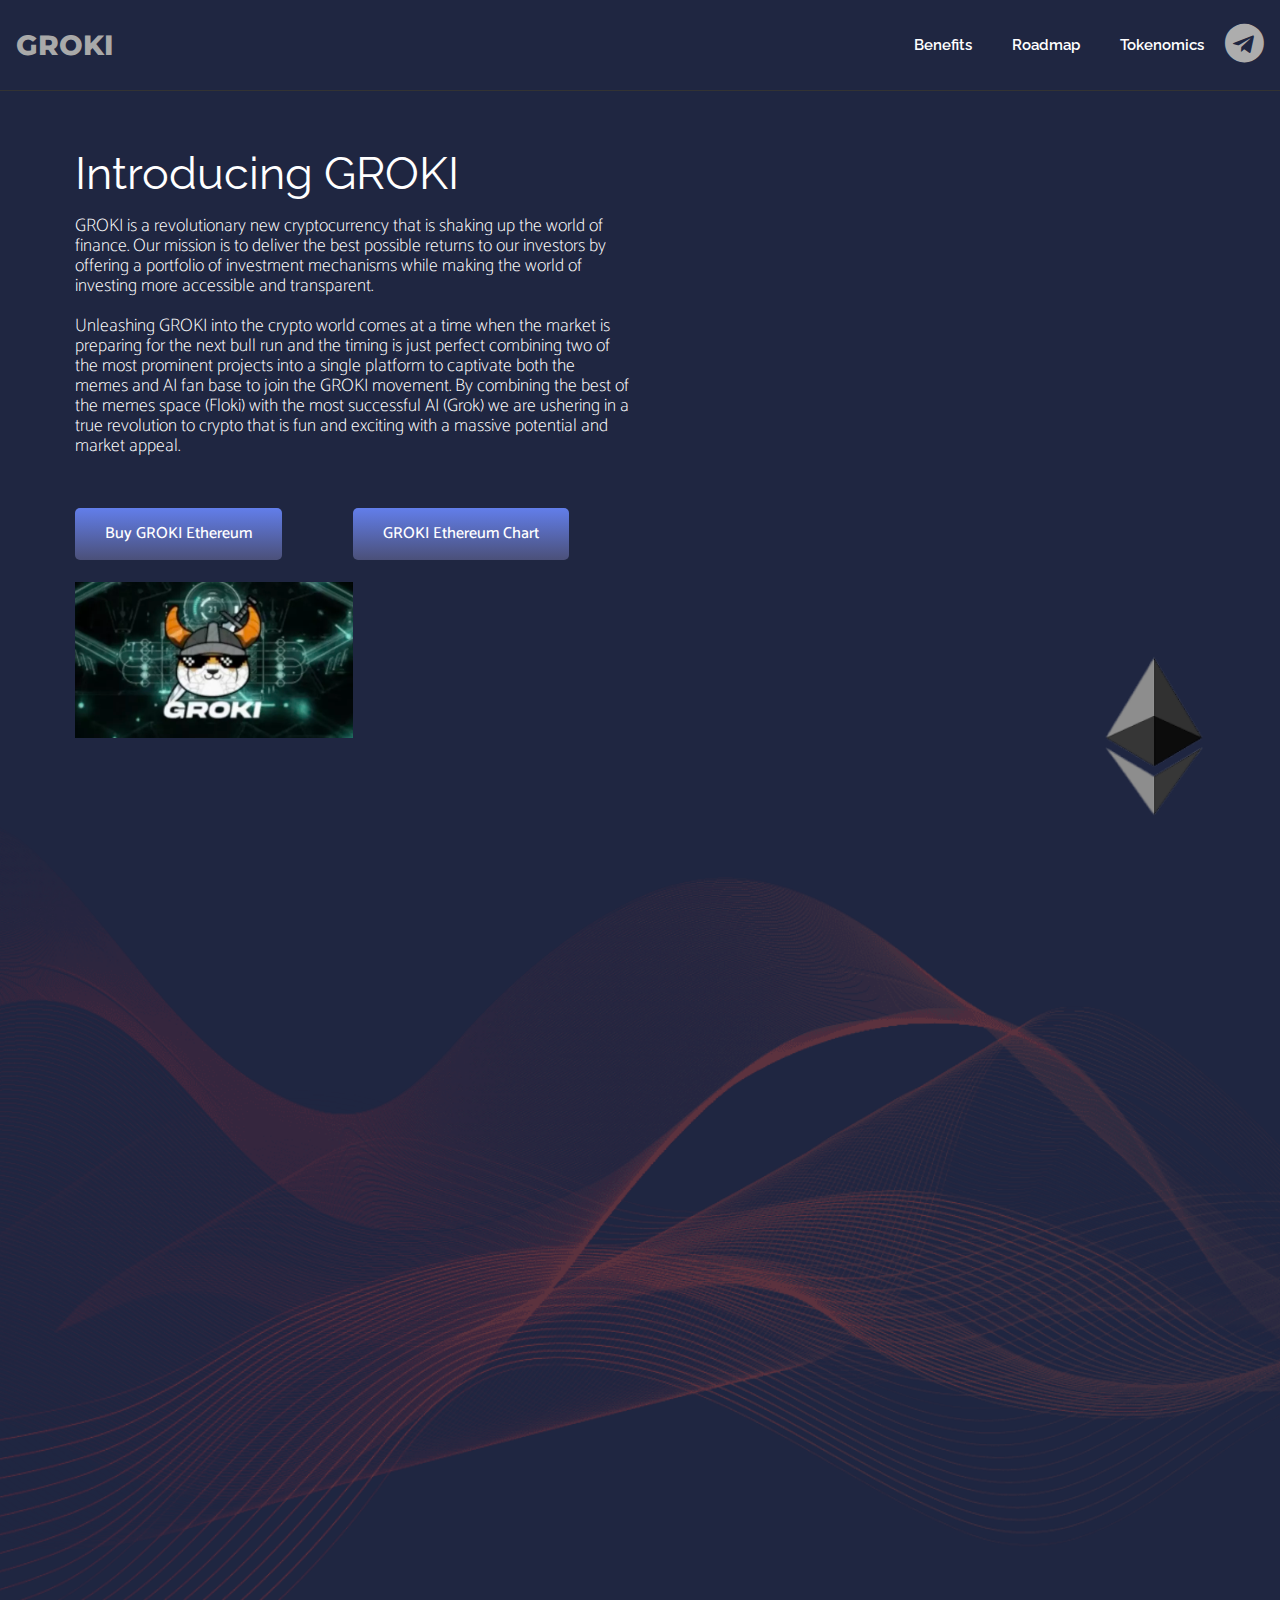
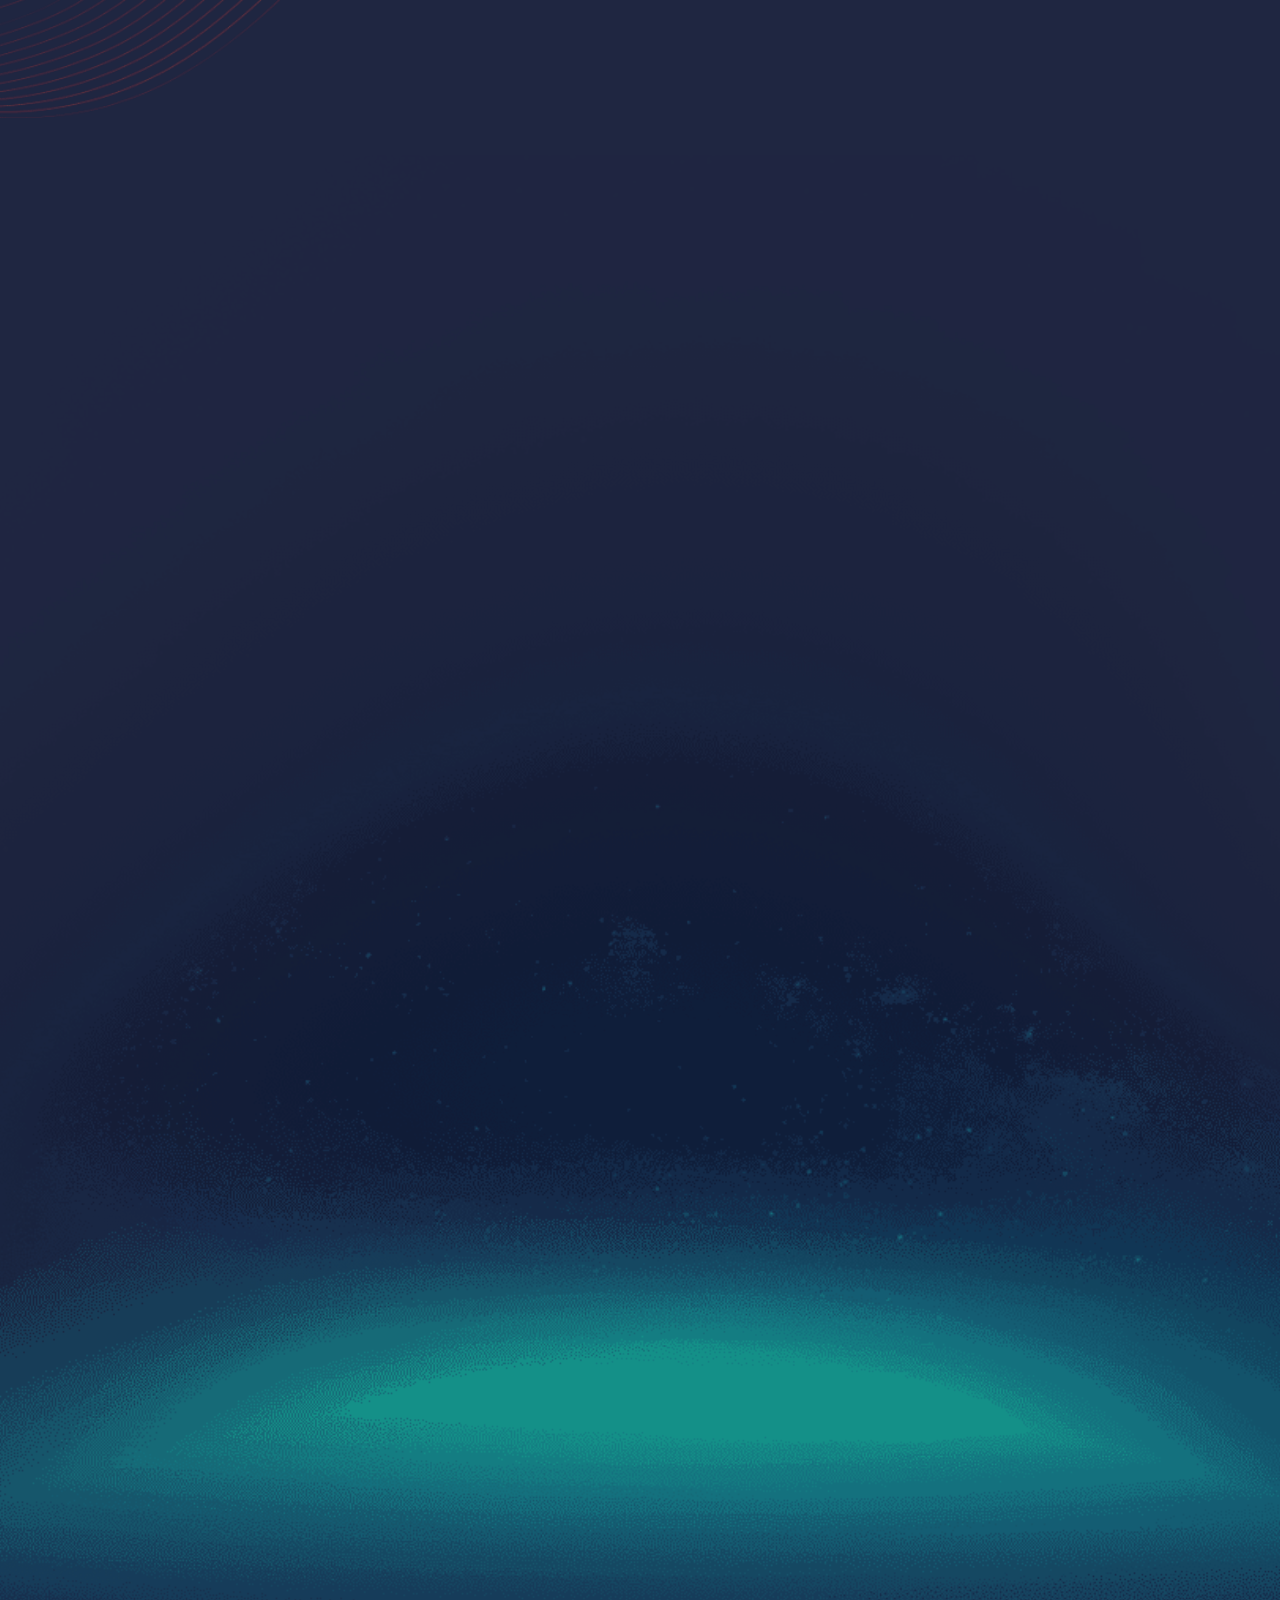
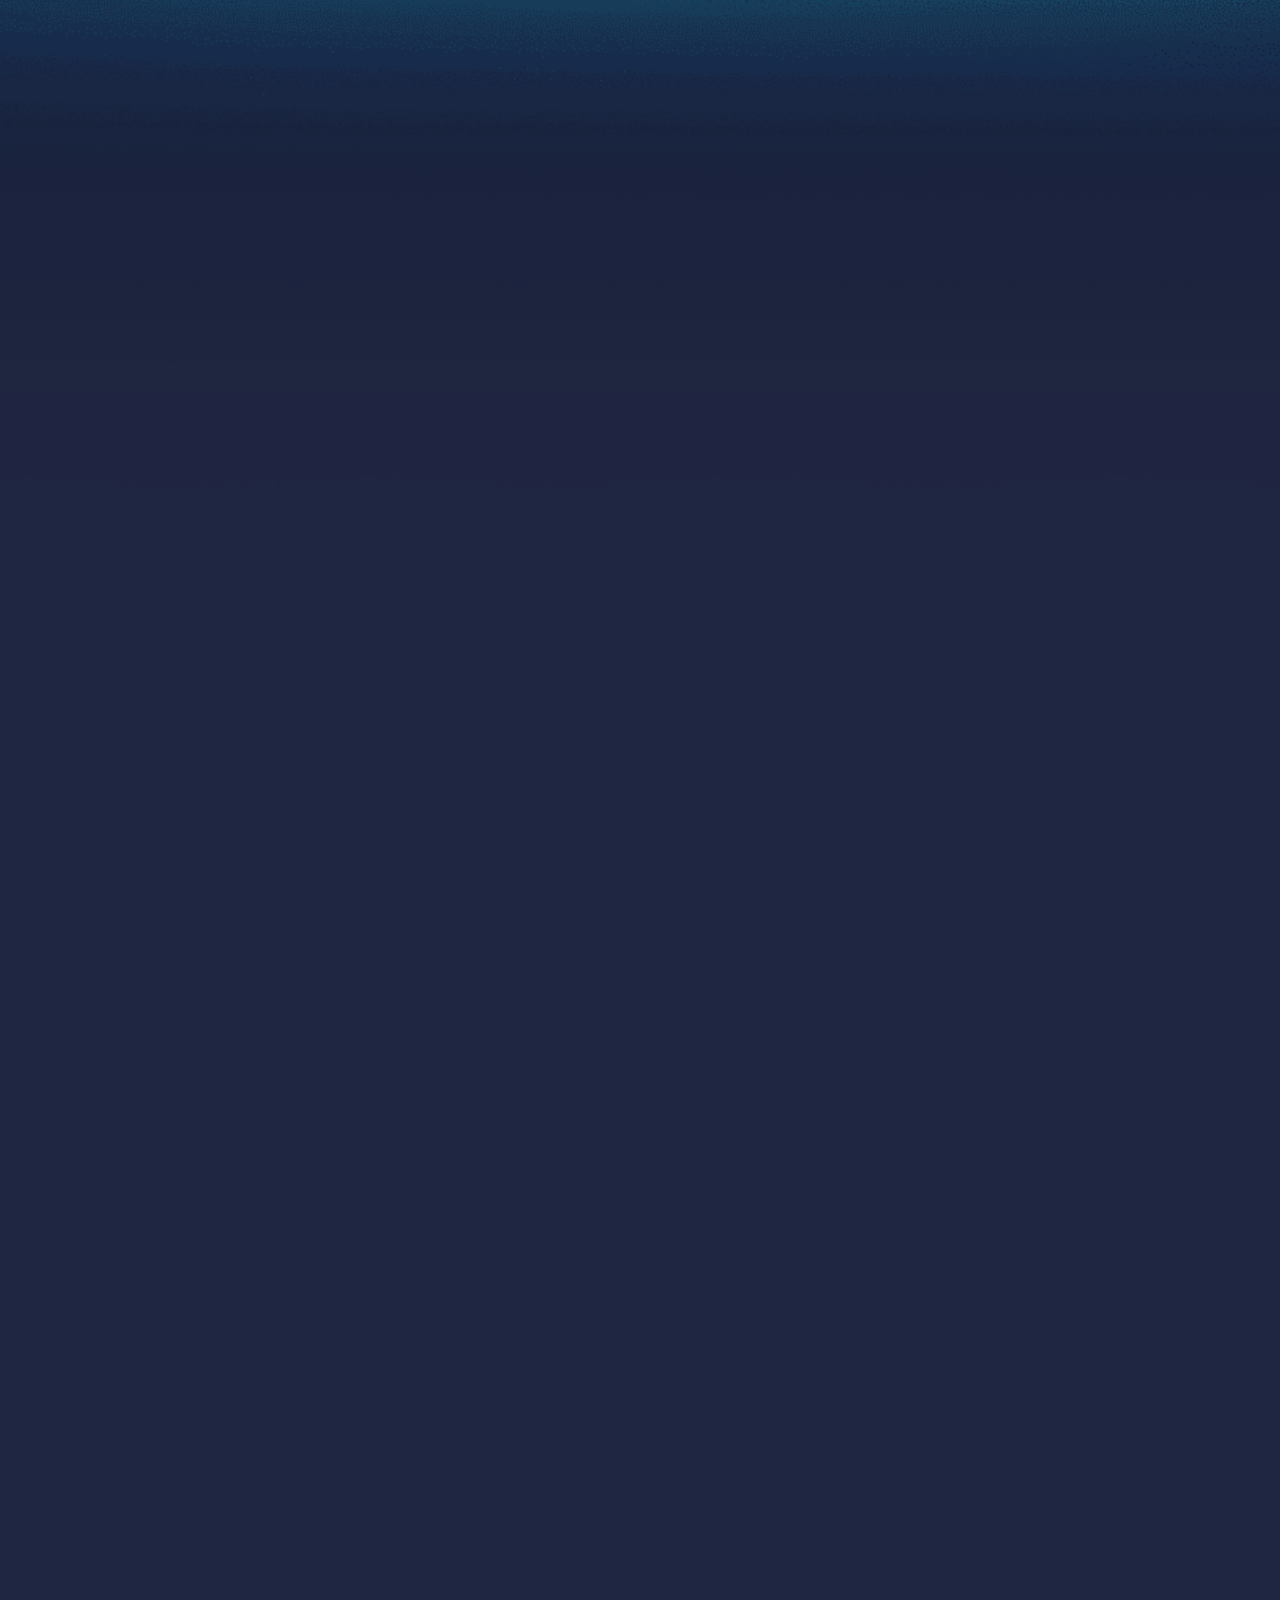
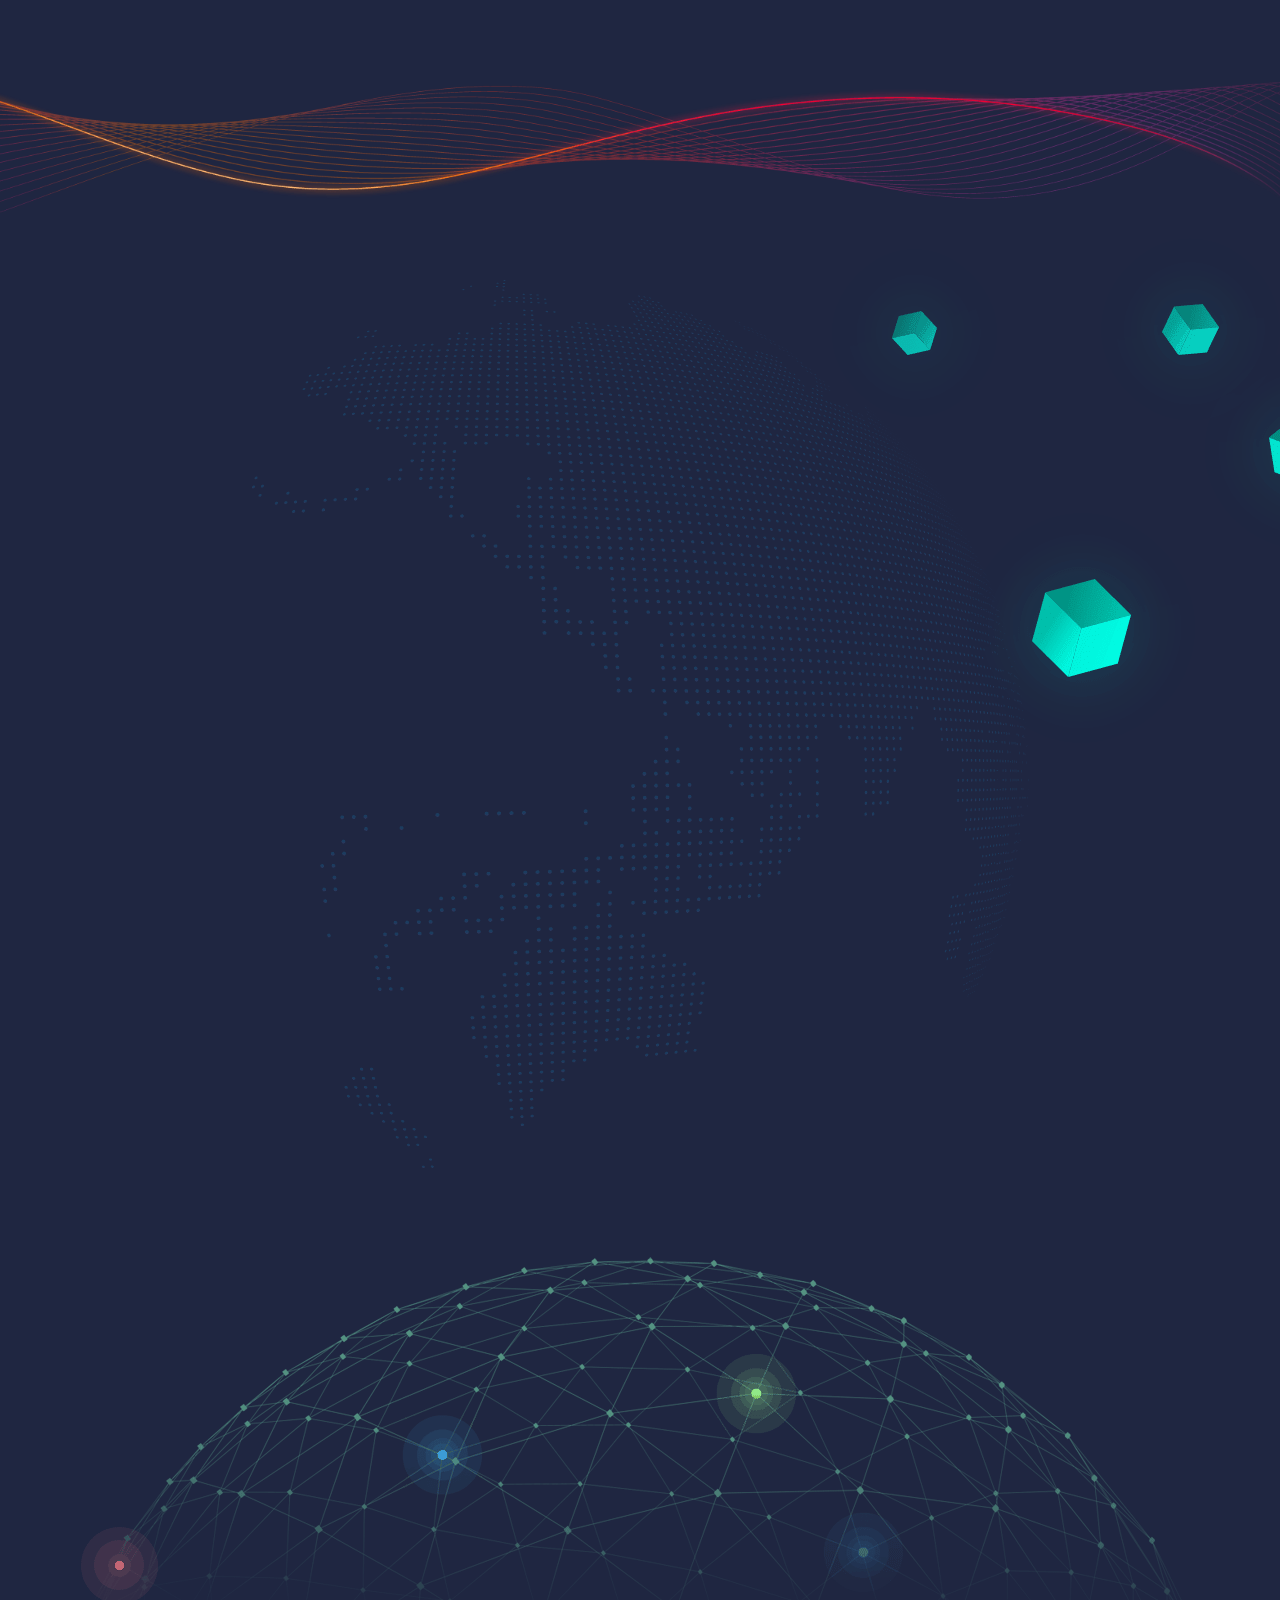
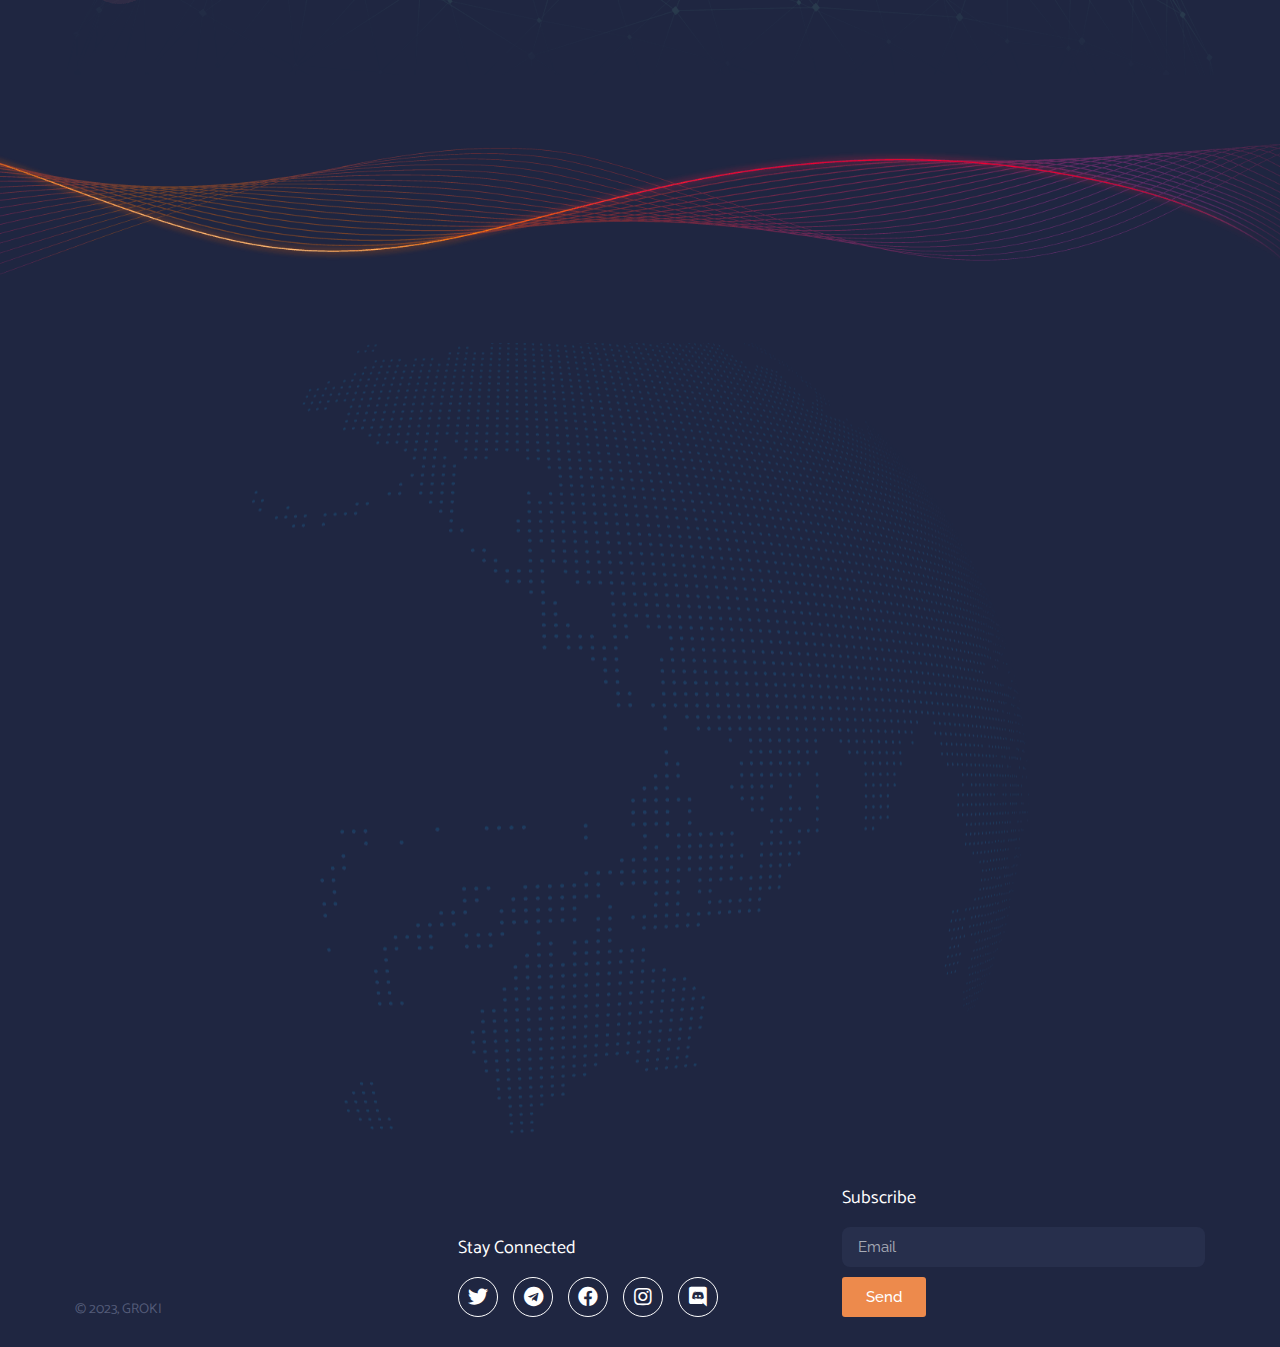
<file: groki.lol/index.html>
<!doctype html>
<html dir="ltr" lang="en-US" prefix="og: https://ogp.me/ns#">

<!-- groki.lol/  -->
<!-- Added by HTTrack --><meta http-equiv="content-type" content="text/html;charset=UTF-8" /><!-- /Added by HTTrack -->
<head>
	<meta charset="UTF-8">
	<meta name="viewport" content="width=device-width, initial-scale=1">
	<link rel="profile" href="https://gmpg.org/xfn/11">
	<title>GROKI - Experience the power of crypto investing with GROKI</title>

		<!-- All in One SEO 4.5.1.1 - aioseo.com -->
		<meta name="description" content="GROKI is one of the most exciting and incredibly bullish ERC20 crypto projects to disrupt the meme and AI industries by leveraging the fame of Floki and Grok to build an even stronger community. " />
		<meta name="robots" content="max-image-preview:large" />
		<link rel="canonical" href="index.html" />
		<meta name="generator" content="All in One SEO (AIOSEO) 4.5.1.1" />
		<meta property="og:locale" content="en_US" />
		<meta property="og:site_name" content="GROKI - an AI driven Ethereum Project" />
		<meta property="og:type" content="article" />
		<meta property="og:title" content="GROKI - Experience the power of AI with GROKI" />
		<meta property="og:description" content="GROKI offers a unique opportunity to experience state of the art AI" />
		<meta property="og:url" content="index.html" />
		<meta property="og:image" content="wp-content/uploads/2023/02/cropped-rsw_1160h_1160.webp" />
		<meta property="og:image:secure_url" content="wp-content/uploads/2023/02/cropped-rsw_1160h_1160.webp" />
		<meta property="article:published_time" content="2023-02-08T04:50:00+00:00" />
		<meta property="article:modified_time" content="2023-09-25T03:19:39+00:00" />
		<meta name="twitter:card" content="summary_large_image" />
		<meta name="twitter:title" content="GROKI - Experience the power of AI" />
		<meta name="twitter:description" content="GROKI Official Twitter." />
		<meta name="twitter:image" content="wp-content/uploads/2023/02/cropped-rsw_1160h_1160.webp" />
		<script type="application/ld+json" class="aioseo-schema">
			{"@context":"https:\/\/schema.org","@graph":[{"@type":"BreadcrumbList","@id":"https:\/\/groki.lol\/#breadcrumblist","itemListElement":[{"@type":"ListItem","@id":"https:\/\/groki.lol\/#listItem","position":1,"name":"Home"}]},{"@type":"Organization","@id":"https:\/\/groki.lol\/#organization","name":"7g","url":"https:\/\/groki.lol\/","logo":{"@type":"ImageObject","url":"https:\/\/groki.lol\/wp-content\/uploads\/2023\/02\/cropped-rsw_1160h_1160.webp","@id":"https:\/\/groki.lol\/#organizationLogo","width":1160,"height":1160},"image":{"@id":"https:\/\/groki.lol\/#organizationLogo"}},{"@type":"WebPage","@id":"https:\/\/groki.lol\/#webpage","url":"https:\/\/groki.lol\/","name":"GROKI - Experience the power of crypto investing with GROKI","description":"GROKI offers a unique opportunity to experience state of the art AI","inLanguage":"en-US","isPartOf":{"@id":"https:\/\/groki.lol\/#website"},"breadcrumb":{"@id":"https:\/\/groki.lol\/#breadcrumblist"},"image":{"@type":"ImageObject","url":"https:\/\/groki.lol\/wp-content\/uploads\/2023\/02\/cropped-cropped-rsw_1160h_1160.webp","@id":"https:\/\/groki.lol\/#mainImage","width":512,"height":512},"primaryImageOfPage":{"@id":"https:\/\/groki.lol\/#mainImage"},"datePublished":"2023-02-08T04:50:00+00:00","dateModified":"2023-09-25T03:19:39+00:00"},{"@type":"WebSite","@id":"https:\/\/groki.lol\/#website","url":"https:\/\/groki.lol\/","name":"Avax GROKI","description":"Future of crypto investing","inLanguage":"en-US","publisher":{"@id":"https:\/\/groki.lol\/#organization"},"potentialAction":{"@type":"SearchAction","target":{"@type":"EntryPoint","urlTemplate":"https:\/\/groki.lol\/?s={search_term_string}"},"query-input":"required name=search_term_string"}}]}
		</script>
		<!-- All in One SEO -->

<link rel="alternate" type="application/rss+xml" title="GROKI &raquo; Feed" href="feed/index.html" />
<link rel="alternate" type="application/rss+xml" title="GROKI &raquo; Comments Feed" href="comments/feed/index.html" />
		<!-- This site uses the Google Analytics by MonsterInsights plugin v8.22.0 - Using Analytics tracking - https://www.monsterinsights.com/ -->
		<!-- Note: MonsterInsights is not currently configured on this site. The site owner needs to authenticate with Google Analytics in the MonsterInsights settings panel. -->
					<!-- No tracking code set -->
				<!-- / Google Analytics by MonsterInsights -->
		<script>
window._wpemojiSettings = {"baseUrl":"https:\/\/s.w.org\/images\/core\/emoji\/14.0.0\/72x72\/","ext":".png","svgUrl":"https:\/\/s.w.org\/images\/core\/emoji\/14.0.0\/svg\/","svgExt":".svg","source":{"concatemoji":"https:\/\/groki.lol\/wp-includes\/js\/wp-emoji-release.min.js?ver=6.3.2"}};
/*! This file is auto-generated */
!function(i,n){var o,s,e;function c(e){try{var t={supportTests:e,timestamp:(new Date).valueOf()};sessionStorage.setItem(o,JSON.stringify(t))}catch(e){}}function p(e,t,n){e.clearRect(0,0,e.canvas.width,e.canvas.height),e.fillText(t,0,0);var t=new Uint32Array(e.getImageData(0,0,e.canvas.width,e.canvas.height).data),r=(e.clearRect(0,0,e.canvas.width,e.canvas.height),e.fillText(n,0,0),new Uint32Array(e.getImageData(0,0,e.canvas.width,e.canvas.height).data));return t.every(function(e,t){return e===r[t]})}function u(e,t,n){switch(t){case"flag":return n(e,"\ud83c\udff3\ufe0f\u200d\u26a7\ufe0f","\ud83c\udff3\ufe0f\u200b\u26a7\ufe0f")?!1:!n(e,"\ud83c\uddfa\ud83c\uddf3","\ud83c\uddfa\u200b\ud83c\uddf3")&&!n(e,"\ud83c\udff4\udb40\udc67\udb40\udc62\udb40\udc65\udb40\udc6e\udb40\udc67\udb40\udc7f","\ud83c\udff4\u200b\udb40\udc67\u200b\udb40\udc62\u200b\udb40\udc65\u200b\udb40\udc6e\u200b\udb40\udc67\u200b\udb40\udc7f");case"emoji":return!n(e,"\ud83e\udef1\ud83c\udffb\u200d\ud83e\udef2\ud83c\udfff","\ud83e\udef1\ud83c\udffb\u200b\ud83e\udef2\ud83c\udfff")}return!1}function f(e,t,n){var r="undefined"!=typeof WorkerGlobalScope&&self instanceof WorkerGlobalScope?new OffscreenCanvas(300,150):i.createElement("canvas"),a=r.getContext("2d",{willReadFrequently:!0}),o=(a.textBaseline="top",a.font="600 32px Arial",{});return e.forEach(function(e){o[e]=t(a,e,n)}),o}function t(e){var t=i.createElement("script");t.src=e,t.defer=!0,i.head.appendChild(t)}"undefined"!=typeof Promise&&(o="wpEmojiSettingsSupports",s=["flag","emoji"],n.supports={everything:!0,everythingExceptFlag:!0},e=new Promise(function(e){i.addEventListener("DOMContentLoaded",e,{once:!0})}),new Promise(function(t){var n=function(){try{var e=JSON.parse(sessionStorage.getItem(o));if("object"==typeof e&&"number"==typeof e.timestamp&&(new Date).valueOf()<e.timestamp+604800&&"object"==typeof e.supportTests)return e.supportTests}catch(e){}return null}();if(!n){if("undefined"!=typeof Worker&&"undefined"!=typeof OffscreenCanvas&&"undefined"!=typeof URL&&URL.createObjectURL&&"undefined"!=typeof Blob)try{var e="postMessage("+f.toString()+"("+[JSON.stringify(s),u.toString(),p.toString()].join(",")+"));",r=new Blob([e],{type:"text/javascript"}),a=new Worker(URL.createObjectURL(r),{name:"wpTestEmojiSupports"});return void(a.onmessage=function(e){c(n=e.data),a.terminate(),t(n)})}catch(e){}c(n=f(s,u,p))}t(n)}).then(function(e){for(var t in e)n.supports[t]=e[t],n.supports.everything=n.supports.everything&&n.supports[t],"flag"!==t&&(n.supports.everythingExceptFlag=n.supports.everythingExceptFlag&&n.supports[t]);n.supports.everythingExceptFlag=n.supports.everythingExceptFlag&&!n.supports.flag,n.DOMReady=!1,n.readyCallback=function(){n.DOMReady=!0}}).then(function(){return e}).then(function(){var e;n.supports.everything||(n.readyCallback(),(e=n.source||{}).concatemoji?t(e.concatemoji):e.wpemoji&&e.twemoji&&(t(e.twemoji),t(e.wpemoji)))}))}((window,document),window._wpemojiSettings);
</script>
<style>
img.wp-smiley,
img.emoji {
	display: inline !important;
	border: none !important;
	box-shadow: none !important;
	height: 1em !important;
	width: 1em !important;
	margin: 0 0.07em !important;
	vertical-align: -0.1em !important;
	background: none !important;
	padding: 0 !important;
}
</style>
	<style id='classic-theme-styles-inline-css'>
/*! This file is auto-generated */
.wp-block-button__link{color:#fff;background-color:#32373c;border-radius:9999px;box-shadow:none;text-decoration:none;padding:calc(.667em + 2px) calc(1.333em + 2px);font-size:1.125em}.wp-block-file__button{background:#32373c;color:#fff;text-decoration:none}
</style>
<style id='global-styles-inline-css'>
body{--wp--preset--color--black: #000000;--wp--preset--color--cyan-bluish-gray: #abb8c3;--wp--preset--color--white: #ffffff;--wp--preset--color--pale-pink: #f78da7;--wp--preset--color--vivid-red: #cf2e2e;--wp--preset--color--luminous-vivid-orange: #ff6900;--wp--preset--color--luminous-vivid-amber: #fcb900;--wp--preset--color--light-green-cyan: #7bdcb5;--wp--preset--color--vivid-green-cyan: #00d084;--wp--preset--color--pale-cyan-blue: #8ed1fc;--wp--preset--color--vivid-cyan-blue: #0693e3;--wp--preset--color--vivid-purple: #9b51e0;--wp--preset--gradient--vivid-cyan-blue-to-vivid-purple: linear-gradient(135deg,rgba(6,147,227,1) 0%,rgb(155,81,224) 100%);--wp--preset--gradient--light-green-cyan-to-vivid-green-cyan: linear-gradient(135deg,rgb(122,220,180) 0%,rgb(0,208,130) 100%);--wp--preset--gradient--luminous-vivid-amber-to-luminous-vivid-orange: linear-gradient(135deg,rgba(252,185,0,1) 0%,rgba(255,105,0,1) 100%);--wp--preset--gradient--luminous-vivid-orange-to-vivid-red: linear-gradient(135deg,rgba(255,105,0,1) 0%,rgb(207,46,46) 100%);--wp--preset--gradient--very-light-gray-to-cyan-bluish-gray: linear-gradient(135deg,rgb(238,238,238) 0%,rgb(169,184,195) 100%);--wp--preset--gradient--cool-to-warm-spectrum: linear-gradient(135deg,rgb(74,234,220) 0%,rgb(151,120,209) 20%,rgb(207,42,186) 40%,rgb(238,44,130) 60%,rgb(251,105,98) 80%,rgb(254,248,76) 100%);--wp--preset--gradient--blush-light-purple: linear-gradient(135deg,rgb(255,206,236) 0%,rgb(152,150,240) 100%);--wp--preset--gradient--blush-bordeaux: linear-gradient(135deg,rgb(254,205,165) 0%,rgb(254,45,45) 50%,rgb(107,0,62) 100%);--wp--preset--gradient--luminous-dusk: linear-gradient(135deg,rgb(255,203,112) 0%,rgb(199,81,192) 50%,rgb(65,88,208) 100%);--wp--preset--gradient--pale-ocean: linear-gradient(135deg,rgb(255,245,203) 0%,rgb(182,227,212) 50%,rgb(51,167,181) 100%);--wp--preset--gradient--electric-grass: linear-gradient(135deg,rgb(202,248,128) 0%,rgb(113,206,126) 100%);--wp--preset--gradient--midnight: linear-gradient(135deg,rgb(2,3,129) 0%,rgb(40,116,252) 100%);--wp--preset--font-size--small: 13px;--wp--preset--font-size--medium: 20px;--wp--preset--font-size--large: 36px;--wp--preset--font-size--x-large: 42px;--wp--preset--spacing--20: 0.44rem;--wp--preset--spacing--30: 0.67rem;--wp--preset--spacing--40: 1rem;--wp--preset--spacing--50: 1.5rem;--wp--preset--spacing--60: 2.25rem;--wp--preset--spacing--70: 3.38rem;--wp--preset--spacing--80: 5.06rem;--wp--preset--shadow--natural: 6px 6px 9px rgba(0, 0, 0, 0.2);--wp--preset--shadow--deep: 12px 12px 50px rgba(0, 0, 0, 0.4);--wp--preset--shadow--sharp: 6px 6px 0px rgba(0, 0, 0, 0.2);--wp--preset--shadow--outlined: 6px 6px 0px -3px rgba(255, 255, 255, 1), 6px 6px rgba(0, 0, 0, 1);--wp--preset--shadow--crisp: 6px 6px 0px rgba(0, 0, 0, 1);}:where(.is-layout-flex){gap: 0.5em;}:where(.is-layout-grid){gap: 0.5em;}body .is-layout-flow > .alignleft{float: left;margin-inline-start: 0;margin-inline-end: 2em;}body .is-layout-flow > .alignright{float: right;margin-inline-start: 2em;margin-inline-end: 0;}body .is-layout-flow > .aligncenter{margin-left: auto !important;margin-right: auto !important;}body .is-layout-constrained > .alignleft{float: left;margin-inline-start: 0;margin-inline-end: 2em;}body .is-layout-constrained > .alignright{float: right;margin-inline-start: 2em;margin-inline-end: 0;}body .is-layout-constrained > .aligncenter{margin-left: auto !important;margin-right: auto !important;}body .is-layout-constrained > :where(:not(.alignleft):not(.alignright):not(.alignfull)){max-width: var(--wp--style--global--content-size);margin-left: auto !important;margin-right: auto !important;}body .is-layout-constrained > .alignwide{max-width: var(--wp--style--global--wide-size);}body .is-layout-flex{display: flex;}body .is-layout-flex{flex-wrap: wrap;align-items: center;}body .is-layout-flex > *{margin: 0;}body .is-layout-grid{display: grid;}body .is-layout-grid > *{margin: 0;}:where(.wp-block-columns.is-layout-flex){gap: 2em;}:where(.wp-block-columns.is-layout-grid){gap: 2em;}:where(.wp-block-post-template.is-layout-flex){gap: 1.25em;}:where(.wp-block-post-template.is-layout-grid){gap: 1.25em;}.has-black-color{color: var(--wp--preset--color--black) !important;}.has-cyan-bluish-gray-color{color: var(--wp--preset--color--cyan-bluish-gray) !important;}.has-white-color{color: var(--wp--preset--color--white) !important;}.has-pale-pink-color{color: var(--wp--preset--color--pale-pink) !important;}.has-vivid-red-color{color: var(--wp--preset--color--vivid-red) !important;}.has-luminous-vivid-orange-color{color: var(--wp--preset--color--luminous-vivid-orange) !important;}.has-luminous-vivid-amber-color{color: var(--wp--preset--color--luminous-vivid-amber) !important;}.has-light-green-cyan-color{color: var(--wp--preset--color--light-green-cyan) !important;}.has-vivid-green-cyan-color{color: var(--wp--preset--color--vivid-green-cyan) !important;}.has-pale-cyan-blue-color{color: var(--wp--preset--color--pale-cyan-blue) !important;}.has-vivid-cyan-blue-color{color: var(--wp--preset--color--vivid-cyan-blue) !important;}.has-vivid-purple-color{color: var(--wp--preset--color--vivid-purple) !important;}.has-black-background-color{background-color: var(--wp--preset--color--black) !important;}.has-cyan-bluish-gray-background-color{background-color: var(--wp--preset--color--cyan-bluish-gray) !important;}.has-white-background-color{background-color: var(--wp--preset--color--white) !important;}.has-pale-pink-background-color{background-color: var(--wp--preset--color--pale-pink) !important;}.has-vivid-red-background-color{background-color: var(--wp--preset--color--vivid-red) !important;}.has-luminous-vivid-orange-background-color{background-color: var(--wp--preset--color--luminous-vivid-orange) !important;}.has-luminous-vivid-amber-background-color{background-color: var(--wp--preset--color--luminous-vivid-amber) !important;}.has-light-green-cyan-background-color{background-color: var(--wp--preset--color--light-green-cyan) !important;}.has-vivid-green-cyan-background-color{background-color: var(--wp--preset--color--vivid-green-cyan) !important;}.has-pale-cyan-blue-background-color{background-color: var(--wp--preset--color--pale-cyan-blue) !important;}.has-vivid-cyan-blue-background-color{background-color: var(--wp--preset--color--vivid-cyan-blue) !important;}.has-vivid-purple-background-color{background-color: var(--wp--preset--color--vivid-purple) !important;}.has-black-border-color{border-color: var(--wp--preset--color--black) !important;}.has-cyan-bluish-gray-border-color{border-color: var(--wp--preset--color--cyan-bluish-gray) !important;}.has-white-border-color{border-color: var(--wp--preset--color--white) !important;}.has-pale-pink-border-color{border-color: var(--wp--preset--color--pale-pink) !important;}.has-vivid-red-border-color{border-color: var(--wp--preset--color--vivid-red) !important;}.has-luminous-vivid-orange-border-color{border-color: var(--wp--preset--color--luminous-vivid-orange) !important;}.has-luminous-vivid-amber-border-color{border-color: var(--wp--preset--color--luminous-vivid-amber) !important;}.has-light-green-cyan-border-color{border-color: var(--wp--preset--color--light-green-cyan) !important;}.has-vivid-green-cyan-border-color{border-color: var(--wp--preset--color--vivid-green-cyan) !important;}.has-pale-cyan-blue-border-color{border-color: var(--wp--preset--color--pale-cyan-blue) !important;}.has-vivid-cyan-blue-border-color{border-color: var(--wp--preset--color--vivid-cyan-blue) !important;}.has-vivid-purple-border-color{border-color: var(--wp--preset--color--vivid-purple) !important;}.has-vivid-cyan-blue-to-vivid-purple-gradient-background{background: var(--wp--preset--gradient--vivid-cyan-blue-to-vivid-purple) !important;}.has-light-green-cyan-to-vivid-green-cyan-gradient-background{background: var(--wp--preset--gradient--light-green-cyan-to-vivid-green-cyan) !important;}.has-luminous-vivid-amber-to-luminous-vivid-orange-gradient-background{background: var(--wp--preset--gradient--luminous-vivid-amber-to-luminous-vivid-orange) !important;}.has-luminous-vivid-orange-to-vivid-red-gradient-background{background: var(--wp--preset--gradient--luminous-vivid-orange-to-vivid-red) !important;}.has-very-light-gray-to-cyan-bluish-gray-gradient-background{background: var(--wp--preset--gradient--very-light-gray-to-cyan-bluish-gray) !important;}.has-cool-to-warm-spectrum-gradient-background{background: var(--wp--preset--gradient--cool-to-warm-spectrum) !important;}.has-blush-light-purple-gradient-background{background: var(--wp--preset--gradient--blush-light-purple) !important;}.has-blush-bordeaux-gradient-background{background: var(--wp--preset--gradient--blush-bordeaux) !important;}.has-luminous-dusk-gradient-background{background: var(--wp--preset--gradient--luminous-dusk) !important;}.has-pale-ocean-gradient-background{background: var(--wp--preset--gradient--pale-ocean) !important;}.has-electric-grass-gradient-background{background: var(--wp--preset--gradient--electric-grass) !important;}.has-midnight-gradient-background{background: var(--wp--preset--gradient--midnight) !important;}.has-small-font-size{font-size: var(--wp--preset--font-size--small) !important;}.has-medium-font-size{font-size: var(--wp--preset--font-size--medium) !important;}.has-large-font-size{font-size: var(--wp--preset--font-size--large) !important;}.has-x-large-font-size{font-size: var(--wp--preset--font-size--x-large) !important;}
.wp-block-navigation a:where(:not(.wp-element-button)){color: inherit;}
:where(.wp-block-post-template.is-layout-flex){gap: 1.25em;}:where(.wp-block-post-template.is-layout-grid){gap: 1.25em;}
:where(.wp-block-columns.is-layout-flex){gap: 2em;}:where(.wp-block-columns.is-layout-grid){gap: 2em;}
.wp-block-pullquote{font-size: 1.5em;line-height: 1.6;}
</style>
<link rel='stylesheet' id='three-preview-css' href='wp-content/plugins/3r-elementor-timeline-widget/assets/css/stylee35d.css?ver=6.3.2' media='all' />
<link rel='stylesheet' id='hello-elementor-css' href='wp-content/themes/hello-elementor/style.min5b0a.css?ver=2.9.0' media='all' />
<link rel='stylesheet' id='hello-elementor-theme-style-css' href='wp-content/themes/hello-elementor/theme.min5b0a.css?ver=2.9.0' media='all' />
<link rel='stylesheet' id='elementor-frontend-css' href='wp-content/plugins/elementor/assets/css/frontend-lite.minb3be.css?ver=3.18.0' media='all' />
<link rel='stylesheet' id='elementor-post-5-css' href='wp-content/uploads/elementor/css/post-5e1f1.css?ver=1701709519' media='all' />
<link rel='stylesheet' id='elementor-icons-css' href='wp-content/plugins/elementor/assets/lib/eicons/css/elementor-icons.min7bb8.css?ver=5.25.0' media='all' />
<link rel='stylesheet' id='swiper-css' href='wp-content/plugins/elementor/assets/lib/swiper/css/swiper.min48f5.css?ver=5.3.6' media='all' />
<link rel='stylesheet' id='elementor-pro-css' href='wp-content/plugins/elementor-pro/assets/css/frontend-lite.min5d63.css?ver=3.17.1' media='all' />
<link rel='stylesheet' id='elementor-global-css' href='wp-content/uploads/elementor/css/globale1f1.css?ver=1701709519' media='all' />
<link rel='stylesheet' id='elementor-post-891-css' href='wp-content/uploads/elementor/css/post-8912807.css?ver=1701709520' media='all' />
<link rel='stylesheet' id='elementor-post-1365-css' href='wp-content/uploads/elementor/css/post-13652807.css?ver=1701709520' media='all' />
<link rel='stylesheet' id='elementor-post-1387-css' href='wp-content/uploads/elementor/css/post-13872807.css?ver=1701709520' media='all' />
<link rel='stylesheet' id='google-fonts-1-css' href='https://fonts.googleapis.com/css?family=Roboto%3A100%2C100italic%2C200%2C200italic%2C300%2C300italic%2C400%2C400italic%2C500%2C500italic%2C600%2C600italic%2C700%2C700italic%2C800%2C800italic%2C900%2C900italic%7CRoboto+Slab%3A100%2C100italic%2C200%2C200italic%2C300%2C300italic%2C400%2C400italic%2C500%2C500italic%2C600%2C600italic%2C700%2C700italic%2C800%2C800italic%2C900%2C900italic%7CRaleway%3A100%2C100italic%2C200%2C200italic%2C300%2C300italic%2C400%2C400italic%2C500%2C500italic%2C600%2C600italic%2C700%2C700italic%2C800%2C800italic%2C900%2C900italic%7CCatamaran%3A100%2C100italic%2C200%2C200italic%2C300%2C300italic%2C400%2C400italic%2C500%2C500italic%2C600%2C600italic%2C700%2C700italic%2C800%2C800italic%2C900%2C900italic%7CMontserrat%3A100%2C100italic%2C200%2C200italic%2C300%2C300italic%2C400%2C400italic%2C500%2C500italic%2C600%2C600italic%2C700%2C700italic%2C800%2C800italic%2C900%2C900italic&amp;display=auto&amp;ver=6.3.2' media='all' />
<link rel='stylesheet' id='elementor-icons-shared-0-css' href='wp-content/plugins/elementor/assets/lib/font-awesome/css/fontawesome.min52d5.css?ver=5.15.3' media='all' />
<link rel='stylesheet' id='elementor-icons-fa-solid-css' href='wp-content/plugins/elementor/assets/lib/font-awesome/css/solid.min52d5.css?ver=5.15.3' media='all' />
<link rel='stylesheet' id='elementor-icons-fa-brands-css' href='wp-content/plugins/elementor/assets/lib/font-awesome/css/brands.min52d5.css?ver=5.15.3' media='all' />
<link rel="preconnect" href="https://fonts.gstatic.com/" crossorigin><script src='wp-includes/js/jquery/jquery.min3088.js?ver=3.7.0' id='jquery-core-js'></script>
<script src='wp-includes/js/jquery/jquery-migrate.min5589.js?ver=3.4.1' id='jquery-migrate-js'></script>
<link rel="https://api.w.org/" href="wp-json/index.html" /><link rel="alternate" type="application/json" href="wp-json/wp/v2/pages/891.json" /><link rel="EditURI" type="application/rsd+xml" title="RSD" href="xmlrpc0db0.html?rsd" />
<meta name="generator" content="WordPress 6.3.2" />
<link rel='shortlink' href='index.html' />
<link rel="alternate" type="application/json+oembed" href="wp-json/oembed/1.0/embedb6d7.json?url=https%3A%2F%2Fgroki.lol%2F" />
<link rel="alternate" type="text/xml+oembed" href="wp-json/oembed/1.0/embedc7ac?url=https%3A%2F%2Fgroki.lol%2F&amp;format=xml" />
<!-- HFCM by 99 Robots - Snippet # 3: google tag head -->
<!-- Google Tag Manager --><script>(function(w,d,s,l,i){w[l]=w[l]||[];w[l].push({'gtm.start':
new Date().getTime(),event:'gtm.js'});var f=d.getElementsByTagName(s)[0],
j=d.createElement(s),dl=l!='dataLayer'?'&l='+l:'';j.async=true;j.src=
'https://www.googletagmanager.com/gtm.js?id='+i+dl;f.parentNode.insertBefore(j,f);
})(window,document,'script','dataLayer','GTM-K5BGNV9');</script><!-- End Google Tag Manager -->
<!-- /end HFCM by 99 Robots -->
<meta name="generator" content="Elementor 3.18.0; features: e_dom_optimization, e_optimized_assets_loading, e_optimized_css_loading, additional_custom_breakpoints, block_editor_assets_optimize, e_image_loading_optimization; settings: css_print_method-external, google_font-enabled, font_display-auto">
<link rel="icon" href="wp-content/uploads/2023/02/cropped-cropped-rsw_1160h_1160-32x32.webp" sizes="32x32" />
<link rel="icon" href="wp-content/uploads/2023/02/cropped-cropped-rsw_1160h_1160-192x192.webp" sizes="192x192" />
<link rel="apple-touch-icon" href="wp-content/uploads/2023/02/cropped-cropped-rsw_1160h_1160-180x180.webp" />
<meta name="msapplication-TileImage" content="wp-content/uploads/2023/02/cropped-cropped-rsw_1160h_1160-270x270.webp" />
<style id="wpforms-css-vars-root">
				:root {
					--wpforms-field-border-radius: 3px;
--wpforms-field-background-color: #ffffff;
--wpforms-field-border-color: rgba( 0, 0, 0, 0.25 );
--wpforms-field-text-color: rgba( 0, 0, 0, 0.7 );
--wpforms-label-color: rgba( 0, 0, 0, 0.85 );
--wpforms-label-sublabel-color: rgba( 0, 0, 0, 0.55 );
--wpforms-label-error-color: #d63637;
--wpforms-button-border-radius: 3px;
--wpforms-button-background-color: #066aab;
--wpforms-button-text-color: #ffffff;
--wpforms-field-size-input-height: 43px;
--wpforms-field-size-input-spacing: 15px;
--wpforms-field-size-font-size: 16px;
--wpforms-field-size-line-height: 19px;
--wpforms-field-size-padding-h: 14px;
--wpforms-field-size-checkbox-size: 16px;
--wpforms-field-size-sublabel-spacing: 5px;
--wpforms-field-size-icon-size: 1;
--wpforms-label-size-font-size: 16px;
--wpforms-label-size-line-height: 19px;
--wpforms-label-size-sublabel-font-size: 14px;
--wpforms-label-size-sublabel-line-height: 17px;
--wpforms-button-size-font-size: 17px;
--wpforms-button-size-height: 41px;
--wpforms-button-size-padding-h: 15px;
--wpforms-button-size-margin-top: 10px;

				}
			</style></head>
<body class="home page-template-default page page-id-891 wp-custom-logo elementor-default elementor-kit-5 elementor-page elementor-page-891">


<a class="skip-link screen-reader-text" href="#content">Skip to content</a>

		<div data-elementor-type="header" data-elementor-id="1365" class="elementor elementor-1365 elementor-location-header" data-elementor-post-type="elementor_library">
								<section class="elementor-section elementor-top-section elementor-element elementor-element-4721dfb elementor-section-boxed elementor-section-height-default elementor-section-height-default" data-id="4721dfb" data-element_type="section" data-settings="{&quot;background_background&quot;:&quot;classic&quot;,&quot;sticky&quot;:&quot;top&quot;,&quot;sticky_on&quot;:[&quot;desktop&quot;,&quot;tablet&quot;,&quot;mobile&quot;],&quot;sticky_offset&quot;:0,&quot;sticky_effects_offset&quot;:0}">
						<div class="elementor-container elementor-column-gap-default">
					<div class="elementor-column elementor-col-50 elementor-top-column elementor-element elementor-element-4ae8548" data-id="4ae8548" data-element_type="column">
			<div class="elementor-widget-wrap elementor-element-populated">
								<div class="elementor-element elementor-element-6d9dd4c elementor-widget elementor-widget-heading" data-id="6d9dd4c" data-element_type="widget" data-widget_type="heading.default">
				<div class="elementor-widget-container">
			<style>/*! elementor - v3.18.0 - 04-12-2023 */
.elementor-heading-title{padding:0;margin:0;line-height:1}.elementor-widget-heading .elementor-heading-title[class*=elementor-size-]>a{color:inherit;font-size:inherit;line-height:inherit}.elementor-widget-heading .elementor-heading-title.elementor-size-small{font-size:15px}.elementor-widget-heading .elementor-heading-title.elementor-size-medium{font-size:19px}.elementor-widget-heading .elementor-heading-title.elementor-size-large{font-size:29px}.elementor-widget-heading .elementor-heading-title.elementor-size-xl{font-size:39px}.elementor-widget-heading .elementor-heading-title.elementor-size-xxl{font-size:59px}</style><h2 class="elementor-heading-title elementor-size-default"><a href="index.html">GROKI<BR></a></h2>		</div>
				</div>
					</div>
		</div>
				<div class="elementor-column elementor-col-50 elementor-top-column elementor-element elementor-element-d1019f8" data-id="d1019f8" data-element_type="column">
			<div class="elementor-widget-wrap elementor-element-populated">
								<div class="elementor-element elementor-element-c9c0141 elementor-nav-menu__align-right elementor-nav-menu--stretch elementor-nav-menu__text-align-center elementor-widget__width-auto elementor-nav-menu--dropdown-tablet elementor-nav-menu--toggle elementor-nav-menu--burger elementor-widget elementor-widget-nav-menu" data-id="c9c0141" data-element_type="widget" data-settings="{&quot;full_width&quot;:&quot;stretch&quot;,&quot;layout&quot;:&quot;horizontal&quot;,&quot;submenu_icon&quot;:{&quot;value&quot;:&quot;&lt;i class=\&quot;fas fa-caret-down\&quot;&gt;&lt;\/i&gt;&quot;,&quot;library&quot;:&quot;fa-solid&quot;},&quot;toggle&quot;:&quot;burger&quot;}" data-widget_type="nav-menu.default">
				<div class="elementor-widget-container">
			<link rel="stylesheet" href="wp-content/plugins/elementor-pro/assets/css/widget-nav-menu.min.css">			<nav class="elementor-nav-menu--main elementor-nav-menu__container elementor-nav-menu--layout-horizontal e--pointer-underline e--animation-fade">
				<ul id="menu-1-c9c0141" class="elementor-nav-menu"><li class="menu-item menu-item-type-custom menu-item-object-custom menu-item-1357"><a href="#benefit" class="elementor-item elementor-item-anchor">Benefits</a></li>
<li class="menu-item menu-item-type-custom menu-item-object-custom menu-item-1358"><a href="#roadmap" class="elementor-item elementor-item-anchor">Roadmap</a></li>
<li class="menu-item menu-item-type-custom menu-item-object-custom menu-item-1359"><a href="#tokenomics" class="elementor-item elementor-item-anchor">Tokenomics</a></li>

</ul>			</nav>
					<div class="elementor-menu-toggle" role="button" tabindex="0" aria-label="Menu Toggle" aria-expanded="false">
			<i aria-hidden="true" role="presentation" class="elementor-menu-toggle__icon--open eicon-menu-bar"></i><i aria-hidden="true" role="presentation" class="elementor-menu-toggle__icon--close eicon-close"></i>			<span class="elementor-screen-only">Menu</span>
		</div>
					<nav class="elementor-nav-menu--dropdown elementor-nav-menu__container" aria-hidden="true">
				<ul id="menu-2-c9c0141" class="elementor-nav-menu"><li class="menu-item menu-item-type-custom menu-item-object-custom menu-item-1357"><a href="#benefit" class="elementor-item elementor-item-anchor" tabindex="-1">Benefits</a></li>
<li class="menu-item menu-item-type-custom menu-item-object-custom menu-item-1358"><a href="#roadmap" class="elementor-item elementor-item-anchor" tabindex="-1">Roadmap</a></li>
<li class="menu-item menu-item-type-custom menu-item-object-custom menu-item-1359"><a href="#tokenomics" class="elementor-item elementor-item-anchor" tabindex="-1">Tokenomics</a></li>
<li class="menu-item menu-item-type-custom menu-item-object-custom menu-item-1360"><a href="whitepaper.pdf" class="elementor-item" tabindex="-1">Whitepaper</a></li>
</ul>			</nav>
				</div>
				</div>
				<div class="elementor-element elementor-element-eb51896 elementor-widget__width-auto elementor-view-default elementor-widget elementor-widget-icon" data-id="eb51896" data-element_type="widget" data-widget_type="icon.default">
				<div class="elementor-widget-container">
					<div class="elementor-icon-wrapper">
			<a class="elementor-icon" href="https://t.me/grokitoken" target="_blank">
			<i aria-hidden="true" class="fab fa-telegram"></i>			</a>
		</div>
				</div>
				</div>
					</div>
		</div>
							</div>
		</section>
						</div>
		
<main id="content" class="site-main post-891 page type-page status-publish has-post-thumbnail hentry">

	
	<div class="page-content">
		<!-- HFCM by 99 Robots - Snippet # 2: Google Tag body -->
<!-- Google Tag Manager (noscript) --><noscript><iframe src="https://www.googletagmanager.com/ns.html?id=GTM-K5BGNV9"
height="0" width="0" style="display:none;visibility:hidden"></iframe></noscript><!-- End Google Tag Manager (noscript) -->
<!-- /end HFCM by 99 Robots -->
		<div data-elementor-type="wp-page" data-elementor-id="891" class="elementor elementor-891" data-elementor-post-type="page">
									<section class="elementor-section elementor-top-section elementor-element elementor-element-963850d elementor-section-boxed elementor-section-height-default elementor-section-height-default" data-id="963850d" data-element_type="section">
						<div class="elementor-container elementor-column-gap-default">
					<div class="elementor-column elementor-col-50 elementor-top-column elementor-element elementor-element-8748672" data-id="8748672" data-element_type="column">
			<div class="elementor-widget-wrap elementor-element-populated">
								<div class="elementor-element elementor-element-18eb13e animated-slow elementor-invisible elementor-widget elementor-widget-heading" data-id="18eb13e" data-element_type="widget" data-settings="{&quot;_animation&quot;:&quot;fadeInUp&quot;}" data-widget_type="heading.default">
				<div class="elementor-widget-container">
			<h2 class="elementor-heading-title elementor-size-default"><b>Introducing GROKI</b></h2>		</div>
				</div>
				<div class="elementor-element elementor-element-bc9100d animated-slow elementor-invisible elementor-widget elementor-widget-heading" data-id="bc9100d" data-element_type="widget" data-settings="{&quot;_animation&quot;:&quot;fadeInUp&quot;}" data-widget_type="heading.default">
				<div class="elementor-widget-container">
			<h2 class="elementor-heading-title elementor-size-default">GROKI is a revolutionary new cryptocurrency that is shaking up the world of finance. Our mission is to deliver the best possible returns to our investors by offering a portfolio of investment mechanisms while making the world of investing more accessible and transparent. <br><br>Unleashing GROKI into the crypto world comes at a time when the market is preparing for the next bull run and the timing is just perfect combining two of the most prominent projects into a single platform to captivate both the memes and AI fan base to join the GROKI movement. By combining the best of the memes space (Floki) with the most successful AI (Grok) we are ushering in a true revolution to crypto that is fun and exciting with a massive potential and market appeal. 
			</h2>		</div>
				</div>
				<section class="elementor-section elementor-inner-section elementor-element elementor-element-80637bf elementor-section-boxed elementor-section-height-default elementor-section-height-default elementor-invisible" data-id="80637bf" data-element_type="section" data-settings="{&quot;animation&quot;:&quot;fadeInUp&quot;}">
						<div class="elementor-container elementor-column-gap-default">
					<div class="elementor-column elementor-col-50 elementor-inner-column elementor-element elementor-element-411e728" data-id="411e728" data-element_type="column">
			<div class="elementor-widget-wrap elementor-element-populated">
								<div class="elementor-element elementor-element-05e0601 elementor-widget__width-inherit animated-slow elementor-invisible elementor-widget elementor-widget-button" data-id="05e0601" data-element_type="widget" data-settings="{&quot;_animation&quot;:&quot;fadeIn&quot;}" data-widget_type="button.default">
				<div class="elementor-widget-container">
					<div class="elementor-button-wrapper">
			<a class="elementor-button elementor-button-link elementor-size-sm" href="https://app.uniswap.org/#/swap?" target="_blank">
						<span class="elementor-button-content-wrapper">
						<span class="elementor-button-text">Buy GROKI Ethereum</span>
		</span>
					</a>
		</div>
				</div>
				</div>
					</div>
		</div>
				<div class="elementor-column elementor-col-50 elementor-inner-column elementor-element elementor-element-6bd735f" data-id="6bd735f" data-element_type="column">
			<div class="elementor-widget-wrap elementor-element-populated">
								<div class="elementor-element elementor-element-3146c6a elementor-widget__width-inherit animated-slow elementor-invisible elementor-widget elementor-widget-button" data-id="3146c6a" data-element_type="widget" data-settings="{&quot;_animation&quot;:&quot;fadeIn&quot;}" data-widget_type="button.default">
				<div class="elementor-widget-container">
					<div class="elementor-button-wrapper">
			<a class="elementor-button elementor-button-link elementor-size-sm" href="https://www.dextools.io/app/en/ether/pair-explorer/" target="_blank">
						<span class="elementor-button-content-wrapper">
						<span class="elementor-button-text">GROKI Ethereum Chart</span>
		</span>
					</a>
		</div>
				</div>
				</div>
					</div>
		</div>
							</div>
		</section>
		<br>
		<br>
		<br>
		<br>
				<div class="elementor-column elementor-col-50 elementor-top-column elementor-element elementor-element-02887ee" data-id="02887ee" data-element_type="column">
			<div class="elementor-widget-wrap elementor-element-populated">
								<div class="elementor-element elementor-element-a579262 elementor-widget elementor-widget-video" data-id="a579262" data-element_type="widget" data-settings="{&quot;video_type&quot;:&quot;hosted&quot;,&quot;show_image_overlay&quot;:&quot;yes&quot;,&quot;image_overlay&quot;:{&quot;url&quot;:&quot;https:\/\/groki.lol\/wp-content\/uploads\/2023\/02\/cropped-rsw_1160h_1160.webp&quot;,&quot;id&quot;:1131,&quot;size&quot;:&quot;&quot;,&quot;alt&quot;:&quot;&quot;,&quot;source&quot;:&quot;library&quot;},&quot;controls&quot;:&quot;yes&quot;}" data-widget_type="video.default">
				<div class="elementor-widget-container">
			<style>/*! elementor - v3.18.0 - 04-12-2023 */
		
.elementor-widget-video .elementor-widget-container{overflow:hidden;transform:translateZ(0)}.elementor-widget-video .elementor-wrapper{aspect-ratio:var(--video-aspect-ratio)}.elementor-widget-video .elementor-wrapper iframe,.elementor-widget-video .elementor-wrapper video{height:100%;width:100%;display:flex;border:none;background-color:#000}@supports not (aspect-ratio:1/1){.elementor-widget-video .elementor-wrapper{position:relative;overflow:hidden;height:0;padding-bottom:calc(100% / var(--video-aspect-ratio))}.elementor-widget-video .elementor-wrapper iframe,.elementor-widget-video .elementor-wrapper video{position:absolute;top:0;right:0;bottom:0;left:0}}.elementor-widget-video .elementor-open-inline .elementor-custom-embed-image-overlay{position:absolute;top:0;right:0;bottom:0;left:0;background-size:cover;background-position:50%}.elementor-widget-video .elementor-custom-embed-image-overlay{cursor:pointer;text-align:center}.elementor-widget-video .elementor-custom-embed-image-overlay:hover .elementor-custom-embed-play i{opacity:1}.elementor-widget-video .elementor-custom-embed-image-overlay img{display:block;width:100%;aspect-ratio:var(--video-aspect-ratio);-o-object-fit:cover;object-fit:cover;-o-object-position:center center;object-position:center center}@supports not (aspect-ratio:1/1){.elementor-widget-video .elementor-custom-embed-image-overlay{position:relative;overflow:hidden;height:0;padding-bottom:calc(100% / var(--video-aspect-ratio))}.elementor-widget-video .elementor-custom-embed-image-overlay img{position:absolute;top:0;right:0;bottom:0;left:0}}.elementor-widget-video .e-hosted-video .elementor-video{-o-object-fit:cover;object-fit:cover}.e-con-inner>.elementor-widget-video,.e-con>.elementor-widget-video{width:var(--container-widget-width);--flex-grow:var(--container-widget-flex-grow)}</style>		<div class="e-hosted-video elementor-wrapper elementor-open-inline">
					<video class="elementor-video" src="wp-content/uploads/2023/09/GROKI.mp4" controls="" preload="metadata" controlsList="nodownload" poster="wp-content/uploads/2023/02/cropped-cropped-rsw_1160h_1160.webp"></video>
						<div class="elementor-custom-embed-image-overlay" style="background-image: url(wp-content/uploads/2023/02/cropped-rsw_1160h_1160.webp);">
														
						</div>
									</div>
					</div>
				</div>
				</div>
					</div>
		</div>
							</div>
		</section>
				<section class="elementor-section elementor-top-section elementor-element elementor-element-46889b3 elementor-hidden-desktop elementor-section-boxed elementor-section-height-default elementor-section-height-default" data-id="46889b3" data-element_type="section">
						<div class="elementor-container elementor-column-gap-default">
					<div class="elementor-column elementor-col-50 elementor-top-column elementor-element elementor-element-7ea6403" data-id="7ea6403" data-element_type="column">
			<div class="elementor-widget-wrap elementor-element-populated">
								<div class="elementor-element elementor-element-3aebb3a elementor-widget elementor-widget-image" data-id="3aebb3a" data-element_type="widget" data-settings="{&quot;_animation_mobile&quot;:&quot;fadeInUp&quot;}" data-widget_type="image.default">
				<div class="elementor-widget-container">
			<style>/*! elementor - v3.18.0 - 04-12-2023 */
.elementor-widget-image{text-align:center}.elementor-widget-image a{display:inline-block}.elementor-widget-image a img[src$=".svg"]{width:48px}.elementor-widget-image img{vertical-align:middle;display:inline-block}</style>															</div>
				</div>
					</div>
		</div>
				<div class="elementor-column elementor-col-50 elementor-top-column elementor-element elementor-element-090d406" data-id="090d406" data-element_type="column">
			<div class="elementor-widget-wrap elementor-element-populated">
								<div class="elementor-element elementor-element-b7613dc elementor-widget elementor-widget-image" data-id="b7613dc" data-element_type="widget" data-settings="{&quot;_animation_mobile&quot;:&quot;fadeInUp&quot;}" data-widget_type="image.default">
				<div class="elementor-widget-container">
															<img decoding="async" src="wp-content/uploads/elementor/thumbs/download-removebg-preview-e1677073005502-q2jdgmv08qngy16ed9xgv9wlbv1ahsgskp1kdeek8w.png" title="" alt="" loading="lazy" />															</div>
				</div>
					</div>
		</div>
							</div>
		</section>
				<section class="elementor-section elementor-top-section elementor-element elementor-element-43d1d46 elementor-section-boxed elementor-section-height-default elementor-section-height-default" data-id="43d1d46" data-element_type="section">
						<div class="elementor-container elementor-column-gap-default">
					<div class="elementor-column elementor-col-100 elementor-top-column elementor-element elementor-element-efaf23f" data-id="efaf23f" data-element_type="column">
			<div class="elementor-widget-wrap elementor-element-populated">
								<div class="elementor-element elementor-element-b23d0f9 elementor-widget__width-auto elementor-absolute elementor-hidden-tablet elementor-hidden-mobile animated-slow elementor-invisible elementor-widget elementor-widget-image" data-id="b23d0f9" data-element_type="widget" data-settings="{&quot;_position&quot;:&quot;absolute&quot;,&quot;_animation&quot;:&quot;fadeInUp&quot;}" data-widget_type="image.default">
				<div class="elementor-widget-container">
																												</div>
				</div>
				<div class="elementor-element elementor-element-4b92605 elementor-widget__width-auto elementor-absolute elementor-hidden-tablet elementor-hidden-mobile animated-slow elementor-invisible elementor-widget elementor-widget-image" data-id="4b92605" data-element_type="widget" data-settings="{&quot;_position&quot;:&quot;absolute&quot;,&quot;_animation&quot;:&quot;fadeInUp&quot;}" data-widget_type="image.default">
				<div class="elementor-widget-container">
															<img decoding="async" src="wp-content/uploads/elementor/thumbs/download-removebg-preview-e1677073005502-q2jdgmv08qo6irurada1j5p3t63jl5frtjwuwlk934.png" title="" alt="" loading="lazy" />															</div>
				</div>
					</div>
		</div>
							</div>
		</section>
				<section class="elementor-section elementor-top-section elementor-element elementor-element-354690c elementor-section-height-full elementor-section-boxed elementor-section-height-default elementor-section-items-middle" data-id="354690c" data-element_type="section" data-settings="{&quot;background_background&quot;:&quot;classic&quot;}">
						<div class="elementor-container elementor-column-gap-default">
					<div class="elementor-column elementor-col-100 elementor-top-column elementor-element elementor-element-e81fff0" data-id="e81fff0" data-element_type="column">
			<div class="elementor-widget-wrap elementor-element-populated">
								<section class="elementor-section elementor-inner-section elementor-element elementor-element-e2203e7 elementor-section-full_width animated-slow elementor-section-height-default elementor-section-height-default elementor-invisible" data-id="e2203e7" data-element_type="section" data-settings="{&quot;animation&quot;:&quot;fadeInUp&quot;}">
						<div class="elementor-container elementor-column-gap-default">
					<div class="elementor-column elementor-col-50 elementor-inner-column elementor-element elementor-element-dae3626" data-id="dae3626" data-element_type="column">
			<div class="elementor-widget-wrap elementor-element-populated">
								<div class="elementor-element elementor-element-189e62d elementor-view-stacked elementor-shape-circle elementor-widget elementor-widget-icon" data-id="189e62d" data-element_type="widget" data-widget_type="icon.default">
				<div class="elementor-widget-container">
					<div class="elementor-icon-wrapper">
			<div class="elementor-icon">
			<i aria-hidden="true" class="fas fa-play"></i>			</div>
		</div>
				</div>
				</div>
					</div>
		</div>
				<div class="elementor-column elementor-col-50 elementor-inner-column elementor-element elementor-element-23f9a8c" data-id="23f9a8c" data-element_type="column" data-settings="{&quot;background_background&quot;:&quot;classic&quot;}">
			<div class="elementor-widget-wrap elementor-element-populated">
								<div class="elementor-element elementor-element-12a78a7 elementor-widget__width-inherit elementor-widget elementor-widget-heading" data-id="12a78a7" data-element_type="widget" data-widget_type="heading.default">
				<div class="elementor-widget-container">
			<h2 class="elementor-heading-title elementor-size-default">DECENTRALIZED ECONOMY
</h2>		</div>
				</div>
				<div class="elementor-element elementor-element-98c85d3 elementor-widget elementor-widget-heading" data-id="98c85d3" data-element_type="widget" data-widget_type="heading.default">
				<div class="elementor-widget-container">
			<h2 class="elementor-heading-title elementor-size-default">Vision - Invest in the Future of Defi
</h2>		</div>
				</div>
				<div class="elementor-element elementor-element-ffa9660 elementor-widget elementor-widget-heading" data-id="ffa9660" data-element_type="widget" data-widget_type="heading.default">
				<div class="elementor-widget-container">
			<h2 class="elementor-heading-title elementor-size-default"> 
				Our goal is to build a robust GROKI community that is safe, resilient, exciting, and fun with a sustainable ecosystem economy through endless utility offerings that are not only incredibly bullish but designed to bridge the gap between crypto and the real-world economy pushing the crypto boundary towards worldwide adoption. 
				
</h2>		</div>
				</div>
				<div class="elementor-element elementor-element-53ffe24 elementor-widget elementor-widget-heading" data-id="53ffe24" data-element_type="widget" data-widget_type="heading.default">
				<div class="elementor-widget-container">
			<h2 class="elementor-heading-title elementor-size-default">Join the GROKI Community
</h2>		</div>
				</div>
				<div class="elementor-element elementor-element-85ebb26 elementor-widget elementor-widget-heading" data-id="85ebb26" data-element_type="widget" data-widget_type="heading.default">
				<div class="elementor-widget-container">
			<h2 class="elementor-heading-title elementor-size-default">At GROKI, we are more than just a cryptocurrency - we are a community. Our team is dedicated to creating a safe, secure, and transparent platform for our investors. And with our
community-focused approach, we are always looking for ways to give back to our supporters.
So if you're ready to join the future of investing, now is the time to invest in GROKI. Whether you're looking for short-term gains or long-term wealth, GROKI has the potential to deliver the results you're looking for. So why wait? Start your journey with GROKI today!
</h2>		</div>
				</div>
					</div>
		</div>
							</div>
		</section>
					</div>
		</div>
							</div>
		</section>
				<section class="elementor-section elementor-top-section elementor-element elementor-element-d5820c2 elementor-section-boxed elementor-section-height-default elementor-section-height-default" data-id="d5820c2" data-element_type="section" data-settings="{&quot;background_background&quot;:&quot;classic&quot;}">
						<div class="elementor-container elementor-column-gap-default">
					<div class="elementor-column elementor-col-100 elementor-top-column elementor-element elementor-element-7f27c50" data-id="7f27c50" data-element_type="column">
			<div class="elementor-widget-wrap elementor-element-populated">
								<section class="elementor-section elementor-inner-section elementor-element elementor-element-6354979 elementor-section-full_width elementor-section-height-default elementor-section-height-default" data-id="6354979" data-element_type="section">
						<div class="elementor-container elementor-column-gap-default">
					<div class="elementor-column elementor-col-50 elementor-inner-column elementor-element elementor-element-3e1c90a" data-id="3e1c90a" data-element_type="column" data-settings="{&quot;background_background&quot;:&quot;classic&quot;}">
			<div class="elementor-widget-wrap elementor-element-populated">
								<div class="elementor-element elementor-element-0e434a6 elementor-widget__width-inherit animated-slow elementor-invisible elementor-widget elementor-widget-heading" data-id="0e434a6" data-element_type="widget" data-settings="{&quot;_animation&quot;:&quot;fadeInUp&quot;}" data-widget_type="heading.default">
				<div class="elementor-widget-container">
			<h2 class="elementor-heading-title elementor-size-default"></h2>		</div>
				</div>
				<div class="elementor-element elementor-element-3bae221 animated-slow elementor-invisible elementor-widget elementor-widget-heading" data-id="3bae221" data-element_type="widget" data-settings="{&quot;_animation&quot;:&quot;fadeInUp&quot;}" data-widget_type="heading.default">
				<div class="elementor-widget-container">
			<h2 class="elementor-heading-title elementor-size-default"><b>Why invest</b><br> in Groki

</h2>		</div>
				</div>
				<div class="elementor-element elementor-element-21c68a2 animated-slow elementor-invisible elementor-widget elementor-widget-heading" data-id="21c68a2" data-element_type="widget" data-settings="{&quot;_animation&quot;:&quot;fadeInUp&quot;}" data-widget_type="heading.default">
				<div class="elementor-widget-container">
			<h2 class="elementor-heading-title elementor-size-default">Crypto tokens are digital assets that are built on blockchain technology, providing a secure and transparent platform for value transfer. As the world of finance and technology continues to evolve, investing in crypto tokens is becoming an increasingly popular option for people looking to diversify their portfolios and secure their financial future.
</h2>		</div>
				</div>
					</div>
		</div>
				<div class="elementor-column elementor-col-50 elementor-inner-column elementor-element elementor-element-6d7f10e" data-id="6d7f10e" data-element_type="column">
			<div class="elementor-widget-wrap elementor-element-populated">
								<div class="elementor-element elementor-element-287d517 animated-slow elementor-invisible elementor-widget elementor-widget-image" data-id="287d517" data-element_type="widget" data-settings="{&quot;_animation&quot;:&quot;zoomIn&quot;}" data-widget_type="image.default">
				<div class="elementor-widget-container">
															<img fetchpriority="high" decoding="async" width="558" height="504" src="wp-content/uploads/2023/02/about-img.png" class="attachment-large size-large wp-image-956" alt="" srcset="wp-content/uploads/2023/02/about-img.png 558w, wp-content/uploads/2023/02/about-img-300x271.png 300w" sizes="(max-width: 558px) 100vw, 558px" />															</div>
				</div>
				<div class="elementor-element elementor-element-e6d1354 elementor-widget elementor-widget-menu-anchor" data-id="e6d1354" data-element_type="widget" data-widget_type="menu-anchor.default">
				<div class="elementor-widget-container">
			<style>/*! elementor - v3.18.0 - 04-12-2023 */
body.elementor-page .elementor-widget-menu-anchor{margin-bottom:0}</style>		<div id="benefit" class="elementor-menu-anchor"></div>
				</div>
				</div>
					</div>
		</div>
							</div>
		</section>
				<section class="elementor-section elementor-inner-section elementor-element elementor-element-6b91dd2 elementor-section-full_width elementor-section-height-default elementor-section-height-default" data-id="6b91dd2" data-element_type="section">
						<div class="elementor-container elementor-column-gap-default">
					<div class="elementor-column elementor-col-100 elementor-inner-column elementor-element elementor-element-edcfb9a" data-id="edcfb9a" data-element_type="column" data-settings="{&quot;background_background&quot;:&quot;classic&quot;}">
			<div class="elementor-widget-wrap elementor-element-populated">
								<div class="elementor-element elementor-element-d140215 elementor-widget__width-inherit animated-slow elementor-invisible elementor-widget elementor-widget-heading" data-id="d140215" data-element_type="widget" data-settings="{&quot;_animation&quot;:&quot;fadeInUp&quot;}" data-widget_type="heading.default">
				<div class="elementor-widget-container">
			<h2 class="elementor-heading-title elementor-size-default">BENEFITS
</h2>		</div>
				</div>
				<div class="elementor-element elementor-element-280d5ff animated-slow elementor-invisible elementor-widget elementor-widget-heading" data-id="280d5ff" data-element_type="widget" data-settings="{&quot;_animation&quot;:&quot;fadeInUp&quot;}" data-widget_type="heading.default">
				<div class="elementor-widget-container">
			<h2 class="elementor-heading-title elementor-size-default"><b>Benefits of Investing in AI
</b>
</h2>		</div>
				</div>
				<section class="elementor-section elementor-inner-section elementor-element elementor-element-66fcd05 elementor-section-full_width elementor-section-height-default elementor-section-height-default" data-id="66fcd05" data-element_type="section">
						<div class="elementor-container elementor-column-gap-default">
					<div class="elementor-column elementor-col-20 elementor-inner-column elementor-element elementor-element-c07f4e7 bsh1 animated-slow elementor-invisible" data-id="c07f4e7" data-element_type="column" data-settings="{&quot;background_background&quot;:&quot;classic&quot;,&quot;background_motion_fx_motion_fx_mouse&quot;:&quot;yes&quot;,&quot;background_motion_fx_mouseTrack_effect&quot;:&quot;yes&quot;,&quot;animation&quot;:&quot;fadeInUp&quot;,&quot;animation_delay&quot;:200,&quot;background_motion_fx_mouseTrack_speed&quot;:{&quot;unit&quot;:&quot;px&quot;,&quot;size&quot;:1,&quot;sizes&quot;:[]}}">
			<div class="elementor-widget-wrap elementor-element-populated">
								<div class="elementor-element elementor-element-2610330 elementor-view-default elementor-position-top elementor-mobile-position-top elementor-widget elementor-widget-icon-box" data-id="2610330" data-element_type="widget" data-widget_type="icon-box.default">
				<div class="elementor-widget-container">
			<link rel="stylesheet" href="wp-content/plugins/elementor/assets/css/widget-icon-box.min.css">		<div class="elementor-icon-box-wrapper">
						<div class="elementor-icon-box-icon">
				<span  class="elementor-icon elementor-animation-">
				<svg xmlns="http://www.w3.org/2000/svg" xmlns:xlink="http://www.w3.org/1999/xlink" width="62" height="68" viewBox="0 0 62 68"><defs><path id="9xz1a" d="M384.62 2769.03c0 .8-.3 1.54-.8 2.1a3.12 3.12 0 0 1-1.3 5.04v2.3h-2.1v-2.1h-2.12v2.1h-2.1v-2.1h-2.11v-10.49h2.1v-2.1h2.11v2.1h2.11v-2.1h2.1v2.3a3.14 3.14 0 0 1 2.11 2.95zm-2.1 4.2c0-.59-.47-1.06-1.06-1.06h-5.26v2.1h5.26c.59 0 1.06-.47 1.06-1.05zm0-4.2c0-.58-.47-1.05-1.06-1.05h-5.26v2.1h5.26c.59 0 1.06-.47 1.06-1.05zm-12.65 2.1c0 2.16.77 4.29 2.15 5.96l-1.63 1.33a11.52 11.52 0 0 1 8.97-18.83c2.66 0 5.27.93 7.33 2.6l-1.34 1.63a9.47 9.47 0 0 0-15.48 7.3zm18.46-7.3a11.52 11.52 0 0 1 2.62 7.3 11.57 11.57 0 0 1-18.93 8.92l1.34-1.62a9.47 9.47 0 0 0 15.48-7.3c0-2.17-.76-4.3-2.14-5.97zm-37.42-12.62c0 .8-.3 1.54-.8 2.1a3.13 3.13 0 0 1-1.3 5.04v2.29h-2.11v-2.1h-2.11v2.1h-2.1v-2.1h-2.12v-10.48h2.11v-2.1h2.1v2.1h2.12v-2.1h2.1v2.3a3.14 3.14 0 0 1 2.11 2.95zm-2.1 4.19c0-.58-.48-1.05-1.06-1.05h-5.27v2.1h5.27c.58 0 1.05-.47 1.05-1.05zm0-4.2c0-.57-.48-1.04-1.06-1.04h-5.27v2.1h5.27c.58 0 1.05-.48 1.05-1.05zm2.83-5.2a9.47 9.47 0 0 0-15.48 7.3c0 2.17.76 4.3 2.14 5.97l-1.63 1.33a11.52 11.52 0 0 1 8.97-18.83c2.67 0 5.27.93 7.34 2.6zm2.97 0a11.52 11.52 0 0 1-8.97 18.83c-2.66 0-5.27-.92-7.33-2.6l1.33-1.62a9.47 9.47 0 0 0 15.48-7.3c0-2.18-.76-4.3-2.14-5.98zm8.94-4.23h2.11V2790h-6.32v-48.23h2.1v2.1h2.11zm0 4.2h-2.1v41.93h2.1zm28.45-9.91v2.56l-2.34-.02c-.14-.03-12.7-2.9-21.9-3.1v4.17h-10.53v-4.18c-9.19.22-21.76 3.08-21.89 3.1l-.23.03H333v-2.56l.35-.32c.4-.34 9.52-8.23 23.88-8.61v-2.14h10.54v2.14c14.36.38 23.49 8.27 23.88 8.61zm-34.77-6.84a39 39 0 0 0-21.15 7.07c3.42-.74 13.33-2.72 21.15-2.89zm8.43-2.13h-6.32v10.49h6.32zm23.26 9.2a39.1 39.1 0 0 0-21.15-7.07v4.18c7.81.17 17.72 2.15 21.15 2.89zm-16.94 11.77h2.1v2.1h-2.1zm0 4.2h2.1v2.09h-2.1zm2.1-2.1h2.12v2.1h-2.11zm-4.2 0h2.1v2.1h-2.1zm-18.97 18.87h2.1v2.1h-2.1zm0 4.2h2.1v2.09h-2.1zm2.1-2.1h2.11v2.1h-2.1zm-4.2 0h2.1v2.1h-2.1zm-13.7-6.3h2.1v2.1h-2.1zm0 4.2h2.1v2.1h-2.1zm2.1-2.1h2.11v2.1h-2.1zm-4.21 0h2.1v2.1H333zm53.73 16.77h2.1v2.1h-2.1zm0 4.2h2.1v2.1h-2.1zm2.1-2.1h2.12v2.1h-2.11zm-4.2 0h2.1v2.1h-2.1zm-6.33-46.13h2.11v2.1h-2.1zm0 4.2h2.11v2.1h-2.1zm2.11-2.1h2.1v2.1h-2.1zm-4.21 0h2.1v2.1h-2.1zm11.59 10.48h2.1v2.1h-2.1zm0 4.2h2.1v2.1h-2.1zm2.1-2.1H392v2.1h-2.1zm-4.21 0h2.1v2.1h-2.1z"></path></defs><g><g transform="translate(-331 -2723)"><use fill="#fff" xlink:href="#9xz1a"></use></g></g></svg>				</span>
			</div>
						<div class="elementor-icon-box-content">
				<h3 class="elementor-icon-box-title">
					<span  >
						State of the Art Security					</span>
				</h3>
							</div>
		</div>
				</div>
				</div>
					</div>
		</div>
				<div class="elementor-column elementor-col-20 elementor-inner-column elementor-element elementor-element-52c9a56 bsh2 animated-slow elementor-invisible" data-id="52c9a56" data-element_type="column" data-settings="{&quot;background_background&quot;:&quot;gradient&quot;,&quot;animation&quot;:&quot;fadeInUp&quot;,&quot;animation_delay&quot;:300}">
			<div class="elementor-widget-wrap elementor-element-populated">
								<div class="elementor-element elementor-element-909649c elementor-view-default elementor-position-top elementor-mobile-position-top elementor-widget elementor-widget-icon-box" data-id="909649c" data-element_type="widget" data-widget_type="icon-box.default">
				<div class="elementor-widget-container">
					<div class="elementor-icon-box-wrapper">
						<div class="elementor-icon-box-icon">
				<span  class="elementor-icon elementor-animation-">
				<svg xmlns="http://www.w3.org/2000/svg" xmlns:xlink="http://www.w3.org/1999/xlink" width="65" height="65" viewBox="0 0 65 65"><defs><path id="mfgua" d="M606 2761h-13v12.51c0 3.14-.97 6.16-2.8 8.72l-2.2 3.09v5.68h-2v-6.32l2.58-3.61a12.93 12.93 0 0 0 2.42-7.56V2760a2 2 0 0 0-4 0v5.88a6.1 6.1 0 0 1-6.12 6.12H579v-2h1.88a4.1 4.1 0 0 0 3.58-2.13l-2-2a4.97 4.97 0 0 1-1.46-3.53V2760h.03a4.99 4.99 0 0 1-2.03-4v-8.65c-.21.23-.4.48-.56.76l-2.6 4.78a15.05 15.05 0 0 0-1.84 7.19v13.3c0 2.28.4 4.52 1.21 6.66l1.79 4.78v6.18h-2v-5.82l-1.66-4.44a20.94 20.94 0 0 1-1.34-7.37v-13.3c0-2.83.72-5.64 2.08-8.13l2.6-4.79a6.07 6.07 0 0 1 2.32-2.34V2734a5 5 0 0 1 5-5h5v27a4 4 0 0 1 3.86 3H606zm-21 0h-1c-.34 0-.68-.04-1-.1v1.44c0 .8.32 1.56.88 2.12l1.12 1.12zm2-30h-3a3 3 0 0 0-3 3v22a3 3 0 0 0 3 3h1.14a4 4 0 0 1 1.86-2.45zm47 3v22a5 5 0 0 1-5 5v-2a3 3 0 0 0 3-3v-22a3 3 0 0 0-3-3h-1v27h-2v-27h-35v-2h38a5 5 0 0 1 5 5zm-51 7h2v8h-2zm49.82 23.14a3.94 3.94 0 0 1 1.18 2.82v12.72c0 2.4-.94 4.67-2.64 6.37l-3.36 3.36v1.59h-2v-2.42l3.95-3.95a6.95 6.95 0 0 0 2.05-4.95v-12.72a1.95 1.95 0 0 0-1.99-1.96 2.04 2.04 0 0 0-2.01 2.03v5.97h-2v-10a2 2 0 0 0-4 0v10h-2v-12a2 2 0 0 0-4 0v12h-2v-24a2 2 0 0 0-4 0v24h-2v-8h-.07a3.94 3.94 0 0 0-3.93 3.93v10.76c0 1.87.73 3.62 2.05 4.94l3.95 3.95v2.42h-2v-1.59l-3.37-3.37a8.93 8.93 0 0 1-2.63-6.35v-10.76a5.94 5.94 0 0 1 5.93-5.93h.07v-14a4 4 0 0 1 8 0v8.55a3.96 3.96 0 0 1 5.76 2.13A4 4 0 0 1 628 2763v.58a3.95 3.95 0 0 1 4.82.57zM607 2743c0 .77-.29 1.47-.77 2a2.98 2.98 0 0 1-1.23 4.81v2.19h-2v-2h-2v2h-2v-2h-2v-10h2v-2h2v2h2v-2h2v2.18a3 3 0 0 1 2 2.82zm-2 4a1 1 0 0 0-1-1h-5v2h5a1 1 0 0 0 1-1zm0-4a1 1 0 0 0-1-1h-5v2h5a1 1 0 0 0 1-1zm-3-7a9.01 9.01 0 1 0 3.6 17.25l.8 1.83A11.01 11.01 0 1 1 602 2734c5.21 0 9.74 3.7 10.78 8.8l-1.96.4a9.02 9.02 0 0 0-8.82-7.2zm16 1a3 3 0 1 1 6 0 3 3 0 0 1-6 0zm2 0a1 1 0 1 0 2 0 1 1 0 0 0-2 0zm-2 8a3 3 0 1 1 6 0 3 3 0 0 1-6 0zm2 0a1 1 0 1 0 2 0 1 1 0 0 0-2 0zm-2 8a3 3 0 1 1 6 0 3 3 0 0 1-6 0zm2 0a1 1 0 1 0 2 0 1 1 0 0 0-2 0z"></path></defs><g><g transform="translate(-570 -2727)"><use fill="#fff" xlink:href="#mfgua"></use></g></g></svg>				</span>
			</div>
						<div class="elementor-icon-box-content">
				<h3 class="elementor-icon-box-title">
					<span  >
						Access to a Growing Market					</span>
				</h3>
							</div>
		</div>
				</div>
				</div>
					</div>
		</div>
				<div class="elementor-column elementor-col-20 elementor-inner-column elementor-element elementor-element-b040e0e" data-id="b040e0e" data-element_type="column" data-settings="{&quot;background_background&quot;:&quot;classic&quot;}">
			<div class="elementor-widget-wrap">
									</div>
		</div>
				<div class="elementor-column elementor-col-20 elementor-inner-column elementor-element elementor-element-ad9f371 bsh3 animated-slow elementor-invisible" data-id="ad9f371" data-element_type="column" data-settings="{&quot;background_background&quot;:&quot;gradient&quot;,&quot;animation&quot;:&quot;fadeInUp&quot;,&quot;animation_delay&quot;:400}">
			<div class="elementor-widget-wrap elementor-element-populated">
								<div class="elementor-element elementor-element-2a0f926 elementor-view-default elementor-position-top elementor-mobile-position-top elementor-widget elementor-widget-icon-box" data-id="2a0f926" data-element_type="widget" data-widget_type="icon-box.default">
				<div class="elementor-widget-container">
					<div class="elementor-icon-box-wrapper">
						<div class="elementor-icon-box-icon">
				<span  class="elementor-icon elementor-animation-">
				<svg xmlns="http://www.w3.org/2000/svg" xmlns:xlink="http://www.w3.org/1999/xlink" width="63" height="63" viewBox="0 0 63 63"><defs><path id="ikvfa" d="M1088.84 2753.06a2.9 2.9 0 0 1-.74 1.94 2.89 2.89 0 0 1-1.2 4.66v2.11h-1.93v-1.93h-1.94v1.93h-1.93v-1.93h-1.94v-9.68h1.94v-1.94h1.93v1.94h1.94v-1.94h1.93v2.12a2.9 2.9 0 0 1 1.94 2.72zm-1.94 3.87a.97.97 0 0 0-.96-.97h-4.84v1.94h4.84c.53 0 .96-.44.96-.97zm0-3.87a.97.97 0 0 0-.96-.97h-4.84v1.94h4.84c.53 0 .96-.44.96-.97zm-11.61 1.94c0 2 .7 3.96 1.97 5.5l-1.5 1.23a10.66 10.66 0 0 1 14.98-14.98l-1.23 1.5a8.72 8.72 0 0 0-14.22 6.75zm16.95-6.74a10.66 10.66 0 0 1-14.98 14.98l1.23-1.5a8.72 8.72 0 0 0 12.25-12.25zm21.76 5.77a3.87 3.87 0 0 1-3.87 3.87l-.33-.03-3.66 10.37a2.88 2.88 0 0 1-1.82 5.14c-.4 0-.78-.08-1.13-.23l-6.96 7.59c.22.4.35.86.35 1.35a2.9 2.9 0 1 1-5.63.97h-8.1a2.9 2.9 0 0 1-5.62-.97c0-.49.13-.94.35-1.35l-6.29-6.86a3.8 3.8 0 0 1-1.8.47 3.87 3.87 0 0 1-3.88-3.87c0-.15.03-.29.05-.44l-6.56-2.52a2.89 2.89 0 1 1-3.16-4.6v-20.68a2.9 2.9 0 1 1 2.57-5.14l6.43-4.82a3.85 3.85 0 0 1 3.58-5.35c1.62 0 3 1 3.58 2.43l15.84-2.07a2.9 2.9 0 0 1 5.74.6c0 .88-.4 1.65-1 2.18l1.85 4.62.11-.02c1.08 0 2 .6 2.51 1.47l5.28-.96a2.9 2.9 0 1 1 4.52 2.83l3.38 12.17a3.87 3.87 0 0 1 3.67 3.85zm-9.68-18.39a.97.97 0 1 0 1.94 0 .97.97 0 0 0-1.94 0zm-7.1 3.26l11.06 11.75.15-.08-3.34-12.05a2.89 2.89 0 0 1-2.3-1.44l-5.29.96c-.05.3-.15.6-.28.86zm-1.4 1.33a2.88 2.88 0 0 1-1.8.18l-1.7 2.71a14.52 14.52 0 0 1 6.12 10.4l7.9-.3c.1-.46.28-.87.52-1.25zm-11.82 2.19a12.6 12.6 0 0 0-12.58 12.58 12.6 12.6 0 0 0 12.58 12.58 12.6 12.6 0 0 0 12.58-12.58 12.6 12.6 0 0 0-12.58-12.58zm9.68-4.84a.97.97 0 1 0 1.93 0 .97.97 0 0 0-1.93 0zm-3.87-9.68a.97.97 0 1 0 1.93 0 .97.97 0 0 0-1.93 0zm-18.47 5.53l5.67 8.85a14.43 14.43 0 0 1 13.66-.16l1.71-2.75a2.88 2.88 0 0 1 .35-3.96l-1.84-4.62-.12.01a2.9 2.9 0 0 1-2.57-1.59l-15.86 2.07c-.1.82-.46 1.57-1 2.15zm-1.63 1.03c-.23.08-.48.13-.73.17l-1.08 8.12a2.9 2.9 0 0 1 1.54 3.05l2.38 1.32a14.6 14.6 0 0 1 3.57-3.78zm-3.13-3.66a1.94 1.94 0 1 0 3.87 0 1.94 1.94 0 0 0-3.87 0zm0 13.55a.97.97 0 1 0 0 1.94.97.97 0 0 0 0-1.94zm-6.92-5.7a2.85 2.85 0 0 1 .09 1.44l5 3c.35-.3.77-.51 1.23-.61l1.08-8.1a3.9 3.9 0 0 1-.95-.57zm-3.72.86a.97.97 0 1 0 1.93 0 .97.97 0 0 0-1.93 0zm1.93 26.13a.97.97 0 1 0-1.93 0 .97.97 0 0 0 1.93 0zm0-4.28l6.66-13.99a2.9 2.9 0 0 1-.8-2.63l-5-3c-.25.21-.54.38-.86.5zm11.61 5.25c.68 0 1.3.19 1.85.49l2.07-2.22a14.44 14.44 0 0 1-2.52-16.06l-2.39-1.33c-.51.45-1.18.73-1.91.73l-.3-.03-7.33 15.4c.53.52.86 1.25.86 2.05l-.01.08 6.54 2.51a3.86 3.86 0 0 1 3.14-1.62zm1.94 3.87a1.94 1.94 0 1 0-3.87 0 1.94 1.94 0 0 0 3.87 0zm9.68 11.61a.97.97 0 1 0-1.94 0 .97.97 0 0 0 1.94 0zm10.54-2.06l-3.82-11.05a14.37 14.37 0 0 1-13.01-2.76l-2.06 2.2a3.84 3.84 0 0 1-.02 4.16l6.26 6.84a2.9 2.9 0 0 1 3.86 1.7h8.1c.15-.41.38-.79.69-1.1zm3 2.06a.97.97 0 1 0-1.93 0 .97.97 0 0 0 1.93 0zm7.13-10.26c-.22-.4-.35-.86-.35-1.35 0-.34.07-.66.18-.96l-6.46-5.23a14.6 14.6 0 0 1-5.49 4.08l3.76 10.85.27-.03c.4 0 .78.08 1.13.23zm3.52-1.35a.97.97 0 1 0-1.94 0 .97.97 0 0 0 1.94 0zm2.68-13.24a3.87 3.87 0 0 1-1.53-2.1l-7.95.32a14.41 14.41 0 0 1-2.22 7.26l6.54 5.3c.44-.28.95-.44 1.5-.44zm4.1-3.21a1.94 1.94 0 1 0-3.88 0 1.94 1.94 0 0 0 3.87 0z"></path></defs><g><g transform="translate(-1052 -2723)"><use fill="#fff" xlink:href="#ikvfa"></use></g></g></svg>				</span>
			</div>
						<div class="elementor-icon-box-content">
				<h3 class="elementor-icon-box-title">
					<span  >
						Decentralization					</span>
				</h3>
							</div>
		</div>
				</div>
				</div>
					</div>
		</div>
				<div class="elementor-column elementor-col-20 elementor-inner-column elementor-element elementor-element-9091bc2 bsh4 animated-slow elementor-invisible" data-id="9091bc2" data-element_type="column" data-settings="{&quot;background_background&quot;:&quot;gradient&quot;,&quot;animation&quot;:&quot;fadeInUp&quot;,&quot;animation_delay&quot;:500}">
			<div class="elementor-widget-wrap elementor-element-populated">
					<div class="elementor-background-overlay"></div>
								<div class="elementor-element elementor-element-5cf95fc elementor-view-default elementor-position-top elementor-mobile-position-top elementor-widget elementor-widget-icon-box" data-id="5cf95fc" data-element_type="widget" data-widget_type="icon-box.default">
				<div class="elementor-widget-container">
					<div class="elementor-icon-box-wrapper">
						<div class="elementor-icon-box-icon">
				<span  class="elementor-icon elementor-animation-">
				<svg xmlns="http://www.w3.org/2000/svg" xmlns:xlink="http://www.w3.org/1999/xlink" width="63" height="63" viewBox="0 0 63 63"><defs><path id="sqhda" d="M1322 2741.25c8.08 0 14.65 6.62 14.65 14.75 0 8.13-6.57 14.74-14.65 14.74a14.72 14.72 0 0 1-14.65-14.74c0-8.13 6.57-14.75 14.65-14.75zm0 1.97c-7 0-12.7 5.73-12.7 12.78 0 7.04 5.7 12.77 12.7 12.77 7 0 12.7-5.73 12.7-12.77 0-7.05-5.7-12.78-12.7-12.78zm-.98 5.9v1.96h1.96v-1.96h1.95v2.14a2.94 2.94 0 0 1 1.2 4.74 2.95 2.95 0 0 1-1.2 4.73v2.15h-1.95v-1.97h-1.96v1.97h-1.95v-1.97h-1.96v-9.83h1.96v-1.96zm3.91 8.84a.98.98 0 0 0-.98-.98h-4.88v1.97h4.88c.54 0 .98-.45.98-.99zm-5.86-4.91v1.96h4.88a.98.98 0 0 0 0-1.96zm2.93-7.87c2.47 0 4.89.87 6.8 2.45l-1.24 1.52a8.78 8.78 0 0 0-14.35 6.85c0 2.03.7 4.02 1.98 5.6l-1.51 1.24a10.87 10.87 0 0 1-2.43-6.84 10.8 10.8 0 0 1 10.75-10.82zm8.8 10.82a8.9 8.9 0 0 0-2-5.6l1.52-1.25a10.87 10.87 0 0 1 2.43 6.85 10.73 10.73 0 1 1-17.55 8.37l1.24-1.52a8.78 8.78 0 0 0 14.35-6.85zm-21.71-17.78l12.91-2.9 18.56 4.16v20.45h-1.95v-18.87l-16.61-3.72-12.49 2.8zm-11.51 3.03h1.95v1.97h-1.95zm48.84 31.46v2.95h4.11l-9 10.34-8.98-10.34h4.1v-5.2a13.64 13.64 0 0 1-3.65 2.73l-11 5.53-11-5.53a13.7 13.7 0 0 1-7.56-12.31v-10.37l-10.06 10.11-1.38-1.39 13.4-13.47v-11.39h1.75l-4.69-5.39-4.69 5.39h1.76v4.92h-1.95v-2.95h-4.11l8.99-10.34 9 10.34h-4.11v10.23l-1.96 1.97v12.34c0 4.5 2.48 8.54 6.48 10.55l10.13 5.1 10.13-5.1c1.83-.93 3.4-2.33 4.52-4.05v-1.96l13.97-14.05 1.38 1.39-13.4 13.47v11.4h-1.75l4.69 5.38 4.68-5.39h-1.75v-4.91zm-1.95-3.94h1.95v1.97h-1.95z"></path></defs><g><g transform="translate(-1290 -2724)"><use fill="#fff" xlink:href="#sqhda"></use></g></g></svg>				</span>
			</div>
						<div class="elementor-icon-box-content">
				<h3 class="elementor-icon-box-title">
					<span  >
						Diversification					</span>
				</h3>
							</div>
		</div>
				</div>
				</div>
					</div>
		</div>
							</div>
		</section>
				<div class="elementor-element elementor-element-3fa33f3 animated-slow elementor-invisible elementor-widget elementor-widget-text-editor" data-id="3fa33f3" data-element_type="widget" data-settings="{&quot;_animation&quot;:&quot;fadeInUp&quot;}" data-widget_type="text-editor.default">
				<div class="elementor-widget-container">
			<style>/*! elementor - v3.18.0 - 04-12-2023 */
.elementor-widget-text-editor.elementor-drop-cap-view-stacked .elementor-drop-cap{background-color:#69727d;color:#fff}.elementor-widget-text-editor.elementor-drop-cap-view-framed .elementor-drop-cap{color:#69727d;border:3px solid;background-color:transparent}.elementor-widget-text-editor:not(.elementor-drop-cap-view-default) .elementor-drop-cap{margin-top:8px}.elementor-widget-text-editor:not(.elementor-drop-cap-view-default) .elementor-drop-cap-letter{width:1em;height:1em}.elementor-widget-text-editor .elementor-drop-cap{float:left;text-align:center;line-height:1;font-size:50px}.elementor-widget-text-editor .elementor-drop-cap-letter{display:inline-block}</style>				<ul><li><b>Increased Liquidity</b> Unlike traditional investments, crypto tokens are highly liquid, allowing you to buy and sell your investments quickly and easily. This makes it easier to manage your portfolio and respond to market changes.</li><li><b>Access to a Growing Market</b> The crypto market is still in its infancy, and there is plenty of room for growth. As more people begin to adopt cryptocurrencies and blockchain technology, the demand for crypto tokens is likely to increase, providing investors with the opportunity to grow their portfolios and increase their returns.</li><li><b>Decentralization</b> One of the key benefits of investing in crypto tokens is that they are decentralized, meaning that they are not controlled by any single entity. This provides increased security and transparency, and helps to protect your investments from market manipulation and other forms of interference.</li><li><b>Diversification</b> By investing in crypto tokens, you can diversify your portfolio and reduce your exposure to risk. This can help to balance out your investments and ensure that your portfolio is well-rounded and secure.</li><li style="list-style-type: none;"> </li></ul><ul><li style="list-style-type: none;"> </li></ul>						</div>
				</div>
				<div class="elementor-element elementor-element-e700fe1 animated-slow elementor-invisible elementor-widget elementor-widget-heading" data-id="e700fe1" data-element_type="widget" data-settings="{&quot;_animation&quot;:&quot;fadeInUp&quot;}" data-widget_type="heading.default">
				<div class="elementor-widget-container">
			<h2 class="elementor-heading-title elementor-size-default"><b>Utilities
</b>
</h2>		</div>
				</div>
				<div class="elementor-element elementor-element-0ae320d animated-slow elementor-invisible elementor-widget elementor-widget-text-editor" data-id="0ae320d" data-element_type="widget" data-settings="{&quot;_animation&quot;:&quot;fadeInUp&quot;}" data-widget_type="text-editor.default">
				<div class="elementor-widget-container">
							<p><span style="font-weight: 400;"> 
								<p>We are not only building the most hard-charging bullish community platform leading the charge towards the next bull run but also building an ecosystem with economically sustainable revenue-sharing components</p>
								<p>➡️ Passive revenue generator to holders (Staking, NFT, Lottery Bot) with endless possibilities to sustain our ecosystem economy in the long run</p>
								<p>➡️ Own AI Meme generator bot leveraging the fun and excitement of AI bots with added features to advance our utility beyond current industry standards</p> 
								<p>➡️ New project test platform for token deployment will allow developers to launch and iron out contract deployment kinks prior to going live to avoid the pitfalls of launching untested contracts therefore preventing launch delays</b></p>
								</span></p>						</div>
				</div>
				<div class="elementor-element elementor-element-a4185e1 elementor-widget elementor-widget-menu-anchor" data-id="a4185e1" data-element_type="widget" data-widget_type="menu-anchor.default">
				<div class="elementor-widget-container">
					<div id="roadmap" class="elementor-menu-anchor"></div>
				</div>
				</div>
					</div>
		</div>
							</div>
		</section>
					</div>
		</div>
							</div>
		</section>
				<section class="elementor-section elementor-top-section elementor-element elementor-element-6dc7956 elementor-section-boxed elementor-section-height-default elementor-section-height-default" data-id="6dc7956" data-element_type="section" data-settings="{&quot;background_background&quot;:&quot;classic&quot;}">
						<div class="elementor-container elementor-column-gap-default">
					<div class="elementor-column elementor-col-50 elementor-top-column elementor-element elementor-element-f6295df" data-id="f6295df" data-element_type="column">
			<div class="elementor-widget-wrap elementor-element-populated">
								<div class="elementor-element elementor-element-cf01efa elementor-hidden-mobile animated-slow elementor-invisible elementor-widget elementor-widget-image" data-id="cf01efa" data-element_type="widget" data-settings="{&quot;_animation&quot;:&quot;fadeInRight&quot;}" data-widget_type="image.default">
				<div class="elementor-widget-container">
															<img decoding="async" width="189" height="937" src="wp-content/uploads/2023/02/road_map.png" class="attachment-large size-large wp-image-978" alt="" />															</div>
				</div>
				<div class="elementor-element elementor-element-a4384ec elementor-hidden-desktop elementor-hidden-tablet elementor-widget elementor-widget-image" data-id="a4384ec" data-element_type="widget" data-widget_type="image.default">
				<div class="elementor-widget-container">
															<img decoding="async" width="800" height="161" src="wp-content/uploads/2023/02/mrd.png" class="attachment-large size-large wp-image-1188" alt="" srcset="wp-content/uploads/2023/02/mrd.png 937w, wp-content/uploads/2023/02/mrd-300x61.png 300w, wp-content/uploads/2023/02/mrd-768x155.png 768w" sizes="(max-width: 800px) 100vw, 800px" />															</div>
				</div>
					</div>
		</div>
				<div class="elementor-column elementor-col-50 elementor-top-column elementor-element elementor-element-097981d" data-id="097981d" data-element_type="column">
			<div class="elementor-widget-wrap elementor-element-populated">
								<div class="elementor-element elementor-element-0c547e7 elementor-align-left animated-slow elementor-icon-list--layout-traditional elementor-list-item-link-full_width elementor-invisible elementor-widget elementor-widget-icon-list" data-id="0c547e7" data-element_type="widget" data-settings="{&quot;_animation&quot;:&quot;fadeInUp&quot;}" data-widget_type="icon-list.default">
				<div class="elementor-widget-container">
			<link rel="stylesheet" href="wp-content/plugins/elementor/assets/css/widget-icon-list.min.css">		<ul class="elementor-icon-list-items">
							<li class="elementor-icon-list-item">
											<span class="elementor-icon-list-icon">
							<i aria-hidden="true" class="fas fa-map-pin"></i>						</span>
										<span class="elementor-icon-list-text">GROKI contract creation and deployment on Ethereum</span>
									</li>
								<li class="elementor-icon-list-item">
											<span class="elementor-icon-list-icon">
							<i aria-hidden="true" class="fas fa-map-pin"></i>						</span>
										<span class="elementor-icon-list-text"> V1 Website Created </span>
									</li>
								<li class="elementor-icon-list-item">
											<span class="elementor-icon-list-icon">        
							<i aria-hidden="true" class="fas fa-map-pin"></i>						</span>
										<span class="elementor-icon-list-text"> TG created plus Socials </span>
									</li>
								<li class="elementor-icon-list-item">
											<span class="elementor-icon-list-icon">
							<i aria-hidden="true" class="fas fa-map-pin"></i>						</span>
										<span class="elementor-icon-list-text"> Team Building 
										</span>
									</li>
								<li class="elementor-icon-list-item">
											<span class="elementor-icon-list-icon">
							<i aria-hidden="true" class="fas fa-map-pin"></i>						</span>
										<span class="elementor-icon-list-text"> Release Litepaper </span>
									</li>
								<li class="elementor-icon-list-item">
											<span class="elementor-icon-list-icon">
							<i aria-hidden="true" class="fas fa-map-pin"></i>						</span>
										<span class="elementor-icon-list-text"> Marketing/KOLS partnership
										</span>
									</li>
								<li class="elementor-icon-list-item">
											<span class="elementor-icon-list-icon">
							<i aria-hidden="true" class="fas fa-map-pin"></i>						</span>
										<span class="elementor-icon-list-text"> GROKI Staking Dapp Creation </span>
									</li>
								<li class="elementor-icon-list-item">
											<span class="elementor-icon-list-icon">
							<i aria-hidden="true" class="fas fa-map-pin"></i>						</span>
										<span class="elementor-icon-list-text"> Telegram with 1000 members </span>
									</li>
								<li class="elementor-icon-list-item">
											<span class="elementor-icon-list-icon">
							<i aria-hidden="true" class="fas fa-map-pin"></i>						</span>
										<span class="elementor-icon-list-text"> Listing on CoinGecko </span>
									</li>
								<li class="elementor-icon-list-item">
											<span class="elementor-icon-list-icon">
							<i aria-hidden="true" class="fas fa-map-pin"></i>						</span>
										<span class="elementor-icon-list-text">Listing on CoinMarketCap</span>
									</li>
						</ul>
				</div>
				</div>
					</div>
		</div>
							</div>
		</section>
				<section class="elementor-section elementor-top-section elementor-element elementor-element-cd070c2 elementor-section-boxed elementor-section-height-default elementor-section-height-default" data-id="cd070c2" data-element_type="section" data-settings="{&quot;background_background&quot;:&quot;classic&quot;}">
							<div class="elementor-background-overlay"></div>
							<div class="elementor-container elementor-column-gap-default">
					<div class="elementor-column elementor-col-100 elementor-top-column elementor-element elementor-element-f1c21e3" data-id="f1c21e3" data-element_type="column">
			<div class="elementor-widget-wrap elementor-element-populated">
								<section class="elementor-section elementor-inner-section elementor-element elementor-element-b1faed1 elementor-section-full_width elementor-section-height-default elementor-section-height-default" data-id="b1faed1" data-element_type="section">
						<div class="elementor-container elementor-column-gap-default">
					<div class="elementor-column elementor-col-100 elementor-inner-column elementor-element elementor-element-552e742" data-id="552e742" data-element_type="column" data-settings="{&quot;background_background&quot;:&quot;classic&quot;}">
			<div class="elementor-widget-wrap elementor-element-populated">
								<div class="elementor-element elementor-element-858a311 elementor-widget__width-inherit animated-slow elementor-invisible elementor-widget elementor-widget-heading" data-id="858a311" data-element_type="widget" data-settings="{&quot;_animation&quot;:&quot;fadeInUp&quot;}" data-widget_type="heading.default">
				<div class="elementor-widget-container">
			<h2 class="elementor-heading-title elementor-size-default">SOME FACTS
</h2>		</div>
				</div>
				<div class="elementor-element elementor-element-e17f644 animated-slow elementor-invisible elementor-widget elementor-widget-heading" data-id="e17f644" data-element_type="widget" data-settings="{&quot;_animation&quot;:&quot;fadeInUp&quot;}" data-widget_type="heading.default">
				<div class="elementor-widget-container">
			<h2 class="elementor-heading-title elementor-size-default"><b>Why Choose GROKI DeFi?
</b>
</h2>		</div>
				</div>
					</div>
		</div>
							</div>
		</section>
				<section class="elementor-section elementor-inner-section elementor-element elementor-element-6f0e619 elementor-section-full_width animated-slow elementor-section-height-default elementor-section-height-default elementor-invisible" data-id="6f0e619" data-element_type="section" data-settings="{&quot;animation&quot;:&quot;fadeInUp&quot;}">
						<div class="elementor-container elementor-column-gap-default">
					<div class="elementor-column elementor-col-25 elementor-inner-column elementor-element elementor-element-ca3fb19" data-id="ca3fb19" data-element_type="column" data-settings="{&quot;background_background&quot;:&quot;classic&quot;}">
			<div class="elementor-widget-wrap elementor-element-populated">
								<div class="elementor-element elementor-element-ec61617 elementor-widget elementor-widget-image" data-id="ec61617" data-element_type="widget" data-widget_type="image.default">
				<div class="elementor-widget-container">
															<img loading="lazy" decoding="async" width="136" height="136" src="wp-content/uploads/2023/02/cases-icon-6.png" class="attachment-large size-large wp-image-996" alt="" />															</div>
				</div>
					</div>
		</div>
				<div class="elementor-column elementor-col-25 elementor-inner-column elementor-element elementor-element-514abdf" data-id="514abdf" data-element_type="column">
			<div class="elementor-widget-wrap elementor-element-populated">
								<div class="elementor-element elementor-element-20687d4 elementor-widget elementor-widget-heading" data-id="20687d4" data-element_type="widget" data-widget_type="heading.default">
				<div class="elementor-widget-container">
			<h2 class="elementor-heading-title elementor-size-default"><b> Marketing/KOLS partnership</b>
</h2>		</div>
				</div>
				<div class="elementor-element elementor-element-df99e17 elementor-widget elementor-widget-heading" data-id="df99e17" data-element_type="widget" data-widget_type="heading.default">
				<div class="elementor-widget-container">
			<h2 class="elementor-heading-title elementor-size-default">Our team of experts has developed a range of investment strategies that are designed to help you maximize your returns and achieve your financial goals. Our strategies are tailored to your individual investment style and risk tolerance, ensuring that you always get the best possible results.</h2>		</div>
				</div>
					</div>
		</div>
				<div class="elementor-column elementor-col-25 elementor-inner-column elementor-element elementor-element-14c1173" data-id="14c1173" data-element_type="column">
			<div class="elementor-widget-wrap elementor-element-populated">
								<div class="elementor-element elementor-element-ef0305b elementor-widget elementor-widget-image" data-id="ef0305b" data-element_type="widget" data-widget_type="image.default">
				<div class="elementor-widget-container">
															<img loading="lazy" decoding="async" width="136" height="136" src="wp-content/uploads/2023/02/cases-icon-2.png" class="attachment-large size-large wp-image-993" alt="" />															</div>
				</div>
					</div>
		</div>
				<div class="elementor-column elementor-col-25 elementor-inner-column elementor-element elementor-element-6655bf2" data-id="6655bf2" data-element_type="column">
			<div class="elementor-widget-wrap elementor-element-populated">
								<div class="elementor-element elementor-element-5c1c0be elementor-widget elementor-widget-heading" data-id="5c1c0be" data-element_type="widget" data-widget_type="heading.default">
				<div class="elementor-widget-container">
			<h2 class="elementor-heading-title elementor-size-default"><b>Cutting-Edge Technology
</b>
</h2>		</div>
				</div>
				<div class="elementor-element elementor-element-80c8104 elementor-widget elementor-widget-heading" data-id="80c8104" data-element_type="widget" data-widget_type="heading.default">
				<div class="elementor-widget-container">
			<h2 class="elementor-heading-title elementor-size-default">GROKI is powered by the latest in investment technology, providing you with the tools and features you need to succeed. Whether you're tracking your investments or monitoring your returns, our platform is designed to be easy to use and intuitive.</h2>		</div>
				</div>
					</div>
		</div>
							</div>
		</section>
				<section class="elementor-section elementor-inner-section elementor-element elementor-element-ead3d89 elementor-section-full_width animated-slow elementor-section-height-default elementor-section-height-default elementor-invisible" data-id="ead3d89" data-element_type="section" data-settings="{&quot;animation&quot;:&quot;fadeInUp&quot;}">
						<div class="elementor-container elementor-column-gap-default">
					<div class="elementor-column elementor-col-25 elementor-inner-column elementor-element elementor-element-c89b07e" data-id="c89b07e" data-element_type="column" data-settings="{&quot;background_background&quot;:&quot;classic&quot;}">
			<div class="elementor-widget-wrap elementor-element-populated">
								<div class="elementor-element elementor-element-861e234 elementor-widget elementor-widget-image" data-id="861e234" data-element_type="widget" data-widget_type="image.default">
				<div class="elementor-widget-container">
															<img loading="lazy" decoding="async" width="136" height="136" src="wp-content/uploads/2023/02/cases-icon-3.png" class="attachment-large size-large wp-image-994" alt="" />															</div>
				</div>
					</div>
		</div>
				<div class="elementor-column elementor-col-25 elementor-inner-column elementor-element elementor-element-3e98fae" data-id="3e98fae" data-element_type="column">
			<div class="elementor-widget-wrap elementor-element-populated">
								<div class="elementor-element elementor-element-68df37a elementor-widget elementor-widget-heading" data-id="68df37a" data-element_type="widget" data-widget_type="heading.default">
				<div class="elementor-widget-container">
			<h2 class="elementor-heading-title elementor-size-default"><b>Decentralized and Secure</b>
</h2>		</div>
				</div>
				<div class="elementor-element elementor-element-8f9ad5b elementor-widget elementor-widget-heading" data-id="8f9ad5b" data-element_type="widget" data-widget_type="heading.default">
				<div class="elementor-widget-container">
			<h2 class="elementor-heading-title elementor-size-default">GROKI is built on blockchain technology, providing a secure and transparent platform for value transfer. With decentralized control, you can be confident that your investments are protected from market manipulation and other forms of interference.</h2>		</div>
				</div>
					</div>
		</div>
				<div class="elementor-column elementor-col-25 elementor-inner-column elementor-element elementor-element-f699ae2" data-id="f699ae2" data-element_type="column">
			<div class="elementor-widget-wrap elementor-element-populated">
								<div class="elementor-element elementor-element-b073359 elementor-widget elementor-widget-image" data-id="b073359" data-element_type="widget" data-widget_type="image.default">
				<div class="elementor-widget-container">
															<img loading="lazy" decoding="async" width="136" height="136" src="wp-content/uploads/2023/02/cases-icon-2.png" class="attachment-large size-large wp-image-993" alt="" />															</div>
				</div>
					</div>
		</div>
				<div class="elementor-column elementor-col-25 elementor-inner-column elementor-element elementor-element-ef70e95" data-id="ef70e95" data-element_type="column">
			<div class="elementor-widget-wrap elementor-element-populated">
								<div class="elementor-element elementor-element-8b1593a elementor-widget elementor-widget-heading" data-id="8b1593a" data-element_type="widget" data-widget_type="heading.default">
				<div class="elementor-widget-container">
			<h2 class="elementor-heading-title elementor-size-default"><b>Personalized Approach</b>
</h2>		</div>
				</div>
				<div class="elementor-element elementor-element-f00db12 elementor-widget elementor-widget-heading" data-id="f00db12" data-element_type="widget" data-widget_type="heading.default">
				<div class="elementor-widget-container">
			<h2 class="elementor-heading-title elementor-size-default">We understand that every investor is unique, which is why we offer a personalized approach to investment management. Our platform is designed to be accessible and user-friendly, allowing you to take control of your investments and enjoy peace of mind knowing your assets are in good hands.</h2>		</div>
				</div>
					</div>
		</div>
							</div>
		</section>
					</div>
		</div>
							</div>
		</section>
				<section class="elementor-section elementor-top-section elementor-element elementor-element-56f2de6 elementor-section-height-min-height elementor-section-boxed elementor-section-height-default elementor-section-items-middle" data-id="56f2de6" data-element_type="section" data-settings="{&quot;background_background&quot;:&quot;classic&quot;}">
							<div class="elementor-background-overlay"></div>
							<div class="elementor-container elementor-column-gap-default">
					<div class="elementor-column elementor-col-100 elementor-top-column elementor-element elementor-element-614c2e7" data-id="614c2e7" data-element_type="column">
			<div class="elementor-widget-wrap elementor-element-populated">
								<div class="elementor-element elementor-element-7508b48 animated-slow elementor-invisible elementor-widget elementor-widget-heading" data-id="7508b48" data-element_type="widget" data-settings="{&quot;_animation&quot;:&quot;fadeInUp&quot;}" data-widget_type="heading.default">
				<div class="elementor-widget-container">
		

</h2>		</div>
				</div>
				<div class="elementor-element elementor-element-22523cc animated-slow elementor-invisible elementor-widget elementor-widget-heading" data-id="22523cc" data-element_type="widget" data-settings="{&quot;_animation&quot;:&quot;fadeInUp&quot;}" data-widget_type="heading.default">
				<div class="elementor-widget-container">
			<h2 class="elementor-heading-title elementor-size-default"><b>GROKI Ethereum Token Contract - </b><br>0x.....

</h2>		</div>
				</div>
				<div class="elementor-element elementor-element-2163f19 elementor-widget elementor-widget-menu-anchor" data-id="2163f19" data-element_type="widget" data-widget_type="menu-anchor.default">
				<div class="elementor-widget-container">
					<div id="tokenomics" class="elementor-menu-anchor"></div>
				</div>
				</div>
					</div>
		</div>
							</div>
		</section>
				<section class="elementor-section elementor-top-section elementor-element elementor-element-97b7e4c elementor-section-boxed elementor-section-height-default elementor-section-height-default" data-id="97b7e4c" data-element_type="section" data-settings="{&quot;background_background&quot;:&quot;classic&quot;}">
							<div class="elementor-background-overlay"></div>
							<div class="elementor-container elementor-column-gap-default">
					<div class="elementor-column elementor-col-100 elementor-top-column elementor-element elementor-element-1873421" data-id="1873421" data-element_type="column">
			<div class="elementor-widget-wrap elementor-element-populated">
								<section class="elementor-section elementor-inner-section elementor-element elementor-element-a1ace85 elementor-section-full_width elementor-section-height-default elementor-section-height-default" data-id="a1ace85" data-element_type="section">
						<div class="elementor-container elementor-column-gap-default">
					<div class="elementor-column elementor-col-100 elementor-inner-column elementor-element elementor-element-c0851ef" data-id="c0851ef" data-element_type="column" data-settings="{&quot;background_background&quot;:&quot;classic&quot;}">
			<div class="elementor-widget-wrap elementor-element-populated">
								<div class="elementor-element elementor-element-f97c3bf animated-slow elementor-invisible elementor-widget elementor-widget-heading" data-id="f97c3bf" data-element_type="widget" data-settings="{&quot;_animation&quot;:&quot;fadeInUp&quot;}" data-widget_type="heading.default">
				<div class="elementor-widget-container">
			<h2 class="elementor-heading-title elementor-size-default"><b>Tokenomics
</b>
</h2>		</div>
				</div>
					</div>
		</div>
							</div>
		</section>
				<section class="elementor-section elementor-inner-section elementor-element elementor-element-fea5898 elementor-section-boxed elementor-section-height-default elementor-section-height-default" data-id="fea5898" data-element_type="section">
						<div class="elementor-container elementor-column-gap-default">
					<div class="elementor-column elementor-col-100 elementor-inner-column elementor-element elementor-element-1bda2de" data-id="1bda2de" data-element_type="column">
			<div class="elementor-widget-wrap elementor-element-populated">
								<div class="elementor-element elementor-element-c8146ac elementor-align-left animated-slow elementor-icon-list--layout-traditional elementor-list-item-link-full_width elementor-invisible elementor-widget elementor-widget-icon-list" data-id="c8146ac" data-element_type="widget" data-settings="{&quot;_animation&quot;:&quot;fadeInUp&quot;}" data-widget_type="icon-list.default">
				<div class="elementor-widget-container">
					<ul class="elementor-icon-list-items">
							<li class="elementor-icon-list-item">
											<span class="elementor-icon-list-icon">
							<i aria-hidden="true" class="fas fa-star-of-life"></i>						</span>
										<span class="elementor-icon-list-text">GROKI total supply – 1 Billion (1,000,000,000)</span>
									</li>
								<li class="elementor-icon-list-item">
											<span class="elementor-icon-list-icon">
							<i aria-hidden="true" class="fas fa-star-of-life"></i>						</span>
										<span class="elementor-icon-list-text">1% Marketing tax</span>
									</li>

						</ul>
				</div>
				</div>
					</div>
		</div>
							</div>
		</section>
					</div>
		</div>
							</div>
		
		</section>
				<section class="elementor-section elementor-top-section elementor-element elementor-element-29cf983 elementor-section-boxed elementor-section-height-default elementor-section-height-default" data-id="29cf983" data-element_type="section" data-settings="{&quot;background_background&quot;:&quot;classic&quot;}">
							<div class="elementor-background-overlay"></div>
							<div class="elementor-container elementor-column-gap-default">
					<div class="elementor-column elementor-col-100 elementor-top-column elementor-element elementor-element-3f245b2" data-id="3f245b2" data-element_type="column">
			<div class="elementor-widget-wrap elementor-element-populated">
								<section class="elementor-section elementor-inner-section elementor-element elementor-element-712e96c elementor-section-full_width animated-slow elementor-section-height-default elementor-section-height-default elementor-invisible" data-id="712e96c" data-element_type="section" data-settings="{&quot;animation&quot;:&quot;zoomIn&quot;}">
						<div class="elementor-container elementor-column-gap-default">
					<div class="elementor-column elementor-col-100 elementor-inner-column elementor-element elementor-element-dad9f92" data-id="dad9f92" data-element_type="column" data-settings="{&quot;background_background&quot;:&quot;classic&quot;}">
			<div class="elementor-widget-wrap elementor-element-populated">
								<div class="elementor-element elementor-element-f6b5c2b elementor-widget__width-inherit elementor-widget elementor-widget-heading" data-id="f6b5c2b" data-element_type="widget" data-widget_type="heading.default">
				<div class="elementor-widget-container">
			<h2 class="elementor-heading-title elementor-size-default">CONTACT US</h2>		</div>
				</div>
				<div class="elementor-element elementor-element-7e5f98a elementor-widget elementor-widget-heading" data-id="7e5f98a" data-element_type="widget" data-widget_type="heading.default">
				<div class="elementor-widget-container">
			<h2 class="elementor-heading-title elementor-size-default"><b>Get in Touch
</b>
</h2>		</div>
				</div>
				<div class="elementor-element elementor-element-12cf530 elementor-button-align-stretch elementor-widget elementor-widget-form" data-id="12cf530" data-element_type="widget" data-settings="{&quot;step_next_label&quot;:&quot;Next&quot;,&quot;step_previous_label&quot;:&quot;Previous&quot;,&quot;button_width&quot;:&quot;100&quot;,&quot;step_type&quot;:&quot;number_text&quot;,&quot;step_icon_shape&quot;:&quot;circle&quot;}" data-widget_type="form.default">
				<div class="elementor-widget-container">
			<style>/*! elementor-pro - v3.17.0 - 01-11-2023 */
.elementor-button.elementor-hidden,.elementor-hidden{display:none}.e-form__step{width:100%}.e-form__step:not(.elementor-hidden){display:flex;flex-wrap:wrap}.e-form__buttons{flex-wrap:wrap}.e-form__buttons,.e-form__buttons__wrapper{display:flex}.e-form__indicators{display:flex;justify-content:space-between;align-items:center;flex-wrap:nowrap;font-size:13px;margin-bottom:var(--e-form-steps-indicators-spacing)}.e-form__indicators__indicator{display:flex;flex-direction:column;align-items:center;justify-content:center;flex-basis:0;padding:0 var(--e-form-steps-divider-gap)}.e-form__indicators__indicator__progress{width:100%;position:relative;background-color:var(--e-form-steps-indicator-progress-background-color);border-radius:var(--e-form-steps-indicator-progress-border-radius);overflow:hidden}.e-form__indicators__indicator__progress__meter{width:var(--e-form-steps-indicator-progress-meter-width,0);height:var(--e-form-steps-indicator-progress-height);line-height:var(--e-form-steps-indicator-progress-height);padding-right:15px;border-radius:var(--e-form-steps-indicator-progress-border-radius);background-color:var(--e-form-steps-indicator-progress-color);color:var(--e-form-steps-indicator-progress-meter-color);text-align:right;transition:width .1s linear}.e-form__indicators__indicator:first-child{padding-left:0}.e-form__indicators__indicator:last-child{padding-right:0}.e-form__indicators__indicator--state-inactive{color:var(--e-form-steps-indicator-inactive-primary-color,#c2cbd2)}.e-form__indicators__indicator--state-inactive [class*=indicator--shape-]:not(.e-form__indicators__indicator--shape-none){background-color:var(--e-form-steps-indicator-inactive-secondary-color,#fff)}.e-form__indicators__indicator--state-inactive object,.e-form__indicators__indicator--state-inactive svg{fill:var(--e-form-steps-indicator-inactive-primary-color,#c2cbd2)}.e-form__indicators__indicator--state-active{color:var(--e-form-steps-indicator-active-primary-color,#39b54a);border-color:var(--e-form-steps-indicator-active-secondary-color,#fff)}.e-form__indicators__indicator--state-active [class*=indicator--shape-]:not(.e-form__indicators__indicator--shape-none){background-color:var(--e-form-steps-indicator-active-secondary-color,#fff)}.e-form__indicators__indicator--state-active object,.e-form__indicators__indicator--state-active svg{fill:var(--e-form-steps-indicator-active-primary-color,#39b54a)}.e-form__indicators__indicator--state-completed{color:var(--e-form-steps-indicator-completed-secondary-color,#fff)}.e-form__indicators__indicator--state-completed [class*=indicator--shape-]:not(.e-form__indicators__indicator--shape-none){background-color:var(--e-form-steps-indicator-completed-primary-color,#39b54a)}.e-form__indicators__indicator--state-completed .e-form__indicators__indicator__label{color:var(--e-form-steps-indicator-completed-primary-color,#39b54a)}.e-form__indicators__indicator--state-completed .e-form__indicators__indicator--shape-none{color:var(--e-form-steps-indicator-completed-primary-color,#39b54a);background-color:initial}.e-form__indicators__indicator--state-completed object,.e-form__indicators__indicator--state-completed svg{fill:var(--e-form-steps-indicator-completed-secondary-color,#fff)}.e-form__indicators__indicator__icon{width:var(--e-form-steps-indicator-padding,30px);height:var(--e-form-steps-indicator-padding,30px);font-size:var(--e-form-steps-indicator-icon-size);border-width:1px;border-style:solid;display:flex;justify-content:center;align-items:center;overflow:hidden;margin-bottom:10px}.e-form__indicators__indicator__icon img,.e-form__indicators__indicator__icon object,.e-form__indicators__indicator__icon svg{width:var(--e-form-steps-indicator-icon-size);height:auto}.e-form__indicators__indicator__icon .e-font-icon-svg{height:1em}.e-form__indicators__indicator__number{width:var(--e-form-steps-indicator-padding,30px);height:var(--e-form-steps-indicator-padding,30px);border-width:1px;border-style:solid;display:flex;justify-content:center;align-items:center;margin-bottom:10px}.e-form__indicators__indicator--shape-circle{border-radius:50%}.e-form__indicators__indicator--shape-square{border-radius:0}.e-form__indicators__indicator--shape-rounded{border-radius:5px}.e-form__indicators__indicator--shape-none{border:0}.e-form__indicators__indicator__label{text-align:center}.e-form__indicators__indicator__separator{width:100%;height:var(--e-form-steps-divider-width);background-color:#babfc5}.e-form__indicators--type-icon,.e-form__indicators--type-icon_text,.e-form__indicators--type-number,.e-form__indicators--type-number_text{align-items:flex-start}.e-form__indicators--type-icon .e-form__indicators__indicator__separator,.e-form__indicators--type-icon_text .e-form__indicators__indicator__separator,.e-form__indicators--type-number .e-form__indicators__indicator__separator,.e-form__indicators--type-number_text .e-form__indicators__indicator__separator{margin-top:calc(var(--e-form-steps-indicator-padding, 30px) / 2 - var(--e-form-steps-divider-width, 1px) / 2)}.elementor-field-type-hidden{display:none}.elementor-field-type-html{display:inline-block}.elementor-login .elementor-lost-password,.elementor-login .elementor-remember-me{font-size:.85em}.elementor-field-type-recaptcha_v3 .elementor-field-label{display:none}.elementor-field-type-recaptcha_v3 .grecaptcha-badge{z-index:1}.elementor-button .elementor-form-spinner{order:3}.elementor-form .elementor-button>span{display:flex;justify-content:center;align-items:center}.elementor-form .elementor-button .elementor-button-text{white-space:normal;flex-grow:0}.elementor-form .elementor-button svg{height:auto}.elementor-form .elementor-button .e-font-icon-svg{height:1em}.elementor-select-wrapper .select-caret-down-wrapper{position:absolute;top:50%;transform:translateY(-50%);inset-inline-end:10px;pointer-events:none;font-size:11px}.elementor-select-wrapper .select-caret-down-wrapper svg{display:unset;width:1em;aspect-ratio:unset;fill:currentColor}.elementor-select-wrapper .select-caret-down-wrapper i{font-size:19px;line-height:2}.elementor-select-wrapper.remove-before:before{content:""!important}</style>		<form class="elementor-form" method="post" name="New Form">
			<input type="hidden" name="post_id" value="891"/>
			<input type="hidden" name="form_id" value="12cf530"/>
			<input type="hidden" name="referer_title" value="GROKI - Experience the power of crypto investing with GROKI" />

							<input type="hidden" name="queried_id" value="891"/>
			
			<div class="elementor-form-fields-wrapper elementor-labels-above">
								<div class="elementor-field-type-text elementor-field-group elementor-column elementor-field-group-email elementor-col-100 elementor-field-required">
													<input size="1" type="text" name="form_fields[email]" id="form-field-email" class="elementor-field elementor-size-sm  elementor-field-textual" placeholder="Name" required="required" aria-required="true">
											</div>
								<div class="elementor-field-type-email elementor-field-group elementor-column elementor-field-group-field_e50e25c elementor-col-100 elementor-field-required">
													<input size="1" type="email" name="form_fields[field_e50e25c]" id="form-field-field_e50e25c" class="elementor-field elementor-size-sm  elementor-field-textual" placeholder="Email" required="required" aria-required="true">
											</div>
								<div class="elementor-field-type-textarea elementor-field-group elementor-column elementor-field-group-field_ee1a1b6 elementor-col-100 elementor-field-required">
					<textarea class="elementor-field-textual elementor-field  elementor-size-sm" name="form_fields[field_ee1a1b6]" id="form-field-field_ee1a1b6" rows="4" placeholder="Message" required="required" aria-required="true"></textarea>				</div>
								<div class="elementor-field-group elementor-column elementor-field-type-submit elementor-col-100 e-form__buttons">
					<button type="submit" class="elementor-button elementor-size-sm">
						<span >
															<span class=" elementor-button-icon">
																										</span>
																						<span class="elementor-button-text">Send Message</span>
													</span>
					</button>
				</div>
			</div>
		</form>
				</div>
				</div>
					</div>
		</div>
							</div>
		</section>
					</div>
		</div>
							</div>
		</section>
							</div>
				<div class="post-tags">
					</div>
			</div>

	
</main>

			<div data-elementor-type="footer" data-elementor-id="1387" class="elementor elementor-1387 elementor-location-footer" data-elementor-post-type="elementor_library">
								<section class="elementor-section elementor-top-section elementor-element elementor-element-3defbcc elementor-section-boxed elementor-section-height-default elementor-section-height-default" data-id="3defbcc" data-element_type="section" data-settings="{&quot;background_background&quot;:&quot;classic&quot;}">
						<div class="elementor-container elementor-column-gap-default">
					<div class="elementor-column elementor-col-33 elementor-top-column elementor-element elementor-element-49bd501" data-id="49bd501" data-element_type="column">
			<div class="elementor-widget-wrap elementor-element-populated">
								<div class="elementor-element elementor-element-712c540 elementor-widget elementor-widget-image" data-id="712c540" data-element_type="widget" data-widget_type="image.default">
				<div class="elementor-widget-container">
															<img src="wp-content/uploads/elementor/thumbs/rsw_1160h_1160-q1uiftylbosve5ow85mw2kyx499s0342aj17ouicxs.webp" title="rs=w_1160,h_1160" alt="rs=w_1160,h_1160" loading="lazy" />															</div>
				</div>
				<div class="elementor-element elementor-element-7439e89 elementor-widget elementor-widget-heading" data-id="7439e89" data-element_type="widget" data-widget_type="heading.default">
				<div class="elementor-widget-container">
			<h2 class="elementor-heading-title elementor-size-default">© 2023, GROKI</h2>		</div>
				</div>
					</div>
		</div>
				<div class="elementor-column elementor-col-33 elementor-top-column elementor-element elementor-element-1910b03" data-id="1910b03" data-element_type="column">
			<div class="elementor-widget-wrap elementor-element-populated">
								<div class="elementor-element elementor-element-75104a3 elementor-widget elementor-widget-heading" data-id="75104a3" data-element_type="widget" data-widget_type="heading.default">
				<div class="elementor-widget-container">
			<h2 class="elementor-heading-title elementor-size-default">Stay Connected</h2>		</div>
				</div>
				<div class="elementor-element elementor-element-7135ea3 elementor-shape-circle e-grid-align-left elementor-grid-0 elementor-widget elementor-widget-social-icons" data-id="7135ea3" data-element_type="widget" data-widget_type="social-icons.default">
				<div class="elementor-widget-container">
			<style>/*! elementor - v3.18.0 - 04-12-2023 */
.elementor-widget-social-icons.elementor-grid-0 .elementor-widget-container,.elementor-widget-social-icons.elementor-grid-mobile-0 .elementor-widget-container,.elementor-widget-social-icons.elementor-grid-tablet-0 .elementor-widget-container{line-height:1;font-size:0}.elementor-widget-social-icons:not(.elementor-grid-0):not(.elementor-grid-tablet-0):not(.elementor-grid-mobile-0) .elementor-grid{display:inline-grid}.elementor-widget-social-icons .elementor-grid{grid-column-gap:var(--grid-column-gap,5px);grid-row-gap:var(--grid-row-gap,5px);grid-template-columns:var(--grid-template-columns);justify-content:var(--justify-content,center);justify-items:var(--justify-content,center)}.elementor-icon.elementor-social-icon{font-size:var(--icon-size,25px);line-height:var(--icon-size,25px);width:calc(var(--icon-size, 25px) + 2 * var(--icon-padding, .5em));height:calc(var(--icon-size, 25px) + 2 * var(--icon-padding, .5em))}.elementor-social-icon{--e-social-icon-icon-color:#fff;display:inline-flex;background-color:#69727d;align-items:center;justify-content:center;text-align:center;cursor:pointer}.elementor-social-icon i{color:var(--e-social-icon-icon-color)}.elementor-social-icon svg{fill:var(--e-social-icon-icon-color)}.elementor-social-icon:last-child{margin:0}.elementor-social-icon:hover{opacity:.9;color:#fff}.elementor-social-icon-android{background-color:#a4c639}.elementor-social-icon-apple{background-color:#999}.elementor-social-icon-behance{background-color:#1769ff}.elementor-social-icon-bitbucket{background-color:#205081}.elementor-social-icon-codepen{background-color:#000}.elementor-social-icon-delicious{background-color:#39f}.elementor-social-icon-deviantart{background-color:#05cc47}.elementor-social-icon-digg{background-color:#005be2}.elementor-social-icon-dribbble{background-color:#ea4c89}.elementor-social-icon-elementor{background-color:#d30c5c}.elementor-social-icon-envelope{background-color:#ea4335}.elementor-social-icon-facebook,.elementor-social-icon-facebook-f{background-color:#3b5998}.elementor-social-icon-flickr{background-color:#0063dc}.elementor-social-icon-foursquare{background-color:#2d5be3}.elementor-social-icon-free-code-camp,.elementor-social-icon-freecodecamp{background-color:#006400}.elementor-social-icon-github{background-color:#333}.elementor-social-icon-gitlab{background-color:#e24329}.elementor-social-icon-globe{background-color:#69727d}.elementor-social-icon-google-plus,.elementor-social-icon-google-plus-g{background-color:#dd4b39}.elementor-social-icon-houzz{background-color:#7ac142}.elementor-social-icon-instagram{background-color:#262626}.elementor-social-icon-jsfiddle{background-color:#487aa2}.elementor-social-icon-link{background-color:#818a91}.elementor-social-icon-linkedin,.elementor-social-icon-linkedin-in{background-color:#0077b5}.elementor-social-icon-medium{background-color:#00ab6b}.elementor-social-icon-meetup{background-color:#ec1c40}.elementor-social-icon-mixcloud{background-color:#273a4b}.elementor-social-icon-odnoklassniki{background-color:#f4731c}.elementor-social-icon-pinterest{background-color:#bd081c}.elementor-social-icon-product-hunt{background-color:#da552f}.elementor-social-icon-reddit{background-color:#ff4500}.elementor-social-icon-rss{background-color:#f26522}.elementor-social-icon-shopping-cart{background-color:#4caf50}.elementor-social-icon-skype{background-color:#00aff0}.elementor-social-icon-slideshare{background-color:#0077b5}.elementor-social-icon-snapchat{background-color:#fffc00}.elementor-social-icon-soundcloud{background-color:#f80}.elementor-social-icon-spotify{background-color:#2ebd59}.elementor-social-icon-stack-overflow{background-color:#fe7a15}.elementor-social-icon-steam{background-color:#00adee}.elementor-social-icon-stumbleupon{background-color:#eb4924}.elementor-social-icon-telegram{background-color:#2ca5e0}.elementor-social-icon-thumb-tack{background-color:#1aa1d8}.elementor-social-icon-tripadvisor{background-color:#589442}.elementor-social-icon-tumblr{background-color:#35465c}.elementor-social-icon-twitch{background-color:#6441a5}.elementor-social-icon-twitter{background-color:#1da1f2}.elementor-social-icon-viber{background-color:#665cac}.elementor-social-icon-vimeo{background-color:#1ab7ea}.elementor-social-icon-vk{background-color:#45668e}.elementor-social-icon-weibo{background-color:#dd2430}.elementor-social-icon-weixin{background-color:#31a918}.elementor-social-icon-whatsapp{background-color:#25d366}.elementor-social-icon-wordpress{background-color:#21759b}.elementor-social-icon-xing{background-color:#026466}.elementor-social-icon-yelp{background-color:#af0606}.elementor-social-icon-youtube{background-color:#cd201f}.elementor-social-icon-500px{background-color:#0099e5}.elementor-shape-rounded .elementor-icon.elementor-social-icon{border-radius:10%}.elementor-shape-circle .elementor-icon.elementor-social-icon{border-radius:50%}</style>		<div class="elementor-social-icons-wrapper elementor-grid">
							<span class="elementor-grid-item">
					<a class="elementor-icon elementor-social-icon elementor-social-icon-twitter elementor-repeater-item-7a2754f" href="https://twitter.com/GROKI_eth" target="_blank">
						<span class="elementor-screen-only">Twitter</span>
						<i class="fab fa-twitter"></i>					</a>
				</span>
							<span class="elementor-grid-item">
					<a class="elementor-icon elementor-social-icon elementor-social-icon-telegram elementor-repeater-item-326a79d" href="https://t.me/GROKitoken" target="_blank">
						<span class="elementor-screen-only">Telegram</span>
						<i class="fab fa-telegram"></i>					</a>
				</span>
							<span class="elementor-grid-item">
					<a class="elementor-icon elementor-social-icon elementor-social-icon-facebook elementor-repeater-item-7ca21cc" href="https://www.facebook.com/" target="_blank">
						<span class="elementor-screen-only">Facebook</span>
						<i class="fab fa-facebook"></i>					</a>
				</span>
							<span class="elementor-grid-item">
					<a class="elementor-icon elementor-social-icon elementor-social-icon-instagram elementor-repeater-item-0347ede" href="https://www.instagram.com/" target="_blank">
						<span class="elementor-screen-only">Instagram</span>
						<i class="fab fa-instagram"></i>					</a>
				</span>
							<span class="elementor-grid-item">
					<a class="elementor-icon elementor-social-icon elementor-social-icon-discord elementor-repeater-item-173ea8f" href="https://discord.gg/" target="_blank">
						<span class="elementor-screen-only">Discord</span>
						<i class="fab fa-discord"></i>					</a>
				</span>
					</div>
				</div>
				</div>
					</div>
		</div>
				<div class="elementor-column elementor-col-33 elementor-top-column elementor-element elementor-element-233bdc4" data-id="233bdc4" data-element_type="column">
			<div class="elementor-widget-wrap elementor-element-populated">
								<div class="elementor-element elementor-element-6b1d227 elementor-widget elementor-widget-heading" data-id="6b1d227" data-element_type="widget" data-widget_type="heading.default">
				<div class="elementor-widget-container">
			<h2 class="elementor-heading-title elementor-size-default">Subscribe</h2>		</div>
				</div>
				<div class="elementor-element elementor-element-6242f05 elementor-button-align-stretch elementor-widget elementor-widget-form" data-id="6242f05" data-element_type="widget" data-settings="{&quot;button_width&quot;:&quot;25&quot;,&quot;step_next_label&quot;:&quot;Next&quot;,&quot;step_previous_label&quot;:&quot;Previous&quot;,&quot;step_type&quot;:&quot;number_text&quot;,&quot;step_icon_shape&quot;:&quot;circle&quot;}" data-widget_type="form.default">
				<div class="elementor-widget-container">
					<form class="elementor-form" method="post" name="New Form">
			<input type="hidden" name="post_id" value="1387"/>
			<input type="hidden" name="form_id" value="6242f05"/>
			<input type="hidden" name="referer_title" value="GROKI - Experience the power of crypto investing with GROKI" />

							<input type="hidden" name="queried_id" value="891"/>
			
			<div class="elementor-form-fields-wrapper elementor-labels-above">
								<div class="elementor-field-type-email elementor-field-group elementor-column elementor-field-group-email elementor-col-100 elementor-field-required">
													<input size="1" type="email" name="form_fields[email]" id="form-field-email" class="elementor-field elementor-size-sm  elementor-field-textual" placeholder="Email" required="required" aria-required="true">
											</div>
								<div class="elementor-field-group elementor-column elementor-field-type-submit elementor-col-25 e-form__buttons">
					<button type="submit" class="elementor-button elementor-size-sm">
						<span >
															<span class=" elementor-button-icon">
																										</span>
																						<span class="elementor-button-text">Send</span>
													</span>
					</button>
				</div>
			</div>
		</form>
				</div>
				</div>
					</div>
		</div>
							</div>
		</section>
						</div>
		
<link rel='stylesheet' id='e-animations-css' href='wp-content/plugins/elementor/assets/lib/animations/animations.minb3be.css?ver=3.18.0' media='all' />
<script src='wp-content/themes/hello-elementor/assets/js/hello-frontend.min8a54.js?ver=1.0.0' id='hello-theme-frontend-js'></script>
<script src='wp-content/plugins/elementor-pro/assets/lib/smartmenus/jquery.smartmenus.minf269.js?ver=1.0.1' id='smartmenus-js'></script>
<script src='wp-content/plugins/elementor-pro/assets/js/webpack-pro.runtime.min5d63.js?ver=3.17.1' id='elementor-pro-webpack-runtime-js'></script>
<script src='wp-content/plugins/elementor/assets/js/webpack.runtime.minb3be.js?ver=3.18.0' id='elementor-webpack-runtime-js'></script>
<script src='wp-content/plugins/elementor/assets/js/frontend-modules.minb3be.js?ver=3.18.0' id='elementor-frontend-modules-js'></script>
<script src='wp-includes/js/dist/vendor/wp-polyfill-inert.min0226.js?ver=3.1.2' id='wp-polyfill-inert-js'></script>
<script src='wp-includes/js/dist/vendor/regenerator-runtime.min8fa4.js?ver=0.13.11' id='regenerator-runtime-js'></script>
<script src='wp-includes/js/dist/vendor/wp-polyfill.min2c7c.js?ver=3.15.0' id='wp-polyfill-js'></script>
<script src='wp-includes/js/dist/hooks.min2ebd.js?ver=c6aec9a8d4e5a5d543a1' id='wp-hooks-js'></script>
<script src='wp-includes/js/dist/i18n.minf92f.js?ver=7701b0c3857f914212ef' id='wp-i18n-js'></script>
<script id="wp-i18n-js-after">
wp.i18n.setLocaleData( { 'text direction\u0004ltr': [ 'ltr' ] } );
</script>
<script id="elementor-pro-frontend-js-before">
var ElementorProFrontendConfig = {"ajaxurl":"https:\/\/groki.lol\/wp-admin\/admin-ajax.php","nonce":"dd076465ed","urls":{"assets":"https:\/\/groki.lol\/wp-content\/plugins\/elementor-pro\/assets\/","rest":"https:\/\/groki.lol\/wp-json\/"},"shareButtonsNetworks":{"facebook":{"title":"Facebook","has_counter":true},"twitter":{"title":"Twitter"},"linkedin":{"title":"LinkedIn","has_counter":true},"pinterest":{"title":"Pinterest","has_counter":true},"reddit":{"title":"Reddit","has_counter":true},"vk":{"title":"VK","has_counter":true},"odnoklassniki":{"title":"OK","has_counter":true},"tumblr":{"title":"Tumblr"},"digg":{"title":"Digg"},"skype":{"title":"Skype"},"stumbleupon":{"title":"StumbleUpon","has_counter":true},"mix":{"title":"Mix"},"telegram":{"title":"Telegram"},"pocket":{"title":"Pocket","has_counter":true},"xing":{"title":"XING","has_counter":true},"whatsapp":{"title":"WhatsApp"},"email":{"title":"Email"},"print":{"title":"Print"}},"facebook_sdk":{"lang":"en_US","app_id":""},"lottie":{"defaultAnimationUrl":"https:\/\/groki.lol\/wp-content\/plugins\/elementor-pro\/modules\/lottie\/assets\/animations\/default.json"}};
</script>
<script src='wp-content/plugins/elementor-pro/assets/js/frontend.min5d63.js?ver=3.17.1' id='elementor-pro-frontend-js'></script>
<script src='wp-content/plugins/elementor/assets/lib/waypoints/waypoints.min05da.js?ver=4.0.2' id='elementor-waypoints-js'></script>
<script src='wp-includes/js/jquery/ui/core.min3f14.js?ver=1.13.2' id='jquery-ui-core-js'></script>
<script id="elementor-frontend-js-before">
var elementorFrontendConfig = {"environmentMode":{"edit":false,"wpPreview":false,"isScriptDebug":false},"i18n":{"shareOnFacebook":"Share on Facebook","shareOnTwitter":"Share on Twitter","pinIt":"Pin it","download":"Download","downloadImage":"Download image","fullscreen":"Fullscreen","zoom":"Zoom","share":"Share","playVideo":"Play Video","previous":"Previous","next":"Next","close":"Close","a11yCarouselWrapperAriaLabel":"Carousel | Horizontal scrolling: Arrow Left & Right","a11yCarouselPrevSlideMessage":"Previous slide","a11yCarouselNextSlideMessage":"Next slide","a11yCarouselFirstSlideMessage":"This is the first slide","a11yCarouselLastSlideMessage":"This is the last slide","a11yCarouselPaginationBulletMessage":"Go to slide"},"is_rtl":false,"breakpoints":{"xs":0,"sm":480,"md":768,"lg":1025,"xl":1440,"xxl":1600},"responsive":{"breakpoints":{"mobile":{"label":"Mobile Portrait","value":767,"default_value":767,"direction":"max","is_enabled":true},"mobile_extra":{"label":"Mobile Landscape","value":880,"default_value":880,"direction":"max","is_enabled":false},"tablet":{"label":"Tablet Portrait","value":1024,"default_value":1024,"direction":"max","is_enabled":true},"tablet_extra":{"label":"Tablet Landscape","value":1200,"default_value":1200,"direction":"max","is_enabled":false},"laptop":{"label":"Laptop","value":1366,"default_value":1366,"direction":"max","is_enabled":false},"widescreen":{"label":"Widescreen","value":2400,"default_value":2400,"direction":"min","is_enabled":false}}},"version":"3.18.0","is_static":false,"experimentalFeatures":{"e_dom_optimization":true,"e_optimized_assets_loading":true,"e_optimized_css_loading":true,"additional_custom_breakpoints":true,"theme_builder_v2":true,"hello-theme-header-footer":true,"block_editor_assets_optimize":true,"landing-pages":true,"e_image_loading_optimization":true,"e_global_styleguide":true,"page-transitions":true,"notes":true,"form-submissions":true,"e_scroll_snap":true},"urls":{"assets":"https:\/\/groki.lol\/wp-content\/plugins\/elementor\/assets\/"},"swiperClass":"swiper-container","settings":{"page":[],"editorPreferences":[]},"kit":{"active_breakpoints":["viewport_mobile","viewport_tablet"],"global_image_lightbox":"yes","lightbox_enable_counter":"yes","lightbox_enable_fullscreen":"yes","lightbox_enable_zoom":"yes","lightbox_enable_share":"yes","lightbox_title_src":"title","lightbox_description_src":"description","hello_header_logo_type":"logo","hello_header_menu_layout":"horizontal","hello_footer_logo_type":"logo"},"post":{"id":891,"title":"GROKI%20-%20Experience%20the%20power%20of%20crypto%20investing%20with%20GROKI","excerpt":"","featuredImage":"https:\/\/groki.lol\/wp-content\/uploads\/2023\/02\/cropped-cropped-rsw_1160h_1160.webp"}};
</script>
<script src='wp-content/plugins/elementor/assets/js/frontend.minb3be.js?ver=3.18.0' id='elementor-frontend-js'></script>
<script src='wp-content/plugins/elementor-pro/assets/js/elements-handlers.min5d63.js?ver=3.17.1' id='pro-elements-handlers-js'></script>
<script src='wp-content/plugins/elementor-pro/assets/lib/sticky/jquery.sticky.min5d63.js?ver=3.17.1' id='e-sticky-js'></script>
<script src='wp-includes/js/underscore.mind584.js?ver=1.13.4' id='underscore-js'></script>
<script id='wp-util-js-extra'>
var _wpUtilSettings = {"ajax":{"url":"\/wp-admin\/admin-ajax.php"}};
</script>
<script src='wp-includes/js/wp-util.mine35d.js?ver=6.3.2' id='wp-util-js'></script>
<script id='wpforms-elementor-js-extra'>
var wpformsElementorVars = {"captcha_provider":"recaptcha","recaptcha_type":"v2"};
</script>
<script src='wp-content/plugins/wpforms-lite/assets/js/integrations/elementor/frontend.minbf90.js?ver=1.8.5.2' id='wpforms-elementor-js'></script>
		<script>'undefined'=== typeof _trfq || (window._trfq = []);'undefined'=== typeof _trfd && (window._trfd=[]),_trfd.push({'tccl.baseHost':'secureserver.net'}),_trfd.push({'ap':'wpaas'},{'server':'857ebb60-3ffd-1bbf-f625-f49a0b755767.secureserver.net'},{'pod':'P3NLWPPOD12'},{'storage':'p3cephmah006pod12_data05'},{'xid':'45008429'},{'wp':'6.3.2'},{'php':'8.0.30'},{'loggedin':'0'},{'cdn':'1'},{'builder':'elementor'},{'theme':'hello-elementor'},{'wds':'0'},{'wp_alloptions_count':'461'},{'wp_alloptions_bytes':'100498'})</script>
		<script>window.addEventListener('click', function (elem) { var _elem$target, _elem$target$dataset, _window, _window$_trfq; return (elem === null || elem === void 0 ? void 0 : (_elem$target = elem.target) === null || _elem$target === void 0 ? void 0 : (_elem$target$dataset = _elem$target.dataset) === null || _elem$target$dataset === void 0 ? void 0 : _elem$target$dataset.eid) && ((_window = window) === null || _window === void 0 ? void 0 : (_window$_trfq = _window._trfq) === null || _window$_trfq === void 0 ? void 0 : _window$_trfq.push(["cmdLogEvent", "click", elem.target.dataset.eid]));});</script>
		<script src='https://img1.wsimg.com/tcc/tcc_l.combined.1.0.6.min.js'></script>
		<script src='https://img1.wsimg.com/traffic-assets/js/tccl-tti.min.js' onload="window.tti.calculateTTI()"></script>

		<script src= "https://app.happychat.ai/chat.script.js" data-botid="7a2f0955-8355-4b9b-a985-01ae2ec9f109" data-userid="112125734798313787194"> </script>

</body>

<!-- Mirrored from groki.lol/ by HTTrack Website Copier/3.x [XR&CO'2014], Tue, 05 Dec 2023 04:36:02 GMT -->
</html>


<!-- Page supported by LiteSpeed Cache 5.7.0.1 on 2023-12-04 17:26:48 -->
</file>
<file: groki.lol/wp-content/plugins/3r-elementor-timeline-widget/assets/css/stylee35d.css>
.timeline img {
  border: 0;
  max-width: 100%;
}

.timeline {
  list-style: none;
  padding: 20px 0 20px;
  position: relative;
}
.timeline:before {
  top: 0;
  bottom: 0;
  position: absolute;
  content: " ";
  width: 1px;
  background-color: #d3e6f3;
  left: 50%;
  margin-left: -1.5px;
}
.tldate {
  display: block;
  width: 200px;
  background: #414141;
  border: 3px solid #212121;
  color: #ededed;
  margin: 0 auto;
  padding: 3px 0;
  font-weight: bold;
  text-align: center;
  -webkit-box-shadow: 0 0 11px rgba(0, 0, 0, 0.35);
}
.timeline li {
  margin-bottom: 25px;
  position: relative;
}
.timeline li:before,
.timeline li:after {
  content: " ";
  display: table;
}
.timeline li:after {
  clear: both;
}
.timeline li:before,
.timeline li:after {
  content: " ";
  display: table;
}
.timeline li .timeline-panel {
  width: 45%;
  float: left;
  background: #fff;
  border: 1px solid #d2e3f9;
  padding: 15px;
  position: relative;
  -webkit-border-radius: 8px;
  -moz-border-radius: 8px;
  border-radius: 5px;
  -webkit-box-shadow: 0 1px 6px rgba(0, 0, 0, 0.15);
  -moz-box-shadow: 0 1px 6px rgba(0, 0, 0, 0.15);
  box-shadow: 0 1px 3px rgba(0, 0, 0, 0.15);
}
.timeline li .timeline-panel:before {
  position: absolute;
  top: 26px;
  right: -15px;
  display: inline-block;
  border-top: 15px solid transparent;
  border-left: 15px solid #d2e3f9;
  border-right: 0 solid #d2e3f9;
  border-bottom: 15px solid transparent;
  content: " ";
}
.timeline li .timeline-panel:after {
  position: absolute;
  top: 27px;
  right: -14px;
  display: inline-block;
  border-top: 14px solid transparent;
  border-left: 14px solid #fff;
  border-right: 0 solid #fff;
  border-bottom: 14px solid transparent;
  content: " ";
}
.timeline li .timeline-panel.noarrow:before,
.timeline li .timeline-panel.noarrow:after {
  top: 0;
  right: 0;
  display: none;
  border: 0;
}
.timeline li.timeline-inverted .timeline-panel {
  float: right;
}
.timeline li.timeline-inverted .timeline-panel:before {
  border-left-width: 0;
  border-right-width: 15px;
  left: -15px;
  right: auto;
}
.timeline li.timeline-inverted .timeline-panel:after {
  border-left-width: 0;
  border-right-width: 14px;
  left: -14px;
  right: auto;
}
.timeline li .tl-circ {
  position: absolute;
  top: 23px;
  left: 50%;
  text-align: center;
  background: #2196F3;
  color: #fff;
  width: 25px;
  height: 25px;
  line-height: 25px;
  margin-left: -13px;
  border: 5px solid #d2e3f9;
  border-top-right-radius: 50%;
  border-top-left-radius: 50%;
  border-bottom-right-radius: 50%;
  border-bottom-left-radius: 50%;
  z-index: 1;
}
.timeline-panel {
	/* display:flex */
}
.tl-heading h4 {
  margin: 0;
  /* font-weight: 400; */
  font-size: 18px;
  color: #2b3138;
  text-transform: uppercase;
}
.tl-body p,
.tl-body ul {
  margin-bottom: 0;
}
.tl-body > p + p {
  margin-top: 5px;
}
@media (max-width: 991px) {
  .timeline li .timeline-panel {
      width: 44%;
  }
}
@media (max-width: 700px) {
  ul.timeline:before {
      left: 40px;
  }
  .tldate {
      width: 140px;
  }
  ul.timeline li .timeline-panel {
      width: calc(100% - 90px);
      width: -moz-calc(100% - 90px);
      width: -webkit-calc(100% - 90px);
  }
  ul.timeline li .tl-circ {
      top: 22px;
      left: 28px;
      margin-left: 0;
  }
  ul.timeline > li > .tldate {
      margin: 0;
  }
  ul.timeline > li > .timeline-panel {
      float: right;
  }
  ul.timeline > li > .timeline-panel:before {
      border-left-width: 0;
      border-right-width: 15px;
      left: -15px;
      right: auto;
  }
  ul.timeline > li > .timeline-panel:after {
      border-left-width: 0;
      border-right-width: 14px;
      left: -14px;
      right: auto;
  }
  .timeline-panel {
    display: block;
}
}
.timeline .text-muted {
  padding: 5px;
  background: rgb(80, 80, 80) none repeat scroll 0% 0%;
  color: white;
  border-radius: 5px;
}
.timeline .desc{
margin-top: 20px;
/* color: #687383; */
/* font-size:  14px; */
line-height: 24px;
}
.be-pack.timeline .timeline_pic{
 padding: 0px 15px 0px 0px;
}
.be-title{
	display:inline-block
}
.tl-content img{
	float:left
}
.be-content p{
	margin-bottom:5px
}
</file>
<file: groki.lol/wp-content/themes/hello-elementor/style.min5b0a.css>
html{line-height:1.15;-webkit-text-size-adjust:100%}*,:after,:before{box-sizing:border-box}body{margin:0;font-family:-apple-system,BlinkMacSystemFont,Segoe UI,Roboto,Helvetica Neue,Arial,Noto Sans,sans-serif,Apple Color Emoji,Segoe UI Emoji,Segoe UI Symbol,Noto Color Emoji;font-size:1rem;font-weight:400;line-height:1.5;color:#333;background-color:#fff;-webkit-font-smoothing:antialiased;-moz-osx-font-smoothing:grayscale}h1,h2,h3,h4,h5,h6{margin-block-start:.5rem;margin-block-end:1rem;font-family:inherit;font-weight:500;line-height:1.2;color:inherit}h1{font-size:2.5rem}h2{font-size:2rem}h3{font-size:1.75rem}h4{font-size:1.5rem}h5{font-size:1.25rem}h6{font-size:1rem}p{margin-block-start:0;margin-block-end:.9rem}hr{box-sizing:content-box;height:0;overflow:visible}pre{font-family:monospace,monospace;font-size:1em;white-space:pre-wrap}a{background-color:transparent;text-decoration:none;color:#c36}a:active,a:hover{color:#336}a:not([href]):not([tabindex]),a:not([href]):not([tabindex]):focus,a:not([href]):not([tabindex]):hover{color:inherit;text-decoration:none}a:not([href]):not([tabindex]):focus{outline:0}abbr[title]{border-block-end:none;-webkit-text-decoration:underline dotted;text-decoration:underline dotted}b,strong{font-weight:bolder}code,kbd,samp{font-family:monospace,monospace;font-size:1em}small{font-size:80%}sub,sup{font-size:75%;line-height:0;position:relative;vertical-align:baseline}sub{bottom:-.25em}sup{top:-.5em}img{border-style:none;height:auto;max-width:100%}details{display:block}summary{display:list-item}figcaption{font-size:16px;color:#333;line-height:1.4;font-style:italic;font-weight:400}[hidden],template{display:none}@media print{*,:after,:before{background:transparent!important;color:#000!important;box-shadow:none!important;text-shadow:none!important}a,a:visited{text-decoration:underline}a[href]:after{content:" (" attr(href) ")"}abbr[title]:after{content:" (" attr(title) ")"}a[href^="#"]:after,a[href^="javascript:"]:after{content:""}pre{white-space:pre-wrap!important}blockquote,pre{-moz-column-break-inside:avoid;break-inside:avoid;border:1px solid #ccc}thead{display:table-header-group}img,tr{-moz-column-break-inside:avoid;break-inside:avoid}h2,h3,p{orphans:3;widows:3}h2,h3{-moz-column-break-after:avoid;break-after:avoid}}label{display:inline-block;line-height:1;vertical-align:middle}button,input,optgroup,select,textarea{font-family:inherit;font-size:1rem;line-height:1.5;margin:0}input[type=date],input[type=email],input[type=number],input[type=password],input[type=search],input[type=tel],input[type=text],input[type=url],select,textarea{width:100%;border:1px solid #666;border-radius:3px;padding:.5rem 1rem;transition:all .3s}input[type=date]:focus,input[type=email]:focus,input[type=number]:focus,input[type=password]:focus,input[type=search]:focus,input[type=tel]:focus,input[type=text]:focus,input[type=url]:focus,select:focus,textarea:focus{border-color:#333}button,input{overflow:visible}button,select{text-transform:none}[type=button],[type=reset],[type=submit],button{width:auto;-webkit-appearance:button}[type=button]::-moz-focus-inner,[type=reset]::-moz-focus-inner,[type=submit]::-moz-focus-inner,button::-moz-focus-inner{border-style:none;padding:0}[type=button]:-moz-focusring,[type=reset]:-moz-focusring,[type=submit]:-moz-focusring,button:-moz-focusring{outline:1px dotted ButtonText}[type=button],[type=submit],button{display:inline-block;font-weight:400;color:#c36;text-align:center;white-space:nowrap;-webkit-user-select:none;-moz-user-select:none;user-select:none;background-color:transparent;border:1px solid #c36;padding:.5rem 1rem;font-size:1rem;border-radius:3px;transition:all .3s}[type=button]:focus,[type=submit]:focus,button:focus{outline:5px auto -webkit-focus-ring-color}[type=button]:focus,[type=button]:hover,[type=submit]:focus,[type=submit]:hover,button:focus,button:hover{color:#fff;background-color:#c36;text-decoration:none}[type=button]:not(:disabled),[type=submit]:not(:disabled),button:not(:disabled){cursor:pointer}fieldset{padding:.35em .75em .625em}legend{box-sizing:border-box;color:inherit;display:table;max-width:100%;padding:0;white-space:normal}progress{vertical-align:baseline}textarea{overflow:auto;resize:vertical}[type=checkbox],[type=radio]{box-sizing:border-box;padding:0}[type=number]::-webkit-inner-spin-button,[type=number]::-webkit-outer-spin-button{height:auto}[type=search]{-webkit-appearance:textfield;outline-offset:-2px}[type=search]::-webkit-search-decoration{-webkit-appearance:none}::-webkit-file-upload-button{-webkit-appearance:button;font:inherit}select{display:block}table{background-color:transparent;width:100%;margin-block-end:15px;font-size:.9em;border-spacing:0;border-collapse:collapse}table td,table th{padding:15px;line-height:1.5;vertical-align:top;border:1px solid hsla(0,0%,50.2%,.5019607843)}table th{font-weight:700}table tfoot th,table thead th{font-size:1em}table caption+thead tr:first-child td,table caption+thead tr:first-child th,table colgroup+thead tr:first-child td,table colgroup+thead tr:first-child th,table thead:first-child tr:first-child td,table thead:first-child tr:first-child th{border-block-start:1px solid hsla(0,0%,50.2%,.5019607843)}table tbody>tr:nth-child(odd)>td,table tbody>tr:nth-child(odd)>th{background-color:hsla(0,0%,50.2%,.0705882353)}table tbody tr:hover>td,table tbody tr:hover>th{background-color:hsla(0,0%,50.2%,.1019607843)}table tbody+tbody{border-block-start:2px solid hsla(0,0%,50.2%,.5019607843)}@media (max-width:767px){table table{font-size:.8em}table table td,table table th{padding:7px;line-height:1.3}table table th{font-weight:400}}dd,dl,dt,li,ol,ul{margin-block-start:0;margin-block-end:0;border:0;outline:0;font-size:100%;vertical-align:baseline;background:transparent}
</file>
<file: groki.lol/wp-content/themes/hello-elementor/theme.min5b0a.css>
@charset "UTF-8";.comments-area a,.page-content a{text-decoration:underline}.alignright{float:right;margin-left:1rem}.alignleft{float:left;margin-right:1rem}.aligncenter{clear:both;display:block;margin-left:auto;margin-right:auto}.alignwide{margin-left:-80px;margin-right:-80px}.alignfull{margin-left:calc(50% - 50vw);margin-right:calc(50% - 50vw);max-width:100vw}.alignfull,.alignfull img{width:100vw}.wp-caption{margin-block-end:1.25rem;max-width:100%}.wp-caption.alignleft{margin:5px 20px 20px 0}.wp-caption.alignright{margin:5px 0 20px 20px}.wp-caption img{display:block;margin-left:auto;margin-right:auto}.wp-caption-text{margin:0}.gallery-caption{display:block;font-size:.8125rem;line-height:1.5;margin:0;padding:.75rem}.pagination{margin:20px auto}.sticky{position:relative;display:block}.bypostauthor{font-size:inherit}.hide{display:none!important}.post-password-form p{width:100%;display:flex;align-items:flex-end}.post-password-form [type=submit]{margin-inline-start:3px}.screen-reader-text{clip:rect(1px,1px,1px,1px);height:1px;overflow:hidden;position:absolute!important;width:1px;word-wrap:normal!important}.screen-reader-text:focus{background-color:#eee;clip:auto!important;-webkit-clip-path:none;clip-path:none;color:#333;display:block;font-size:1rem;height:auto;left:5px;line-height:normal;padding:15px 23px 14px;text-decoration:none;top:5px;width:auto;z-index:100000}.site-header{display:flex;flex-wrap:wrap;justify-content:space-between;padding-block-start:1rem;padding-block-end:1rem;position:relative}.site-header .site-navigation{justify-content:flex-end}.site-header .site-branding{display:flex;flex-direction:column;justify-content:center}.site-header .header-inner{display:flex;flex-wrap:wrap;justify-content:space-between}.site-header .header-inner .custom-logo-link{display:block}.site-header .header-inner .site-branding .site-description,.site-header .header-inner .site-branding .site-title{margin:0}.site-header .header-inner .site-branding.show-logo .site-title,.site-header .header-inner .site-branding.show-title .site-logo{display:none!important}.site-header:not(.header-stacked) .header-inner .site-branding{max-width:30%}.site-header:not(.header-stacked) .header-inner .site-navigation{max-width:70%}.site-header.header-inverted .header-inner{flex-direction:row-reverse}.site-header.header-inverted .header-inner .site-branding{text-align:right}.site-header.header-inverted .header-inner .site-navigation{justify-content:start}.site-header.header-stacked .header-inner{align-items:center;flex-direction:column;text-align:center}@media (max-width:576px){.site-header .header-inner:not(.header-stacked) .site-branding{max-width:80%}}.site-footer{padding-block-start:1rem;padding-block-end:1rem;position:relative}.site-footer .footer-inner{display:flex;flex-wrap:wrap;justify-content:space-between}.site-footer .footer-inner .custom-logo-link{display:block}.site-footer .footer-inner .site-navigation{justify-content:flex-end}.site-footer .footer-inner .site-branding{display:flex;flex-direction:column;justify-content:center}.site-footer .footer-inner .site-branding .site-description,.site-footer .footer-inner .site-branding .site-title{margin:0}.site-footer .footer-inner .site-branding.show-logo .site-title,.site-footer .footer-inner .site-branding.show-title .site-logo{display:none!important}.site-footer .footer-inner .copyright{align-items:center;display:flex;justify-content:flex-end}.site-footer .footer-inner .copyright p{margin:0}.site-footer.footer-inverted .footer-inner{flex-direction:row-reverse}.site-footer.footer-inverted .footer-inner .site-branding{text-align:right}.site-footer.footer-inverted .footer-inner .site-navigation{justify-content:flex-start}.site-footer.footer-has-copyright .footer-inner .site-navigation{justify-content:center}.site-footer.footer-stacked .footer-inner{align-items:center;flex-direction:column;text-align:center}.site-footer.footer-stacked .footer-inner .site-branding h4.site-title{text-align:center}.site-footer.footer-stacked .footer-inner .site-navigation .menu{padding:0}.site-footer:not(.footer-stacked) .footer-inner .site-branding{max-width:20%}.site-footer:not(.footer-stacked) .footer-inner .site-navigation{max-width:60%}.site-footer:not(.footer-stacked) .footer-inner .copyright{max-width:20%}@media (max-width:576px){.site-footer:not(.footer-stacked) .footer-inner .copyright,.site-footer:not(.footer-stacked) .footer-inner .site-branding,.site-footer:not(.footer-stacked) .footer-inner .site-navigation{display:block;text-align:center;width:100%;max-width:none}.site-footer .footer-inner .site-navigation ul.menu{justify-content:center}.site-footer .footer-inner .site-navigation ul.menu li{display:inline-block}}.post .entry-title a{text-decoration:none}.post .wp-post-image{width:100%;max-height:500px;-o-object-fit:cover;object-fit:cover}@media (max-width:991px){.post .wp-post-image{max-height:400px}}@media (max-width:575px){.post .wp-post-image{max-height:300px}}#comments .comment-list{margin:0;padding:0;list-style:none;font-size:.9em}#comments .comment,#comments .pingback{position:relative}#comments .comment .comment-body,#comments .pingback .comment-body{display:flex;flex-direction:column;padding-block-start:30px;padding-block-end:30px;padding-inline-start:60px;padding-inline-end:0;border-block-end:1px solid #ccc}#comments .comment .avatar,#comments .pingback .avatar{position:absolute;left:0;border-radius:50%;margin-inline-end:10px}body.rtl #comments .comment .avatar,body.rtl #comments .pingback .avatar,html[dir=rtl] #comments .comment .avatar,html[dir=rtl] #comments .pingback .avatar{left:auto;right:0}#comments .comment-meta{display:flex;justify-content:space-between;margin-block-end:.9rem}#comments .comment-metadata,#comments .reply{font-size:11px;line-height:1}#comments .children{position:relative;list-style:none;margin:0;padding-inline-start:30px}#comments .children li:last-child{padding-block-end:0}#comments ol.comment-list .children:before{display:inline-block;font-size:1em;font-weight:400;line-height:100%;content:"↪";position:absolute;top:45px;left:0;width:auto}body.rtl #comments ol.comment-list .children:before,html[dir=rtl] #comments ol.comment-list .children:before{content:"↩";left:auto;right:0}@media (min-width:768px){#comments .comment-author,#comments .comment-metadata{line-height:1}}@media (max-width:767px){#comments .comment .comment-body{padding:30px 0}#comments .children{padding-inline-start:20px}#comments .comment .avatar{position:inherit;float:left}body.rtl #comments .comment .avatar,html[dir=rtl] #comments .comment .avatar{float:right}}.site-header.header-inverted .site-navigation-toggle-holder{justify-content:flex-start}.site-header.header-stacked .site-navigation-toggle-holder{justify-content:center;max-width:100%}.site-header.menu-layout-dropdown .site-navigation{display:none}.site-navigation-toggle-holder{display:flex;align-items:center;justify-content:flex-end;flex-grow:1;max-width:20%;padding:8px 15px}.site-navigation-toggle-holder .site-navigation-toggle{display:flex;align-items:center;justify-content:center;font-size:22px;padding:.25em;cursor:pointer;border:0 solid;border-radius:3px;background-color:rgba(0,0,0,.05);color:#494c4f}.site-navigation-toggle-holder.elementor-active .site-navigation-toggle i:before{content:"\e87f"}.site-navigation{grid-area:nav-menu;display:flex;align-items:center;flex-grow:1}.site-navigation ul.menu,.site-navigation ul.menu ul{list-style-type:none;padding:0}.site-navigation ul.menu{display:flex;flex-wrap:wrap}.site-navigation ul.menu li{position:relative;display:flex}.site-navigation ul.menu li a{display:block;padding:8px 15px}.site-navigation ul.menu li.menu-item-has-children{padding-inline-end:15px}.site-navigation ul.menu li.menu-item-has-children:after{display:block;content:"▾";font-size:1.5em;align-items:center;color:#666;position:absolute;right:0;top:50%;transform:translateY(-50%);text-decoration:none}.site-navigation ul.menu li.menu-item-has-children:focus-within>ul{display:block}.site-navigation ul.menu li ul{background:#fff;display:none;min-width:150px;position:absolute;z-index:2;left:0;top:100%}.site-navigation ul.menu li ul li{border-block-end:#eee 1px solid}.site-navigation ul.menu li ul li:last-child{border-block-end:none}.site-navigation ul.menu li ul li.menu-item-has-children a{flex-grow:1}.site-navigation ul.menu li ul li.menu-item-has-children:after{transform:translateY(-50%) rotate(-90deg)}.site-navigation ul.menu li ul ul{left:100%;top:0}.site-navigation ul.menu li:hover>ul{display:block}footer .site-navigation ul.menu li ul{top:auto;bottom:100%}footer .site-navigation ul.menu li ul ul{bottom:0}footer .site-navigation ul.menu a{padding:5px 15px}.site-navigation-dropdown{margin-block-start:10px;transition:max-height .3s,transform .3s;transform-origin:top;position:absolute;bottom:0;left:0;z-index:10000;width:100%}.site-navigation-toggle-holder:not(.elementor-active)+.site-navigation-dropdown{transform:scaleY(0);max-height:0}.site-navigation-toggle-holder.elementor-active+.site-navigation-dropdown{transform:scaleY(1);max-height:100vh}.site-navigation-dropdown ul{padding:0}.site-navigation-dropdown ul.menu{position:absolute;width:100%;padding:0;margin:0;background:#fff}.site-navigation-dropdown ul.menu li{display:block;width:100%;position:relative}.site-navigation-dropdown ul.menu li a{display:block;padding:20px;background:#fff;color:#55595c;box-shadow:inset 0 -1px 0 rgba(0,0,0,.1019607843)}.site-navigation-dropdown ul.menu li.current-menu-item a{color:#fff;background:#55595c}.site-navigation-dropdown ul.menu>li li{transition:max-height .3s,transform .3s;transform-origin:top;transform:scaleY(0);max-height:0}.site-navigation-dropdown ul.menu li.elementor-active>ul>li{transform:scaleY(1);max-height:100vh}@media (max-width:576px){.site-header.menu-dropdown-mobile:not(.menu-layout-dropdown) .site-navigation{display:none!important}}@media (min-width:768px){.site-header.menu-dropdown-mobile:not(.menu-layout-dropdown) .site-navigation-toggle-holder{display:none!important}}@media (min-width:576px) and (max-width:767px){.site-header.menu-dropdown-mobile:not(.menu-layout-dropdown) .site-navigation{display:none!important}}@media (min-width:992px){.site-header.menu-dropdown-tablet:not(.menu-layout-dropdown) .site-navigation-toggle-holder{display:none!important}}@media (max-width:992px){.site-header.menu-dropdown-tablet:not(.menu-layout-dropdown) .site-navigation{display:none!important}}.site-header.menu-dropdown-none:not(.menu-layout-dropdown) .site-navigation-toggle-holder{display:none!important}.page-header .entry-title,.site-footer .footer-inner,.site-footer:not(.dynamic-footer),.site-header .header-inner,.site-header:not(.dynamic-header),body:not([class*=elementor-page-]) .site-main{margin-inline-start:auto;margin-inline-end:auto;width:100%}@media (max-width:575px){.page-header .entry-title,.site-footer .footer-inner,.site-footer:not(.dynamic-footer),.site-header .header-inner,.site-header:not(.dynamic-header),body:not([class*=elementor-page-]) .site-main{padding-inline-start:10px;padding-inline-end:10px}}@media (min-width:576px){.page-header .entry-title,.site-footer .footer-inner,.site-footer:not(.dynamic-footer),.site-header .header-inner,.site-header:not(.dynamic-header),body:not([class*=elementor-page-]) .site-main{max-width:500px}.site-footer.footer-full-width .footer-inner,.site-header.header-full-width .header-inner{max-width:100%}}@media (min-width:768px){.page-header .entry-title,.site-footer .footer-inner,.site-footer:not(.dynamic-footer),.site-header .header-inner,.site-header:not(.dynamic-header),body:not([class*=elementor-page-]) .site-main{max-width:600px}.site-footer.footer-full-width,.site-header.header-full-width{max-width:100%}}@media (min-width:992px){.page-header .entry-title,.site-footer .footer-inner,.site-footer:not(.dynamic-footer),.site-header .header-inner,.site-header:not(.dynamic-header),body:not([class*=elementor-page-]) .site-main{max-width:800px}.site-footer.footer-full-width,.site-header.header-full-width{max-width:100%}}@media (min-width:1200px){.page-header .entry-title,.site-footer .footer-inner,.site-footer:not(.dynamic-footer),.site-header .header-inner,.site-header:not(.dynamic-header),body:not([class*=elementor-page-]) .site-main{max-width:1140px}.site-footer.footer-full-width,.site-header.header-full-width{max-width:100%}}.site-header+.elementor{min-height:calc(100vh - 320px)}
</file>
<file: groki.lol/wp-content/uploads/elementor/css/post-5e1f1.css>
.elementor-kit-5{--e-global-color-primary:#6EC1E4;--e-global-color-secondary:#54595F;--e-global-color-text:#7A7A7A;--e-global-color-accent:#61CE70;--e-global-color-ed2361c:#4F484A;--e-global-typography-primary-font-family:"Roboto";--e-global-typography-primary-font-weight:600;--e-global-typography-secondary-font-family:"Roboto Slab";--e-global-typography-secondary-font-weight:400;--e-global-typography-text-font-family:"Roboto";--e-global-typography-text-font-weight:400;--e-global-typography-accent-font-family:"Roboto";--e-global-typography-accent-font-weight:500;}.elementor-section.elementor-section-boxed > .elementor-container{max-width:1140px;}.e-con{--container-max-width:1140px;}.elementor-widget:not(:last-child){margin-block-end:20px;}.elementor-element{--widgets-spacing:20px 20px;}{}h1.entry-title{display:var(--page-title-display);}.elementor-kit-5 e-page-transition{background-color:#FFBC7D;}.site-header{padding-inline-end:0px;padding-inline-start:0px;}@media(max-width:1024px){.elementor-section.elementor-section-boxed > .elementor-container{max-width:1024px;}.e-con{--container-max-width:1024px;}}@media(max-width:767px){.elementor-section.elementor-section-boxed > .elementor-container{max-width:767px;}.e-con{--container-max-width:767px;}}
</file>
<file: groki.lol/wp-content/plugins/elementor/assets/lib/eicons/css/elementor-icons.min7bb8.css>
/*! elementor-icons - v5.25.0 - 01-11-2023 */
@font-face{font-family:eicons;src:url(../fonts/eicons080a.eot?5.25.0);src:url(../fonts/eicons080a.eot?5.25.0#iefix) format("embedded-opentype"),url(../fonts/eicons080a.woff2?5.25.0) format("woff2"),url(../fonts/eicons080a.woff?5.25.0) format("woff"),url(../fonts/eicons080a.ttf?5.25.0) format("truetype"),url(../fonts/eicons080a.svg?5.25.0#eicon) format("svg");font-weight:400;font-style:normal}[class*=" eicon-"],[class^=eicon]{display:inline-block;font-family:eicons;font-size:inherit;font-weight:400;font-style:normal;font-variant:normal;line-height:1;text-rendering:auto;-webkit-font-smoothing:antialiased;-moz-osx-font-smoothing:grayscale}@keyframes a{0%{transform:rotate(0deg)}to{transform:rotate(359deg)}}.eicon-animation-spin{animation:a 2s infinite linear}.eicon-editor-link:before{content:"\e800"}.eicon-editor-unlink:before{content:"\e801"}.eicon-editor-external-link:before{content:"\e802"}.eicon-editor-close:before{content:"\e803"}.eicon-editor-list-ol:before{content:"\e804"}.eicon-editor-list-ul:before{content:"\e805"}.eicon-editor-bold:before{content:"\e806"}.eicon-editor-italic:before{content:"\e807"}.eicon-editor-underline:before{content:"\e808"}.eicon-editor-paragraph:before{content:"\e809"}.eicon-editor-h1:before{content:"\e80a"}.eicon-editor-h2:before{content:"\e80b"}.eicon-editor-h3:before{content:"\e80c"}.eicon-editor-h4:before{content:"\e80d"}.eicon-editor-h5:before{content:"\e80e"}.eicon-editor-h6:before{content:"\e80f"}.eicon-editor-quote:before{content:"\e810"}.eicon-editor-code:before{content:"\e811"}.eicon-elementor:before{content:"\e812"}.eicon-elementor-circle:before{content:"\e813"}.eicon-pojome:before{content:"\e814"}.eicon-plus:before{content:"\e815"}.eicon-menu-bar:before{content:"\e816"}.eicon-apps:before{content:"\e817"}.eicon-accordion:before{content:"\e818"}.eicon-alert:before{content:"\e819"}.eicon-animation-text:before{content:"\e81a"}.eicon-animation:before{content:"\e81b"}.eicon-banner:before{content:"\e81c"}.eicon-blockquote:before{content:"\e81d"}.eicon-button:before{content:"\e81e"}.eicon-call-to-action:before{content:"\e81f"}.eicon-captcha:before{content:"\e820"}.eicon-carousel:before{content:"\e821"}.eicon-checkbox:before{content:"\e822"}.eicon-columns:before{content:"\e823"}.eicon-countdown:before{content:"\e824"}.eicon-counter:before{content:"\e825"}.eicon-date:before{content:"\e826"}.eicon-divider-shape:before{content:"\e827"}.eicon-divider:before{content:"\e828"}.eicon-download-button:before{content:"\e829"}.eicon-dual-button:before{content:"\e82a"}.eicon-email-field:before{content:"\e82b"}.eicon-facebook-comments:before{content:"\e82c"}.eicon-facebook-like-box:before{content:"\e82d"}.eicon-form-horizontal:before{content:"\e82e"}.eicon-form-vertical:before{content:"\e82f"}.eicon-gallery-grid:before{content:"\e830"}.eicon-gallery-group:before{content:"\e831"}.eicon-gallery-justified:before{content:"\e832"}.eicon-gallery-masonry:before{content:"\e833"}.eicon-icon-box:before{content:"\e834"}.eicon-image-before-after:before{content:"\e835"}.eicon-image-box:before{content:"\e836"}.eicon-image-hotspot:before{content:"\e837"}.eicon-image-rollover:before{content:"\e838"}.eicon-info-box:before{content:"\e839"}.eicon-inner-section:before{content:"\e83a"}.eicon-mailchimp:before{content:"\e83b"}.eicon-menu-card:before{content:"\e83c"}.eicon-navigation-horizontal:before{content:"\e83d"}.eicon-nav-menu:before{content:"\e83e"}.eicon-navigation-vertical:before{content:"\e83f"}.eicon-number-field:before{content:"\e840"}.eicon-parallax:before{content:"\e841"}.eicon-php7:before{content:"\e842"}.eicon-post-list:before{content:"\e843"}.eicon-post-slider:before{content:"\e844"}.eicon-post:before{content:"\e845"}.eicon-posts-carousel:before{content:"\e846"}.eicon-posts-grid:before{content:"\e847"}.eicon-posts-group:before{content:"\e848"}.eicon-posts-justified:before{content:"\e849"}.eicon-posts-masonry:before{content:"\e84a"}.eicon-posts-ticker:before{content:"\e84b"}.eicon-price-list:before{content:"\e84c"}.eicon-price-table:before{content:"\e84d"}.eicon-radio:before{content:"\e84e"}.eicon-rtl:before{content:"\e84f"}.eicon-scroll:before{content:"\e850"}.eicon-search:before{content:"\e851"}.eicon-select:before{content:"\e852"}.eicon-share:before{content:"\e853"}.eicon-sidebar:before{content:"\e854"}.eicon-skill-bar:before{content:"\e855"}.eicon-slider-3d:before{content:"\e856"}.eicon-slider-album:before{content:"\e857"}.eicon-slider-device:before{content:"\e858"}.eicon-slider-full-screen:before{content:"\e859"}.eicon-slider-push:before{content:"\e85a"}.eicon-slider-vertical:before{content:"\e85b"}.eicon-slider-video:before{content:"\e85c"}.eicon-slides:before{content:"\e85d"}.eicon-social-icons:before{content:"\e85e"}.eicon-spacer:before{content:"\e85f"}.eicon-table:before{content:"\e860"}.eicon-tabs:before{content:"\e861"}.eicon-tel-field:before{content:"\e862"}.eicon-text-area:before{content:"\e863"}.eicon-text-field:before{content:"\e864"}.eicon-thumbnails-down:before{content:"\e865"}.eicon-thumbnails-half:before{content:"\e866"}.eicon-thumbnails-right:before{content:"\e867"}.eicon-time-line:before{content:"\e868"}.eicon-toggle:before{content:"\e869"}.eicon-url:before{content:"\e86a"}.eicon-t-letter:before{content:"\e86b"}.eicon-wordpress:before{content:"\e86c"}.eicon-text:before{content:"\e86d"}.eicon-anchor:before{content:"\e86e"}.eicon-bullet-list:before{content:"\e86f"}.eicon-code:before{content:"\e870"}.eicon-favorite:before{content:"\e871"}.eicon-google-maps:before{content:"\e872"}.eicon-image:before{content:"\e873"}.eicon-photo-library:before{content:"\e874"}.eicon-woocommerce:before{content:"\e875"}.eicon-youtube:before{content:"\e876"}.eicon-flip-box:before{content:"\e877"}.eicon-settings:before{content:"\e878"}.eicon-headphones:before{content:"\e879"}.eicon-testimonial:before{content:"\e87a"}.eicon-counter-circle:before{content:"\e87b"}.eicon-person:before{content:"\e87c"}.eicon-chevron-right:before{content:"\e87d"}.eicon-chevron-left:before{content:"\e87e"}.eicon-close:before{content:"\e87f"}.eicon-file-download:before{content:"\e880"}.eicon-save:before{content:"\e881"}.eicon-zoom-in:before{content:"\e882"}.eicon-shortcode:before{content:"\e883"}.eicon-nerd:before{content:"\e884"}.eicon-device-desktop:before{content:"\e885"}.eicon-device-tablet:before{content:"\e886"}.eicon-device-mobile:before{content:"\e887"}.eicon-document-file:before{content:"\e888"}.eicon-folder-o:before{content:"\e889"}.eicon-hypster:before{content:"\e88a"}.eicon-h-align-left:before{content:"\e88b"}.eicon-h-align-right:before{content:"\e88c"}.eicon-h-align-center:before{content:"\e88d"}.eicon-h-align-stretch:before{content:"\e88e"}.eicon-v-align-top:before{content:"\e88f"}.eicon-v-align-bottom:before{content:"\e890"}.eicon-v-align-middle:before{content:"\e891"}.eicon-v-align-stretch:before{content:"\e892"}.eicon-pro-icon:before{content:"\e893"}.eicon-mail:before{content:"\e894"}.eicon-lock-user:before{content:"\e895"}.eicon-testimonial-carousel:before{content:"\e896"}.eicon-media-carousel:before{content:"\e897"}.eicon-section:before{content:"\e898"}.eicon-column:before{content:"\e899"}.eicon-edit:before{content:"\e89a"}.eicon-clone:before{content:"\e89b"}.eicon-trash:before{content:"\e89c"}.eicon-play:before{content:"\e89d"}.eicon-angle-right:before{content:"\e89e"}.eicon-angle-left:before{content:"\e89f"}.eicon-animated-headline:before{content:"\e8a0"}.eicon-menu-toggle:before{content:"\e8a1"}.eicon-fb-embed:before{content:"\e8a2"}.eicon-fb-feed:before{content:"\e8a3"}.eicon-twitter-embed:before{content:"\e8a4"}.eicon-twitter-feed:before{content:"\e8a5"}.eicon-sync:before{content:"\e8a6"}.eicon-import-export:before{content:"\e8a7"}.eicon-check-circle:before{content:"\e8a8"}.eicon-library-save:before{content:"\e8a9"}.eicon-library-download:before{content:"\e8aa"}.eicon-insert:before{content:"\e8ab"}.eicon-preview-medium:before{content:"\e8ac"}.eicon-sort-down:before{content:"\e8ad"}.eicon-sort-up:before{content:"\e8ae"}.eicon-heading:before{content:"\e8af"}.eicon-logo:before{content:"\e8b0"}.eicon-meta-data:before{content:"\e8b1"}.eicon-post-content:before{content:"\e8b2"}.eicon-post-excerpt:before{content:"\e8b3"}.eicon-post-navigation:before{content:"\e8b4"}.eicon-yoast:before{content:"\e8b5"}.eicon-nerd-chuckle:before{content:"\e8b6"}.eicon-nerd-wink:before{content:"\e8b7"}.eicon-comments:before{content:"\e8b8"}.eicon-download-circle-o:before{content:"\e8b9"}.eicon-library-upload:before{content:"\e8ba"}.eicon-save-o:before{content:"\e8bb"}.eicon-upload-circle-o:before{content:"\e8bc"}.eicon-ellipsis-h:before{content:"\e8bd"}.eicon-ellipsis-v:before{content:"\e8be"}.eicon-arrow-left:before{content:"\e8bf"}.eicon-arrow-right:before{content:"\e8c0"}.eicon-arrow-up:before{content:"\e8c1"}.eicon-arrow-down:before{content:"\e8c2"}.eicon-play-o:before{content:"\e8c3"}.eicon-archive-posts:before{content:"\e8c4"}.eicon-archive-title:before{content:"\e8c5"}.eicon-featured-image:before{content:"\e8c6"}.eicon-post-info:before{content:"\e8c7"}.eicon-post-title:before{content:"\e8c8"}.eicon-site-logo:before{content:"\e8c9"}.eicon-site-search:before{content:"\e8ca"}.eicon-site-title:before{content:"\e8cb"}.eicon-plus-square:before{content:"\e8cc"}.eicon-minus-square:before{content:"\e8cd"}.eicon-cloud-check:before{content:"\e8ce"}.eicon-drag-n-drop:before{content:"\e8cf"}.eicon-welcome:before{content:"\e8d0"}.eicon-handle:before{content:"\e8d1"}.eicon-cart:before{content:"\e8d2"}.eicon-product-add-to-cart:before{content:"\e8d3"}.eicon-product-breadcrumbs:before{content:"\e8d4"}.eicon-product-categories:before{content:"\e8d5"}.eicon-product-description:before{content:"\e8d6"}.eicon-product-images:before{content:"\e8d7"}.eicon-product-info:before{content:"\e8d8"}.eicon-product-meta:before{content:"\e8d9"}.eicon-product-pages:before{content:"\e8da"}.eicon-product-price:before{content:"\e8db"}.eicon-product-rating:before{content:"\e8dc"}.eicon-product-related:before{content:"\e8dd"}.eicon-product-stock:before{content:"\e8de"}.eicon-product-tabs:before{content:"\e8df"}.eicon-product-title:before{content:"\e8e0"}.eicon-product-upsell:before{content:"\e8e1"}.eicon-products:before{content:"\e8e2"}.eicon-bag-light:before{content:"\e8e3"}.eicon-bag-medium:before{content:"\e8e4"}.eicon-bag-solid:before{content:"\e8e5"}.eicon-basket-light:before{content:"\e8e6"}.eicon-basket-medium:before{content:"\e8e7"}.eicon-basket-solid:before{content:"\e8e8"}.eicon-cart-light:before{content:"\e8e9"}.eicon-cart-medium:before{content:"\e8ea"}.eicon-cart-solid:before{content:"\e8eb"}.eicon-exchange:before{content:"\e8ec"}.eicon-preview-thin:before{content:"\e8ed"}.eicon-device-laptop:before{content:"\e8ee"}.eicon-collapse:before{content:"\e8ef"}.eicon-expand:before{content:"\e8f0"}.eicon-navigator:before{content:"\e8f1"}.eicon-plug:before{content:"\e8f2"}.eicon-dashboard:before{content:"\e8f3"}.eicon-typography:before{content:"\e8f4"}.eicon-info-circle-o:before{content:"\e8f5"}.eicon-integration:before{content:"\e8f6"}.eicon-plus-circle-o:before{content:"\e8f7"}.eicon-rating:before{content:"\e8f8"}.eicon-review:before{content:"\e8f9"}.eicon-tools:before{content:"\e8fa"}.eicon-loading:before{content:"\e8fb"}.eicon-sitemap:before{content:"\e8fc"}.eicon-click:before{content:"\e8fd"}.eicon-clock:before{content:"\e8fe"}.eicon-library-open:before{content:"\e8ff"}.eicon-warning:before{content:"\e900"}.eicon-flow:before{content:"\e901"}.eicon-cursor-move:before{content:"\e902"}.eicon-arrow-circle-left:before{content:"\e903"}.eicon-flash:before{content:"\e904"}.eicon-redo:before{content:"\e905"}.eicon-ban:before{content:"\e906"}.eicon-barcode:before{content:"\e907"}.eicon-calendar:before{content:"\e908"}.eicon-caret-left:before{content:"\e909"}.eicon-caret-right:before{content:"\e90a"}.eicon-caret-up:before{content:"\e90b"}.eicon-chain-broken:before{content:"\e90c"}.eicon-check-circle-o:before{content:"\e90d"}.eicon-check:before{content:"\e90e"}.eicon-chevron-double-left:before{content:"\e90f"}.eicon-chevron-double-right:before{content:"\e910"}.eicon-undo:before{content:"\e911"}.eicon-filter:before{content:"\e912"}.eicon-circle-o:before{content:"\e913"}.eicon-circle:before{content:"\e914"}.eicon-clock-o:before{content:"\e915"}.eicon-cog:before{content:"\e916"}.eicon-cogs:before{content:"\e917"}.eicon-commenting-o:before{content:"\e918"}.eicon-copy:before{content:"\e919"}.eicon-database:before{content:"\e91a"}.eicon-dot-circle-o:before{content:"\e91b"}.eicon-envelope:before{content:"\e91c"}.eicon-external-link-square:before{content:"\e91d"}.eicon-eyedropper:before{content:"\e91e"}.eicon-folder:before{content:"\e91f"}.eicon-font:before{content:"\e920"}.eicon-adjust:before{content:"\e921"}.eicon-lightbox:before{content:"\e922"}.eicon-heart-o:before{content:"\e923"}.eicon-history:before{content:"\e924"}.eicon-image-bold:before{content:"\e925"}.eicon-info-circle:before{content:"\e926"}.eicon-link:before{content:"\e927"}.eicon-long-arrow-left:before{content:"\e928"}.eicon-long-arrow-right:before{content:"\e929"}.eicon-caret-down:before{content:"\e92a"}.eicon-paint-brush:before{content:"\e92b"}.eicon-pencil:before{content:"\e92c"}.eicon-plus-circle:before{content:"\e92d"}.eicon-zoom-in-bold:before{content:"\e92e"}.eicon-sort-amount-desc:before{content:"\e92f"}.eicon-sign-out:before{content:"\e930"}.eicon-spinner:before{content:"\e931"}.eicon-square:before{content:"\e932"}.eicon-star-o:before{content:"\e933"}.eicon-star:before{content:"\e934"}.eicon-text-align-justify:before{content:"\e935"}.eicon-text-align-center:before{content:"\e936"}.eicon-tags:before{content:"\e937"}.eicon-text-align-left:before{content:"\e938"}.eicon-text-align-right:before{content:"\e939"}.eicon-close-circle:before{content:"\e93a"}.eicon-trash-o:before{content:"\e93b"}.eicon-font-awesome:before{content:"\e93c"}.eicon-user-circle-o:before{content:"\e93d"}.eicon-video-camera:before{content:"\e93e"}.eicon-heart:before{content:"\e93f"}.eicon-wrench:before{content:"\e940"}.eicon-help:before{content:"\e941"}.eicon-help-o:before{content:"\e942"}.eicon-zoom-out-bold:before{content:"\e943"}.eicon-plus-square-o:before{content:"\e944"}.eicon-minus-square-o:before{content:"\e945"}.eicon-minus-circle:before{content:"\e946"}.eicon-minus-circle-o:before{content:"\e947"}.eicon-code-bold:before{content:"\e948"}.eicon-cloud-upload:before{content:"\e949"}.eicon-search-bold:before{content:"\e94a"}.eicon-map-pin:before{content:"\e94b"}.eicon-meetup:before{content:"\e94c"}.eicon-slideshow:before{content:"\e94d"}.eicon-t-letter-bold:before{content:"\e94e"}.eicon-preferences:before{content:"\e94f"}.eicon-table-of-contents:before{content:"\e950"}.eicon-tv:before{content:"\e951"}.eicon-upload:before{content:"\e952"}.eicon-instagram-comments:before{content:"\e953"}.eicon-instagram-nested-gallery:before{content:"\e954"}.eicon-instagram-post:before{content:"\e955"}.eicon-instagram-video:before{content:"\e956"}.eicon-instagram-gallery:before{content:"\e957"}.eicon-instagram-likes:before{content:"\e958"}.eicon-facebook:before{content:"\e959"}.eicon-twitter:before{content:"\e95a"}.eicon-pinterest:before{content:"\e95b"}.eicon-frame-expand:before{content:"\e95c"}.eicon-frame-minimize:before{content:"\e95d"}.eicon-archive:before{content:"\e95e"}.eicon-colors-typography:before{content:"\e95f"}.eicon-custom:before{content:"\e960"}.eicon-footer:before{content:"\e961"}.eicon-header:before{content:"\e962"}.eicon-layout-settings:before{content:"\e963"}.eicon-lightbox-expand:before{content:"\e964"}.eicon-error-404:before{content:"\e965"}.eicon-theme-style:before{content:"\e966"}.eicon-search-results:before{content:"\e967"}.eicon-single-post:before{content:"\e968"}.eicon-site-identity:before{content:"\e969"}.eicon-theme-builder:before{content:"\e96a"}.eicon-download-bold:before{content:"\e96b"}.eicon-share-arrow:before{content:"\e96c"}.eicon-global-settings:before{content:"\e96d"}.eicon-user-preferences:before{content:"\e96e"}.eicon-lock:before{content:"\e96f"}.eicon-export-kit:before{content:"\e970"}.eicon-import-kit:before{content:"\e971"}.eicon-lottie:before{content:"\e972"}.eicon-products-archive:before{content:"\e973"}.eicon-single-product:before{content:"\e974"}.eicon-disable-trash-o:before{content:"\e975"}.eicon-single-page:before{content:"\e976"}.eicon-wordpress-light:before{content:"\e977"}.eicon-cogs-check:before{content:"\e978"}.eicon-custom-css:before{content:"\e979"}.eicon-global-colors:before{content:"\e97a"}.eicon-globe:before{content:"\e97b"}.eicon-typography-1:before{content:"\e97c"}.eicon-background:before{content:"\e97d"}.eicon-device-responsive:before{content:"\e97e"}.eicon-device-wide:before{content:"\e97f"}.eicon-code-highlight:before{content:"\e980"}.eicon-video-playlist:before{content:"\e981"}.eicon-download-kit:before{content:"\e982"}.eicon-kit-details:before{content:"\e983"}.eicon-kit-parts:before{content:"\e984"}.eicon-kit-upload:before{content:"\e985"}.eicon-kit-plugins:before{content:"\e986"}.eicon-kit-upload-alt:before{content:"\e987"}.eicon-hotspot:before{content:"\e988"}.eicon-paypal-button:before{content:"\e989"}.eicon-shape:before{content:"\e98a"}.eicon-wordart:before{content:"\e98b"}.eicon-checkout:before{content:"\e98c"}.eicon-container:before{content:"\e98d"}.eicon-flip:before{content:"\e98e"}.eicon-info:before{content:"\e98f"}.eicon-my-account:before{content:"\e990"}.eicon-purchase-summary:before{content:"\e991"}.eicon-page-transition:before{content:"\e992"}.eicon-spotify:before{content:"\e993"}.eicon-stripe-button:before{content:"\e994"}.eicon-woo-settings:before{content:"\e995"}.eicon-woo-cart:before{content:"\e996"}.eicon-grow:before{content:"\e997"}.eicon-order-end:before{content:"\e998"}.eicon-nowrap:before{content:"\e999"}.eicon-order-start:before{content:"\e99a"}.eicon-progress-tracker:before{content:"\e99b"}.eicon-shrink:before{content:"\e99c"}.eicon-wrap:before{content:"\e99d"}.eicon-align-center-h:before{content:"\e99e"}.eicon-align-center-v:before{content:"\e99f"}.eicon-align-end-h:before{content:"\e9a0"}.eicon-align-end-v:before{content:"\e9a1"}.eicon-align-start-h:before{content:"\e9a2"}.eicon-align-start-v:before{content:"\e9a3"}.eicon-align-stretch-h:before{content:"\e9a4"}.eicon-align-stretch-v:before{content:"\e9a5"}.eicon-justify-center-h:before{content:"\e9a6"}.eicon-justify-center-v:before{content:"\e9a7"}.eicon-justify-end-h:before{content:"\e9a8"}.eicon-justify-end-v:before{content:"\e9a9"}.eicon-justify-space-around-h:before{content:"\e9aa"}.eicon-justify-space-around-v:before{content:"\e9ab"}.eicon-justify-space-between-h:before{content:"\e9ac"}.eicon-justify-space-between-v:before{content:"\e9ad"}.eicon-justify-space-evenly-h:before{content:"\e9ae"}.eicon-justify-space-evenly-v:before{content:"\e9af"}.eicon-justify-start-h:before{content:"\e9b0"}.eicon-justify-start-v:before{content:"\e9b1"}.eicon-woocommerce-cross-sells:before{content:"\e9b2"}.eicon-woocommerce-notices:before{content:"\e9b3"}.eicon-inner-container:before{content:"\e9b4"}.eicon-warning-full:before{content:"\e9b5"}.eicon-exit:before{content:"\e9b6"}.eicon-loop-builder:before{content:"\e9b7"}.eicon-notes:before{content:"\e9b8"}.eicon-read:before{content:"\e9b9"}.eicon-unread:before{content:"\e9ba"}.eicon-carousel-loop:before{content:"\e9bb"}.eicon-mega-menu:before{content:"\eb78"}.eicon-nested-carousel:before{content:"\e9bd"}.eicon-ai:before{content:"\e9be"}.eicon-taxonomy-filter:before{content:"\eb7d"}.eicon-container-grid:before{content:"\ef02"}.eicon-upgrade:before{content:"\e9c1"}.eicon-eye:before{content:"\e8ac"}.eicon-elementor-square:before{content:"\e813"}
</file>
<file: groki.lol/wp-content/plugins/elementor-pro/assets/css/frontend-lite.min5d63.css>
/*! elementor-pro - v3.17.0 - 01-11-2023 */
.elementor-bg-transform .elementor-bg{will-change:transform}.elementor-bg-transform-zoom-in:hover .elementor-bg,.elementor-bg-transform-zoom-out .elementor-bg{transform:scale(1.2)}.elementor-bg-transform-zoom-out:hover .elementor-bg{transform:scale(1)}.elementor-bg-transform-move-left .elementor-bg{transform:scale(1.2) translateX(8%)}.elementor-bg-transform-move-left:hover .elementor-bg,.elementor-bg-transform-move-right .elementor-bg{transform:scale(1.2) translateX(-8%)}.elementor-bg-transform-move-right:hover .elementor-bg{transform:scale(1.2) translateX(8%)}.elementor-bg-transform-move-up .elementor-bg{transform:scale(1.2) translateY(8%)}.elementor-bg-transform-move-down .elementor-bg,.elementor-bg-transform-move-up:hover .elementor-bg{transform:scale(1.2) translateY(-8%)}.elementor-bg-transform-move-down:hover .elementor-bg{transform:scale(1.2) translateY(8%)}.elementor-animated-content{--translate:0,0}.elementor-animated-content:focus .elementor-animated-item--grow,.elementor-animated-content:hover .elementor-animated-item--grow{transform:scale(1.1)}.elementor-animated-content:focus .elementor-animated-item--shrink,.elementor-animated-content:hover .elementor-animated-item--shrink{transform:scale(.85)}.elementor-animated-content:focus .elementor-animated-item--shrink-contained,.elementor-animated-content:hover .elementor-animated-item--shrink-contained{transform:scale(1)}.elementor-animated-content:focus .elementor-animated-item--enter-zoom-in,.elementor-animated-content:focus .elementor-animated-item--enter-zoom-out,.elementor-animated-content:focus .elementor-animated-item--fade-in,.elementor-animated-content:hover .elementor-animated-item--enter-zoom-in,.elementor-animated-content:hover .elementor-animated-item--enter-zoom-out,.elementor-animated-content:hover .elementor-animated-item--fade-in{transform:scale(1);opacity:1}.elementor-animated-content:focus .elementor-animated-item--exit-zoom-in,.elementor-animated-content:focus .elementor-animated-item--exit-zoom-out,.elementor-animated-content:focus .elementor-animated-item--fade-out,.elementor-animated-content:hover .elementor-animated-item--exit-zoom-in,.elementor-animated-content:hover .elementor-animated-item--exit-zoom-out,.elementor-animated-content:hover .elementor-animated-item--fade-out{opacity:0}.elementor-animated-content:focus .elementor-animated-item--exit-zoom-out,.elementor-animated-content:hover .elementor-animated-item--exit-zoom-out{transform:scale(.2)}.elementor-animated-content:focus .elementor-animated-item--exit-zoom-in,.elementor-animated-content:hover .elementor-animated-item--exit-zoom-in{transform:scale(2)}.elementor-animated-content:focus .elementor-animated-item--enter-from-bottom,.elementor-animated-content:focus .elementor-animated-item--enter-from-left,.elementor-animated-content:focus .elementor-animated-item--enter-from-right,.elementor-animated-content:focus .elementor-animated-item--enter-from-top,.elementor-animated-content:hover .elementor-animated-item--enter-from-bottom,.elementor-animated-content:hover .elementor-animated-item--enter-from-left,.elementor-animated-content:hover .elementor-animated-item--enter-from-right,.elementor-animated-content:hover .elementor-animated-item--enter-from-top{opacity:1;transform:translateY(0) translateX(0)}.elementor-animated-content:focus .elementor-animated-item--exit-to-right,.elementor-animated-content:hover .elementor-animated-item--exit-to-right{transform:translateX(1000px)}.elementor-animated-content:focus .elementor-animated-item--exit-to-left,.elementor-animated-content:hover .elementor-animated-item--exit-to-left{transform:translateX(-1000px)}.elementor-animated-content:focus .elementor-animated-item--exit-to-top,.elementor-animated-content:hover .elementor-animated-item--exit-to-top{transform:translateY(-600px)}.elementor-animated-content:focus .elementor-animated-item--exit-to-bottom,.elementor-animated-content:hover .elementor-animated-item--exit-to-bottom{transform:translateY(600px)}.elementor-animated-content:focus .elementor-animated-item--exit-to-bottom,.elementor-animated-content:focus .elementor-animated-item--exit-to-left,.elementor-animated-content:focus .elementor-animated-item--exit-to-right,.elementor-animated-content:focus .elementor-animated-item--exit-to-top,.elementor-animated-content:hover .elementor-animated-item--exit-to-bottom,.elementor-animated-content:hover .elementor-animated-item--exit-to-left,.elementor-animated-content:hover .elementor-animated-item--exit-to-right,.elementor-animated-content:hover .elementor-animated-item--exit-to-top{opacity:0}.elementor-animated-content:focus .elementor-animated-item--move-right,.elementor-animated-content:hover .elementor-animated-item--move-right{transform:translateX(30px)}.elementor-animated-content:focus .elementor-animated-item--move-left,.elementor-animated-content:hover .elementor-animated-item--move-left{transform:translateX(-30px)}.elementor-animated-content:focus .elementor-animated-item--move-up,.elementor-animated-content:hover .elementor-animated-item--move-up{transform:translateY(-30px)}.elementor-animated-content:focus .elementor-animated-item--move-down,.elementor-animated-content:hover .elementor-animated-item--move-down{transform:translateY(30px)}.elementor-animated-content:focus .elementor-animated-item--move-contained-right,.elementor-animated-content:hover .elementor-animated-item--move-contained-right{--translate:8%,0}.elementor-animated-content:focus .elementor-animated-item--move-contained-left,.elementor-animated-content:hover .elementor-animated-item--move-contained-left{--translate:-8%,0}.elementor-animated-content:focus .elementor-animated-item--move-contained-top,.elementor-animated-content:hover .elementor-animated-item--move-contained-top{--translate:0,-8%}.elementor-animated-content:focus .elementor-animated-item--move-contained-bottom,.elementor-animated-content:hover .elementor-animated-item--move-contained-bottom{--translate:0,8%}.elementor-animated-content [class^=elementor-animated-item]{will-change:transform,opacity}.elementor-animated-content .elementor-animated-item--shrink-contained{transform:scale(1.17)}.elementor-animated-content .elementor-animated-item--enter-zoom-in{transform:scale(.2)}.elementor-animated-content .elementor-animated-item--enter-zoom-out{transform:scale(2)}.elementor-animated-content .elementor-animated-item--enter-zoom-in,.elementor-animated-content .elementor-animated-item--enter-zoom-out,.elementor-animated-content .elementor-animated-item--fade-in{opacity:0}.elementor-animated-content .elementor-animated-item--exit-zoom-in,.elementor-animated-content .elementor-animated-item--exit-zoom-out,.elementor-animated-content .elementor-animated-item--fade-out{opacity:1;transform:scale(1)}.elementor-animated-content .elementor-animated-item--enter-from-right{transform:translateX(1000px)}.elementor-animated-content .elementor-animated-item--enter-from-left{transform:translateX(-1000px)}.elementor-animated-content .elementor-animated-item--enter-from-top{transform:translateY(-600px)}.elementor-animated-content .elementor-animated-item--enter-from-bottom{transform:translateY(500px)}.elementor-animated-content .elementor-animated-item--enter-from-bottom,.elementor-animated-content .elementor-animated-item--enter-from-left,.elementor-animated-content .elementor-animated-item--enter-from-right,.elementor-animated-content .elementor-animated-item--enter-from-top{opacity:0}.elementor-animated-content .elementor-animated-item--exit-to-bottom,.elementor-animated-content .elementor-animated-item--exit-to-left,.elementor-animated-content .elementor-animated-item--exit-to-right,.elementor-animated-content .elementor-animated-item--exit-to-top{opacity:1;transform:translateY(0) translateX(0)}.elementor-animated-content .elementor-animated-item--move-contained-bottom,.elementor-animated-content .elementor-animated-item--move-contained-left,.elementor-animated-content .elementor-animated-item--move-contained-right,.elementor-animated-content .elementor-animated-item--move-contained-top{transform:scale(1.2) translate(var(--translate))}.elementor-editor-active .elementor.elementor-edit-mode .elementor-widget.elementor-global-widget:hover{outline:1px solid var(--e-p-border-global)}.elementor-editor-active .elementor.elementor-edit-mode .elementor-global-widget .elementor-editor-widget-settings{background-color:var(--e-p-border-global)}.elementor-editor-active .elementor.elementor-edit-mode .elementor-global-widget .elementor-editor-widget-settings .elementor-editor-element-setting{background-color:var(--e-p-border-global);color:var(--e-p-border-global-invert)}.elementor-editor-active .elementor.elementor-edit-mode .elementor-global-widget .elementor-editor-widget-settings .elementor-editor-element-setting:hover{background-color:var(--e-p-border-global-hover)}.elementor-editor-active .elementor.elementor-edit-mode .elementor-global-widget .elementor-editor-widget-settings .elementor-editor-element-setting.elementor-editor-element-save{display:none}.elementor-theme-builder-content-area{height:400px}.elementor-location-footer:before,.elementor-location-header:before{content:"";display:table;clear:both}.elementor-posts.elementor-posts--skin-archive_full_content article.elementor-post{display:block}.elementor-sticky--active{z-index:99}.e-con.elementor-sticky--active{z-index:var(--z-index,99)}.e-con .e-con.elementor-sticky--active{--bc-padding-inline-start:var(--padding-left);--bc-padding-inline-end:var(--padding-right);padding-inline-start:var(--bc-padding-inline-start,var(--padding-inline-start));padding-inline-end:var(--bc-padding-inline-end,var(--padding-inline-end))}[dir=rtl] .e-con .e-con.elementor-sticky--active{--bc-padding-inline-start:var(--padding-right);--bc-padding-inline-end:var(--padding-left)}.e-con[data-core-v316-plus=true] .e-con.elementor-sticky--active{--bc-padding-inline-start:initial;--bc-padding-inline-end:initial}[data-elementor-type=popup] .elementor-section-wrap:not(:empty)+#elementor-add-new-section,[data-elementor-type=popup]:not(.elementor-edit-area){display:none}.elementor-popup-modal{display:flex;pointer-events:none;background-color:transparent;-webkit-user-select:auto;-moz-user-select:auto;user-select:auto}.elementor-popup-modal .dialog-buttons-wrapper,.elementor-popup-modal .dialog-header{display:none}.elementor-popup-modal .dialog-close-button{display:none;top:20px;margin-top:0;right:20px;opacity:1;z-index:9999;pointer-events:all}.elementor-popup-modal .dialog-close-button svg{fill:#1f2124;height:1em;width:1em}.elementor-popup-modal .dialog-widget-content{background-color:#fff;width:auto;overflow:visible;max-width:100%;max-height:100%;border-radius:0;box-shadow:none;pointer-events:all}.elementor-popup-modal .dialog-message{width:640px;max-width:100vw;max-height:100vh;padding:0;overflow:auto;display:flex}.elementor-popup-modal .elementor{width:100%}.elementor-motion-effects-element,.elementor-motion-effects-layer{transition-property:transform,opacity;transition-timing-function:cubic-bezier(0,.33,.07,1.03);transition-duration:1s}.elementor-motion-effects-container{position:absolute;top:0;left:0;width:100%;height:100%;overflow:hidden;transform-origin:var(--e-transform-origin-y) var(--e-transform-origin-x)}.elementor-motion-effects-layer{position:absolute;top:0;left:0;background-repeat:no-repeat;background-size:cover}.elementor-motion-effects-perspective{perspective:1200px}.elementor-motion-effects-element{transform-origin:var(--e-transform-origin-y) var(--e-transform-origin-x)}
</file>
<file: groki.lol/wp-content/uploads/elementor/css/globale1f1.css>
.elementor-widget-heading .elementor-heading-title{color:var( --e-global-color-primary );font-family:var( --e-global-typography-primary-font-family ), Sans-serif;font-weight:var( --e-global-typography-primary-font-weight );}.elementor-widget-image .widget-image-caption{color:var( --e-global-color-text );font-family:var( --e-global-typography-text-font-family ), Sans-serif;font-weight:var( --e-global-typography-text-font-weight );}.elementor-widget-text-editor{color:var( --e-global-color-text );font-family:var( --e-global-typography-text-font-family ), Sans-serif;font-weight:var( --e-global-typography-text-font-weight );}.elementor-widget-text-editor.elementor-drop-cap-view-stacked .elementor-drop-cap{background-color:var( --e-global-color-primary );}.elementor-widget-text-editor.elementor-drop-cap-view-framed .elementor-drop-cap, .elementor-widget-text-editor.elementor-drop-cap-view-default .elementor-drop-cap{color:var( --e-global-color-primary );border-color:var( --e-global-color-primary );}.elementor-widget-button .elementor-button{font-family:var( --e-global-typography-accent-font-family ), Sans-serif;font-weight:var( --e-global-typography-accent-font-weight );background-color:var( --e-global-color-accent );}.elementor-widget-divider{--divider-color:var( --e-global-color-secondary );}.elementor-widget-divider .elementor-divider__text{color:var( --e-global-color-secondary );font-family:var( --e-global-typography-secondary-font-family ), Sans-serif;font-weight:var( --e-global-typography-secondary-font-weight );}.elementor-widget-divider.elementor-view-stacked .elementor-icon{background-color:var( --e-global-color-secondary );}.elementor-widget-divider.elementor-view-framed .elementor-icon, .elementor-widget-divider.elementor-view-default .elementor-icon{color:var( --e-global-color-secondary );border-color:var( --e-global-color-secondary );}.elementor-widget-divider.elementor-view-framed .elementor-icon, .elementor-widget-divider.elementor-view-default .elementor-icon svg{fill:var( --e-global-color-secondary );}.elementor-widget-image-box .elementor-image-box-title{color:var( --e-global-color-primary );font-family:var( --e-global-typography-primary-font-family ), Sans-serif;font-weight:var( --e-global-typography-primary-font-weight );}.elementor-widget-image-box .elementor-image-box-description{color:var( --e-global-color-text );font-family:var( --e-global-typography-text-font-family ), Sans-serif;font-weight:var( --e-global-typography-text-font-weight );}.elementor-widget-icon.elementor-view-stacked .elementor-icon{background-color:var( --e-global-color-primary );}.elementor-widget-icon.elementor-view-framed .elementor-icon, .elementor-widget-icon.elementor-view-default .elementor-icon{color:var( --e-global-color-primary );border-color:var( --e-global-color-primary );}.elementor-widget-icon.elementor-view-framed .elementor-icon, .elementor-widget-icon.elementor-view-default .elementor-icon svg{fill:var( --e-global-color-primary );}.elementor-widget-icon-box.elementor-view-stacked .elementor-icon{background-color:var( --e-global-color-primary );}.elementor-widget-icon-box.elementor-view-framed .elementor-icon, .elementor-widget-icon-box.elementor-view-default .elementor-icon{fill:var( --e-global-color-primary );color:var( --e-global-color-primary );border-color:var( --e-global-color-primary );}.elementor-widget-icon-box .elementor-icon-box-title{color:var( --e-global-color-primary );}.elementor-widget-icon-box .elementor-icon-box-title, .elementor-widget-icon-box .elementor-icon-box-title a{font-family:var( --e-global-typography-primary-font-family ), Sans-serif;font-weight:var( --e-global-typography-primary-font-weight );}.elementor-widget-icon-box .elementor-icon-box-description{color:var( --e-global-color-text );font-family:var( --e-global-typography-text-font-family ), Sans-serif;font-weight:var( --e-global-typography-text-font-weight );}.elementor-widget-star-rating .elementor-star-rating__title{color:var( --e-global-color-text );font-family:var( --e-global-typography-text-font-family ), Sans-serif;font-weight:var( --e-global-typography-text-font-weight );}.elementor-widget-image-gallery .gallery-item .gallery-caption{font-family:var( --e-global-typography-accent-font-family ), Sans-serif;font-weight:var( --e-global-typography-accent-font-weight );}.elementor-widget-icon-list .elementor-icon-list-item:not(:last-child):after{border-color:var( --e-global-color-text );}.elementor-widget-icon-list .elementor-icon-list-icon i{color:var( --e-global-color-primary );}.elementor-widget-icon-list .elementor-icon-list-icon svg{fill:var( --e-global-color-primary );}.elementor-widget-icon-list .elementor-icon-list-item > .elementor-icon-list-text, .elementor-widget-icon-list .elementor-icon-list-item > a{font-family:var( --e-global-typography-text-font-family ), Sans-serif;font-weight:var( --e-global-typography-text-font-weight );}.elementor-widget-icon-list .elementor-icon-list-text{color:var( --e-global-color-secondary );}.elementor-widget-counter .elementor-counter-number-wrapper{color:var( --e-global-color-primary );font-family:var( --e-global-typography-primary-font-family ), Sans-serif;font-weight:var( --e-global-typography-primary-font-weight );}.elementor-widget-counter .elementor-counter-title{color:var( --e-global-color-secondary );font-family:var( --e-global-typography-secondary-font-family ), Sans-serif;font-weight:var( --e-global-typography-secondary-font-weight );}.elementor-widget-progress .elementor-progress-wrapper .elementor-progress-bar{background-color:var( --e-global-color-primary );}.elementor-widget-progress .elementor-title{color:var( --e-global-color-primary );font-family:var( --e-global-typography-text-font-family ), Sans-serif;font-weight:var( --e-global-typography-text-font-weight );}.elementor-widget-testimonial .elementor-testimonial-content{color:var( --e-global-color-text );font-family:var( --e-global-typography-text-font-family ), Sans-serif;font-weight:var( --e-global-typography-text-font-weight );}.elementor-widget-testimonial .elementor-testimonial-name{color:var( --e-global-color-primary );font-family:var( --e-global-typography-primary-font-family ), Sans-serif;font-weight:var( --e-global-typography-primary-font-weight );}.elementor-widget-testimonial .elementor-testimonial-job{color:var( --e-global-color-secondary );font-family:var( --e-global-typography-secondary-font-family ), Sans-serif;font-weight:var( --e-global-typography-secondary-font-weight );}.elementor-widget-tabs .elementor-tab-title, .elementor-widget-tabs .elementor-tab-title a{color:var( --e-global-color-primary );}.elementor-widget-tabs .elementor-tab-title.elementor-active,
					 .elementor-widget-tabs .elementor-tab-title.elementor-active a{color:var( --e-global-color-accent );}.elementor-widget-tabs .elementor-tab-title{font-family:var( --e-global-typography-primary-font-family ), Sans-serif;font-weight:var( --e-global-typography-primary-font-weight );}.elementor-widget-tabs .elementor-tab-content{color:var( --e-global-color-text );font-family:var( --e-global-typography-text-font-family ), Sans-serif;font-weight:var( --e-global-typography-text-font-weight );}.elementor-widget-accordion .elementor-accordion-icon, .elementor-widget-accordion .elementor-accordion-title{color:var( --e-global-color-primary );}.elementor-widget-accordion .elementor-accordion-icon svg{fill:var( --e-global-color-primary );}.elementor-widget-accordion .elementor-active .elementor-accordion-icon, .elementor-widget-accordion .elementor-active .elementor-accordion-title{color:var( --e-global-color-accent );}.elementor-widget-accordion .elementor-active .elementor-accordion-icon svg{fill:var( --e-global-color-accent );}.elementor-widget-accordion .elementor-accordion-title{font-family:var( --e-global-typography-primary-font-family ), Sans-serif;font-weight:var( --e-global-typography-primary-font-weight );}.elementor-widget-accordion .elementor-tab-content{color:var( --e-global-color-text );font-family:var( --e-global-typography-text-font-family ), Sans-serif;font-weight:var( --e-global-typography-text-font-weight );}.elementor-widget-toggle .elementor-toggle-title, .elementor-widget-toggle .elementor-toggle-icon{color:var( --e-global-color-primary );}.elementor-widget-toggle .elementor-toggle-icon svg{fill:var( --e-global-color-primary );}.elementor-widget-toggle .elementor-tab-title.elementor-active a, .elementor-widget-toggle .elementor-tab-title.elementor-active .elementor-toggle-icon{color:var( --e-global-color-accent );}.elementor-widget-toggle .elementor-toggle-title{font-family:var( --e-global-typography-primary-font-family ), Sans-serif;font-weight:var( --e-global-typography-primary-font-weight );}.elementor-widget-toggle .elementor-tab-content{color:var( --e-global-color-text );font-family:var( --e-global-typography-text-font-family ), Sans-serif;font-weight:var( --e-global-typography-text-font-weight );}.elementor-widget-alert .elementor-alert-title{font-family:var( --e-global-typography-primary-font-family ), Sans-serif;font-weight:var( --e-global-typography-primary-font-weight );}.elementor-widget-alert .elementor-alert-description{font-family:var( --e-global-typography-text-font-family ), Sans-serif;font-weight:var( --e-global-typography-text-font-weight );}.elementor-widget-text-path{font-family:var( --e-global-typography-text-font-family ), Sans-serif;font-weight:var( --e-global-typography-text-font-weight );}.elementor-widget-theme-site-logo .widget-image-caption{color:var( --e-global-color-text );font-family:var( --e-global-typography-text-font-family ), Sans-serif;font-weight:var( --e-global-typography-text-font-weight );}.elementor-widget-theme-site-title .elementor-heading-title{color:var( --e-global-color-primary );font-family:var( --e-global-typography-primary-font-family ), Sans-serif;font-weight:var( --e-global-typography-primary-font-weight );}.elementor-widget-theme-page-title .elementor-heading-title{color:var( --e-global-color-primary );font-family:var( --e-global-typography-primary-font-family ), Sans-serif;font-weight:var( --e-global-typography-primary-font-weight );}.elementor-widget-theme-post-title .elementor-heading-title{color:var( --e-global-color-primary );font-family:var( --e-global-typography-primary-font-family ), Sans-serif;font-weight:var( --e-global-typography-primary-font-weight );}.elementor-widget-theme-post-excerpt .elementor-widget-container{color:var( --e-global-color-text );font-family:var( --e-global-typography-text-font-family ), Sans-serif;font-weight:var( --e-global-typography-text-font-weight );}.elementor-widget-theme-post-content{color:var( --e-global-color-text );font-family:var( --e-global-typography-text-font-family ), Sans-serif;font-weight:var( --e-global-typography-text-font-weight );}.elementor-widget-theme-post-featured-image .widget-image-caption{color:var( --e-global-color-text );font-family:var( --e-global-typography-text-font-family ), Sans-serif;font-weight:var( --e-global-typography-text-font-weight );}.elementor-widget-theme-archive-title .elementor-heading-title{color:var( --e-global-color-primary );font-family:var( --e-global-typography-primary-font-family ), Sans-serif;font-weight:var( --e-global-typography-primary-font-weight );}.elementor-widget-archive-posts .elementor-post__title, .elementor-widget-archive-posts .elementor-post__title a{color:var( --e-global-color-secondary );font-family:var( --e-global-typography-primary-font-family ), Sans-serif;font-weight:var( --e-global-typography-primary-font-weight );}.elementor-widget-archive-posts .elementor-post__meta-data{font-family:var( --e-global-typography-secondary-font-family ), Sans-serif;font-weight:var( --e-global-typography-secondary-font-weight );}.elementor-widget-archive-posts .elementor-post__excerpt p{font-family:var( --e-global-typography-text-font-family ), Sans-serif;font-weight:var( --e-global-typography-text-font-weight );}.elementor-widget-archive-posts .elementor-post__read-more{color:var( --e-global-color-accent );}.elementor-widget-archive-posts a.elementor-post__read-more{font-family:var( --e-global-typography-accent-font-family ), Sans-serif;font-weight:var( --e-global-typography-accent-font-weight );}.elementor-widget-archive-posts .elementor-post__card .elementor-post__badge{background-color:var( --e-global-color-accent );font-family:var( --e-global-typography-accent-font-family ), Sans-serif;font-weight:var( --e-global-typography-accent-font-weight );}.elementor-widget-archive-posts .elementor-pagination{font-family:var( --e-global-typography-secondary-font-family ), Sans-serif;font-weight:var( --e-global-typography-secondary-font-weight );}.elementor-widget-archive-posts .elementor-button{font-family:var( --e-global-typography-accent-font-family ), Sans-serif;font-weight:var( --e-global-typography-accent-font-weight );background-color:var( --e-global-color-accent );}.elementor-widget-archive-posts .e-load-more-message{font-family:var( --e-global-typography-secondary-font-family ), Sans-serif;font-weight:var( --e-global-typography-secondary-font-weight );}.elementor-widget-archive-posts .elementor-posts-nothing-found{color:var( --e-global-color-text );font-family:var( --e-global-typography-text-font-family ), Sans-serif;font-weight:var( --e-global-typography-text-font-weight );}.elementor-widget-loop-grid .elementor-pagination{font-family:var( --e-global-typography-secondary-font-family ), Sans-serif;font-weight:var( --e-global-typography-secondary-font-weight );}.elementor-widget-loop-grid .elementor-button{font-family:var( --e-global-typography-accent-font-family ), Sans-serif;font-weight:var( --e-global-typography-accent-font-weight );background-color:var( --e-global-color-accent );}.elementor-widget-loop-grid .e-load-more-message{font-family:var( --e-global-typography-secondary-font-family ), Sans-serif;font-weight:var( --e-global-typography-secondary-font-weight );}.elementor-widget-posts .elementor-post__title, .elementor-widget-posts .elementor-post__title a{color:var( --e-global-color-secondary );font-family:var( --e-global-typography-primary-font-family ), Sans-serif;font-weight:var( --e-global-typography-primary-font-weight );}.elementor-widget-posts .elementor-post__meta-data{font-family:var( --e-global-typography-secondary-font-family ), Sans-serif;font-weight:var( --e-global-typography-secondary-font-weight );}.elementor-widget-posts .elementor-post__excerpt p{font-family:var( --e-global-typography-text-font-family ), Sans-serif;font-weight:var( --e-global-typography-text-font-weight );}.elementor-widget-posts .elementor-post__read-more{color:var( --e-global-color-accent );}.elementor-widget-posts a.elementor-post__read-more{font-family:var( --e-global-typography-accent-font-family ), Sans-serif;font-weight:var( --e-global-typography-accent-font-weight );}.elementor-widget-posts .elementor-post__card .elementor-post__badge{background-color:var( --e-global-color-accent );font-family:var( --e-global-typography-accent-font-family ), Sans-serif;font-weight:var( --e-global-typography-accent-font-weight );}.elementor-widget-posts .elementor-pagination{font-family:var( --e-global-typography-secondary-font-family ), Sans-serif;font-weight:var( --e-global-typography-secondary-font-weight );}.elementor-widget-posts .elementor-button{font-family:var( --e-global-typography-accent-font-family ), Sans-serif;font-weight:var( --e-global-typography-accent-font-weight );background-color:var( --e-global-color-accent );}.elementor-widget-posts .e-load-more-message{font-family:var( --e-global-typography-secondary-font-family ), Sans-serif;font-weight:var( --e-global-typography-secondary-font-weight );}.elementor-widget-portfolio a .elementor-portfolio-item__overlay{background-color:var( --e-global-color-accent );}.elementor-widget-portfolio .elementor-portfolio-item__title{font-family:var( --e-global-typography-primary-font-family ), Sans-serif;font-weight:var( --e-global-typography-primary-font-weight );}.elementor-widget-portfolio .elementor-portfolio__filter{color:var( --e-global-color-text );font-family:var( --e-global-typography-primary-font-family ), Sans-serif;font-weight:var( --e-global-typography-primary-font-weight );}.elementor-widget-portfolio .elementor-portfolio__filter.elementor-active{color:var( --e-global-color-primary );}.elementor-widget-gallery .elementor-gallery-item__title{font-family:var( --e-global-typography-primary-font-family ), Sans-serif;font-weight:var( --e-global-typography-primary-font-weight );}.elementor-widget-gallery .elementor-gallery-item__description{font-family:var( --e-global-typography-text-font-family ), Sans-serif;font-weight:var( --e-global-typography-text-font-weight );}.elementor-widget-gallery{--galleries-title-color-normal:var( --e-global-color-primary );--galleries-title-color-hover:var( --e-global-color-secondary );--galleries-pointer-bg-color-hover:var( --e-global-color-accent );--gallery-title-color-active:var( --e-global-color-secondary );--galleries-pointer-bg-color-active:var( --e-global-color-accent );}.elementor-widget-gallery .elementor-gallery-title{font-family:var( --e-global-typography-primary-font-family ), Sans-serif;font-weight:var( --e-global-typography-primary-font-weight );}.elementor-widget-form .elementor-field-group > label, .elementor-widget-form .elementor-field-subgroup label{color:var( --e-global-color-text );}.elementor-widget-form .elementor-field-group > label{font-family:var( --e-global-typography-text-font-family ), Sans-serif;font-weight:var( --e-global-typography-text-font-weight );}.elementor-widget-form .elementor-field-type-html{color:var( --e-global-color-text );font-family:var( --e-global-typography-text-font-family ), Sans-serif;font-weight:var( --e-global-typography-text-font-weight );}.elementor-widget-form .elementor-field-group .elementor-field{color:var( --e-global-color-text );}.elementor-widget-form .elementor-field-group .elementor-field, .elementor-widget-form .elementor-field-subgroup label{font-family:var( --e-global-typography-text-font-family ), Sans-serif;font-weight:var( --e-global-typography-text-font-weight );}.elementor-widget-form .elementor-button{font-family:var( --e-global-typography-accent-font-family ), Sans-serif;font-weight:var( --e-global-typography-accent-font-weight );}.elementor-widget-form .e-form__buttons__wrapper__button-next{background-color:var( --e-global-color-accent );}.elementor-widget-form .elementor-button[type="submit"]{background-color:var( --e-global-color-accent );}.elementor-widget-form .e-form__buttons__wrapper__button-previous{background-color:var( --e-global-color-accent );}.elementor-widget-form .elementor-message{font-family:var( --e-global-typography-text-font-family ), Sans-serif;font-weight:var( --e-global-typography-text-font-weight );}.elementor-widget-form .e-form__indicators__indicator, .elementor-widget-form .e-form__indicators__indicator__label{font-family:var( --e-global-typography-accent-font-family ), Sans-serif;font-weight:var( --e-global-typography-accent-font-weight );}.elementor-widget-form{--e-form-steps-indicator-inactive-primary-color:var( --e-global-color-text );--e-form-steps-indicator-active-primary-color:var( --e-global-color-accent );--e-form-steps-indicator-completed-primary-color:var( --e-global-color-accent );--e-form-steps-indicator-progress-color:var( --e-global-color-accent );--e-form-steps-indicator-progress-background-color:var( --e-global-color-text );--e-form-steps-indicator-progress-meter-color:var( --e-global-color-text );}.elementor-widget-form .e-form__indicators__indicator__progress__meter{font-family:var( --e-global-typography-accent-font-family ), Sans-serif;font-weight:var( --e-global-typography-accent-font-weight );}.elementor-widget-login .elementor-field-group > a{color:var( --e-global-color-text );}.elementor-widget-login .elementor-field-group > a:hover{color:var( --e-global-color-accent );}.elementor-widget-login .elementor-form-fields-wrapper label{color:var( --e-global-color-text );font-family:var( --e-global-typography-text-font-family ), Sans-serif;font-weight:var( --e-global-typography-text-font-weight );}.elementor-widget-login .elementor-field-group .elementor-field{color:var( --e-global-color-text );}.elementor-widget-login .elementor-field-group .elementor-field, .elementor-widget-login .elementor-field-subgroup label{font-family:var( --e-global-typography-text-font-family ), Sans-serif;font-weight:var( --e-global-typography-text-font-weight );}.elementor-widget-login .elementor-button{font-family:var( --e-global-typography-accent-font-family ), Sans-serif;font-weight:var( --e-global-typography-accent-font-weight );background-color:var( --e-global-color-accent );}.elementor-widget-login .elementor-widget-container .elementor-login__logged-in-message{color:var( --e-global-color-text );font-family:var( --e-global-typography-text-font-family ), Sans-serif;font-weight:var( --e-global-typography-text-font-weight );}.elementor-widget-slides .elementor-slide-heading{font-family:var( --e-global-typography-primary-font-family ), Sans-serif;font-weight:var( --e-global-typography-primary-font-weight );}.elementor-widget-slides .elementor-slide-description{font-family:var( --e-global-typography-secondary-font-family ), Sans-serif;font-weight:var( --e-global-typography-secondary-font-weight );}.elementor-widget-slides .elementor-slide-button{font-family:var( --e-global-typography-accent-font-family ), Sans-serif;font-weight:var( --e-global-typography-accent-font-weight );}.elementor-widget-nav-menu .elementor-nav-menu .elementor-item{font-family:var( --e-global-typography-primary-font-family ), Sans-serif;font-weight:var( --e-global-typography-primary-font-weight );}.elementor-widget-nav-menu .elementor-nav-menu--main .elementor-item{color:var( --e-global-color-text );fill:var( --e-global-color-text );}.elementor-widget-nav-menu .elementor-nav-menu--main .elementor-item:hover,
					.elementor-widget-nav-menu .elementor-nav-menu--main .elementor-item.elementor-item-active,
					.elementor-widget-nav-menu .elementor-nav-menu--main .elementor-item.highlighted,
					.elementor-widget-nav-menu .elementor-nav-menu--main .elementor-item:focus{color:var( --e-global-color-accent );fill:var( --e-global-color-accent );}.elementor-widget-nav-menu .elementor-nav-menu--main:not(.e--pointer-framed) .elementor-item:before,
					.elementor-widget-nav-menu .elementor-nav-menu--main:not(.e--pointer-framed) .elementor-item:after{background-color:var( --e-global-color-accent );}.elementor-widget-nav-menu .e--pointer-framed .elementor-item:before,
					.elementor-widget-nav-menu .e--pointer-framed .elementor-item:after{border-color:var( --e-global-color-accent );}.elementor-widget-nav-menu{--e-nav-menu-divider-color:var( --e-global-color-text );}.elementor-widget-nav-menu .elementor-nav-menu--dropdown .elementor-item, .elementor-widget-nav-menu .elementor-nav-menu--dropdown  .elementor-sub-item{font-family:var( --e-global-typography-accent-font-family ), Sans-serif;font-weight:var( --e-global-typography-accent-font-weight );}.elementor-widget-animated-headline .elementor-headline-dynamic-wrapper path{stroke:var( --e-global-color-accent );}.elementor-widget-animated-headline .elementor-headline-plain-text{color:var( --e-global-color-secondary );}.elementor-widget-animated-headline .elementor-headline{font-family:var( --e-global-typography-primary-font-family ), Sans-serif;font-weight:var( --e-global-typography-primary-font-weight );}.elementor-widget-animated-headline{--dynamic-text-color:var( --e-global-color-secondary );}.elementor-widget-animated-headline .elementor-headline-dynamic-text{font-family:var( --e-global-typography-primary-font-family ), Sans-serif;font-weight:var( --e-global-typography-primary-font-weight );}.elementor-widget-hotspot .widget-image-caption{font-family:var( --e-global-typography-text-font-family ), Sans-serif;font-weight:var( --e-global-typography-text-font-weight );}.elementor-widget-hotspot{--hotspot-color:var( --e-global-color-primary );--hotspot-box-color:var( --e-global-color-secondary );--tooltip-color:var( --e-global-color-secondary );}.elementor-widget-hotspot .e-hotspot__label{font-family:var( --e-global-typography-primary-font-family ), Sans-serif;font-weight:var( --e-global-typography-primary-font-weight );}.elementor-widget-hotspot .e-hotspot__tooltip{font-family:var( --e-global-typography-secondary-font-family ), Sans-serif;font-weight:var( --e-global-typography-secondary-font-weight );}.elementor-widget-price-list .elementor-price-list-header{color:var( --e-global-color-primary );font-family:var( --e-global-typography-primary-font-family ), Sans-serif;font-weight:var( --e-global-typography-primary-font-weight );}.elementor-widget-price-list .elementor-price-list-price{color:var( --e-global-color-primary );font-family:var( --e-global-typography-primary-font-family ), Sans-serif;font-weight:var( --e-global-typography-primary-font-weight );}.elementor-widget-price-list .elementor-price-list-description{color:var( --e-global-color-text );font-family:var( --e-global-typography-text-font-family ), Sans-serif;font-weight:var( --e-global-typography-text-font-weight );}.elementor-widget-price-list .elementor-price-list-separator{border-bottom-color:var( --e-global-color-secondary );}.elementor-widget-price-table{--e-price-table-header-background-color:var( --e-global-color-secondary );}.elementor-widget-price-table .elementor-price-table__heading{font-family:var( --e-global-typography-primary-font-family ), Sans-serif;font-weight:var( --e-global-typography-primary-font-weight );}.elementor-widget-price-table .elementor-price-table__subheading{font-family:var( --e-global-typography-secondary-font-family ), Sans-serif;font-weight:var( --e-global-typography-secondary-font-weight );}.elementor-widget-price-table .elementor-price-table .elementor-price-table__price{font-family:var( --e-global-typography-primary-font-family ), Sans-serif;font-weight:var( --e-global-typography-primary-font-weight );}.elementor-widget-price-table .elementor-price-table__original-price{color:var( --e-global-color-secondary );font-family:var( --e-global-typography-primary-font-family ), Sans-serif;font-weight:var( --e-global-typography-primary-font-weight );}.elementor-widget-price-table .elementor-price-table__period{color:var( --e-global-color-secondary );font-family:var( --e-global-typography-secondary-font-family ), Sans-serif;font-weight:var( --e-global-typography-secondary-font-weight );}.elementor-widget-price-table .elementor-price-table__features-list{--e-price-table-features-list-color:var( --e-global-color-text );}.elementor-widget-price-table .elementor-price-table__features-list li{font-family:var( --e-global-typography-text-font-family ), Sans-serif;font-weight:var( --e-global-typography-text-font-weight );}.elementor-widget-price-table .elementor-price-table__features-list li:before{border-top-color:var( --e-global-color-text );}.elementor-widget-price-table .elementor-price-table__button{font-family:var( --e-global-typography-accent-font-family ), Sans-serif;font-weight:var( --e-global-typography-accent-font-weight );background-color:var( --e-global-color-accent );}.elementor-widget-price-table .elementor-price-table__additional_info{color:var( --e-global-color-text );font-family:var( --e-global-typography-text-font-family ), Sans-serif;font-weight:var( --e-global-typography-text-font-weight );}.elementor-widget-price-table .elementor-price-table__ribbon-inner{background-color:var( --e-global-color-accent );font-family:var( --e-global-typography-accent-font-family ), Sans-serif;font-weight:var( --e-global-typography-accent-font-weight );}.elementor-widget-flip-box .elementor-flip-box__front .elementor-flip-box__layer__title{font-family:var( --e-global-typography-primary-font-family ), Sans-serif;font-weight:var( --e-global-typography-primary-font-weight );}.elementor-widget-flip-box .elementor-flip-box__front .elementor-flip-box__layer__description{font-family:var( --e-global-typography-text-font-family ), Sans-serif;font-weight:var( --e-global-typography-text-font-weight );}.elementor-widget-flip-box .elementor-flip-box__back .elementor-flip-box__layer__title{font-family:var( --e-global-typography-primary-font-family ), Sans-serif;font-weight:var( --e-global-typography-primary-font-weight );}.elementor-widget-flip-box .elementor-flip-box__back .elementor-flip-box__layer__description{font-family:var( --e-global-typography-text-font-family ), Sans-serif;font-weight:var( --e-global-typography-text-font-weight );}.elementor-widget-flip-box .elementor-flip-box__button{font-family:var( --e-global-typography-accent-font-family ), Sans-serif;font-weight:var( --e-global-typography-accent-font-weight );}.elementor-widget-call-to-action .elementor-cta__title{font-family:var( --e-global-typography-primary-font-family ), Sans-serif;font-weight:var( --e-global-typography-primary-font-weight );}.elementor-widget-call-to-action .elementor-cta__description{font-family:var( --e-global-typography-text-font-family ), Sans-serif;font-weight:var( --e-global-typography-text-font-weight );}.elementor-widget-call-to-action .elementor-cta__button{font-family:var( --e-global-typography-accent-font-family ), Sans-serif;font-weight:var( --e-global-typography-accent-font-weight );}.elementor-widget-call-to-action .elementor-ribbon-inner{background-color:var( --e-global-color-accent );font-family:var( --e-global-typography-accent-font-family ), Sans-serif;font-weight:var( --e-global-typography-accent-font-weight );}.elementor-widget-media-carousel .elementor-carousel-image-overlay{font-family:var( --e-global-typography-accent-font-family ), Sans-serif;font-weight:var( --e-global-typography-accent-font-weight );}.elementor-widget-testimonial-carousel .elementor-testimonial__text{color:var( --e-global-color-text );font-family:var( --e-global-typography-text-font-family ), Sans-serif;font-weight:var( --e-global-typography-text-font-weight );}.elementor-widget-testimonial-carousel .elementor-testimonial__name{color:var( --e-global-color-text );font-family:var( --e-global-typography-primary-font-family ), Sans-serif;font-weight:var( --e-global-typography-primary-font-weight );}.elementor-widget-testimonial-carousel .elementor-testimonial__title{color:var( --e-global-color-primary );font-family:var( --e-global-typography-secondary-font-family ), Sans-serif;font-weight:var( --e-global-typography-secondary-font-weight );}.elementor-widget-reviews .elementor-testimonial__header, .elementor-widget-reviews .elementor-testimonial__name{font-family:var( --e-global-typography-primary-font-family ), Sans-serif;font-weight:var( --e-global-typography-primary-font-weight );}.elementor-widget-reviews .elementor-testimonial__text{font-family:var( --e-global-typography-text-font-family ), Sans-serif;font-weight:var( --e-global-typography-text-font-weight );}.elementor-widget-table-of-contents{--header-color:var( --e-global-color-secondary );--item-text-color:var( --e-global-color-text );--item-text-hover-color:var( --e-global-color-accent );--marker-color:var( --e-global-color-text );}.elementor-widget-table-of-contents .elementor-toc__header, .elementor-widget-table-of-contents .elementor-toc__header-title{font-family:var( --e-global-typography-primary-font-family ), Sans-serif;font-weight:var( --e-global-typography-primary-font-weight );}.elementor-widget-table-of-contents .elementor-toc__list-item{font-family:var( --e-global-typography-text-font-family ), Sans-serif;font-weight:var( --e-global-typography-text-font-weight );}.elementor-widget-countdown .elementor-countdown-item{background-color:var( --e-global-color-primary );}.elementor-widget-countdown .elementor-countdown-digits{font-family:var( --e-global-typography-text-font-family ), Sans-serif;font-weight:var( --e-global-typography-text-font-weight );}.elementor-widget-countdown .elementor-countdown-label{font-family:var( --e-global-typography-secondary-font-family ), Sans-serif;font-weight:var( --e-global-typography-secondary-font-weight );}.elementor-widget-countdown .elementor-countdown-expire--message{color:var( --e-global-color-text );font-family:var( --e-global-typography-text-font-family ), Sans-serif;font-weight:var( --e-global-typography-text-font-weight );}.elementor-widget-search-form input[type="search"].elementor-search-form__input{font-family:var( --e-global-typography-text-font-family ), Sans-serif;font-weight:var( --e-global-typography-text-font-weight );}.elementor-widget-search-form .elementor-search-form__input,
					.elementor-widget-search-form .elementor-search-form__icon,
					.elementor-widget-search-form .elementor-lightbox .dialog-lightbox-close-button,
					.elementor-widget-search-form .elementor-lightbox .dialog-lightbox-close-button:hover,
					.elementor-widget-search-form.elementor-search-form--skin-full_screen input[type="search"].elementor-search-form__input{color:var( --e-global-color-text );fill:var( --e-global-color-text );}.elementor-widget-search-form .elementor-search-form__submit{font-family:var( --e-global-typography-text-font-family ), Sans-serif;font-weight:var( --e-global-typography-text-font-weight );background-color:var( --e-global-color-secondary );}.elementor-widget-author-box .elementor-author-box__name{color:var( --e-global-color-secondary );font-family:var( --e-global-typography-primary-font-family ), Sans-serif;font-weight:var( --e-global-typography-primary-font-weight );}.elementor-widget-author-box .elementor-author-box__bio{color:var( --e-global-color-text );font-family:var( --e-global-typography-text-font-family ), Sans-serif;font-weight:var( --e-global-typography-text-font-weight );}.elementor-widget-author-box .elementor-author-box__button{color:var( --e-global-color-secondary );border-color:var( --e-global-color-secondary );font-family:var( --e-global-typography-accent-font-family ), Sans-serif;font-weight:var( --e-global-typography-accent-font-weight );}.elementor-widget-author-box .elementor-author-box__button:hover{border-color:var( --e-global-color-secondary );color:var( --e-global-color-secondary );}.elementor-widget-post-navigation span.post-navigation__prev--label{color:var( --e-global-color-text );}.elementor-widget-post-navigation span.post-navigation__next--label{color:var( --e-global-color-text );}.elementor-widget-post-navigation span.post-navigation__prev--label, .elementor-widget-post-navigation span.post-navigation__next--label{font-family:var( --e-global-typography-secondary-font-family ), Sans-serif;font-weight:var( --e-global-typography-secondary-font-weight );}.elementor-widget-post-navigation span.post-navigation__prev--title, .elementor-widget-post-navigation span.post-navigation__next--title{color:var( --e-global-color-secondary );font-family:var( --e-global-typography-secondary-font-family ), Sans-serif;font-weight:var( --e-global-typography-secondary-font-weight );}.elementor-widget-post-info .elementor-icon-list-item:not(:last-child):after{border-color:var( --e-global-color-text );}.elementor-widget-post-info .elementor-icon-list-icon i{color:var( --e-global-color-primary );}.elementor-widget-post-info .elementor-icon-list-icon svg{fill:var( --e-global-color-primary );}.elementor-widget-post-info .elementor-icon-list-text, .elementor-widget-post-info .elementor-icon-list-text a{color:var( --e-global-color-secondary );}.elementor-widget-post-info .elementor-icon-list-item{font-family:var( --e-global-typography-text-font-family ), Sans-serif;font-weight:var( --e-global-typography-text-font-weight );}.elementor-widget-sitemap .elementor-sitemap-title{color:var( --e-global-color-primary );font-family:var( --e-global-typography-primary-font-family ), Sans-serif;font-weight:var( --e-global-typography-primary-font-weight );}.elementor-widget-sitemap .elementor-sitemap-item, .elementor-widget-sitemap span.elementor-sitemap-list, .elementor-widget-sitemap .elementor-sitemap-item a{color:var( --e-global-color-text );font-family:var( --e-global-typography-text-font-family ), Sans-serif;font-weight:var( --e-global-typography-text-font-weight );}.elementor-widget-sitemap .elementor-sitemap-item{color:var( --e-global-color-text );}.elementor-widget-blockquote .elementor-blockquote__content{color:var( --e-global-color-text );}.elementor-widget-blockquote .elementor-blockquote__author{color:var( --e-global-color-secondary );}.elementor-widget-lottie{--caption-color:var( --e-global-color-text );}.elementor-widget-lottie .e-lottie__caption{font-family:var( --e-global-typography-text-font-family ), Sans-serif;font-weight:var( --e-global-typography-text-font-weight );}.elementor-widget-video-playlist .e-tabs-header .e-tabs-title{color:var( --e-global-color-text );}.elementor-widget-video-playlist .e-tabs-header .e-tabs-videos-count{color:var( --e-global-color-text );}.elementor-widget-video-playlist .e-tabs-header .e-tabs-header-right-side i{color:var( --e-global-color-text );}.elementor-widget-video-playlist .e-tabs-header .e-tabs-header-right-side svg{fill:var( --e-global-color-text );}.elementor-widget-video-playlist .e-tab-title .e-tab-title-text{color:var( --e-global-color-text );font-family:var( --e-global-typography-text-font-family ), Sans-serif;font-weight:var( --e-global-typography-text-font-weight );}.elementor-widget-video-playlist .e-tab-title .e-tab-title-text a{color:var( --e-global-color-text );}.elementor-widget-video-playlist .e-tab-title .e-tab-duration{color:var( --e-global-color-text );}.elementor-widget-video-playlist .e-tabs-items-wrapper .e-tab-title:where( .e-active, :hover ) .e-tab-title-text{color:var( --e-global-color-text );font-family:var( --e-global-typography-text-font-family ), Sans-serif;font-weight:var( --e-global-typography-text-font-weight );}.elementor-widget-video-playlist .e-tabs-items-wrapper .e-tab-title:where( .e-active, :hover ) .e-tab-title-text a{color:var( --e-global-color-text );}.elementor-widget-video-playlist .e-tabs-items-wrapper .e-tab-title:where( .e-active, :hover ) .e-tab-duration{color:var( --e-global-color-text );}.elementor-widget-video-playlist .e-tabs-items-wrapper .e-section-title{color:var( --e-global-color-text );}.elementor-widget-video-playlist .e-tabs-inner-tabs .e-inner-tabs-wrapper .e-inner-tab-title a{font-family:var( --e-global-typography-text-font-family ), Sans-serif;font-weight:var( --e-global-typography-text-font-weight );}.elementor-widget-video-playlist .e-tabs-inner-tabs .e-inner-tabs-content-wrapper .e-inner-tab-content .e-inner-tab-text{font-family:var( --e-global-typography-text-font-family ), Sans-serif;font-weight:var( --e-global-typography-text-font-weight );}.elementor-widget-video-playlist .e-tabs-inner-tabs .e-inner-tabs-content-wrapper .e-inner-tab-content button{color:var( --e-global-color-text );font-family:var( --e-global-typography-accent-font-family ), Sans-serif;font-weight:var( --e-global-typography-accent-font-weight );}.elementor-widget-video-playlist .e-tabs-inner-tabs .e-inner-tabs-content-wrapper .e-inner-tab-content button:hover{color:var( --e-global-color-text );}.elementor-widget-paypal-button .elementor-button{font-family:var( --e-global-typography-accent-font-family ), Sans-serif;font-weight:var( --e-global-typography-accent-font-weight );background-color:var( --e-global-color-accent );}.elementor-widget-paypal-button .elementor-message{font-family:var( --e-global-typography-text-font-family ), Sans-serif;font-weight:var( --e-global-typography-text-font-weight );}.elementor-widget-stripe-button .elementor-button{font-family:var( --e-global-typography-accent-font-family ), Sans-serif;font-weight:var( --e-global-typography-accent-font-weight );background-color:var( --e-global-color-accent );}.elementor-widget-stripe-button .elementor-message{font-family:var( --e-global-typography-text-font-family ), Sans-serif;font-weight:var( --e-global-typography-text-font-weight );}.elementor-widget-progress-tracker .current-progress-percentage{font-family:var( --e-global-typography-text-font-family ), Sans-serif;font-weight:var( --e-global-typography-text-font-weight );}
</file>
<file: groki.lol/wp-content/uploads/elementor/css/post-8912807.css>
.elementor-891 .elementor-element.elementor-element-963850d > .elementor-container{max-width:1269px;}.elementor-891 .elementor-element.elementor-element-963850d{margin-top:50px;margin-bottom:50px;padding:0px 65px 0px 65px;}.elementor-bc-flex-widget .elementor-891 .elementor-element.elementor-element-8748672.elementor-column .elementor-widget-wrap{align-items:center;}.elementor-891 .elementor-element.elementor-element-8748672.elementor-column.elementor-element[data-element_type="column"] > .elementor-widget-wrap.elementor-element-populated{align-content:center;align-items:center;}.elementor-891 .elementor-element.elementor-element-18eb13e .elementor-heading-title{color:#FFFFFF;font-family:"Raleway", Sans-serif;font-size:45px;font-weight:100;}.elementor-891 .elementor-element.elementor-element-bc9100d .elementor-heading-title{color:#FFFFFF;font-family:"Catamaran", Sans-serif;font-size:18px;font-weight:100;line-height:20px;}.elementor-891 .elementor-element.elementor-element-bc9100d > .elementor-widget-container{margin:0px 0px 10px 0px;}.elementor-891 .elementor-element.elementor-element-411e728 > .elementor-element-populated{padding:0px 0px 0px 0px;}.elementor-891 .elementor-element.elementor-element-05e0601 .elementor-button{font-family:"Catamaran", Sans-serif;font-size:16px;font-weight:500;fill:#FFFFFF;color:#FFFFFF;background-color:transparent;background-image:linear-gradient(180deg, #627EEA 0%, #4B5079 100%);border-radius:5px 5px 5px 5px;padding:18px 30px 18px 30px;}.elementor-891 .elementor-element.elementor-element-05e0601 .elementor-button:hover, .elementor-891 .elementor-element.elementor-element-05e0601 .elementor-button:focus{background-color:transparent;background-image:linear-gradient(180deg, #4B5079 0%, #627EEA 100%);}.elementor-891 .elementor-element.elementor-element-05e0601{width:100%;max-width:100%;}.elementor-891 .elementor-element.elementor-element-6bd735f > .elementor-element-populated{padding:0px 0px 0px 0px;}.elementor-891 .elementor-element.elementor-element-3146c6a .elementor-button{font-family:"Catamaran", Sans-serif;font-size:16px;font-weight:500;fill:#FFFFFF;color:#FFFFFF;background-color:transparent;background-image:linear-gradient(180deg, #627EEA 0%, #4B5079 100%);border-radius:5px 5px 5px 5px;padding:18px 30px 18px 30px;}.elementor-891 .elementor-element.elementor-element-3146c6a .elementor-button:hover, .elementor-891 .elementor-element.elementor-element-3146c6a .elementor-button:focus{background-color:transparent;background-image:linear-gradient(180deg, #4B5079 0%, #627EEA 100%);}.elementor-891 .elementor-element.elementor-element-3146c6a{width:100%;max-width:100%;}.elementor-891 .elementor-element.elementor-element-89d9dc5{margin-top:20px;margin-bottom:0px;}.elementor-891 .elementor-element.elementor-element-2afcd99 > .elementor-element-populated{padding:0px 0px 0px 0px;}.elementor-891 .elementor-element.elementor-element-898819a .elementor-button{font-family:"Catamaran", Sans-serif;font-size:16px;font-weight:500;fill:#FFFFFF;color:#FFFFFF;background-color:transparent;background-image:linear-gradient(180deg, #C01011 0%, #E84142 100%);border-radius:5px 5px 5px 5px;padding:18px 30px 18px 30px;}.elementor-891 .elementor-element.elementor-element-898819a .elementor-button:hover, .elementor-891 .elementor-element.elementor-element-898819a .elementor-button:focus{background-color:transparent;background-image:linear-gradient(180deg, #E84142 0%, #C01011 100%);}.elementor-891 .elementor-element.elementor-element-898819a{width:100%;max-width:100%;}.elementor-891 .elementor-element.elementor-element-9cf9cda > .elementor-element-populated{padding:0px 0px 0px 0px;}.elementor-891 .elementor-element.elementor-element-a4a6a49 .elementor-button{font-family:"Catamaran", Sans-serif;font-size:16px;font-weight:500;fill:#FFFFFF;color:#FFFFFF;background-color:transparent;background-image:linear-gradient(180deg, #C01011 0%, #E84142 100%);border-radius:5px 5px 5px 5px;padding:18px 30px 18px 30px;}.elementor-891 .elementor-element.elementor-element-a4a6a49 .elementor-button:hover, .elementor-891 .elementor-element.elementor-element-a4a6a49 .elementor-button:focus{background-color:transparent;background-image:linear-gradient(180deg, #E84142 0%, #C01011 100%);}.elementor-891 .elementor-element.elementor-element-a4a6a49{width:100%;max-width:100%;}.elementor-bc-flex-widget .elementor-891 .elementor-element.elementor-element-02887ee.elementor-column .elementor-widget-wrap{align-items:center;}.elementor-891 .elementor-element.elementor-element-02887ee.elementor-column.elementor-element[data-element_type="column"] > .elementor-widget-wrap.elementor-element-populated{align-content:center;align-items:center;}.elementor-891 .elementor-element.elementor-element-a579262 .elementor-wrapper{--video-aspect-ratio:1.77777;}.elementor-891 .elementor-element.elementor-element-b23d0f9{text-align:right;width:auto;max-width:auto;top:30px;}body:not(.rtl) .elementor-891 .elementor-element.elementor-element-b23d0f9{left:1029px;}body.rtl .elementor-891 .elementor-element.elementor-element-b23d0f9{right:1029px;}.elementor-891 .elementor-element.elementor-element-4b92605{text-align:right;width:auto;max-width:auto;top:-143px;}body:not(.rtl) .elementor-891 .elementor-element.elementor-element-4b92605{left:1027px;}body.rtl .elementor-891 .elementor-element.elementor-element-4b92605{right:1027px;}.elementor-891 .elementor-element.elementor-element-354690c > .elementor-container{max-width:1269px;}.elementor-891 .elementor-element.elementor-element-354690c:not(.elementor-motion-effects-element-type-background), .elementor-891 .elementor-element.elementor-element-354690c > .elementor-motion-effects-container > .elementor-motion-effects-layer{background-image:url("../../2023/02/video-bg.png");background-position:center center;background-repeat:no-repeat;background-size:cover;}.elementor-891 .elementor-element.elementor-element-354690c{transition:background 0.3s, border 0.3s, border-radius 0.3s, box-shadow 0.3s;padding:0px 65px 0px 65px;}.elementor-891 .elementor-element.elementor-element-354690c > .elementor-background-overlay{transition:background 0.3s, border-radius 0.3s, opacity 0.3s;}.elementor-891 .elementor-element.elementor-element-e81fff0 > .elementor-element-populated{padding:0px 0px 0px 0px;}.elementor-891 .elementor-element.elementor-element-189e62d .elementor-icon-wrapper{text-align:right;}.elementor-891 .elementor-element.elementor-element-189e62d.elementor-view-stacked .elementor-icon{background-color:#00D1E4;color:#FFFFFF;}.elementor-891 .elementor-element.elementor-element-189e62d.elementor-view-framed .elementor-icon, .elementor-891 .elementor-element.elementor-element-189e62d.elementor-view-default .elementor-icon{color:#00D1E4;border-color:#00D1E4;}.elementor-891 .elementor-element.elementor-element-189e62d.elementor-view-framed .elementor-icon, .elementor-891 .elementor-element.elementor-element-189e62d.elementor-view-default .elementor-icon svg{fill:#00D1E4;}.elementor-891 .elementor-element.elementor-element-189e62d.elementor-view-framed .elementor-icon{background-color:#FFFFFF;}.elementor-891 .elementor-element.elementor-element-189e62d.elementor-view-stacked .elementor-icon svg{fill:#FFFFFF;}.elementor-891 .elementor-element.elementor-element-189e62d .elementor-icon{font-size:50px;}.elementor-891 .elementor-element.elementor-element-189e62d .elementor-icon svg{height:50px;}.elementor-891 .elementor-element.elementor-element-189e62d > .elementor-widget-container{margin:75px -55px 0px 0px;}.elementor-891 .elementor-element.elementor-element-189e62d{z-index:1;}.elementor-891 .elementor-element.elementor-element-23f9a8c:not(.elementor-motion-effects-element-type-background) > .elementor-widget-wrap, .elementor-891 .elementor-element.elementor-element-23f9a8c > .elementor-widget-wrap > .elementor-motion-effects-container > .elementor-motion-effects-layer{background-color:#7061B2;}.elementor-891 .elementor-element.elementor-element-23f9a8c > .elementor-element-populated{transition:background 0.3s, border 0.3s, border-radius 0.3s, box-shadow 0.3s;padding:55px 60px 55px 70px;}.elementor-891 .elementor-element.elementor-element-23f9a8c > .elementor-element-populated > .elementor-background-overlay{transition:background 0.3s, border-radius 0.3s, opacity 0.3s;}.elementor-891 .elementor-element.elementor-element-12a78a7 .elementor-heading-title{color:#FFFFFF;font-family:"Catamaran", Sans-serif;font-size:12px;font-weight:600;letter-spacing:1.5px;}.elementor-891 .elementor-element.elementor-element-12a78a7 > .elementor-widget-container{margin:0px 0px 10px 0px;}.elementor-891 .elementor-element.elementor-element-12a78a7{width:100%;max-width:100%;}.elementor-891 .elementor-element.elementor-element-98c85d3 .elementor-heading-title{color:#FFFFFF;font-family:"Raleway", Sans-serif;font-size:32px;font-weight:400;letter-spacing:1.5px;}.elementor-891 .elementor-element.elementor-element-98c85d3 > .elementor-widget-container{margin:0px 0px 10px 0px;}.elementor-891 .elementor-element.elementor-element-ffa9660 .elementor-heading-title{color:#FFFFFF;font-family:"Catamaran", Sans-serif;font-size:16px;font-weight:200;line-height:29px;letter-spacing:1.6px;}.elementor-891 .elementor-element.elementor-element-ffa9660 > .elementor-widget-container{margin:0px 0px 0px 0px;}.elementor-891 .elementor-element.elementor-element-53ffe24 .elementor-heading-title{color:#FFFFFF;font-family:"Raleway", Sans-serif;font-size:32px;font-weight:400;letter-spacing:1.5px;}.elementor-891 .elementor-element.elementor-element-53ffe24 > .elementor-widget-container{margin:0px 0px 10px 0px;}.elementor-891 .elementor-element.elementor-element-85ebb26 .elementor-heading-title{color:#FFFFFF;font-family:"Catamaran", Sans-serif;font-size:16px;font-weight:200;line-height:29px;letter-spacing:1.6px;}.elementor-891 .elementor-element.elementor-element-85ebb26 > .elementor-widget-container{margin:0px 0px 0px 0px;}.elementor-891 .elementor-element.elementor-element-d5820c2 > .elementor-container{max-width:1269px;}.elementor-891 .elementor-element.elementor-element-d5820c2:not(.elementor-motion-effects-element-type-background), .elementor-891 .elementor-element.elementor-element-d5820c2 > .elementor-motion-effects-container > .elementor-motion-effects-layer{background-image:url("../../2023/02/about-bg.png");background-position:center center;background-repeat:repeat;background-size:cover;}.elementor-891 .elementor-element.elementor-element-d5820c2{transition:background 0.3s, border 0.3s, border-radius 0.3s, box-shadow 0.3s;padding:100px 65px 100px 65px;}.elementor-891 .elementor-element.elementor-element-d5820c2 > .elementor-background-overlay{transition:background 0.3s, border-radius 0.3s, opacity 0.3s;}.elementor-891 .elementor-element.elementor-element-7f27c50 > .elementor-element-populated{padding:0px 0px 0px 0px;}.elementor-bc-flex-widget .elementor-891 .elementor-element.elementor-element-3e1c90a.elementor-column .elementor-widget-wrap{align-items:center;}.elementor-891 .elementor-element.elementor-element-3e1c90a.elementor-column.elementor-element[data-element_type="column"] > .elementor-widget-wrap.elementor-element-populated{align-content:center;align-items:center;}.elementor-891 .elementor-element.elementor-element-3e1c90a > .elementor-element-populated{transition:background 0.3s, border 0.3s, border-radius 0.3s, box-shadow 0.3s;}.elementor-891 .elementor-element.elementor-element-3e1c90a > .elementor-element-populated > .elementor-background-overlay{transition:background 0.3s, border-radius 0.3s, opacity 0.3s;}.elementor-891 .elementor-element.elementor-element-0e434a6 .elementor-heading-title{color:#545C79;font-family:"Catamaran", Sans-serif;font-size:12px;font-weight:600;letter-spacing:1.5px;}.elementor-891 .elementor-element.elementor-element-0e434a6 > .elementor-widget-container{margin:0px 0px 10px 0px;}.elementor-891 .elementor-element.elementor-element-0e434a6{width:100%;max-width:100%;}.elementor-891 .elementor-element.elementor-element-3bae221 .elementor-heading-title{color:#FFFFFF;font-family:"Raleway", Sans-serif;font-size:40px;font-weight:200;letter-spacing:1.5px;}.elementor-891 .elementor-element.elementor-element-3bae221 > .elementor-widget-container{margin:0px 0px 10px 0px;}.elementor-891 .elementor-element.elementor-element-21c68a2 .elementor-heading-title{color:#AAB2CD;font-family:"Catamaran", Sans-serif;font-size:18px;font-weight:200;line-height:29px;letter-spacing:1.6px;}.elementor-891 .elementor-element.elementor-element-21c68a2 > .elementor-widget-container{margin:0px 0px 10px 0px;}.elementor-bc-flex-widget .elementor-891 .elementor-element.elementor-element-6d7f10e.elementor-column .elementor-widget-wrap{align-items:center;}.elementor-891 .elementor-element.elementor-element-6d7f10e.elementor-column.elementor-element[data-element_type="column"] > .elementor-widget-wrap.elementor-element-populated{align-content:center;align-items:center;}.elementor-bc-flex-widget .elementor-891 .elementor-element.elementor-element-edcfb9a.elementor-column .elementor-widget-wrap{align-items:center;}.elementor-891 .elementor-element.elementor-element-edcfb9a.elementor-column.elementor-element[data-element_type="column"] > .elementor-widget-wrap.elementor-element-populated{align-content:center;align-items:center;}.elementor-891 .elementor-element.elementor-element-edcfb9a > .elementor-element-populated{transition:background 0.3s, border 0.3s, border-radius 0.3s, box-shadow 0.3s;}.elementor-891 .elementor-element.elementor-element-edcfb9a > .elementor-element-populated > .elementor-background-overlay{transition:background 0.3s, border-radius 0.3s, opacity 0.3s;}.elementor-891 .elementor-element.elementor-element-d140215{text-align:center;width:100%;max-width:100%;}.elementor-891 .elementor-element.elementor-element-d140215 .elementor-heading-title{color:#545C79;font-family:"Catamaran", Sans-serif;font-size:12px;font-weight:600;letter-spacing:1.5px;}.elementor-891 .elementor-element.elementor-element-d140215 > .elementor-widget-container{margin:0px 0px 10px 0px;}.elementor-891 .elementor-element.elementor-element-280d5ff{text-align:center;}.elementor-891 .elementor-element.elementor-element-280d5ff .elementor-heading-title{color:#FFFFFF;font-family:"Raleway", Sans-serif;font-size:40px;font-weight:200;letter-spacing:1.5px;}.elementor-891 .elementor-element.elementor-element-280d5ff > .elementor-widget-container{margin:0px 0px 10px 0px;}.elementor-891 .elementor-element.elementor-element-c07f4e7:not(.elementor-motion-effects-element-type-background) > .elementor-widget-wrap, .elementor-891 .elementor-element.elementor-element-c07f4e7 > .elementor-widget-wrap > .elementor-motion-effects-container > .elementor-motion-effects-layer{background-color:#E85F70;}.elementor-891 .elementor-element.elementor-element-c07f4e7 > .elementor-element-populated, .elementor-891 .elementor-element.elementor-element-c07f4e7 > .elementor-element-populated > .elementor-background-overlay, .elementor-891 .elementor-element.elementor-element-c07f4e7 > .elementor-background-slideshow{border-radius:10px 10px 10px 10px;}.elementor-891 .elementor-element.elementor-element-c07f4e7 > .elementor-element-populated{transition:background 0.3s, border 0.3s, border-radius 0.3s, box-shadow 0.3s;margin:0px 10px 0px 0px;--e-column-margin-right:10px;--e-column-margin-left:0px;padding:80px 0px 80px 0px;}.elementor-891 .elementor-element.elementor-element-c07f4e7 > .elementor-element-populated > .elementor-background-overlay{transition:background 0.3s, border-radius 0.3s, opacity 0.3s;}.elementor-891 .elementor-element.elementor-element-2610330.elementor-view-stacked .elementor-icon{background-color:#FFFFFF;}.elementor-891 .elementor-element.elementor-element-2610330.elementor-view-framed .elementor-icon, .elementor-891 .elementor-element.elementor-element-2610330.elementor-view-default .elementor-icon{fill:#FFFFFF;color:#FFFFFF;border-color:#FFFFFF;}.elementor-891 .elementor-element.elementor-element-2610330{--icon-box-icon-margin:15px;}.elementor-891 .elementor-element.elementor-element-2610330 .elementor-icon{font-size:80px;}.elementor-891 .elementor-element.elementor-element-2610330 .elementor-icon-box-title{color:#FFFFFF;}.elementor-891 .elementor-element.elementor-element-2610330 .elementor-icon-box-title, .elementor-891 .elementor-element.elementor-element-2610330 .elementor-icon-box-title a{font-family:"Raleway", Sans-serif;font-size:16px;font-weight:600;}.elementor-891 .elementor-element.elementor-element-52c9a56:not(.elementor-motion-effects-element-type-background) > .elementor-widget-wrap, .elementor-891 .elementor-element.elementor-element-52c9a56 > .elementor-widget-wrap > .elementor-motion-effects-container > .elementor-motion-effects-layer{background-color:transparent;background-image:linear-gradient(234deg, #FA8936 0%, #FA8936 100%);}.elementor-891 .elementor-element.elementor-element-52c9a56 > .elementor-element-populated, .elementor-891 .elementor-element.elementor-element-52c9a56 > .elementor-element-populated > .elementor-background-overlay, .elementor-891 .elementor-element.elementor-element-52c9a56 > .elementor-background-slideshow{border-radius:10px 10px 10px 10px;}.elementor-891 .elementor-element.elementor-element-52c9a56 > .elementor-element-populated{transition:background 0.3s, border 0.3s, border-radius 0.3s, box-shadow 0.3s;margin:0px 0px 0px 10px;--e-column-margin-right:0px;--e-column-margin-left:10px;padding:80px 0px 80px 0px;}.elementor-891 .elementor-element.elementor-element-52c9a56 > .elementor-element-populated > .elementor-background-overlay{transition:background 0.3s, border-radius 0.3s, opacity 0.3s;}.elementor-891 .elementor-element.elementor-element-909649c.elementor-view-stacked .elementor-icon{background-color:#FFFFFF;}.elementor-891 .elementor-element.elementor-element-909649c.elementor-view-framed .elementor-icon, .elementor-891 .elementor-element.elementor-element-909649c.elementor-view-default .elementor-icon{fill:#FFFFFF;color:#FFFFFF;border-color:#FFFFFF;}.elementor-891 .elementor-element.elementor-element-909649c{--icon-box-icon-margin:15px;}.elementor-891 .elementor-element.elementor-element-909649c .elementor-icon{font-size:80px;}.elementor-891 .elementor-element.elementor-element-909649c .elementor-icon-box-title{color:#FFFFFF;}.elementor-891 .elementor-element.elementor-element-909649c .elementor-icon-box-title, .elementor-891 .elementor-element.elementor-element-909649c .elementor-icon-box-title a{font-family:"Raleway", Sans-serif;font-size:16px;font-weight:600;}.elementor-891 .elementor-element.elementor-element-b040e0e > .elementor-element-populated, .elementor-891 .elementor-element.elementor-element-b040e0e > .elementor-element-populated > .elementor-background-overlay, .elementor-891 .elementor-element.elementor-element-b040e0e > .elementor-background-slideshow{border-radius:10px 10px 10px 10px;}.elementor-891 .elementor-element.elementor-element-b040e0e > .elementor-element-populated{transition:background 0.3s, border 0.3s, border-radius 0.3s, box-shadow 0.3s;padding:80px 0px 80px 0px;}.elementor-891 .elementor-element.elementor-element-b040e0e > .elementor-element-populated > .elementor-background-overlay{transition:background 0.3s, border-radius 0.3s, opacity 0.3s;}.elementor-891 .elementor-element.elementor-element-ad9f371:not(.elementor-motion-effects-element-type-background) > .elementor-widget-wrap, .elementor-891 .elementor-element.elementor-element-ad9f371 > .elementor-widget-wrap > .elementor-motion-effects-container > .elementor-motion-effects-layer{background-color:transparent;background-image:linear-gradient(234deg, #6AE472 0%, #4BC253 100%);}.elementor-891 .elementor-element.elementor-element-ad9f371 > .elementor-element-populated, .elementor-891 .elementor-element.elementor-element-ad9f371 > .elementor-element-populated > .elementor-background-overlay, .elementor-891 .elementor-element.elementor-element-ad9f371 > .elementor-background-slideshow{border-radius:10px 10px 10px 10px;}.elementor-891 .elementor-element.elementor-element-ad9f371 > .elementor-element-populated{transition:background 0.3s, border 0.3s, border-radius 0.3s, box-shadow 0.3s;margin:0px 10px 0px 0px;--e-column-margin-right:10px;--e-column-margin-left:0px;padding:80px 0px 80px 0px;}.elementor-891 .elementor-element.elementor-element-ad9f371 > .elementor-element-populated > .elementor-background-overlay{transition:background 0.3s, border-radius 0.3s, opacity 0.3s;}.elementor-891 .elementor-element.elementor-element-2a0f926.elementor-view-stacked .elementor-icon{background-color:#FFFFFF;}.elementor-891 .elementor-element.elementor-element-2a0f926.elementor-view-framed .elementor-icon, .elementor-891 .elementor-element.elementor-element-2a0f926.elementor-view-default .elementor-icon{fill:#FFFFFF;color:#FFFFFF;border-color:#FFFFFF;}.elementor-891 .elementor-element.elementor-element-2a0f926{--icon-box-icon-margin:15px;}.elementor-891 .elementor-element.elementor-element-2a0f926 .elementor-icon{font-size:80px;}.elementor-891 .elementor-element.elementor-element-2a0f926 .elementor-icon-box-title{color:#FFFFFF;}.elementor-891 .elementor-element.elementor-element-2a0f926 .elementor-icon-box-title, .elementor-891 .elementor-element.elementor-element-2a0f926 .elementor-icon-box-title a{font-family:"Raleway", Sans-serif;font-size:16px;font-weight:600;}.elementor-891 .elementor-element.elementor-element-9091bc2:not(.elementor-motion-effects-element-type-background) > .elementor-widget-wrap, .elementor-891 .elementor-element.elementor-element-9091bc2 > .elementor-widget-wrap > .elementor-motion-effects-container > .elementor-motion-effects-layer{background-color:transparent;background-image:linear-gradient(234deg, #29ACEB 0%, #0090D5 100%);}.elementor-891 .elementor-element.elementor-element-9091bc2 > .elementor-element-populated >  .elementor-background-overlay{opacity:0.5;}.elementor-891 .elementor-element.elementor-element-9091bc2 > .elementor-element-populated, .elementor-891 .elementor-element.elementor-element-9091bc2 > .elementor-element-populated > .elementor-background-overlay, .elementor-891 .elementor-element.elementor-element-9091bc2 > .elementor-background-slideshow{border-radius:10px 10px 10px 10px;}.elementor-891 .elementor-element.elementor-element-9091bc2 > .elementor-element-populated{transition:background 0.3s, border 0.3s, border-radius 0.3s, box-shadow 0.3s;margin:0px 0px 0px 10px;--e-column-margin-right:0px;--e-column-margin-left:10px;padding:80px 0px 80px 0px;}.elementor-891 .elementor-element.elementor-element-9091bc2 > .elementor-element-populated > .elementor-background-overlay{transition:background 0.3s, border-radius 0.3s, opacity 0.3s;}.elementor-891 .elementor-element.elementor-element-5cf95fc.elementor-view-stacked .elementor-icon{background-color:#FFFFFF;}.elementor-891 .elementor-element.elementor-element-5cf95fc.elementor-view-framed .elementor-icon, .elementor-891 .elementor-element.elementor-element-5cf95fc.elementor-view-default .elementor-icon{fill:#FFFFFF;color:#FFFFFF;border-color:#FFFFFF;}.elementor-891 .elementor-element.elementor-element-5cf95fc{--icon-box-icon-margin:15px;}.elementor-891 .elementor-element.elementor-element-5cf95fc .elementor-icon{font-size:80px;}.elementor-891 .elementor-element.elementor-element-5cf95fc .elementor-icon-box-title{color:#FFFFFF;}.elementor-891 .elementor-element.elementor-element-5cf95fc .elementor-icon-box-title, .elementor-891 .elementor-element.elementor-element-5cf95fc .elementor-icon-box-title a{font-family:"Raleway", Sans-serif;font-size:16px;font-weight:600;}.elementor-891 .elementor-element.elementor-element-3fa33f3{color:#FFFFFF;font-family:"Catamaran", Sans-serif;font-size:18px;font-weight:400;line-height:32px;letter-spacing:1px;}.elementor-891 .elementor-element.elementor-element-3fa33f3 > .elementor-widget-container{margin:40px 0px 0px 0px;}.elementor-891 .elementor-element.elementor-element-e700fe1{text-align:center;}.elementor-891 .elementor-element.elementor-element-e700fe1 .elementor-heading-title{color:#FFFFFF;font-family:"Raleway", Sans-serif;font-size:40px;font-weight:200;letter-spacing:1.5px;}.elementor-891 .elementor-element.elementor-element-e700fe1 > .elementor-widget-container{margin:10px 0px 10px 0px;}.elementor-891 .elementor-element.elementor-element-0ae320d{color:#FFFFFF;font-family:"Catamaran", Sans-serif;font-size:18px;font-weight:400;line-height:32px;letter-spacing:1px;}.elementor-891 .elementor-element.elementor-element-0ae320d > .elementor-widget-container{margin:40px 0px 0px 0px;}.elementor-891 .elementor-element.elementor-element-6dc7956 > .elementor-container{max-width:1269px;}.elementor-891 .elementor-element.elementor-element-6dc7956:not(.elementor-motion-effects-element-type-background), .elementor-891 .elementor-element.elementor-element-6dc7956 > .elementor-motion-effects-container > .elementor-motion-effects-layer{background-image:url("../../2023/02/partenrs-bg.png");background-position:bottom center;background-repeat:no-repeat;background-size:100% auto;}.elementor-891 .elementor-element.elementor-element-6dc7956{transition:background 0.3s, border 0.3s, border-radius 0.3s, box-shadow 0.3s;margin-top:0px;margin-bottom:0px;padding:100px 0px 150px 0px;}.elementor-891 .elementor-element.elementor-element-6dc7956 > .elementor-background-overlay{transition:background 0.3s, border-radius 0.3s, opacity 0.3s;}.elementor-bc-flex-widget .elementor-891 .elementor-element.elementor-element-097981d.elementor-column .elementor-widget-wrap{align-items:center;}.elementor-891 .elementor-element.elementor-element-097981d.elementor-column.elementor-element[data-element_type="column"] > .elementor-widget-wrap.elementor-element-populated{align-content:center;align-items:center;}.elementor-891 .elementor-element.elementor-element-0c547e7 .elementor-icon-list-icon i{color:#8C7FC5;transition:color 0.3s;}.elementor-891 .elementor-element.elementor-element-0c547e7 .elementor-icon-list-icon svg{fill:#8C7FC5;transition:fill 0.3s;}.elementor-891 .elementor-element.elementor-element-0c547e7{--e-icon-list-icon-size:32px;--e-icon-list-icon-align:right;--e-icon-list-icon-margin:0 0 0 calc(var(--e-icon-list-icon-size, 1em) * 0.25);--icon-vertical-offset:0px;}.elementor-891 .elementor-element.elementor-element-0c547e7 .elementor-icon-list-icon{padding-right:50px;}.elementor-891 .elementor-element.elementor-element-0c547e7 .elementor-icon-list-item > .elementor-icon-list-text, .elementor-891 .elementor-element.elementor-element-0c547e7 .elementor-icon-list-item > a{font-family:"Raleway", Sans-serif;font-size:30px;font-weight:500;line-height:54px;}.elementor-891 .elementor-element.elementor-element-0c547e7 .elementor-icon-list-text{color:#FFFFFF;transition:color 0.3s;}.elementor-891 .elementor-element.elementor-element-cd070c2 > .elementor-container{max-width:1269px;}.elementor-891 .elementor-element.elementor-element-cd070c2:not(.elementor-motion-effects-element-type-background), .elementor-891 .elementor-element.elementor-element-cd070c2 > .elementor-motion-effects-container > .elementor-motion-effects-layer{background-image:url("../../2023/02/cases-bg.png");background-position:center center;background-repeat:no-repeat;background-size:auto;}.elementor-891 .elementor-element.elementor-element-cd070c2 > .elementor-background-overlay{background-image:url("../../2023/02/cases-imgs.png");background-position:top right;background-repeat:no-repeat;opacity:1;transition:background 0.3s, border-radius 0.3s, opacity 0.3s;}.elementor-891 .elementor-element.elementor-element-cd070c2{transition:background 0.3s, border 0.3s, border-radius 0.3s, box-shadow 0.3s;margin-top:25px;margin-bottom:25px;padding:100px 65px 100px 65px;}.elementor-891 .elementor-element.elementor-element-f1c21e3 > .elementor-element-populated{padding:0px 0px 0px 0px;}.elementor-bc-flex-widget .elementor-891 .elementor-element.elementor-element-552e742.elementor-column .elementor-widget-wrap{align-items:center;}.elementor-891 .elementor-element.elementor-element-552e742.elementor-column.elementor-element[data-element_type="column"] > .elementor-widget-wrap.elementor-element-populated{align-content:center;align-items:center;}.elementor-891 .elementor-element.elementor-element-552e742 > .elementor-element-populated{transition:background 0.3s, border 0.3s, border-radius 0.3s, box-shadow 0.3s;}.elementor-891 .elementor-element.elementor-element-552e742 > .elementor-element-populated > .elementor-background-overlay{transition:background 0.3s, border-radius 0.3s, opacity 0.3s;}.elementor-891 .elementor-element.elementor-element-858a311{text-align:center;width:100%;max-width:100%;}.elementor-891 .elementor-element.elementor-element-858a311 .elementor-heading-title{color:#545C79;font-family:"Catamaran", Sans-serif;font-size:12px;font-weight:600;letter-spacing:1.5px;}.elementor-891 .elementor-element.elementor-element-858a311 > .elementor-widget-container{margin:0px 0px 10px 0px;}.elementor-891 .elementor-element.elementor-element-e17f644{text-align:center;}.elementor-891 .elementor-element.elementor-element-e17f644 .elementor-heading-title{color:#FFFFFF;font-family:"Raleway", Sans-serif;font-size:40px;font-weight:200;letter-spacing:1.5px;}.elementor-891 .elementor-element.elementor-element-e17f644 > .elementor-widget-container{margin:0px 0px 10px 0px;}.elementor-891 .elementor-element.elementor-element-6f0e619{margin-top:50px;margin-bottom:0px;}.elementor-bc-flex-widget .elementor-891 .elementor-element.elementor-element-ca3fb19.elementor-column .elementor-widget-wrap{align-items:center;}.elementor-891 .elementor-element.elementor-element-ca3fb19.elementor-column.elementor-element[data-element_type="column"] > .elementor-widget-wrap.elementor-element-populated{align-content:center;align-items:center;}.elementor-891 .elementor-element.elementor-element-ca3fb19 > .elementor-element-populated{transition:background 0.3s, border 0.3s, border-radius 0.3s, box-shadow 0.3s;}.elementor-891 .elementor-element.elementor-element-ca3fb19 > .elementor-element-populated > .elementor-background-overlay{transition:background 0.3s, border-radius 0.3s, opacity 0.3s;}.elementor-891 .elementor-element.elementor-element-ec61617{text-align:left;}.elementor-bc-flex-widget .elementor-891 .elementor-element.elementor-element-514abdf.elementor-column .elementor-widget-wrap{align-items:flex-start;}.elementor-891 .elementor-element.elementor-element-514abdf.elementor-column.elementor-element[data-element_type="column"] > .elementor-widget-wrap.elementor-element-populated{align-content:flex-start;align-items:flex-start;}.elementor-891 .elementor-element.elementor-element-20687d4{text-align:left;}.elementor-891 .elementor-element.elementor-element-20687d4 .elementor-heading-title{color:#FFFFFF;font-family:"Raleway", Sans-serif;font-size:20px;font-weight:200;letter-spacing:1.5px;}.elementor-891 .elementor-element.elementor-element-20687d4 > .elementor-widget-container{margin:0px 0px 10px 0px;}.elementor-891 .elementor-element.elementor-element-df99e17{text-align:left;}.elementor-891 .elementor-element.elementor-element-df99e17 .elementor-heading-title{color:#AAB2CD;font-family:"Catamaran", Sans-serif;font-size:18px;font-weight:200;line-height:25px;letter-spacing:1.5px;}.elementor-891 .elementor-element.elementor-element-df99e17 > .elementor-widget-container{margin:0px 0px 10px 0px;}.elementor-bc-flex-widget .elementor-891 .elementor-element.elementor-element-14c1173.elementor-column .elementor-widget-wrap{align-items:center;}.elementor-891 .elementor-element.elementor-element-14c1173.elementor-column.elementor-element[data-element_type="column"] > .elementor-widget-wrap.elementor-element-populated{align-content:center;align-items:center;}.elementor-891 .elementor-element.elementor-element-ef0305b{text-align:left;}.elementor-bc-flex-widget .elementor-891 .elementor-element.elementor-element-6655bf2.elementor-column .elementor-widget-wrap{align-items:flex-start;}.elementor-891 .elementor-element.elementor-element-6655bf2.elementor-column.elementor-element[data-element_type="column"] > .elementor-widget-wrap.elementor-element-populated{align-content:flex-start;align-items:flex-start;}.elementor-891 .elementor-element.elementor-element-5c1c0be{text-align:left;}.elementor-891 .elementor-element.elementor-element-5c1c0be .elementor-heading-title{color:#FFFFFF;font-family:"Raleway", Sans-serif;font-size:20px;font-weight:200;letter-spacing:1.5px;}.elementor-891 .elementor-element.elementor-element-5c1c0be > .elementor-widget-container{margin:0px 0px 10px 0px;}.elementor-891 .elementor-element.elementor-element-80c8104{text-align:left;}.elementor-891 .elementor-element.elementor-element-80c8104 .elementor-heading-title{color:#AAB2CD;font-family:"Catamaran", Sans-serif;font-size:18px;font-weight:200;line-height:25px;letter-spacing:1.5px;}.elementor-891 .elementor-element.elementor-element-80c8104 > .elementor-widget-container{margin:0px 0px 10px 0px;}.elementor-891 .elementor-element.elementor-element-ead3d89{margin-top:50px;margin-bottom:50px;}.elementor-bc-flex-widget .elementor-891 .elementor-element.elementor-element-c89b07e.elementor-column .elementor-widget-wrap{align-items:center;}.elementor-891 .elementor-element.elementor-element-c89b07e.elementor-column.elementor-element[data-element_type="column"] > .elementor-widget-wrap.elementor-element-populated{align-content:center;align-items:center;}.elementor-891 .elementor-element.elementor-element-c89b07e > .elementor-element-populated{transition:background 0.3s, border 0.3s, border-radius 0.3s, box-shadow 0.3s;}.elementor-891 .elementor-element.elementor-element-c89b07e > .elementor-element-populated > .elementor-background-overlay{transition:background 0.3s, border-radius 0.3s, opacity 0.3s;}.elementor-891 .elementor-element.elementor-element-861e234{text-align:left;}.elementor-bc-flex-widget .elementor-891 .elementor-element.elementor-element-3e98fae.elementor-column .elementor-widget-wrap{align-items:flex-start;}.elementor-891 .elementor-element.elementor-element-3e98fae.elementor-column.elementor-element[data-element_type="column"] > .elementor-widget-wrap.elementor-element-populated{align-content:flex-start;align-items:flex-start;}.elementor-891 .elementor-element.elementor-element-68df37a{text-align:left;}.elementor-891 .elementor-element.elementor-element-68df37a .elementor-heading-title{color:#FFFFFF;font-family:"Raleway", Sans-serif;font-size:20px;font-weight:200;letter-spacing:1.5px;}.elementor-891 .elementor-element.elementor-element-68df37a > .elementor-widget-container{margin:0px 0px 10px 0px;}.elementor-891 .elementor-element.elementor-element-8f9ad5b{text-align:left;}.elementor-891 .elementor-element.elementor-element-8f9ad5b .elementor-heading-title{color:#AAB2CD;font-family:"Catamaran", Sans-serif;font-size:18px;font-weight:200;line-height:25px;letter-spacing:1.5px;}.elementor-891 .elementor-element.elementor-element-8f9ad5b > .elementor-widget-container{margin:0px 0px 10px 0px;}.elementor-bc-flex-widget .elementor-891 .elementor-element.elementor-element-f699ae2.elementor-column .elementor-widget-wrap{align-items:center;}.elementor-891 .elementor-element.elementor-element-f699ae2.elementor-column.elementor-element[data-element_type="column"] > .elementor-widget-wrap.elementor-element-populated{align-content:center;align-items:center;}.elementor-891 .elementor-element.elementor-element-b073359{text-align:left;}.elementor-bc-flex-widget .elementor-891 .elementor-element.elementor-element-ef70e95.elementor-column .elementor-widget-wrap{align-items:flex-start;}.elementor-891 .elementor-element.elementor-element-ef70e95.elementor-column.elementor-element[data-element_type="column"] > .elementor-widget-wrap.elementor-element-populated{align-content:flex-start;align-items:flex-start;}.elementor-891 .elementor-element.elementor-element-8b1593a{text-align:left;}.elementor-891 .elementor-element.elementor-element-8b1593a .elementor-heading-title{color:#FFFFFF;font-family:"Raleway", Sans-serif;font-size:20px;font-weight:200;letter-spacing:1.5px;}.elementor-891 .elementor-element.elementor-element-8b1593a > .elementor-widget-container{margin:0px 0px 10px 0px;}.elementor-891 .elementor-element.elementor-element-f00db12{text-align:left;}.elementor-891 .elementor-element.elementor-element-f00db12 .elementor-heading-title{color:#AAB2CD;font-family:"Catamaran", Sans-serif;font-size:18px;font-weight:200;line-height:25px;letter-spacing:1.5px;}.elementor-891 .elementor-element.elementor-element-f00db12 > .elementor-widget-container{margin:0px 0px 10px 0px;}.elementor-891 .elementor-element.elementor-element-56f2de6 > .elementor-container{max-width:1269px;min-height:200px;}.elementor-891 .elementor-element.elementor-element-56f2de6:not(.elementor-motion-effects-element-type-background), .elementor-891 .elementor-element.elementor-element-56f2de6 > .elementor-motion-effects-container > .elementor-motion-effects-layer{background-image:url("../../2023/02/data-bg-1.png");background-position:bottom center;background-repeat:no-repeat;background-size:auto;}.elementor-891 .elementor-element.elementor-element-56f2de6 > .elementor-background-overlay{opacity:1;transition:background 0.3s, border-radius 0.3s, opacity 0.3s;}.elementor-891 .elementor-element.elementor-element-56f2de6{transition:background 0.3s, border 0.3s, border-radius 0.3s, box-shadow 0.3s;margin-top:25px;margin-bottom:25px;padding:120px 65px 120px 65px;}.elementor-891 .elementor-element.elementor-element-614c2e7 > .elementor-element-populated{padding:0px 0px 0px 0px;}.elementor-891 .elementor-element.elementor-element-7508b48{text-align:center;}.elementor-891 .elementor-element.elementor-element-7508b48 .elementor-heading-title{color:#FFFFFF;font-family:"Raleway", Sans-serif;font-weight:300;}.elementor-891 .elementor-element.elementor-element-22523cc{text-align:center;}.elementor-891 .elementor-element.elementor-element-22523cc .elementor-heading-title{color:#FFFFFF;font-family:"Raleway", Sans-serif;font-weight:300;}.elementor-891 .elementor-element.elementor-element-f7f3c53{text-align:center;}.elementor-891 .elementor-element.elementor-element-f7f3c53 .elementor-heading-title{color:#FFFFFF;font-family:"Raleway", Sans-serif;font-weight:300;}.elementor-891 .elementor-element.elementor-element-f7f3c53 > .elementor-widget-container{margin:0px 0px 20px 0px;}.elementor-891 .elementor-element.elementor-element-97b7e4c > .elementor-container{max-width:1269px;}.elementor-891 .elementor-element.elementor-element-97b7e4c:not(.elementor-motion-effects-element-type-background), .elementor-891 .elementor-element.elementor-element-97b7e4c > .elementor-motion-effects-container > .elementor-motion-effects-layer{background-image:url("../../2023/02/partenrs-bg.png");background-position:center center;background-repeat:no-repeat;background-size:100% auto;}.elementor-891 .elementor-element.elementor-element-97b7e4c > .elementor-background-overlay{opacity:1;transition:background 0.3s, border-radius 0.3s, opacity 0.3s;}.elementor-891 .elementor-element.elementor-element-97b7e4c{transition:background 0.3s, border 0.3s, border-radius 0.3s, box-shadow 0.3s;margin-top:25px;margin-bottom:25px;padding:10px 65px 10px 65px;}.elementor-891 .elementor-element.elementor-element-1873421 > .elementor-element-populated{padding:0px 0px 0px 0px;}.elementor-bc-flex-widget .elementor-891 .elementor-element.elementor-element-c0851ef.elementor-column .elementor-widget-wrap{align-items:center;}.elementor-891 .elementor-element.elementor-element-c0851ef.elementor-column.elementor-element[data-element_type="column"] > .elementor-widget-wrap.elementor-element-populated{align-content:center;align-items:center;}.elementor-891 .elementor-element.elementor-element-c0851ef > .elementor-element-populated{transition:background 0.3s, border 0.3s, border-radius 0.3s, box-shadow 0.3s;}.elementor-891 .elementor-element.elementor-element-c0851ef > .elementor-element-populated > .elementor-background-overlay{transition:background 0.3s, border-radius 0.3s, opacity 0.3s;}.elementor-891 .elementor-element.elementor-element-f97c3bf{text-align:center;}.elementor-891 .elementor-element.elementor-element-f97c3bf .elementor-heading-title{color:#FFFFFF;font-family:"Raleway", Sans-serif;font-size:40px;font-weight:200;letter-spacing:1.5px;}.elementor-891 .elementor-element.elementor-element-f97c3bf > .elementor-widget-container{margin:0px 0px 10px 0px;}.elementor-891 .elementor-element.elementor-element-c8146ac .elementor-icon-list-icon i{color:#8C7FC5;transition:color 0.3s;}.elementor-891 .elementor-element.elementor-element-c8146ac .elementor-icon-list-icon svg{fill:#8C7FC5;transition:fill 0.3s;}.elementor-891 .elementor-element.elementor-element-c8146ac{--e-icon-list-icon-size:32px;--e-icon-list-icon-align:right;--e-icon-list-icon-margin:0 0 0 calc(var(--e-icon-list-icon-size, 1em) * 0.25);--icon-vertical-align:flex-start;--icon-vertical-offset:0px;}.elementor-891 .elementor-element.elementor-element-c8146ac .elementor-icon-list-icon{padding-right:50px;}.elementor-891 .elementor-element.elementor-element-c8146ac .elementor-icon-list-item > .elementor-icon-list-text, .elementor-891 .elementor-element.elementor-element-c8146ac .elementor-icon-list-item > a{font-family:"Raleway", Sans-serif;font-size:30px;font-weight:500;line-height:54px;}.elementor-891 .elementor-element.elementor-element-c8146ac .elementor-icon-list-text{color:#FFFFFF;transition:color 0.3s;}.elementor-891 .elementor-element.elementor-element-f874194 > .elementor-container{max-width:1269px;}.elementor-891 .elementor-element.elementor-element-f874194:not(.elementor-motion-effects-element-type-background), .elementor-891 .elementor-element.elementor-element-f874194 > .elementor-motion-effects-container > .elementor-motion-effects-layer{background-image:url("../../2023/02/docs-bg.png");background-position:bottom center;background-repeat:no-repeat;background-size:contain;}.elementor-891 .elementor-element.elementor-element-f874194{transition:background 0.3s, border 0.3s, border-radius 0.3s, box-shadow 0.3s;padding:100px 65px 100px 65px;}.elementor-891 .elementor-element.elementor-element-f874194 > .elementor-background-overlay{transition:background 0.3s, border-radius 0.3s, opacity 0.3s;}.elementor-891 .elementor-element.elementor-element-331c08d > .elementor-element-populated{padding:0px 0px 0px 0px;}.elementor-bc-flex-widget .elementor-891 .elementor-element.elementor-element-8be72c8.elementor-column .elementor-widget-wrap{align-items:center;}.elementor-891 .elementor-element.elementor-element-8be72c8.elementor-column.elementor-element[data-element_type="column"] > .elementor-widget-wrap.elementor-element-populated{align-content:center;align-items:center;}.elementor-891 .elementor-element.elementor-element-105afbb img{border-radius:100% 100% 100% 100%;}.elementor-891 .elementor-element.elementor-element-105afbb > .elementor-widget-container{margin:0px 50px 0px 0px;}.elementor-bc-flex-widget .elementor-891 .elementor-element.elementor-element-c5bfd0a.elementor-column .elementor-widget-wrap{align-items:center;}.elementor-891 .elementor-element.elementor-element-c5bfd0a.elementor-column.elementor-element[data-element_type="column"] > .elementor-widget-wrap.elementor-element-populated{align-content:center;align-items:center;}.elementor-891 .elementor-element.elementor-element-c5bfd0a > .elementor-element-populated{transition:background 0.3s, border 0.3s, border-radius 0.3s, box-shadow 0.3s;}.elementor-891 .elementor-element.elementor-element-c5bfd0a > .elementor-element-populated > .elementor-background-overlay{transition:background 0.3s, border-radius 0.3s, opacity 0.3s;}.elementor-891 .elementor-element.elementor-element-11d1c8e .elementor-heading-title{color:#545C79;font-family:"Catamaran", Sans-serif;font-size:12px;font-weight:600;letter-spacing:1.5px;}.elementor-891 .elementor-element.elementor-element-11d1c8e > .elementor-widget-container{margin:0px 0px 10px 0px;}.elementor-891 .elementor-element.elementor-element-11d1c8e{width:100%;max-width:100%;}.elementor-891 .elementor-element.elementor-element-07a62da .elementor-heading-title{color:#FFFFFF;font-family:"Raleway", Sans-serif;font-size:30px;font-weight:200;letter-spacing:1.5px;}.elementor-891 .elementor-element.elementor-element-07a62da > .elementor-widget-container{margin:0px 0px 10px 0px;}.elementor-891 .elementor-element.elementor-element-8aa5c33 .elementor-heading-title{color:#AAB2CD;font-family:"Catamaran", Sans-serif;font-size:18px;font-weight:200;line-height:29px;letter-spacing:1.6px;}.elementor-891 .elementor-element.elementor-element-8aa5c33 > .elementor-widget-container{margin:0px 0px 40px 0px;}.elementor-891 .elementor-element.elementor-element-d9ca28e .elementor-button{font-family:"Catamaran", Sans-serif;font-size:16px;font-weight:500;background-color:transparent;background-image:linear-gradient(270deg, #ED824E 100%, #AB6F53 100%);border-radius:5px 5px 5px 5px;box-shadow:2px 0px 10px 0px #ED824E;padding:18px 50px 18px 50px;}.elementor-891 .elementor-element.elementor-element-d9ca28e .elementor-button:hover, .elementor-891 .elementor-element.elementor-element-d9ca28e .elementor-button:focus{background-color:transparent;background-image:linear-gradient(180deg, #E36B30 0%, #ED824E 100%);}.elementor-891 .elementor-element.elementor-element-d9ca28e > .elementor-widget-container{margin:0px 0px 0px 0px;}.elementor-bc-flex-widget .elementor-891 .elementor-element.elementor-element-05da1b2.elementor-column .elementor-widget-wrap{align-items:center;}.elementor-891 .elementor-element.elementor-element-05da1b2.elementor-column.elementor-element[data-element_type="column"] > .elementor-widget-wrap.elementor-element-populated{align-content:center;align-items:center;}.elementor-891 .elementor-element.elementor-element-05da1b2 > .elementor-element-populated{transition:background 0.3s, border 0.3s, border-radius 0.3s, box-shadow 0.3s;}.elementor-891 .elementor-element.elementor-element-05da1b2 > .elementor-element-populated > .elementor-background-overlay{transition:background 0.3s, border-radius 0.3s, opacity 0.3s;}.elementor-891 .elementor-element.elementor-element-df9f276 .elementor-heading-title{color:#545C79;font-family:"Catamaran", Sans-serif;font-size:12px;font-weight:600;letter-spacing:1.5px;}.elementor-891 .elementor-element.elementor-element-df9f276 > .elementor-widget-container{margin:0px 0px 10px 0px;}.elementor-891 .elementor-element.elementor-element-df9f276{width:100%;max-width:100%;}.elementor-891 .elementor-element.elementor-element-7448d55 .elementor-heading-title{color:#FFFFFF;font-family:"Raleway", Sans-serif;font-size:40px;font-weight:200;letter-spacing:1.5px;}.elementor-891 .elementor-element.elementor-element-7448d55 > .elementor-widget-container{margin:0px 0px 10px 0px;}.elementor-891 .elementor-element.elementor-element-18ac880{margin-top:0px;margin-bottom:0px;}.elementor-bc-flex-widget .elementor-891 .elementor-element.elementor-element-19f9e02.elementor-column .elementor-widget-wrap{align-items:center;}.elementor-891 .elementor-element.elementor-element-19f9e02.elementor-column.elementor-element[data-element_type="column"] > .elementor-widget-wrap.elementor-element-populated{align-content:center;align-items:center;}.elementor-891 .elementor-element.elementor-element-19f9e02 > .elementor-element-populated, .elementor-891 .elementor-element.elementor-element-19f9e02 > .elementor-element-populated > .elementor-background-overlay, .elementor-891 .elementor-element.elementor-element-19f9e02 > .elementor-background-slideshow{border-radius:10px 10px 10px 10px;}.elementor-891 .elementor-element.elementor-element-19f9e02 > .elementor-element-populated{transition:background 0.3s, border 0.3s, border-radius 0.3s, box-shadow 0.3s;margin:0px 0px 0px 0px;--e-column-margin-right:0px;--e-column-margin-left:0px;padding:50px 50px 50px 50px;}.elementor-891 .elementor-element.elementor-element-19f9e02 > .elementor-element-populated > .elementor-background-overlay{transition:background 0.3s, border-radius 0.3s, opacity 0.3s;}.elementor-bc-flex-widget .elementor-891 .elementor-element.elementor-element-a5f1070.elementor-column .elementor-widget-wrap{align-items:center;}.elementor-891 .elementor-element.elementor-element-a5f1070.elementor-column.elementor-element[data-element_type="column"] > .elementor-widget-wrap.elementor-element-populated{align-content:center;align-items:center;}.elementor-891 .elementor-element.elementor-element-a5f1070 > .elementor-element-populated, .elementor-891 .elementor-element.elementor-element-a5f1070 > .elementor-element-populated > .elementor-background-overlay, .elementor-891 .elementor-element.elementor-element-a5f1070 > .elementor-background-slideshow{border-radius:10px 10px 10px 10px;}.elementor-891 .elementor-element.elementor-element-a5f1070 > .elementor-element-populated{transition:background 0.3s, border 0.3s, border-radius 0.3s, box-shadow 0.3s;margin:0px 0px 0px 0px;--e-column-margin-right:0px;--e-column-margin-left:0px;padding:50px 50px 50px 50px;}.elementor-891 .elementor-element.elementor-element-a5f1070 > .elementor-element-populated > .elementor-background-overlay{transition:background 0.3s, border-radius 0.3s, opacity 0.3s;}.elementor-891 .elementor-element.elementor-element-29cf983 > .elementor-container{max-width:1269px;}.elementor-891 .elementor-element.elementor-element-29cf983:not(.elementor-motion-effects-element-type-background), .elementor-891 .elementor-element.elementor-element-29cf983 > .elementor-motion-effects-container > .elementor-motion-effects-layer{background-image:url("../../2023/02/cases-bg.png");background-position:center center;background-repeat:no-repeat;background-size:auto;}.elementor-891 .elementor-element.elementor-element-29cf983 > .elementor-background-overlay{opacity:1;transition:background 0.3s, border-radius 0.3s, opacity 0.3s;}.elementor-891 .elementor-element.elementor-element-29cf983{transition:background 0.3s, border 0.3s, border-radius 0.3s, box-shadow 0.3s;margin-top:25px;margin-bottom:25px;padding:200px 65px 200px 65px;}.elementor-891 .elementor-element.elementor-element-3f245b2 > .elementor-element-populated{padding:0px 0px 0px 0px;}.elementor-891 .elementor-element.elementor-element-712e96c{padding:0px 250px 0px 250px;}.elementor-bc-flex-widget .elementor-891 .elementor-element.elementor-element-dad9f92.elementor-column .elementor-widget-wrap{align-items:center;}.elementor-891 .elementor-element.elementor-element-dad9f92.elementor-column.elementor-element[data-element_type="column"] > .elementor-widget-wrap.elementor-element-populated{align-content:center;align-items:center;}.elementor-891 .elementor-element.elementor-element-dad9f92 > .elementor-element-populated{transition:background 0.3s, border 0.3s, border-radius 0.3s, box-shadow 0.3s;}.elementor-891 .elementor-element.elementor-element-dad9f92 > .elementor-element-populated > .elementor-background-overlay{transition:background 0.3s, border-radius 0.3s, opacity 0.3s;}.elementor-891 .elementor-element.elementor-element-f6b5c2b{text-align:center;width:100%;max-width:100%;}.elementor-891 .elementor-element.elementor-element-f6b5c2b .elementor-heading-title{color:#545C79;font-family:"Catamaran", Sans-serif;font-size:12px;font-weight:600;letter-spacing:1.5px;}.elementor-891 .elementor-element.elementor-element-f6b5c2b > .elementor-widget-container{margin:0px 0px 10px 0px;}.elementor-891 .elementor-element.elementor-element-7e5f98a{text-align:center;}.elementor-891 .elementor-element.elementor-element-7e5f98a .elementor-heading-title{color:#FFFFFF;font-family:"Raleway", Sans-serif;font-size:40px;font-weight:200;letter-spacing:1.5px;}.elementor-891 .elementor-element.elementor-element-7e5f98a > .elementor-widget-container{margin:0px 0px 10px 0px;}.elementor-891 .elementor-element.elementor-element-12cf530 .elementor-field-group{padding-right:calc( 10px/2 );padding-left:calc( 10px/2 );margin-bottom:15px;}.elementor-891 .elementor-element.elementor-element-12cf530 .elementor-form-fields-wrapper{margin-left:calc( -10px/2 );margin-right:calc( -10px/2 );margin-bottom:-15px;}.elementor-891 .elementor-element.elementor-element-12cf530 .elementor-field-group.recaptcha_v3-bottomleft, .elementor-891 .elementor-element.elementor-element-12cf530 .elementor-field-group.recaptcha_v3-bottomright{margin-bottom:0;}body.rtl .elementor-891 .elementor-element.elementor-element-12cf530 .elementor-labels-inline .elementor-field-group > label{padding-left:0px;}body:not(.rtl) .elementor-891 .elementor-element.elementor-element-12cf530 .elementor-labels-inline .elementor-field-group > label{padding-right:0px;}body .elementor-891 .elementor-element.elementor-element-12cf530 .elementor-labels-above .elementor-field-group > label{padding-bottom:0px;}.elementor-891 .elementor-element.elementor-element-12cf530 .elementor-field-group > label, .elementor-891 .elementor-element.elementor-element-12cf530 .elementor-field-subgroup label{color:#FFFFFF;}.elementor-891 .elementor-element.elementor-element-12cf530 .elementor-field-type-html{padding-bottom:0px;}.elementor-891 .elementor-element.elementor-element-12cf530 .elementor-field-group .elementor-field{color:#FFFFFF;}.elementor-891 .elementor-element.elementor-element-12cf530 .elementor-field-group .elementor-field, .elementor-891 .elementor-element.elementor-element-12cf530 .elementor-field-subgroup label{font-family:"Raleway", Sans-serif;font-weight:400;}.elementor-891 .elementor-element.elementor-element-12cf530 .elementor-field-group:not(.elementor-field-type-upload) .elementor-field:not(.elementor-select-wrapper){background-color:#272F4C;border-width:0px 0px 0px 0px;border-radius:8px 8px 8px 8px;}.elementor-891 .elementor-element.elementor-element-12cf530 .elementor-field-group .elementor-select-wrapper select{background-color:#272F4C;border-width:0px 0px 0px 0px;border-radius:8px 8px 8px 8px;}.elementor-891 .elementor-element.elementor-element-12cf530 .elementor-button{font-family:"Raleway", Sans-serif;font-weight:500;padding:9px 9px 9px 9px;}.elementor-891 .elementor-element.elementor-element-12cf530 .e-form__buttons__wrapper__button-next{background-color:#ED8A4C;color:#ffffff;}.elementor-891 .elementor-element.elementor-element-12cf530 .elementor-button[type="submit"]{background-color:#ED8A4C;color:#ffffff;}.elementor-891 .elementor-element.elementor-element-12cf530 .elementor-button[type="submit"] svg *{fill:#ffffff;}.elementor-891 .elementor-element.elementor-element-12cf530 .e-form__buttons__wrapper__button-previous{background-color:#ED8A4C;color:#ffffff;}.elementor-891 .elementor-element.elementor-element-12cf530 .e-form__buttons__wrapper__button-next:hover{color:#ffffff;}.elementor-891 .elementor-element.elementor-element-12cf530 .elementor-button[type="submit"]:hover{color:#ffffff;}.elementor-891 .elementor-element.elementor-element-12cf530 .elementor-button[type="submit"]:hover svg *{fill:#ffffff;}.elementor-891 .elementor-element.elementor-element-12cf530 .e-form__buttons__wrapper__button-previous:hover{color:#ffffff;}.elementor-891 .elementor-element.elementor-element-12cf530 .elementor-message{font-family:"Roboto", Sans-serif;font-weight:400;}.elementor-891 .elementor-element.elementor-element-12cf530 .elementor-message.elementor-message-success{color:#FFFFFF;}.elementor-891 .elementor-element.elementor-element-12cf530{--e-form-steps-indicators-spacing:20px;--e-form-steps-indicator-padding:30px;--e-form-steps-indicator-inactive-secondary-color:#ffffff;--e-form-steps-indicator-active-secondary-color:#ffffff;--e-form-steps-indicator-completed-secondary-color:#ffffff;--e-form-steps-divider-width:1px;--e-form-steps-divider-gap:10px;}:root{--page-title-display:none;}body.elementor-page-891:not(.elementor-motion-effects-element-type-background), body.elementor-page-891 > .elementor-motion-effects-container > .elementor-motion-effects-layer{background-color:#1F2641;}@media(min-width:768px){.elementor-891 .elementor-element.elementor-element-8748672{width:50%;}.elementor-891 .elementor-element.elementor-element-02887ee{width:50%;}.elementor-891 .elementor-element.elementor-element-dae3626{width:10%;}.elementor-891 .elementor-element.elementor-element-23f9a8c{width:90%;}.elementor-891 .elementor-element.elementor-element-3e1c90a{width:50%;}.elementor-891 .elementor-element.elementor-element-6d7f10e{width:50%;}.elementor-891 .elementor-element.elementor-element-f6295df{width:20%;}.elementor-891 .elementor-element.elementor-element-097981d{width:80%;}.elementor-891 .elementor-element.elementor-element-ca3fb19{width:12%;}.elementor-891 .elementor-element.elementor-element-514abdf{width:38%;}.elementor-891 .elementor-element.elementor-element-14c1173{width:12%;}.elementor-891 .elementor-element.elementor-element-6655bf2{width:38%;}.elementor-891 .elementor-element.elementor-element-c89b07e{width:12%;}.elementor-891 .elementor-element.elementor-element-3e98fae{width:38%;}.elementor-891 .elementor-element.elementor-element-f699ae2{width:12%;}.elementor-891 .elementor-element.elementor-element-ef70e95{width:38%;}.elementor-891 .elementor-element.elementor-element-8be72c8{width:50%;}.elementor-891 .elementor-element.elementor-element-c5bfd0a{width:50%;}}@media(max-width:767px){.elementor-891 .elementor-element.elementor-element-963850d{margin-top:10px;margin-bottom:10px;padding:10px 10px 10px 10px;}.elementor-891 .elementor-element.elementor-element-18eb13e .elementor-heading-title{font-size:24px;}.elementor-891 .elementor-element.elementor-element-bc9100d .elementor-heading-title{font-size:14px;line-height:18px;}.elementor-891 .elementor-element.elementor-element-05e0601 .elementor-button{font-size:12px;}.elementor-891 .elementor-element.elementor-element-6bd735f > .elementor-element-populated{margin:10px 0px 0px 0px;--e-column-margin-right:0px;--e-column-margin-left:0px;}.elementor-891 .elementor-element.elementor-element-3146c6a .elementor-button{font-size:12px;}.elementor-891 .elementor-element.elementor-element-89d9dc5{margin-top:10px;margin-bottom:0px;}.elementor-891 .elementor-element.elementor-element-898819a .elementor-button{font-size:12px;}.elementor-891 .elementor-element.elementor-element-9cf9cda > .elementor-element-populated{margin:10px 0px 0px 0px;--e-column-margin-right:0px;--e-column-margin-left:0px;}.elementor-891 .elementor-element.elementor-element-a4a6a49 .elementor-button{font-size:12px;}.elementor-891 .elementor-element.elementor-element-a579262 .elementor-custom-embed-play i{font-size:50px;}.elementor-891 .elementor-element.elementor-element-a579262 .elementor-custom-embed-play svg{width:50px;height:50px;}.elementor-891 .elementor-element.elementor-element-7ea6403{width:50%;}.elementor-891 .elementor-element.elementor-element-3aebb3a{text-align:right;}.elementor-891 .elementor-element.elementor-element-3aebb3a img{height:75px;}.elementor-891 .elementor-element.elementor-element-090d406{width:50%;}.elementor-891 .elementor-element.elementor-element-b7613dc{text-align:left;}.elementor-891 .elementor-element.elementor-element-b7613dc img{height:75px;}.elementor-891 .elementor-element.elementor-element-354690c{margin-top:10px;margin-bottom:10px;padding:10px 10px 10px 10px;}.elementor-891 .elementor-element.elementor-element-189e62d .elementor-icon-wrapper{text-align:center;}.elementor-891 .elementor-element.elementor-element-189e62d > .elementor-widget-container{margin:0px 0px 0px 0px;}.elementor-891 .elementor-element.elementor-element-23f9a8c > .elementor-element-populated{padding:10px 10px 10px 10px;}.elementor-891 .elementor-element.elementor-element-98c85d3 .elementor-heading-title{font-size:24px;}.elementor-891 .elementor-element.elementor-element-ffa9660 .elementor-heading-title{font-size:14px;line-height:1.2em;}.elementor-891 .elementor-element.elementor-element-53ffe24 .elementor-heading-title{font-size:24px;}.elementor-891 .elementor-element.elementor-element-85ebb26 .elementor-heading-title{font-size:14px;line-height:1.1em;}.elementor-891 .elementor-element.elementor-element-d5820c2{padding:10px 10px 10px 10px;}.elementor-891 .elementor-element.elementor-element-3bae221 .elementor-heading-title{font-size:24px;}.elementor-891 .elementor-element.elementor-element-21c68a2 .elementor-heading-title{font-size:16px;line-height:1.1em;}.elementor-891 .elementor-element.elementor-element-280d5ff .elementor-heading-title{font-size:24px;}.elementor-891 .elementor-element.elementor-element-c07f4e7{width:50%;}.elementor-891 .elementor-element.elementor-element-c07f4e7 > .elementor-element-populated{margin:10px 10px 10px 10px;--e-column-margin-right:10px;--e-column-margin-left:10px;padding:30px 0px 30px 0px;}.elementor-891 .elementor-element.elementor-element-2610330 .elementor-icon{font-size:60px;}.elementor-891 .elementor-element.elementor-element-2610330 .elementor-icon-box-title, .elementor-891 .elementor-element.elementor-element-2610330 .elementor-icon-box-title a{font-size:12px;}.elementor-891 .elementor-element.elementor-element-52c9a56{width:50%;}.elementor-891 .elementor-element.elementor-element-52c9a56 > .elementor-element-populated{margin:10px 10px 10px 10px;--e-column-margin-right:10px;--e-column-margin-left:10px;padding:30px 0px 30px 0px;}.elementor-891 .elementor-element.elementor-element-909649c .elementor-icon{font-size:60px;}.elementor-891 .elementor-element.elementor-element-909649c .elementor-icon-box-title, .elementor-891 .elementor-element.elementor-element-909649c .elementor-icon-box-title a{font-size:12px;}.elementor-891 .elementor-element.elementor-element-ad9f371{width:50%;}.elementor-891 .elementor-element.elementor-element-ad9f371 > .elementor-element-populated{margin:10px 10px 10px 10px;--e-column-margin-right:10px;--e-column-margin-left:10px;padding:30px 0px 30px 0px;}.elementor-891 .elementor-element.elementor-element-2a0f926 .elementor-icon{font-size:60px;}.elementor-891 .elementor-element.elementor-element-2a0f926 .elementor-icon-box-title, .elementor-891 .elementor-element.elementor-element-2a0f926 .elementor-icon-box-title a{font-size:12px;}.elementor-891 .elementor-element.elementor-element-9091bc2{width:50%;}.elementor-891 .elementor-element.elementor-element-9091bc2 > .elementor-element-populated{margin:10px 10px 10px 10px;--e-column-margin-right:10px;--e-column-margin-left:10px;padding:30px 0px 30px 0px;}.elementor-891 .elementor-element.elementor-element-5cf95fc .elementor-icon{font-size:60px;}.elementor-891 .elementor-element.elementor-element-5cf95fc .elementor-icon-box-title, .elementor-891 .elementor-element.elementor-element-5cf95fc .elementor-icon-box-title a{font-size:12px;}.elementor-891 .elementor-element.elementor-element-3fa33f3{font-size:14px;line-height:1.1em;}.elementor-891 .elementor-element.elementor-element-3fa33f3 > .elementor-widget-container{margin:20px 0px 0px 0px;}.elementor-891 .elementor-element.elementor-element-e700fe1 .elementor-heading-title{font-size:24px;}.elementor-891 .elementor-element.elementor-element-0ae320d{font-size:16px;line-height:1.1em;}.elementor-891 .elementor-element.elementor-element-0ae320d > .elementor-widget-container{margin:10px 0px 0px 0px;}.elementor-891 .elementor-element.elementor-element-0c547e7 .elementor-icon-list-items:not(.elementor-inline-items) .elementor-icon-list-item:not(:last-child){padding-bottom:calc(5px/2);}.elementor-891 .elementor-element.elementor-element-0c547e7 .elementor-icon-list-items:not(.elementor-inline-items) .elementor-icon-list-item:not(:first-child){margin-top:calc(5px/2);}.elementor-891 .elementor-element.elementor-element-0c547e7 .elementor-icon-list-items.elementor-inline-items .elementor-icon-list-item{margin-right:calc(5px/2);margin-left:calc(5px/2);}.elementor-891 .elementor-element.elementor-element-0c547e7 .elementor-icon-list-items.elementor-inline-items{margin-right:calc(-5px/2);margin-left:calc(-5px/2);}body.rtl .elementor-891 .elementor-element.elementor-element-0c547e7 .elementor-icon-list-items.elementor-inline-items .elementor-icon-list-item:after{left:calc(-5px/2);}body:not(.rtl) .elementor-891 .elementor-element.elementor-element-0c547e7 .elementor-icon-list-items.elementor-inline-items .elementor-icon-list-item:after{right:calc(-5px/2);}.elementor-891 .elementor-element.elementor-element-0c547e7 .elementor-icon-list-item > .elementor-icon-list-text, .elementor-891 .elementor-element.elementor-element-0c547e7 .elementor-icon-list-item > a{font-size:14px;line-height:1.1em;}.elementor-891 .elementor-element.elementor-element-cd070c2{padding:10px 10px 10px 10px;}.elementor-891 .elementor-element.elementor-element-e17f644 .elementor-heading-title{font-size:24px;}.elementor-891 .elementor-element.elementor-element-ec61617{text-align:center;}.elementor-891 .elementor-element.elementor-element-df99e17 .elementor-heading-title{font-size:16px;line-height:1.1em;}.elementor-891 .elementor-element.elementor-element-ef0305b{text-align:center;}.elementor-891 .elementor-element.elementor-element-80c8104 .elementor-heading-title{font-size:16px;line-height:1.1em;}.elementor-891 .elementor-element.elementor-element-861e234{text-align:center;}.elementor-891 .elementor-element.elementor-element-8f9ad5b .elementor-heading-title{font-size:16px;line-height:1.1em;}.elementor-891 .elementor-element.elementor-element-b073359{text-align:center;}.elementor-891 .elementor-element.elementor-element-f00db12 .elementor-heading-title{font-size:16px;line-height:1.1em;}.elementor-891 .elementor-element.elementor-element-56f2de6{padding:10px 10px 10px 10px;}.elementor-891 .elementor-element.elementor-element-7508b48 .elementor-heading-title{font-size:14px;}.elementor-891 .elementor-element.elementor-element-22523cc .elementor-heading-title{font-size:14px;}.elementor-891 .elementor-element.elementor-element-f7f3c53 .elementor-heading-title{font-size:14px;}.elementor-891 .elementor-element.elementor-element-97b7e4c{padding:10px 10px 10px 10px;}.elementor-891 .elementor-element.elementor-element-f97c3bf .elementor-heading-title{font-size:24px;}.elementor-891 .elementor-element.elementor-element-c8146ac .elementor-icon-list-items:not(.elementor-inline-items) .elementor-icon-list-item:not(:last-child){padding-bottom:calc(5px/2);}.elementor-891 .elementor-element.elementor-element-c8146ac .elementor-icon-list-items:not(.elementor-inline-items) .elementor-icon-list-item:not(:first-child){margin-top:calc(5px/2);}.elementor-891 .elementor-element.elementor-element-c8146ac .elementor-icon-list-items.elementor-inline-items .elementor-icon-list-item{margin-right:calc(5px/2);margin-left:calc(5px/2);}.elementor-891 .elementor-element.elementor-element-c8146ac .elementor-icon-list-items.elementor-inline-items{margin-right:calc(-5px/2);margin-left:calc(-5px/2);}body.rtl .elementor-891 .elementor-element.elementor-element-c8146ac .elementor-icon-list-items.elementor-inline-items .elementor-icon-list-item:after{left:calc(-5px/2);}body:not(.rtl) .elementor-891 .elementor-element.elementor-element-c8146ac .elementor-icon-list-items.elementor-inline-items .elementor-icon-list-item:after{right:calc(-5px/2);}.elementor-891 .elementor-element.elementor-element-c8146ac .elementor-icon-list-item > .elementor-icon-list-text, .elementor-891 .elementor-element.elementor-element-c8146ac .elementor-icon-list-item > a{font-size:14px;line-height:1.1em;}.elementor-891 .elementor-element.elementor-element-f874194{padding:10px 10px 10px 10px;}.elementor-891 .elementor-element.elementor-element-105afbb{text-align:center;}.elementor-891 .elementor-element.elementor-element-07a62da .elementor-heading-title{font-size:24px;}.elementor-891 .elementor-element.elementor-element-8aa5c33 .elementor-heading-title{font-size:16px;line-height:1.1em;}.elementor-891 .elementor-element.elementor-element-d9ca28e .elementor-button{font-size:14px;}.elementor-891 .elementor-element.elementor-element-7448d55 .elementor-heading-title{font-size:24px;}.elementor-891 .elementor-element.elementor-element-19f9e02{width:100%;}.elementor-891 .elementor-element.elementor-element-19f9e02 > .elementor-element-populated{margin:0px 10px 0px 0px;--e-column-margin-right:10px;--e-column-margin-left:0px;padding:25px 25px 25px 25px;}.elementor-891 .elementor-element.elementor-element-a5f1070{width:100%;}.elementor-891 .elementor-element.elementor-element-a5f1070 > .elementor-element-populated{margin:10px 0px 0px 10px;--e-column-margin-right:0px;--e-column-margin-left:10px;padding:25px 25px 25px 25px;}.elementor-891 .elementor-element.elementor-element-29cf983{padding:10px 10px 10px 10px;}.elementor-891 .elementor-element.elementor-element-712e96c{padding:0px 0px 0px 0px;}.elementor-891 .elementor-element.elementor-element-7e5f98a .elementor-heading-title{font-size:24px;}}/* Start custom CSS for column, class: .elementor-element-c07f4e7 */.bsh1{
    box-shadow: 0 0 51px rgb(232 95 112 / 74);
}/* End custom CSS */
/* Start custom CSS for column, class: .elementor-element-52c9a56 */.bsh2{
    box-shadow: 0 0 51px rgb(232 95 112 / 74);
}/* End custom CSS */
/* Start custom CSS for column, class: .elementor-element-ad9f371 */.bsh3{
    box-shadow: 0 0 51px rgb(75 194 83 / 74%);
}/* End custom CSS */
/* Start custom CSS for column, class: .elementor-element-9091bc2 */.bsh4{
    box-shadow:0 0 51px rgb(0 144 213 / 74%);
}/* End custom CSS */
</file>
<file: groki.lol/wp-content/uploads/elementor/css/post-13652807.css>
.elementor-1365 .elementor-element.elementor-element-4721dfb > .elementor-container{max-width:1269px;}.elementor-1365 .elementor-element.elementor-element-4721dfb:not(.elementor-motion-effects-element-type-background), .elementor-1365 .elementor-element.elementor-element-4721dfb > .elementor-motion-effects-container > .elementor-motion-effects-layer{background-color:#1F2641;}.elementor-1365 .elementor-element.elementor-element-4721dfb{border-style:solid;border-width:0px 0px 1px 0px;transition:background 0.3s, border 0.3s, border-radius 0.3s, box-shadow 0.3s;padding:10px 0px 10px 0px;z-index:100;}.elementor-1365 .elementor-element.elementor-element-4721dfb > .elementor-background-overlay{transition:background 0.3s, border-radius 0.3s, opacity 0.3s;}.elementor-bc-flex-widget .elementor-1365 .elementor-element.elementor-element-4ae8548.elementor-column .elementor-widget-wrap{align-items:center;}.elementor-1365 .elementor-element.elementor-element-4ae8548.elementor-column.elementor-element[data-element_type="column"] > .elementor-widget-wrap.elementor-element-populated{align-content:center;align-items:center;}.elementor-1365 .elementor-element.elementor-element-6d9dd4c{text-align:left;}.elementor-1365 .elementor-element.elementor-element-6d9dd4c .elementor-heading-title{color:#A9A9A9;font-family:"Montserrat", Sans-serif;font-size:28px;font-weight:800;}.elementor-bc-flex-widget .elementor-1365 .elementor-element.elementor-element-d1019f8.elementor-column .elementor-widget-wrap{align-items:center;}.elementor-1365 .elementor-element.elementor-element-d1019f8.elementor-column.elementor-element[data-element_type="column"] > .elementor-widget-wrap.elementor-element-populated{align-content:center;align-items:center;}.elementor-1365 .elementor-element.elementor-element-d1019f8.elementor-column > .elementor-widget-wrap{justify-content:flex-end;}.elementor-1365 .elementor-element.elementor-element-c9c0141 .elementor-menu-toggle{margin-left:auto;}.elementor-1365 .elementor-element.elementor-element-c9c0141 .elementor-nav-menu .elementor-item{font-family:"Raleway", Sans-serif;font-size:15px;font-weight:600;}.elementor-1365 .elementor-element.elementor-element-c9c0141 .elementor-nav-menu--main .elementor-item{color:#FFFFFF;fill:#FFFFFF;}.elementor-1365 .elementor-element.elementor-element-c9c0141 .elementor-nav-menu--main .elementor-item:hover,
					.elementor-1365 .elementor-element.elementor-element-c9c0141 .elementor-nav-menu--main .elementor-item.elementor-item-active,
					.elementor-1365 .elementor-element.elementor-element-c9c0141 .elementor-nav-menu--main .elementor-item.highlighted,
					.elementor-1365 .elementor-element.elementor-element-c9c0141 .elementor-nav-menu--main .elementor-item:focus{color:#FFFFFF;fill:#FFFFFF;}.elementor-1365 .elementor-element.elementor-element-c9c0141 .elementor-nav-menu--main:not(.e--pointer-framed) .elementor-item:before,
					.elementor-1365 .elementor-element.elementor-element-c9c0141 .elementor-nav-menu--main:not(.e--pointer-framed) .elementor-item:after{background-color:#61CE7000;}.elementor-1365 .elementor-element.elementor-element-c9c0141 .e--pointer-framed .elementor-item:before,
					.elementor-1365 .elementor-element.elementor-element-c9c0141 .e--pointer-framed .elementor-item:after{border-color:#61CE7000;}.elementor-1365 .elementor-element.elementor-element-c9c0141 .elementor-nav-menu--dropdown .elementor-item, .elementor-1365 .elementor-element.elementor-element-c9c0141 .elementor-nav-menu--dropdown  .elementor-sub-item{font-family:"Raleway", Sans-serif;font-weight:500;}.elementor-1365 .elementor-element.elementor-element-c9c0141 div.elementor-menu-toggle{color:#FFFFFF;}.elementor-1365 .elementor-element.elementor-element-c9c0141 div.elementor-menu-toggle svg{fill:#FFFFFF;}.elementor-1365 .elementor-element.elementor-element-c9c0141{width:auto;max-width:auto;}.elementor-1365 .elementor-element.elementor-element-eb51896 .elementor-icon-wrapper{text-align:center;}.elementor-1365 .elementor-element.elementor-element-eb51896.elementor-view-stacked .elementor-icon{background-color:#ADADAD;}.elementor-1365 .elementor-element.elementor-element-eb51896.elementor-view-framed .elementor-icon, .elementor-1365 .elementor-element.elementor-element-eb51896.elementor-view-default .elementor-icon{color:#ADADAD;border-color:#ADADAD;}.elementor-1365 .elementor-element.elementor-element-eb51896.elementor-view-framed .elementor-icon, .elementor-1365 .elementor-element.elementor-element-eb51896.elementor-view-default .elementor-icon svg{fill:#ADADAD;}.elementor-1365 .elementor-element.elementor-element-eb51896 .elementor-icon{font-size:40px;}.elementor-1365 .elementor-element.elementor-element-eb51896 .elementor-icon svg{height:40px;}.elementor-1365 .elementor-element.elementor-element-eb51896 > .elementor-widget-container{margin:3px 0px 0px 0px;}.elementor-1365 .elementor-element.elementor-element-eb51896{width:auto;max-width:auto;align-self:center;}@media(max-width:767px){.elementor-1365 .elementor-element.elementor-element-4ae8548{width:50%;}.elementor-1365 .elementor-element.elementor-element-d1019f8{width:50%;}.elementor-1365 .elementor-element.elementor-element-c9c0141 .elementor-nav-menu--dropdown .elementor-item, .elementor-1365 .elementor-element.elementor-element-c9c0141 .elementor-nav-menu--dropdown  .elementor-sub-item{font-size:14px;}.elementor-1365 .elementor-element.elementor-element-c9c0141 .elementor-nav-menu--main > .elementor-nav-menu > li > .elementor-nav-menu--dropdown, .elementor-1365 .elementor-element.elementor-element-c9c0141 .elementor-nav-menu__container.elementor-nav-menu--dropdown{margin-top:25px !important;}.elementor-1365 .elementor-element.elementor-element-eb51896 .elementor-icon-wrapper{text-align:center;}.elementor-1365 .elementor-element.elementor-element-eb51896 .elementor-icon{font-size:20px;}.elementor-1365 .elementor-element.elementor-element-eb51896 .elementor-icon svg{height:20px;}.elementor-1365 .elementor-element.elementor-element-eb51896 > .elementor-widget-container{margin:8px 0px 0px 0px;}}@media(min-width:768px){.elementor-1365 .elementor-element.elementor-element-4ae8548{width:30%;}.elementor-1365 .elementor-element.elementor-element-d1019f8{width:70%;}}
</file>
<file: groki.lol/wp-content/uploads/elementor/css/post-13872807.css>
.elementor-1387 .elementor-element.elementor-element-3defbcc > .elementor-container{max-width:1269px;}.elementor-1387 .elementor-element.elementor-element-3defbcc:not(.elementor-motion-effects-element-type-background), .elementor-1387 .elementor-element.elementor-element-3defbcc > .elementor-motion-effects-container > .elementor-motion-effects-layer{background-color:#1F2641;}.elementor-1387 .elementor-element.elementor-element-3defbcc{transition:background 0.3s, border 0.3s, border-radius 0.3s, box-shadow 0.3s;padding:20px 65px 20px 65px;}.elementor-1387 .elementor-element.elementor-element-3defbcc > .elementor-background-overlay{transition:background 0.3s, border-radius 0.3s, opacity 0.3s;}.elementor-bc-flex-widget .elementor-1387 .elementor-element.elementor-element-49bd501.elementor-column .elementor-widget-wrap{align-items:flex-end;}.elementor-1387 .elementor-element.elementor-element-49bd501.elementor-column.elementor-element[data-element_type="column"] > .elementor-widget-wrap.elementor-element-populated{align-content:flex-end;align-items:flex-end;}.elementor-1387 .elementor-element.elementor-element-712c540{text-align:left;}.elementor-1387 .elementor-element.elementor-element-712c540 img{height:75px;border-radius:100% 100% 100% 100%;}.elementor-1387 .elementor-element.elementor-element-7439e89 .elementor-heading-title{color:#545C79;font-family:"Catamaran", Sans-serif;font-size:14px;font-weight:400;}.elementor-bc-flex-widget .elementor-1387 .elementor-element.elementor-element-1910b03.elementor-column .elementor-widget-wrap{align-items:flex-end;}.elementor-1387 .elementor-element.elementor-element-1910b03.elementor-column.elementor-element[data-element_type="column"] > .elementor-widget-wrap.elementor-element-populated{align-content:flex-end;align-items:flex-end;}.elementor-1387 .elementor-element.elementor-element-75104a3 .elementor-heading-title{color:#FFFFFF;font-family:"Catamaran", Sans-serif;font-size:18px;font-weight:400;}.elementor-1387 .elementor-element.elementor-element-7135ea3{--grid-template-columns:repeat(0, auto);--icon-size:20px;--grid-column-gap:15px;--grid-row-gap:0px;}.elementor-1387 .elementor-element.elementor-element-7135ea3 .elementor-widget-container{text-align:left;}.elementor-1387 .elementor-element.elementor-element-7135ea3 .elementor-social-icon{background-color:#00000000;--icon-padding:0.5em;border-style:solid;border-width:1px 1px 1px 1px;border-color:#FFFFFF;}.elementor-1387 .elementor-element.elementor-element-7135ea3 .elementor-social-icon i{color:#FFFFFF;}.elementor-1387 .elementor-element.elementor-element-7135ea3 .elementor-social-icon svg{fill:#FFFFFF;}.elementor-1387 .elementor-element.elementor-element-7135ea3 .elementor-icon{border-radius:100% 100% 100% 100%;}.elementor-bc-flex-widget .elementor-1387 .elementor-element.elementor-element-233bdc4.elementor-column .elementor-widget-wrap{align-items:flex-end;}.elementor-1387 .elementor-element.elementor-element-233bdc4.elementor-column.elementor-element[data-element_type="column"] > .elementor-widget-wrap.elementor-element-populated{align-content:flex-end;align-items:flex-end;}.elementor-1387 .elementor-element.elementor-element-6b1d227 .elementor-heading-title{color:#FFFFFF;font-family:"Catamaran", Sans-serif;font-size:18px;font-weight:400;}.elementor-1387 .elementor-element.elementor-element-6242f05 .elementor-field-group{padding-right:calc( 10px/2 );padding-left:calc( 10px/2 );margin-bottom:10px;}.elementor-1387 .elementor-element.elementor-element-6242f05 .elementor-form-fields-wrapper{margin-left:calc( -10px/2 );margin-right:calc( -10px/2 );margin-bottom:-10px;}.elementor-1387 .elementor-element.elementor-element-6242f05 .elementor-field-group.recaptcha_v3-bottomleft, .elementor-1387 .elementor-element.elementor-element-6242f05 .elementor-field-group.recaptcha_v3-bottomright{margin-bottom:0;}body.rtl .elementor-1387 .elementor-element.elementor-element-6242f05 .elementor-labels-inline .elementor-field-group > label{padding-left:0px;}body:not(.rtl) .elementor-1387 .elementor-element.elementor-element-6242f05 .elementor-labels-inline .elementor-field-group > label{padding-right:0px;}body .elementor-1387 .elementor-element.elementor-element-6242f05 .elementor-labels-above .elementor-field-group > label{padding-bottom:0px;}.elementor-1387 .elementor-element.elementor-element-6242f05 .elementor-field-group > label, .elementor-1387 .elementor-element.elementor-element-6242f05 .elementor-field-subgroup label{color:#FFFFFF;}.elementor-1387 .elementor-element.elementor-element-6242f05 .elementor-field-type-html{padding-bottom:0px;}.elementor-1387 .elementor-element.elementor-element-6242f05 .elementor-field-group .elementor-field{color:#FFFFFF;}.elementor-1387 .elementor-element.elementor-element-6242f05 .elementor-field-group .elementor-field, .elementor-1387 .elementor-element.elementor-element-6242f05 .elementor-field-subgroup label{font-family:"Raleway", Sans-serif;font-weight:400;}.elementor-1387 .elementor-element.elementor-element-6242f05 .elementor-field-group:not(.elementor-field-type-upload) .elementor-field:not(.elementor-select-wrapper){background-color:#272F4C;border-width:0px 0px 0px 0px;border-radius:8px 8px 8px 8px;}.elementor-1387 .elementor-element.elementor-element-6242f05 .elementor-field-group .elementor-select-wrapper select{background-color:#272F4C;border-width:0px 0px 0px 0px;border-radius:8px 8px 8px 8px;}.elementor-1387 .elementor-element.elementor-element-6242f05 .elementor-button{font-family:"Raleway", Sans-serif;font-weight:500;}.elementor-1387 .elementor-element.elementor-element-6242f05 .e-form__buttons__wrapper__button-next{background-color:#ED8A4C;color:#ffffff;}.elementor-1387 .elementor-element.elementor-element-6242f05 .elementor-button[type="submit"]{background-color:#ED8A4C;color:#ffffff;}.elementor-1387 .elementor-element.elementor-element-6242f05 .elementor-button[type="submit"] svg *{fill:#ffffff;}.elementor-1387 .elementor-element.elementor-element-6242f05 .e-form__buttons__wrapper__button-previous{background-color:#ED8A4C;color:#ffffff;}.elementor-1387 .elementor-element.elementor-element-6242f05 .e-form__buttons__wrapper__button-next:hover{color:#ffffff;}.elementor-1387 .elementor-element.elementor-element-6242f05 .elementor-button[type="submit"]:hover{color:#ffffff;}.elementor-1387 .elementor-element.elementor-element-6242f05 .elementor-button[type="submit"]:hover svg *{fill:#ffffff;}.elementor-1387 .elementor-element.elementor-element-6242f05 .e-form__buttons__wrapper__button-previous:hover{color:#ffffff;}.elementor-1387 .elementor-element.elementor-element-6242f05 .elementor-message.elementor-message-success{color:#FFFFFF;}.elementor-1387 .elementor-element.elementor-element-6242f05{--e-form-steps-indicators-spacing:20px;--e-form-steps-indicator-padding:30px;--e-form-steps-indicator-inactive-secondary-color:#ffffff;--e-form-steps-indicator-active-secondary-color:#ffffff;--e-form-steps-indicator-completed-secondary-color:#ffffff;--e-form-steps-divider-width:1px;--e-form-steps-divider-gap:10px;}@media(max-width:767px){.elementor-1387 .elementor-element.elementor-element-3defbcc{padding:10px 10px 10px 10px;}.elementor-1387 .elementor-element.elementor-element-7135ea3{--icon-size:16px;}}
</file>
<file: groki.lol/wp-content/plugins/elementor/assets/lib/animations/animations.minb3be.css>
@keyframes bounce{20%,53%,80%,from,to{animation-timing-function:cubic-bezier(.215,.61,.355,1);transform:translate3d(0,0,0)}40%,43%{animation-timing-function:cubic-bezier(.755,.050,.855,.060);transform:translate3d(0,-30px,0)}70%{animation-timing-function:cubic-bezier(.755,.050,.855,.060);transform:translate3d(0,-15px,0)}90%{transform:translate3d(0,-4px,0)}}.bounce{animation-name:bounce;transform-origin:center bottom}@keyframes flash{50%,from,to{opacity:1}25%,75%{opacity:0}}.flash{animation-name:flash}@keyframes pulse{from,to{transform:scale3d(1,1,1)}50%{transform:scale3d(1.05,1.05,1.05)}}.pulse{animation-name:pulse}@keyframes rubberBand{from,to{transform:scale3d(1,1,1)}30%{transform:scale3d(1.25,.75,1)}40%{transform:scale3d(.75,1.25,1)}50%{transform:scale3d(1.15,.85,1)}65%{transform:scale3d(.95,1.05,1)}75%{transform:scale3d(1.05,.95,1)}}.rubberBand{animation-name:rubberBand}@keyframes shake{from,to{transform:translate3d(0,0,0)}10%,30%,50%,70%,90%{transform:translate3d(-10px,0,0)}20%,40%,60%,80%{transform:translate3d(10px,0,0)}}.shake{animation-name:shake}@keyframes headShake{0%{transform:translateX(0)}6.5%{transform:translateX(-6px) rotateY(-9deg)}18.5%{transform:translateX(5px) rotateY(7deg)}31.5%{transform:translateX(-3px) rotateY(-5deg)}43.5%{transform:translateX(2px) rotateY(3deg)}50%{transform:translateX(0)}}.headShake{animation-timing-function:ease-in-out;animation-name:headShake}@keyframes swing{20%{transform:rotate3d(0,0,1,15deg)}40%{transform:rotate3d(0,0,1,-10deg)}60%{transform:rotate3d(0,0,1,5deg)}80%{transform:rotate3d(0,0,1,-5deg)}to{transform:rotate3d(0,0,1,0deg)}}.swing{transform-origin:top center;animation-name:swing}@keyframes tada{from,to{transform:scale3d(1,1,1)}10%,20%{transform:scale3d(.9,.9,.9) rotate3d(0,0,1,-3deg)}30%,50%,70%,90%{transform:scale3d(1.1,1.1,1.1) rotate3d(0,0,1,3deg)}40%,60%,80%{transform:scale3d(1.1,1.1,1.1) rotate3d(0,0,1,-3deg)}}.tada{animation-name:tada}@keyframes wobble{from,to{transform:none}15%{transform:translate3d(-25%,0,0) rotate3d(0,0,1,-5deg)}30%{transform:translate3d(20%,0,0) rotate3d(0,0,1,3deg)}45%{transform:translate3d(-15%,0,0) rotate3d(0,0,1,-3deg)}60%{transform:translate3d(10%,0,0) rotate3d(0,0,1,2deg)}75%{transform:translate3d(-5%,0,0) rotate3d(0,0,1,-1deg)}}.wobble{animation-name:wobble}@keyframes jello{11.1%,from,to{transform:none}22.2%{transform:skewX(-12.5deg) skewY(-12.5deg)}33.3%{transform:skewX(6.25deg) skewY(6.25deg)}44.4%{transform:skewX(-3.125deg) skewY(-3.125deg)}55.5%{transform:skewX(1.5625deg) skewY(1.5625deg)}66.6%{transform:skewX(-.78125deg) skewY(-.78125deg)}77.7%{transform:skewX(.390625deg) skewY(.390625deg)}88.8%{transform:skewX(-.1953125deg) skewY(-.1953125deg)}}.jello{animation-name:jello;transform-origin:center}@keyframes bounceIn{20%,40%,60%,80%,from,to{animation-timing-function:cubic-bezier(.215,.61,.355,1)}0%{opacity:0;transform:scale3d(.3,.3,.3)}20%{transform:scale3d(1.1,1.1,1.1)}40%{transform:scale3d(.9,.9,.9)}60%{opacity:1;transform:scale3d(1.03,1.03,1.03)}80%{transform:scale3d(.97,.97,.97)}to{opacity:1;transform:scale3d(1,1,1)}}.bounceIn{animation-name:bounceIn}@keyframes bounceInDown{60%,75%,90%,from,to{animation-timing-function:cubic-bezier(.215,.61,.355,1)}0%{opacity:0;transform:translate3d(0,-3000px,0)}60%{opacity:1;transform:translate3d(0,25px,0)}75%{transform:translate3d(0,-10px,0)}90%{transform:translate3d(0,5px,0)}to{transform:none}}.bounceInDown{animation-name:bounceInDown}@keyframes bounceInLeft{60%,75%,90%,from,to{animation-timing-function:cubic-bezier(.215,.61,.355,1)}0%{opacity:0;transform:translate3d(-3000px,0,0)}60%{opacity:1;transform:translate3d(25px,0,0)}75%{transform:translate3d(-10px,0,0)}90%{transform:translate3d(5px,0,0)}to{transform:none}}.bounceInLeft{animation-name:bounceInLeft}@keyframes bounceInRight{60%,75%,90%,from,to{animation-timing-function:cubic-bezier(.215,.61,.355,1)}from{opacity:0;transform:translate3d(3000px,0,0)}60%{opacity:1;transform:translate3d(-25px,0,0)}75%{transform:translate3d(10px,0,0)}90%{transform:translate3d(-5px,0,0)}to{transform:none}}.bounceInRight{animation-name:bounceInRight}@keyframes bounceInUp{60%,75%,90%,from,to{animation-timing-function:cubic-bezier(.215,.61,.355,1)}from{opacity:0;transform:translate3d(0,3000px,0)}60%{opacity:1;transform:translate3d(0,-20px,0)}75%{transform:translate3d(0,10px,0)}90%{transform:translate3d(0,-5px,0)}to{transform:translate3d(0,0,0)}}.bounceInUp{animation-name:bounceInUp}@keyframes fadeIn{from{opacity:0}to{opacity:1}}.fadeIn{animation-name:fadeIn}@keyframes fadeInDown{from{opacity:0;transform:translate3d(0,-100%,0)}to{opacity:1;transform:none}}.fadeInDown{animation-name:fadeInDown}@keyframes fadeInLeft{from{opacity:0;transform:translate3d(-100%,0,0)}to{opacity:1;transform:none}}.fadeInLeft{animation-name:fadeInLeft}@keyframes fadeInRight{from{opacity:0;transform:translate3d(100%,0,0)}to{opacity:1;transform:none}}.fadeInRight{animation-name:fadeInRight}@keyframes fadeInUp{from{opacity:0;transform:translate3d(0,100%,0)}to{opacity:1;transform:none}}.fadeInUp{animation-name:fadeInUp}@keyframes lightSpeedIn{from{transform:translate3d(100%,0,0) skewX(-30deg);opacity:0}60%{transform:skewX(20deg);opacity:1}80%{transform:skewX(-5deg);opacity:1}to{transform:none;opacity:1}}.lightSpeedIn{animation-name:lightSpeedIn;animation-timing-function:ease-out}@keyframes rotateIn{from{transform-origin:center;transform:rotate3d(0,0,1,-200deg);opacity:0}to{transform-origin:center;transform:none;opacity:1}}.rotateIn{animation-name:rotateIn}@keyframes rotateInDownLeft{from{transform-origin:left bottom;transform:rotate3d(0,0,1,-45deg);opacity:0}to{transform-origin:left bottom;transform:none;opacity:1}}.rotateInDownLeft{animation-name:rotateInDownLeft}@keyframes rotateInDownRight{from{transform-origin:right bottom;transform:rotate3d(0,0,1,45deg);opacity:0}to{transform-origin:right bottom;transform:none;opacity:1}}.rotateInDownRight{animation-name:rotateInDownRight}@keyframes rotateInUpLeft{from{transform-origin:left bottom;transform:rotate3d(0,0,1,45deg);opacity:0}to{transform-origin:left bottom;transform:none;opacity:1}}.rotateInUpLeft{animation-name:rotateInUpLeft}@keyframes rotateInUpRight{from{transform-origin:right bottom;transform:rotate3d(0,0,1,-90deg);opacity:0}to{transform-origin:right bottom;transform:none;opacity:1}}.rotateInUpRight{animation-name:rotateInUpRight}@keyframes rollIn{from{opacity:0;transform:translate3d(-100%,0,0) rotate3d(0,0,1,-120deg)}to{opacity:1;transform:none}}.rollIn{animation-name:rollIn}@keyframes zoomIn{from{opacity:0;transform:scale3d(.3,.3,.3)}50%{opacity:1}}.zoomIn{animation-name:zoomIn}@keyframes zoomInDown{from{opacity:0;transform:scale3d(.1,.1,.1) translate3d(0,-1000px,0);animation-timing-function:cubic-bezier(.55,.055,.675,.19)}60%{opacity:1;transform:scale3d(.475,.475,.475) translate3d(0,60px,0);animation-timing-function:cubic-bezier(.175,.885,.32,1)}}.zoomInDown{animation-name:zoomInDown}@keyframes zoomInLeft{from{opacity:0;transform:scale3d(.1,.1,.1) translate3d(-1000px,0,0);animation-timing-function:cubic-bezier(.55,.055,.675,.19)}60%{opacity:1;transform:scale3d(.475,.475,.475) translate3d(10px,0,0);animation-timing-function:cubic-bezier(.175,.885,.32,1)}}.zoomInLeft{animation-name:zoomInLeft}@keyframes zoomInRight{from{opacity:0;transform:scale3d(.1,.1,.1) translate3d(1000px,0,0);animation-timing-function:cubic-bezier(.55,.055,.675,.19)}60%{opacity:1;transform:scale3d(.475,.475,.475) translate3d(-10px,0,0);animation-timing-function:cubic-bezier(.175,.885,.32,1)}}.zoomInRight{animation-name:zoomInRight}@keyframes zoomInUp{from{opacity:0;transform:scale3d(.1,.1,.1) translate3d(0,1000px,0);animation-timing-function:cubic-bezier(.55,.055,.675,.19)}60%{opacity:1;transform:scale3d(.475,.475,.475) translate3d(0,-60px,0);animation-timing-function:cubic-bezier(.175,.885,.32,1)}}.zoomInUp{animation-name:zoomInUp}@keyframes slideInDown{from{transform:translate3d(0,-100%,0);visibility:visible}to{transform:translate3d(0,0,0)}}.slideInDown{animation-name:slideInDown}@keyframes slideInLeft{from{transform:translate3d(-100%,0,0);visibility:visible}to{transform:translate3d(0,0,0)}}.slideInLeft{animation-name:slideInLeft}@keyframes slideInRight{from{transform:translate3d(100%,0,0);visibility:visible}to{transform:translate3d(0,0,0)}}.slideInRight{animation-name:slideInRight}@keyframes slideInUp{from{transform:translate3d(0,100%,0);visibility:visible}to{transform:translate3d(0,0,0)}}.slideInUp{animation-name:slideInUp}
.elementor-animation-grow{transition-duration:.3s;transition-property:transform}.elementor-animation-grow:active,.elementor-animation-grow:focus,.elementor-animation-grow:hover{transform:scale(1.1)}.elementor-animation-shrink{transition-duration:.3s;transition-property:transform}.elementor-animation-shrink:active,.elementor-animation-shrink:focus,.elementor-animation-shrink:hover{transform:scale(0.9)}@keyframes elementor-animation-pulse{25%{transform:scale(1.1)}75%{transform:scale(0.9)}}.elementor-animation-pulse:active,.elementor-animation-pulse:focus,.elementor-animation-pulse:hover{animation-name:elementor-animation-pulse;animation-duration:1s;animation-timing-function:linear;animation-iteration-count:infinite}@keyframes elementor-animation-pulse-grow{to{transform:scale(1.1)}}.elementor-animation-pulse-grow:active,.elementor-animation-pulse-grow:focus,.elementor-animation-pulse-grow:hover{animation-name:elementor-animation-pulse-grow;animation-duration:.3s;animation-timing-function:linear;animation-iteration-count:infinite;animation-direction:alternate}@keyframes elementor-animation-pulse-shrink{to{transform:scale(0.9)}}.elementor-animation-pulse-shrink:active,.elementor-animation-pulse-shrink:focus,.elementor-animation-pulse-shrink:hover{animation-name:elementor-animation-pulse-shrink;animation-duration:.3s;animation-timing-function:linear;animation-iteration-count:infinite;animation-direction:alternate}@keyframes elementor-animation-push{50%{transform:scale(0.8)}100%{transform:scale(1)}}.elementor-animation-push:active,.elementor-animation-push:focus,.elementor-animation-push:hover{animation-name:elementor-animation-push;animation-duration:.3s;animation-timing-function:linear;animation-iteration-count:1}@keyframes elementor-animation-pop{50%{transform:scale(1.2)}}.elementor-animation-pop:active,.elementor-animation-pop:focus,.elementor-animation-pop:hover{animation-name:elementor-animation-pop;animation-duration:.3s;animation-timing-function:linear;animation-iteration-count:1}.elementor-animation-bounce-in{transition-duration:.5s}.elementor-animation-bounce-in:active,.elementor-animation-bounce-in:focus,.elementor-animation-bounce-in:hover{transform:scale(1.2);transition-timing-function:cubic-bezier(0.47,2.02,.31,-.36)}.elementor-animation-bounce-out{transition-duration:.5s}.elementor-animation-bounce-out:active,.elementor-animation-bounce-out:focus,.elementor-animation-bounce-out:hover{transform:scale(0.8);transition-timing-function:cubic-bezier(0.47,2.02,.31,-.36)}.elementor-animation-rotate{transition-duration:.3s;transition-property:transform}.elementor-animation-rotate:active,.elementor-animation-rotate:focus,.elementor-animation-rotate:hover{transform:rotate(4deg)}.elementor-animation-grow-rotate{transition-duration:.3s;transition-property:transform}.elementor-animation-grow-rotate:active,.elementor-animation-grow-rotate:focus,.elementor-animation-grow-rotate:hover{transform:scale(1.1) rotate(4deg)}.elementor-animation-float{transition-duration:.3s;transition-property:transform;transition-timing-function:ease-out}.elementor-animation-float:active,.elementor-animation-float:focus,.elementor-animation-float:hover{transform:translateY(-8px)}.elementor-animation-sink{transition-duration:.3s;transition-property:transform;transition-timing-function:ease-out}.elementor-animation-sink:active,.elementor-animation-sink:focus,.elementor-animation-sink:hover{transform:translateY(8px)}@keyframes elementor-animation-bob{0%{transform:translateY(-8px)}50%{transform:translateY(-4px)}100%{transform:translateY(-8px)}}@keyframes elementor-animation-bob-float{100%{transform:translateY(-8px)}}.elementor-animation-bob:active,.elementor-animation-bob:focus,.elementor-animation-bob:hover{animation-name:elementor-animation-bob-float,elementor-animation-bob;animation-duration:.3s,1.5s;animation-delay:0s,.3s;animation-timing-function:ease-out,ease-in-out;animation-iteration-count:1,infinite;animation-fill-mode:forwards;animation-direction:normal,alternate}@keyframes elementor-animation-hang{0%{transform:translateY(8px)}50%{transform:translateY(4px)}100%{transform:translateY(8px)}}@keyframes elementor-animation-hang-sink{100%{transform:translateY(8px)}}.elementor-animation-hang:active,.elementor-animation-hang:focus,.elementor-animation-hang:hover{animation-name:elementor-animation-hang-sink,elementor-animation-hang;animation-duration:.3s,1.5s;animation-delay:0s,.3s;animation-timing-function:ease-out,ease-in-out;animation-iteration-count:1,infinite;animation-fill-mode:forwards;animation-direction:normal,alternate}.elementor-animation-skew{transition-duration:.3s;transition-property:transform}.elementor-animation-skew:active,.elementor-animation-skew:focus,.elementor-animation-skew:hover{transform:skew(-10deg)}.elementor-animation-skew-forward{transition-duration:.3s;transition-property:transform;transform-origin:0 100%}.elementor-animation-skew-forward:active,.elementor-animation-skew-forward:focus,.elementor-animation-skew-forward:hover{transform:skew(-10deg)}.elementor-animation-skew-backward{transition-duration:.3s;transition-property:transform;transform-origin:0 100%}.elementor-animation-skew-backward:active,.elementor-animation-skew-backward:focus,.elementor-animation-skew-backward:hover{transform:skew(10deg)}@keyframes elementor-animation-wobble-vertical{16.65%{transform:translateY(8px)}33.3%{transform:translateY(-6px)}49.95%{transform:translateY(4px)}66.6%{transform:translateY(-2px)}83.25%{transform:translateY(1px)}100%{transform:translateY(0)}}.elementor-animation-wobble-vertical:active,.elementor-animation-wobble-vertical:focus,.elementor-animation-wobble-vertical:hover{animation-name:elementor-animation-wobble-vertical;animation-duration:1s;animation-timing-function:ease-in-out;animation-iteration-count:1}@keyframes elementor-animation-wobble-horizontal{16.65%{transform:translateX(8px)}33.3%{transform:translateX(-6px)}49.95%{transform:translateX(4px)}66.6%{transform:translateX(-2px)}83.25%{transform:translateX(1px)}100%{transform:translateX(0)}}.elementor-animation-wobble-horizontal:active,.elementor-animation-wobble-horizontal:focus,.elementor-animation-wobble-horizontal:hover{animation-name:elementor-animation-wobble-horizontal;animation-duration:1s;animation-timing-function:ease-in-out;animation-iteration-count:1}@keyframes elementor-animation-wobble-to-bottom-right{16.65%{transform:translate(8px,8px)}33.3%{transform:translate(-6px,-6px)}49.95%{transform:translate(4px,4px)}66.6%{transform:translate(-2px,-2px)}83.25%{transform:translate(1px,1px)}100%{transform:translate(0,0)}}.elementor-animation-wobble-to-bottom-right:active,.elementor-animation-wobble-to-bottom-right:focus,.elementor-animation-wobble-to-bottom-right:hover{animation-name:elementor-animation-wobble-to-bottom-right;animation-duration:1s;animation-timing-function:ease-in-out;animation-iteration-count:1}@keyframes elementor-animation-wobble-to-top-right{16.65%{transform:translate(8px,-8px)}33.3%{transform:translate(-6px,6px)}49.95%{transform:translate(4px,-4px)}66.6%{transform:translate(-2px,2px)}83.25%{transform:translate(1px,-1px)}100%{transform:translate(0,0)}}.elementor-animation-wobble-to-top-right:active,.elementor-animation-wobble-to-top-right:focus,.elementor-animation-wobble-to-top-right:hover{animation-name:elementor-animation-wobble-to-top-right;animation-duration:1s;animation-timing-function:ease-in-out;animation-iteration-count:1}@keyframes elementor-animation-wobble-top{16.65%{transform:skew(-12deg)}33.3%{transform:skew(10deg)}49.95%{transform:skew(-6deg)}66.6%{transform:skew(4deg)}83.25%{transform:skew(-2deg)}100%{transform:skew(0)}}.elementor-animation-wobble-top{transform-origin:0 100%}.elementor-animation-wobble-top:active,.elementor-animation-wobble-top:focus,.elementor-animation-wobble-top:hover{animation-name:elementor-animation-wobble-top;animation-duration:1s;animation-timing-function:ease-in-out;animation-iteration-count:1}@keyframes elementor-animation-wobble-bottom{16.65%{transform:skew(-12deg)}33.3%{transform:skew(10deg)}49.95%{transform:skew(-6deg)}66.6%{transform:skew(4deg)}83.25%{transform:skew(-2deg)}100%{transform:skew(0)}}.elementor-animation-wobble-bottom{transform-origin:100% 0}.elementor-animation-wobble-bottom:active,.elementor-animation-wobble-bottom:focus,.elementor-animation-wobble-bottom:hover{animation-name:elementor-animation-wobble-bottom;animation-duration:1s;animation-timing-function:ease-in-out;animation-iteration-count:1}@keyframes elementor-animation-wobble-skew{16.65%{transform:skew(-12deg)}33.3%{transform:skew(10deg)}49.95%{transform:skew(-6deg)}66.6%{transform:skew(4deg)}83.25%{transform:skew(-2deg)}100%{transform:skew(0)}}.elementor-animation-wobble-skew:active,.elementor-animation-wobble-skew:focus,.elementor-animation-wobble-skew:hover{animation-name:elementor-animation-wobble-skew;animation-duration:1s;animation-timing-function:ease-in-out;animation-iteration-count:1}@keyframes elementor-animation-buzz{50%{transform:translateX(3px) rotate(2deg)}100%{transform:translateX(-3px) rotate(-2deg)}}.elementor-animation-buzz:active,.elementor-animation-buzz:focus,.elementor-animation-buzz:hover{animation-name:elementor-animation-buzz;animation-duration:.15s;animation-timing-function:linear;animation-iteration-count:infinite}@keyframes elementor-animation-buzz-out{10%{transform:translateX(3px) rotate(2deg)}20%{transform:translateX(-3px) rotate(-2deg)}30%{transform:translateX(3px) rotate(2deg)}40%{transform:translateX(-3px) rotate(-2deg)}50%{transform:translateX(2px) rotate(1deg)}60%{transform:translateX(-2px) rotate(-1deg)}70%{transform:translateX(2px) rotate(1deg)}80%{transform:translateX(-2px) rotate(-1deg)}90%{transform:translateX(1px) rotate(0)}100%{transform:translateX(-1px) rotate(0)}}.elementor-animation-buzz-out:active,.elementor-animation-buzz-out:focus,.elementor-animation-buzz-out:hover{animation-name:elementor-animation-buzz-out;animation-duration:.75s;animation-timing-function:linear;animation-iteration-count:1}
</file>
<file: groki.lol/wp-content/plugins/elementor/assets/lib/font-awesome/css/solid.min52d5.css>
/*!
 * Font Awesome Free 5.15.3 by @fontawesome - https://fontawesome.com
 * License - https://fontawesome.com/license/free (Icons: CC BY 4.0, Fonts: SIL OFL 1.1, Code: MIT License)
 */
@font-face{font-family:"Font Awesome 5 Free";font-style:normal;font-weight:900;font-display:block;src:url(../webfonts/fa-solid-900.eot);src:url(../webfonts/fa-solid-900d41d.eot?#iefix) format("embedded-opentype"),url(../webfonts/fa-solid-900.woff2) format("woff2"),url(../webfonts/fa-solid-900.woff) format("woff"),url(../webfonts/fa-solid-900.ttf) format("truetype"),url(../webfonts/fa-solid-900.svg#fontawesome) format("svg")}.fa,.fas{font-family:"Font Awesome 5 Free";font-weight:900}
</file>
<file: groki.lol/wp-content/plugins/elementor/assets/lib/font-awesome/css/brands.min52d5.css>
/*!
 * Font Awesome Free 5.15.3 by @fontawesome - https://fontawesome.com
 * License - https://fontawesome.com/license/free (Icons: CC BY 4.0, Fonts: SIL OFL 1.1, Code: MIT License)
 */
@font-face{font-family:"Font Awesome 5 Brands";font-style:normal;font-weight:400;font-display:block;src:url(../webfonts/fa-brands-400.eot);src:url(../webfonts/fa-brands-400d41d.eot?#iefix) format("embedded-opentype"),url(../webfonts/fa-brands-400.woff2) format("woff2"),url(../webfonts/fa-brands-400.woff) format("woff"),url(../webfonts/fa-brands-400.ttf) format("truetype"),url(../webfonts/fa-brands-400.svg#fontawesome) format("svg")}.fab{font-family:"Font Awesome 5 Brands";font-weight:400}
</file>
<file: groki.lol/wp-content/plugins/elementor-pro/assets/css/widget-nav-menu.min.css>
/*! elementor-pro - v3.17.0 - 01-11-2023 */
@charset "UTF-8";.site-main .menu-navigation-container{overflow:visible}.elementor-item:after,.elementor-item:before{display:block;position:absolute;transition:.3s;transition-timing-function:cubic-bezier(.58,.3,.005,1)}.elementor-item:not(:hover):not(:focus):not(.elementor-item-active):not(.highlighted):after,.elementor-item:not(:hover):not(:focus):not(.elementor-item-active):not(.highlighted):before{opacity:0}.elementor-item-active:after,.elementor-item-active:before,.elementor-item.highlighted:after,.elementor-item.highlighted:before,.elementor-item:focus:after,.elementor-item:focus:before,.elementor-item:hover:after,.elementor-item:hover:before{transform:scale(1)}.e--pointer-double-line .elementor-item:after,.e--pointer-double-line .elementor-item:before,.e--pointer-overline .elementor-item:after,.e--pointer-overline .elementor-item:before,.e--pointer-underline .elementor-item:after,.e--pointer-underline .elementor-item:before{height:3px;width:100%;left:0;background-color:#3f444b;z-index:2}.e--pointer-double-line.e--animation-grow .elementor-item:not(:hover):not(:focus):not(.elementor-item-active):not(.highlighted):after,.e--pointer-double-line.e--animation-grow .elementor-item:not(:hover):not(:focus):not(.elementor-item-active):not(.highlighted):before,.e--pointer-overline.e--animation-grow .elementor-item:not(:hover):not(:focus):not(.elementor-item-active):not(.highlighted):after,.e--pointer-overline.e--animation-grow .elementor-item:not(:hover):not(:focus):not(.elementor-item-active):not(.highlighted):before,.e--pointer-underline.e--animation-grow .elementor-item:not(:hover):not(:focus):not(.elementor-item-active):not(.highlighted):after,.e--pointer-underline.e--animation-grow .elementor-item:not(:hover):not(:focus):not(.elementor-item-active):not(.highlighted):before{height:0;width:0;left:50%}.e--pointer-double-line.e--animation-drop-out .elementor-item:not(:hover):not(:focus):not(.elementor-item-active):not(.highlighted):before,.e--pointer-overline.e--animation-drop-out .elementor-item:not(:hover):not(:focus):not(.elementor-item-active):not(.highlighted):before,.e--pointer-underline.e--animation-drop-out .elementor-item:not(:hover):not(:focus):not(.elementor-item-active):not(.highlighted):before{top:10px}.e--pointer-double-line.e--animation-drop-out .elementor-item:not(:hover):not(:focus):not(.elementor-item-active):not(.highlighted):after,.e--pointer-overline.e--animation-drop-out .elementor-item:not(:hover):not(:focus):not(.elementor-item-active):not(.highlighted):after,.e--pointer-underline.e--animation-drop-out .elementor-item:not(:hover):not(:focus):not(.elementor-item-active):not(.highlighted):after{bottom:10px}.e--pointer-double-line.e--animation-drop-in .elementor-item:not(:hover):not(:focus):not(.elementor-item-active):not(.highlighted):before,.e--pointer-overline.e--animation-drop-in .elementor-item:not(:hover):not(:focus):not(.elementor-item-active):not(.highlighted):before,.e--pointer-underline.e--animation-drop-in .elementor-item:not(:hover):not(:focus):not(.elementor-item-active):not(.highlighted):before{top:-10px}.e--pointer-double-line.e--animation-drop-in .elementor-item:not(:hover):not(:focus):not(.elementor-item-active):not(.highlighted):after,.e--pointer-overline.e--animation-drop-in .elementor-item:not(:hover):not(:focus):not(.elementor-item-active):not(.highlighted):after,.e--pointer-underline.e--animation-drop-in .elementor-item:not(:hover):not(:focus):not(.elementor-item-active):not(.highlighted):after{bottom:-10px}.e--pointer-double-line.e--animation-none,.e--pointer-double-line.e--animation-none .elementor-item,.e--pointer-double-line.e--animation-none .elementor-item:after,.e--pointer-double-line.e--animation-none .elementor-item:before,.e--pointer-double-line.e--animation-none .elementor-item:focus,.e--pointer-double-line.e--animation-none .elementor-item:hover,.e--pointer-double-line.e--animation-none:after,.e--pointer-double-line.e--animation-none:before,.e--pointer-double-line.e--animation-none:focus,.e--pointer-double-line.e--animation-none:hover,.e--pointer-overline.e--animation-none,.e--pointer-overline.e--animation-none .elementor-item,.e--pointer-overline.e--animation-none .elementor-item:after,.e--pointer-overline.e--animation-none .elementor-item:before,.e--pointer-overline.e--animation-none .elementor-item:focus,.e--pointer-overline.e--animation-none .elementor-item:hover,.e--pointer-overline.e--animation-none:after,.e--pointer-overline.e--animation-none:before,.e--pointer-overline.e--animation-none:focus,.e--pointer-overline.e--animation-none:hover,.e--pointer-underline.e--animation-none,.e--pointer-underline.e--animation-none .elementor-item,.e--pointer-underline.e--animation-none .elementor-item:after,.e--pointer-underline.e--animation-none .elementor-item:before,.e--pointer-underline.e--animation-none .elementor-item:focus,.e--pointer-underline.e--animation-none .elementor-item:hover,.e--pointer-underline.e--animation-none:after,.e--pointer-underline.e--animation-none:before,.e--pointer-underline.e--animation-none:focus,.e--pointer-underline.e--animation-none:hover{transition-duration:0s}.e--pointer-double-line .elementor-item:before,.e--pointer-overline .elementor-item:before{content:"";top:0}.e--pointer-double-line.e--animation-slide .elementor-item:not(:hover):not(:focus):not(.elementor-item-active):not(.highlighted):before,.e--pointer-overline.e--animation-slide .elementor-item:not(:hover):not(:focus):not(.elementor-item-active):not(.highlighted):before{width:10px;left:-20px}.e--pointer-double-line .elementor-item:after,.e--pointer-underline .elementor-item:after{content:"";bottom:0}.e--pointer-double-line.e--animation-slide .elementor-item:not(:hover):not(:focus):not(.elementor-item-active):not(.highlighted):after,.e--pointer-underline.e--animation-slide .elementor-item:not(:hover):not(:focus):not(.elementor-item-active):not(.highlighted):after{width:10px;inset-inline-start:100%}.e--pointer-framed .elementor-item:after,.e--pointer-framed .elementor-item:before{background:transparent;left:0;top:0;bottom:0;right:0;border:3px solid #3f444b}.e--pointer-framed .elementor-item:before{content:""}.e--pointer-framed.e--animation-grow .elementor-item:not(:hover):not(:focus):not(.elementor-item-active):not(.highlighted):before{transform:scale(.75)}.e--pointer-framed.e--animation-shrink .elementor-item:not(:hover):not(:focus):not(.elementor-item-active):not(.highlighted):before{transform:scale(1.25)}.e--pointer-framed.e--animation-grow .elementor-item:before,.e--pointer-framed.e--animation-shrink .elementor-item:before{transition:opacity .2s,transform .4s}.e--pointer-framed.e--animation-draw .elementor-item:after,.e--pointer-framed.e--animation-draw .elementor-item:before{width:3px;height:3px}.e--pointer-framed.e--animation-draw .elementor-item:before{border-width:0 0 3px 3px;transition:width .1s .2s,height .1s .3s,opacity .12s .22s}.e--pointer-framed.e--animation-draw .elementor-item:after{content:"";top:auto;bottom:0;left:auto;right:0;border-width:3px 3px 0 0;transition:width .1s,height .1s .1s,opacity .02s .18s}.e--pointer-framed.e--animation-draw .elementor-item-active:after,.e--pointer-framed.e--animation-draw .elementor-item-active:before,.e--pointer-framed.e--animation-draw .elementor-item.highlighted:after,.e--pointer-framed.e--animation-draw .elementor-item.highlighted:before,.e--pointer-framed.e--animation-draw .elementor-item:focus:after,.e--pointer-framed.e--animation-draw .elementor-item:focus:before,.e--pointer-framed.e--animation-draw .elementor-item:hover:after,.e--pointer-framed.e--animation-draw .elementor-item:hover:before{width:100%;height:100%}.e--pointer-framed.e--animation-draw .elementor-item-active:before,.e--pointer-framed.e--animation-draw .elementor-item.highlighted:before,.e--pointer-framed.e--animation-draw .elementor-item:focus:before,.e--pointer-framed.e--animation-draw .elementor-item:hover:before{transition:opacity .02s,height .1s,width .1s .1s}.e--pointer-framed.e--animation-draw .elementor-item-active:after,.e--pointer-framed.e--animation-draw .elementor-item.highlighted:after,.e--pointer-framed.e--animation-draw .elementor-item:focus:after,.e--pointer-framed.e--animation-draw .elementor-item:hover:after{transition:opacity .02s .2s,height .1s .2s,width .1s .3s}.e--pointer-framed.e--animation-corners .elementor-item:after,.e--pointer-framed.e--animation-corners .elementor-item:before{width:3px;height:3px}.e--pointer-framed.e--animation-corners .elementor-item:before{border-width:3px 0 0 3px}.e--pointer-framed.e--animation-corners .elementor-item:after{content:"";top:auto;bottom:0;left:auto;right:0;border-width:0 3px 3px 0}.e--pointer-framed.e--animation-corners .elementor-item-active:after,.e--pointer-framed.e--animation-corners .elementor-item-active:before,.e--pointer-framed.e--animation-corners .elementor-item.highlighted:after,.e--pointer-framed.e--animation-corners .elementor-item.highlighted:before,.e--pointer-framed.e--animation-corners .elementor-item:focus:after,.e--pointer-framed.e--animation-corners .elementor-item:focus:before,.e--pointer-framed.e--animation-corners .elementor-item:hover:after,.e--pointer-framed.e--animation-corners .elementor-item:hover:before{width:100%;height:100%;transition:opacity 2ms,width .4s,height .4s}.e--pointer-framed.e--animation-none,.e--pointer-framed.e--animation-none .elementor-item,.e--pointer-framed.e--animation-none .elementor-item:after,.e--pointer-framed.e--animation-none .elementor-item:before,.e--pointer-framed.e--animation-none .elementor-item:focus,.e--pointer-framed.e--animation-none .elementor-item:hover,.e--pointer-framed.e--animation-none:after,.e--pointer-framed.e--animation-none:before,.e--pointer-framed.e--animation-none:focus,.e--pointer-framed.e--animation-none:hover{transition-duration:0s}.e--pointer-background .elementor-item:after,.e--pointer-background .elementor-item:before{content:"";transition:.3s}.e--pointer-background .elementor-item:before{top:0;left:0;right:0;bottom:0;background:#3f444b;z-index:-1}.e--pointer-background .elementor-item-active,.e--pointer-background .elementor-item.highlighted,.e--pointer-background .elementor-item:focus,.e--pointer-background .elementor-item:hover{color:#fff}.e--pointer-background.e--animation-grow .elementor-item:before{transform:scale(.5)}.e--pointer-background.e--animation-grow .elementor-item-active:before,.e--pointer-background.e--animation-grow .elementor-item.highlighted:before,.e--pointer-background.e--animation-grow .elementor-item:focus:before,.e--pointer-background.e--animation-grow .elementor-item:hover:before{transform:scale(1);opacity:1}.e--pointer-background.e--animation-shrink .elementor-item:not(:hover):not(:focus):not(.elementor-item-active):not(.highlighted):before{transform:scale(1.2);transition:.3s}.e--pointer-background.e--animation-shrink .elementor-item-active:before,.e--pointer-background.e--animation-shrink .elementor-item.highlighted:before,.e--pointer-background.e--animation-shrink .elementor-item:focus:before,.e--pointer-background.e--animation-shrink .elementor-item:hover:before{transition:opacity .15s,transform .4s}.e--pointer-background.e--animation-sweep-left .elementor-item:not(:hover):not(:focus):not(.elementor-item-active):not(.highlighted):before{left:100%}.e--pointer-background.e--animation-sweep-right .elementor-item:not(:hover):not(:focus):not(.elementor-item-active):not(.highlighted):before{right:100%}.e--pointer-background.e--animation-sweep-up .elementor-item:not(:hover):not(:focus):not(.elementor-item-active):not(.highlighted):before{top:100%}.e--pointer-background.e--animation-sweep-down .elementor-item:not(:hover):not(:focus):not(.elementor-item-active):not(.highlighted):before{bottom:100%}.e--pointer-background.e--animation-shutter-out-vertical .elementor-item:not(:hover):not(:focus):not(.elementor-item-active):not(.highlighted):before{bottom:50%;top:50%}.e--pointer-background.e--animation-shutter-out-horizontal .elementor-item:not(:hover):not(:focus):not(.elementor-item-active):not(.highlighted):before{right:50%;left:50%}.e--pointer-background.e--animation-shutter-in-horizontal .elementor-item:after,.e--pointer-background.e--animation-shutter-in-vertical .elementor-item:after{top:0;left:0;right:0;bottom:0;background:#3f444b;z-index:-1}.e--pointer-background.e--animation-shutter-in-vertical .elementor-item:before{top:0;bottom:100%}.e--pointer-background.e--animation-shutter-in-vertical .elementor-item:after{top:100%;bottom:0}.e--pointer-background.e--animation-shutter-in-vertical .elementor-item-active:before,.e--pointer-background.e--animation-shutter-in-vertical .elementor-item.highlighted:before,.e--pointer-background.e--animation-shutter-in-vertical .elementor-item:focus:before,.e--pointer-background.e--animation-shutter-in-vertical .elementor-item:hover:before{bottom:50%}.e--pointer-background.e--animation-shutter-in-vertical .elementor-item-active:after,.e--pointer-background.e--animation-shutter-in-vertical .elementor-item.highlighted:after,.e--pointer-background.e--animation-shutter-in-vertical .elementor-item:focus:after,.e--pointer-background.e--animation-shutter-in-vertical .elementor-item:hover:after{top:50%}.e--pointer-background.e--animation-shutter-in-horizontal .elementor-item:before{right:0;left:100%}.e--pointer-background.e--animation-shutter-in-horizontal .elementor-item:after{right:100%;left:0}.e--pointer-background.e--animation-shutter-in-horizontal .elementor-item-active:before,.e--pointer-background.e--animation-shutter-in-horizontal .elementor-item.highlighted:before,.e--pointer-background.e--animation-shutter-in-horizontal .elementor-item:focus:before,.e--pointer-background.e--animation-shutter-in-horizontal .elementor-item:hover:before{left:50%}.e--pointer-background.e--animation-shutter-in-horizontal .elementor-item-active:after,.e--pointer-background.e--animation-shutter-in-horizontal .elementor-item.highlighted:after,.e--pointer-background.e--animation-shutter-in-horizontal .elementor-item:focus:after,.e--pointer-background.e--animation-shutter-in-horizontal .elementor-item:hover:after{right:50%}.e--pointer-background.e--animation-none,.e--pointer-background.e--animation-none .elementor-item,.e--pointer-background.e--animation-none .elementor-item:after,.e--pointer-background.e--animation-none .elementor-item:before,.e--pointer-background.e--animation-none .elementor-item:focus,.e--pointer-background.e--animation-none .elementor-item:hover,.e--pointer-background.e--animation-none:after,.e--pointer-background.e--animation-none:before,.e--pointer-background.e--animation-none:focus,.e--pointer-background.e--animation-none:hover{transition-duration:0s}.e--pointer-text.e--animation-skew .elementor-item:focus,.e--pointer-text.e--animation-skew .elementor-item:hover{transform:skew(-8deg)}.e--pointer-text.e--animation-grow .elementor-item:focus,.e--pointer-text.e--animation-grow .elementor-item:hover{transform:scale(1.2)}.e--pointer-text.e--animation-shrink .elementor-item:focus,.e--pointer-text.e--animation-shrink .elementor-item:hover{transform:scale(.8)}.e--pointer-text.e--animation-float .elementor-item:focus,.e--pointer-text.e--animation-float .elementor-item:hover{transform:translateY(-8px)}.e--pointer-text.e--animation-sink .elementor-item:focus,.e--pointer-text.e--animation-sink .elementor-item:hover{transform:translateY(8px)}.e--pointer-text.e--animation-rotate .elementor-item:focus,.e--pointer-text.e--animation-rotate .elementor-item:hover{transform:rotate(6deg)}.e--pointer-text.e--animation-none,.e--pointer-text.e--animation-none .elementor-item,.e--pointer-text.e--animation-none .elementor-item:after,.e--pointer-text.e--animation-none .elementor-item:before,.e--pointer-text.e--animation-none .elementor-item:focus,.e--pointer-text.e--animation-none .elementor-item:hover,.e--pointer-text.e--animation-none:after,.e--pointer-text.e--animation-none:before,.e--pointer-text.e--animation-none:focus,.e--pointer-text.e--animation-none:hover{transition-duration:0s}.elementor-nav-menu--main .elementor-nav-menu a{transition:.4s}.elementor-nav-menu--main .elementor-nav-menu a,.elementor-nav-menu--main .elementor-nav-menu a.highlighted,.elementor-nav-menu--main .elementor-nav-menu a:focus,.elementor-nav-menu--main .elementor-nav-menu a:hover{padding:13px 20px}.elementor-nav-menu--main .elementor-nav-menu a.current{background:#1f2124;color:#fff}.elementor-nav-menu--main .elementor-nav-menu a.disabled{background:#3f444b;color:#88909b}.elementor-nav-menu--main .elementor-nav-menu ul{position:absolute;width:12em;border-width:0;border-style:solid;padding:0}.elementor-nav-menu--main .elementor-nav-menu span.scroll-down,.elementor-nav-menu--main .elementor-nav-menu span.scroll-up{position:absolute;display:none;visibility:hidden;overflow:hidden;background:#fff;height:20px}.elementor-nav-menu--main .elementor-nav-menu span.scroll-down-arrow,.elementor-nav-menu--main .elementor-nav-menu span.scroll-up-arrow{position:absolute;top:-2px;left:50%;margin-left:-8px;width:0;height:0;overflow:hidden;border:8px dashed transparent;border-bottom:8px solid #33373d}.elementor-nav-menu--main .elementor-nav-menu span.scroll-down-arrow{top:6px;border-style:solid dashed dashed;border-color:#33373d transparent transparent}.elementor-nav-menu--main .elementor-nav-menu--dropdown .sub-arrow .e-font-icon-svg,.elementor-nav-menu--main .elementor-nav-menu--dropdown .sub-arrow i{transform:rotate(-90deg)}.elementor-nav-menu--main .elementor-nav-menu--dropdown .sub-arrow .e-font-icon-svg{fill:currentColor;height:1em;width:1em}.elementor-nav-menu--layout-horizontal{display:flex}.elementor-nav-menu--layout-horizontal .elementor-nav-menu{display:flex;flex-wrap:wrap}.elementor-nav-menu--layout-horizontal .elementor-nav-menu a{white-space:nowrap;flex-grow:1}.elementor-nav-menu--layout-horizontal .elementor-nav-menu>li{display:flex}.elementor-nav-menu--layout-horizontal .elementor-nav-menu>li>.scroll-down,.elementor-nav-menu--layout-horizontal .elementor-nav-menu>li ul{top:100%!important}.elementor-nav-menu--layout-horizontal .elementor-nav-menu>li:not(:first-child)>a{margin-inline-start:var(--e-nav-menu-horizontal-menu-item-margin)}.elementor-nav-menu--layout-horizontal .elementor-nav-menu>li:not(:first-child)>.scroll-down,.elementor-nav-menu--layout-horizontal .elementor-nav-menu>li:not(:first-child)>.scroll-up,.elementor-nav-menu--layout-horizontal .elementor-nav-menu>li:not(:first-child)>ul{left:var(--e-nav-menu-horizontal-menu-item-margin)!important}.elementor-nav-menu--layout-horizontal .elementor-nav-menu>li:not(:last-child)>a{margin-inline-end:var(--e-nav-menu-horizontal-menu-item-margin)}.elementor-nav-menu--layout-horizontal .elementor-nav-menu>li:not(:last-child):after{content:var(--e-nav-menu-divider-content,none);height:var(--e-nav-menu-divider-height,35%);border-left:var(--e-nav-menu-divider-width,2px) var(--e-nav-menu-divider-style,solid) var(--e-nav-menu-divider-color,#000);border-bottom-color:var(--e-nav-menu-divider-color,#000);border-right-color:var(--e-nav-menu-divider-color,#000);border-top-color:var(--e-nav-menu-divider-color,#000);align-self:center}.elementor-nav-menu__align-right .elementor-nav-menu{margin-left:auto;justify-content:flex-end}.elementor-nav-menu__align-right .elementor-nav-menu--layout-vertical>ul>li>a{justify-content:flex-end}.elementor-nav-menu__align-left .elementor-nav-menu{margin-right:auto;justify-content:flex-start}.elementor-nav-menu__align-left .elementor-nav-menu--layout-vertical>ul>li>a{justify-content:flex-start}.elementor-nav-menu__align-center .elementor-nav-menu{margin-left:auto;margin-right:auto;justify-content:center}.elementor-nav-menu__align-center .elementor-nav-menu--layout-vertical>ul>li>a{justify-content:center}.elementor-nav-menu__align-justify .elementor-nav-menu--layout-horizontal .elementor-nav-menu{width:100%}.elementor-nav-menu__align-justify .elementor-nav-menu--layout-horizontal .elementor-nav-menu>li{flex-grow:1}.elementor-nav-menu__align-justify .elementor-nav-menu--layout-horizontal .elementor-nav-menu>li>a{justify-content:center}.elementor-widget-nav-menu:not(.elementor-nav-menu--toggle) .elementor-menu-toggle{display:none}.elementor-widget-nav-menu .elementor-widget-container{display:flex;flex-direction:column}.elementor-nav-menu{position:relative;z-index:2}.elementor-nav-menu:after{content:" ";display:block;height:0;font:0/0 serif;clear:both;visibility:hidden;overflow:hidden}.elementor-nav-menu,.elementor-nav-menu li,.elementor-nav-menu ul{display:block;list-style:none;margin:0;padding:0;line-height:normal;-webkit-tap-highlight-color:rgba(0,0,0,0)}.elementor-nav-menu ul{display:none}.elementor-nav-menu ul ul a,.elementor-nav-menu ul ul a:active,.elementor-nav-menu ul ul a:focus,.elementor-nav-menu ul ul a:hover{border-left:16px solid transparent}.elementor-nav-menu ul ul ul a,.elementor-nav-menu ul ul ul a:active,.elementor-nav-menu ul ul ul a:focus,.elementor-nav-menu ul ul ul a:hover{border-left:24px solid transparent}.elementor-nav-menu ul ul ul ul a,.elementor-nav-menu ul ul ul ul a:active,.elementor-nav-menu ul ul ul ul a:focus,.elementor-nav-menu ul ul ul ul a:hover{border-left:32px solid transparent}.elementor-nav-menu ul ul ul ul ul a,.elementor-nav-menu ul ul ul ul ul a:active,.elementor-nav-menu ul ul ul ul ul a:focus,.elementor-nav-menu ul ul ul ul ul a:hover{border-left:40px solid transparent}.elementor-nav-menu a,.elementor-nav-menu li{position:relative}.elementor-nav-menu li{border-width:0}.elementor-nav-menu a{display:flex;align-items:center}.elementor-nav-menu a,.elementor-nav-menu a:focus,.elementor-nav-menu a:hover{padding:10px 20px;line-height:20px}.elementor-nav-menu a.current{background:#1f2124;color:#fff}.elementor-nav-menu a.disabled{cursor:not-allowed;color:#88909b}.elementor-nav-menu .e-plus-icon:before{content:"+"}.elementor-nav-menu .sub-arrow{line-height:1;padding:10px 0 10px 10px;margin-top:-10px;margin-bottom:-10px;display:flex;align-items:center}.elementor-nav-menu .sub-arrow i{pointer-events:none}.elementor-nav-menu .sub-arrow .fa.fa-chevron-down,.elementor-nav-menu .sub-arrow .fas.fa-chevron-down{font-size:.7em}.elementor-nav-menu .sub-arrow .e-font-icon-svg{height:1em;width:1em}.elementor-nav-menu .sub-arrow .e-font-icon-svg.fa-svg-chevron-down{height:.7em;width:.7em}.elementor-nav-menu--dropdown .elementor-item.elementor-item-active,.elementor-nav-menu--dropdown .elementor-item.highlighted,.elementor-nav-menu--dropdown .elementor-item:focus,.elementor-nav-menu--dropdown .elementor-item:hover,.elementor-sub-item.elementor-item-active,.elementor-sub-item.highlighted,.elementor-sub-item:focus,.elementor-sub-item:hover{background-color:#3f444b;color:#fff}.elementor-menu-toggle{display:flex;align-items:center;justify-content:center;font-size:var(--nav-menu-icon-size,22px);padding:.25em;cursor:pointer;border:0 solid;border-radius:3px;background-color:rgba(0,0,0,.05);color:#33373d}.elementor-menu-toggle.elementor-active .elementor-menu-toggle__icon--open,.elementor-menu-toggle:not(.elementor-active) .elementor-menu-toggle__icon--close{display:none}.elementor-menu-toggle .e-font-icon-svg{fill:#33373d;height:1em;width:1em}.elementor-menu-toggle svg{width:1em;height:auto;fill:var(--nav-menu-icon-color,currentColor)}span.elementor-menu-toggle__icon--close,span.elementor-menu-toggle__icon--open{line-height:1}.elementor-nav-menu--dropdown{background-color:#fff;font-size:13px}.elementor-nav-menu--dropdown-none .elementor-menu-toggle,.elementor-nav-menu--dropdown-none .elementor-nav-menu--dropdown{display:none}.elementor-nav-menu--dropdown.elementor-nav-menu__container{margin-top:10px;transition:max-height .3s,transform .3s;transform-origin:top;overflow-y:auto;overflow-x:hidden}.elementor-nav-menu--dropdown.elementor-nav-menu__container .elementor-sub-item{font-size:.85em}.elementor-nav-menu--dropdown a{color:#33373d}.elementor-nav-menu--dropdown a.current{background:#1f2124;color:#fff}.elementor-nav-menu--dropdown a.disabled{color:#b3b3b3}ul.elementor-nav-menu--dropdown a,ul.elementor-nav-menu--dropdown a:focus,ul.elementor-nav-menu--dropdown a:hover{text-shadow:none;border-left:8px solid transparent}.elementor-nav-menu__text-align-center .elementor-nav-menu--dropdown .elementor-nav-menu a{justify-content:center}.elementor-nav-menu--toggle{--menu-height:100vh}.elementor-nav-menu--toggle .elementor-menu-toggle:not(.elementor-active)+.elementor-nav-menu__container{transform:scaleY(0);max-height:0;overflow:hidden}.elementor-nav-menu--toggle .elementor-menu-toggle.elementor-active+.elementor-nav-menu__container{transform:scaleY(1);max-height:var(--menu-height);animation:hide-scroll .3s backwards}.elementor-nav-menu--stretch .elementor-nav-menu__container.elementor-nav-menu--dropdown{position:absolute;z-index:9997}@media (max-width:767px){.elementor-nav-menu--dropdown-mobile .elementor-nav-menu--main{display:none}}@media (min-width:768px){.elementor-nav-menu--dropdown-mobile .elementor-menu-toggle,.elementor-nav-menu--dropdown-mobile .elementor-nav-menu--dropdown{display:none}.elementor-nav-menu--dropdown-mobile nav.elementor-nav-menu--dropdown.elementor-nav-menu__container{overflow-y:hidden}}@media (max-width:-1){.elementor-nav-menu--dropdown-mobile_extra .elementor-nav-menu--main{display:none}}@media (min-width:-1){.elementor-nav-menu--dropdown-mobile_extra .elementor-menu-toggle,.elementor-nav-menu--dropdown-mobile_extra .elementor-nav-menu--dropdown{display:none}.elementor-nav-menu--dropdown-mobile_extra nav.elementor-nav-menu--dropdown.elementor-nav-menu__container{overflow-y:hidden}}@media (max-width:1024px){.elementor-nav-menu--dropdown-tablet .elementor-nav-menu--main{display:none}}@media (min-width:1025px){.elementor-nav-menu--dropdown-tablet .elementor-menu-toggle,.elementor-nav-menu--dropdown-tablet .elementor-nav-menu--dropdown{display:none}.elementor-nav-menu--dropdown-tablet nav.elementor-nav-menu--dropdown.elementor-nav-menu__container{overflow-y:hidden}}@media (max-width:-1){.elementor-nav-menu--dropdown-tablet_extra .elementor-nav-menu--main{display:none}}@media (min-width:-1){.elementor-nav-menu--dropdown-tablet_extra .elementor-menu-toggle,.elementor-nav-menu--dropdown-tablet_extra .elementor-nav-menu--dropdown{display:none}.elementor-nav-menu--dropdown-tablet_extra nav.elementor-nav-menu--dropdown.elementor-nav-menu__container{overflow-y:hidden}}@keyframes hide-scroll{0%,to{overflow:hidden}}
</file>
<file: groki.lol/wp-content/plugins/elementor/assets/css/widget-icon-box.min.css>
/*! elementor - v3.18.0 - 04-12-2023 */
.elementor-widget-icon-box .elementor-icon-box-wrapper{display:block;text-align:center}.elementor-widget-icon-box .elementor-icon-box-icon{margin-bottom:var(--icon-box-icon-margin,15px);margin-right:auto;margin-left:auto}@media (min-width:768px){.elementor-widget-icon-box.elementor-vertical-align-top .elementor-icon-box-wrapper{align-items:flex-start}.elementor-widget-icon-box.elementor-vertical-align-middle .elementor-icon-box-wrapper{align-items:center}.elementor-widget-icon-box.elementor-vertical-align-bottom .elementor-icon-box-wrapper{align-items:flex-end}}.elementor-widget-icon-box.elementor-position-left .elementor-icon-box-wrapper,.elementor-widget-icon-box.elementor-position-right .elementor-icon-box-wrapper{display:flex}.elementor-widget-icon-box.elementor-position-left .elementor-icon-box-icon,.elementor-widget-icon-box.elementor-position-right .elementor-icon-box-icon{display:inline-flex;flex:0 0 auto}.elementor-widget-icon-box.elementor-position-right .elementor-icon-box-wrapper{text-align:right;flex-direction:row-reverse}.elementor-widget-icon-box.elementor-position-right .elementor-icon-box-icon{margin-left:var(--icon-box-icon-margin,15px);margin-right:0;margin-bottom:unset}.elementor-widget-icon-box.elementor-position-left .elementor-icon-box-wrapper{text-align:left;flex-direction:row}.elementor-widget-icon-box.elementor-position-left .elementor-icon-box-icon{margin-right:var(--icon-box-icon-margin,15px);margin-left:0;margin-bottom:unset}.elementor-widget-icon-box.elementor-position-top .elementor-icon-box-wrapper{display:block;text-align:center;flex-direction:unset}.elementor-widget-icon-box.elementor-position-top .elementor-icon-box-icon{margin-bottom:var(--icon-box-icon-margin,15px);margin-right:auto;margin-left:auto}@media (min-width:-1){.elementor-widget-icon-box.elementor-widescreen-position-left .elementor-icon-box-wrapper,.elementor-widget-icon-box.elementor-widescreen-position-right .elementor-icon-box-wrapper{display:flex}.elementor-widget-icon-box.elementor-widescreen-position-left .elementor-icon-box-icon,.elementor-widget-icon-box.elementor-widescreen-position-right .elementor-icon-box-icon{display:inline-flex;flex:0 0 auto}.elementor-widget-icon-box.elementor-widescreen-position-right .elementor-icon-box-wrapper{text-align:right;flex-direction:row-reverse}.elementor-widget-icon-box.elementor-widescreen-position-right .elementor-icon-box-icon{margin-left:var(--icon-box-icon-margin,15px);margin-right:0;margin-bottom:unset}.elementor-widget-icon-box.elementor-widescreen-position-left .elementor-icon-box-wrapper{text-align:left;flex-direction:row}.elementor-widget-icon-box.elementor-widescreen-position-left .elementor-icon-box-icon{margin-right:var(--icon-box-icon-margin,15px);margin-left:0;margin-bottom:unset}.elementor-widget-icon-box.elementor-widescreen-position-top .elementor-icon-box-wrapper{display:block;text-align:center;flex-direction:unset}.elementor-widget-icon-box.elementor-widescreen-position-top .elementor-icon-box-icon{margin-bottom:var(--icon-box-icon-margin,15px);margin-right:auto;margin-left:auto}}@media (max-width:-1){.elementor-widget-icon-box.elementor-laptop-position-left .elementor-icon-box-wrapper,.elementor-widget-icon-box.elementor-laptop-position-right .elementor-icon-box-wrapper{display:flex}.elementor-widget-icon-box.elementor-laptop-position-left .elementor-icon-box-icon,.elementor-widget-icon-box.elementor-laptop-position-right .elementor-icon-box-icon{display:inline-flex;flex:0 0 auto}.elementor-widget-icon-box.elementor-laptop-position-right .elementor-icon-box-wrapper{text-align:right;flex-direction:row-reverse}.elementor-widget-icon-box.elementor-laptop-position-right .elementor-icon-box-icon{margin-left:var(--icon-box-icon-margin,15px);margin-right:0;margin-bottom:unset}.elementor-widget-icon-box.elementor-laptop-position-left .elementor-icon-box-wrapper{text-align:left;flex-direction:row}.elementor-widget-icon-box.elementor-laptop-position-left .elementor-icon-box-icon{margin-right:var(--icon-box-icon-margin,15px);margin-left:0;margin-bottom:unset}.elementor-widget-icon-box.elementor-laptop-position-top .elementor-icon-box-wrapper{display:block;text-align:center;flex-direction:unset}.elementor-widget-icon-box.elementor-laptop-position-top .elementor-icon-box-icon{margin-bottom:var(--icon-box-icon-margin,15px);margin-right:auto;margin-left:auto}}@media (max-width:-1){.elementor-widget-icon-box.elementor-tablet_extra-position-left .elementor-icon-box-wrapper,.elementor-widget-icon-box.elementor-tablet_extra-position-right .elementor-icon-box-wrapper{display:flex}.elementor-widget-icon-box.elementor-tablet_extra-position-left .elementor-icon-box-icon,.elementor-widget-icon-box.elementor-tablet_extra-position-right .elementor-icon-box-icon{display:inline-flex;flex:0 0 auto}.elementor-widget-icon-box.elementor-tablet_extra-position-right .elementor-icon-box-wrapper{text-align:right;flex-direction:row-reverse}.elementor-widget-icon-box.elementor-tablet_extra-position-right .elementor-icon-box-icon{margin-left:var(--icon-box-icon-margin,15px);margin-right:0;margin-bottom:unset}.elementor-widget-icon-box.elementor-tablet_extra-position-left .elementor-icon-box-wrapper{text-align:left;flex-direction:row}.elementor-widget-icon-box.elementor-tablet_extra-position-left .elementor-icon-box-icon{margin-right:var(--icon-box-icon-margin,15px);margin-left:0;margin-bottom:unset}.elementor-widget-icon-box.elementor-tablet_extra-position-top .elementor-icon-box-wrapper{display:block;text-align:center;flex-direction:unset}.elementor-widget-icon-box.elementor-tablet_extra-position-top .elementor-icon-box-icon{margin-bottom:var(--icon-box-icon-margin,15px);margin-right:auto;margin-left:auto}}@media (max-width:1024px){.elementor-widget-icon-box.elementor-tablet-position-left .elementor-icon-box-wrapper,.elementor-widget-icon-box.elementor-tablet-position-right .elementor-icon-box-wrapper{display:flex}.elementor-widget-icon-box.elementor-tablet-position-left .elementor-icon-box-icon,.elementor-widget-icon-box.elementor-tablet-position-right .elementor-icon-box-icon{display:inline-flex;flex:0 0 auto}.elementor-widget-icon-box.elementor-tablet-position-right .elementor-icon-box-wrapper{text-align:right;flex-direction:row-reverse}.elementor-widget-icon-box.elementor-tablet-position-right .elementor-icon-box-icon{margin-left:var(--icon-box-icon-margin,15px);margin-right:0;margin-bottom:unset}.elementor-widget-icon-box.elementor-tablet-position-left .elementor-icon-box-wrapper{text-align:left;flex-direction:row}.elementor-widget-icon-box.elementor-tablet-position-left .elementor-icon-box-icon{margin-right:var(--icon-box-icon-margin,15px);margin-left:0;margin-bottom:unset}.elementor-widget-icon-box.elementor-tablet-position-top .elementor-icon-box-wrapper{display:block;text-align:center;flex-direction:unset}.elementor-widget-icon-box.elementor-tablet-position-top .elementor-icon-box-icon{margin-bottom:var(--icon-box-icon-margin,15px);margin-right:auto;margin-left:auto}}@media (max-width:-1){.elementor-widget-icon-box.elementor-mobile_extra-position-left .elementor-icon-box-wrapper,.elementor-widget-icon-box.elementor-mobile_extra-position-right .elementor-icon-box-wrapper{display:flex}.elementor-widget-icon-box.elementor-mobile_extra-position-left .elementor-icon-box-icon,.elementor-widget-icon-box.elementor-mobile_extra-position-right .elementor-icon-box-icon{display:inline-flex;flex:0 0 auto}.elementor-widget-icon-box.elementor-mobile_extra-position-right .elementor-icon-box-wrapper{text-align:right;flex-direction:row-reverse}.elementor-widget-icon-box.elementor-mobile_extra-position-right .elementor-icon-box-icon{margin-left:var(--icon-box-icon-margin,15px);margin-right:0;margin-bottom:unset}.elementor-widget-icon-box.elementor-mobile_extra-position-left .elementor-icon-box-wrapper{text-align:left;flex-direction:row}.elementor-widget-icon-box.elementor-mobile_extra-position-left .elementor-icon-box-icon{margin-right:var(--icon-box-icon-margin,15px);margin-left:0;margin-bottom:unset}.elementor-widget-icon-box.elementor-mobile_extra-position-top .elementor-icon-box-wrapper{display:block;text-align:center;flex-direction:unset}.elementor-widget-icon-box.elementor-mobile_extra-position-top .elementor-icon-box-icon{margin-bottom:var(--icon-box-icon-margin,15px);margin-right:auto;margin-left:auto}}@media (max-width:767px){.elementor-widget-icon-box.elementor-mobile-position-left .elementor-icon-box-wrapper,.elementor-widget-icon-box.elementor-mobile-position-right .elementor-icon-box-wrapper{display:flex}.elementor-widget-icon-box.elementor-mobile-position-left .elementor-icon-box-icon,.elementor-widget-icon-box.elementor-mobile-position-right .elementor-icon-box-icon{display:inline-flex;flex:0 0 auto}.elementor-widget-icon-box.elementor-mobile-position-right .elementor-icon-box-wrapper{text-align:right;flex-direction:row-reverse}.elementor-widget-icon-box.elementor-mobile-position-right .elementor-icon-box-icon{margin-left:var(--icon-box-icon-margin,15px);margin-right:0;margin-bottom:unset}.elementor-widget-icon-box.elementor-mobile-position-left .elementor-icon-box-wrapper{text-align:left;flex-direction:row}.elementor-widget-icon-box.elementor-mobile-position-left .elementor-icon-box-icon{margin-right:var(--icon-box-icon-margin,15px);margin-left:0;margin-bottom:unset}.elementor-widget-icon-box.elementor-mobile-position-top .elementor-icon-box-wrapper{display:block;text-align:center;flex-direction:unset}.elementor-widget-icon-box.elementor-mobile-position-top .elementor-icon-box-icon{margin-bottom:var(--icon-box-icon-margin,15px);margin-right:auto;margin-left:auto}.elementor-widget-icon-box.elementor-position-left .elementor-icon-box-icon,.elementor-widget-icon-box.elementor-position-right .elementor-icon-box-icon{display:block;flex:unset}}.elementor-widget-icon-box .elementor-icon-box-title a{color:inherit}.elementor-widget-icon-box .elementor-icon-box-content{flex-grow:1}.elementor-widget-icon-box .elementor-icon-box-description{margin:0}
</file>
<file: groki.lol/wp-content/plugins/elementor/assets/css/widget-icon-list.min.css>
/*! elementor - v3.18.0 - 04-12-2023 */
.elementor-widget.elementor-icon-list--layout-inline .elementor-widget-container{overflow:hidden}.elementor-widget .elementor-icon-list-items.elementor-inline-items{margin-right:-8px;margin-left:-8px}.elementor-widget .elementor-icon-list-items.elementor-inline-items .elementor-icon-list-item{margin-right:8px;margin-left:8px}.elementor-widget .elementor-icon-list-items.elementor-inline-items .elementor-icon-list-item:after{width:auto;left:auto;right:auto;position:relative;height:100%;border-top:0;border-bottom:0;border-right:0;border-left-width:1px;border-style:solid;right:-8px}.elementor-widget .elementor-icon-list-items{list-style-type:none;margin:0;padding:0}.elementor-widget .elementor-icon-list-item{margin:0;padding:0;position:relative}.elementor-widget .elementor-icon-list-item:after{position:absolute;bottom:0;width:100%}.elementor-widget .elementor-icon-list-item,.elementor-widget .elementor-icon-list-item a{display:flex;font-size:inherit;align-items:var(--icon-vertical-align,center)}.elementor-widget .elementor-icon-list-icon+.elementor-icon-list-text{align-self:center;padding-left:5px}.elementor-widget .elementor-icon-list-icon{display:flex;position:relative;top:var(--icon-vertical-offset,initial)}.elementor-widget .elementor-icon-list-icon svg{width:var(--e-icon-list-icon-size,1em);height:var(--e-icon-list-icon-size,1em)}.elementor-widget .elementor-icon-list-icon i{width:1.25em;font-size:var(--e-icon-list-icon-size)}.elementor-widget.elementor-widget-icon-list .elementor-icon-list-icon{text-align:var(--e-icon-list-icon-align)}.elementor-widget.elementor-widget-icon-list .elementor-icon-list-icon svg{margin:var(--e-icon-list-icon-margin,0 calc(var(--e-icon-list-icon-size, 1em) * .25) 0 0)}.elementor-widget.elementor-list-item-link-full_width a{width:100%}.elementor-widget.elementor-align-center .elementor-icon-list-item,.elementor-widget.elementor-align-center .elementor-icon-list-item a{justify-content:center}.elementor-widget.elementor-align-center .elementor-icon-list-item:after{margin:auto}.elementor-widget.elementor-align-center .elementor-inline-items{justify-content:center}.elementor-widget.elementor-align-left .elementor-icon-list-item,.elementor-widget.elementor-align-left .elementor-icon-list-item a{justify-content:flex-start;text-align:left}.elementor-widget.elementor-align-left .elementor-inline-items{justify-content:flex-start}.elementor-widget.elementor-align-right .elementor-icon-list-item,.elementor-widget.elementor-align-right .elementor-icon-list-item a{justify-content:flex-end;text-align:right}.elementor-widget.elementor-align-right .elementor-icon-list-items{justify-content:flex-end}.elementor-widget:not(.elementor-align-right) .elementor-icon-list-item:after{left:0}.elementor-widget:not(.elementor-align-left) .elementor-icon-list-item:after{right:0}@media (min-width:-1){.elementor-widget.elementor-widescreen-align-center .elementor-icon-list-item,.elementor-widget.elementor-widescreen-align-center .elementor-icon-list-item a{justify-content:center}.elementor-widget.elementor-widescreen-align-center .elementor-icon-list-item:after{margin:auto}.elementor-widget.elementor-widescreen-align-center .elementor-inline-items{justify-content:center}.elementor-widget.elementor-widescreen-align-left .elementor-icon-list-item,.elementor-widget.elementor-widescreen-align-left .elementor-icon-list-item a{justify-content:flex-start;text-align:left}.elementor-widget.elementor-widescreen-align-left .elementor-inline-items{justify-content:flex-start}.elementor-widget.elementor-widescreen-align-right .elementor-icon-list-item,.elementor-widget.elementor-widescreen-align-right .elementor-icon-list-item a{justify-content:flex-end;text-align:right}.elementor-widget.elementor-widescreen-align-right .elementor-icon-list-items{justify-content:flex-end}.elementor-widget:not(.elementor-widescreen-align-right) .elementor-icon-list-item:after{left:0}.elementor-widget:not(.elementor-widescreen-align-left) .elementor-icon-list-item:after{right:0}}@media (max-width:-1){.elementor-widget.elementor-laptop-align-center .elementor-icon-list-item,.elementor-widget.elementor-laptop-align-center .elementor-icon-list-item a{justify-content:center}.elementor-widget.elementor-laptop-align-center .elementor-icon-list-item:after{margin:auto}.elementor-widget.elementor-laptop-align-center .elementor-inline-items{justify-content:center}.elementor-widget.elementor-laptop-align-left .elementor-icon-list-item,.elementor-widget.elementor-laptop-align-left .elementor-icon-list-item a{justify-content:flex-start;text-align:left}.elementor-widget.elementor-laptop-align-left .elementor-inline-items{justify-content:flex-start}.elementor-widget.elementor-laptop-align-right .elementor-icon-list-item,.elementor-widget.elementor-laptop-align-right .elementor-icon-list-item a{justify-content:flex-end;text-align:right}.elementor-widget.elementor-laptop-align-right .elementor-icon-list-items{justify-content:flex-end}.elementor-widget:not(.elementor-laptop-align-right) .elementor-icon-list-item:after{left:0}.elementor-widget:not(.elementor-laptop-align-left) .elementor-icon-list-item:after{right:0}}@media (max-width:-1){.elementor-widget.elementor-tablet_extra-align-center .elementor-icon-list-item,.elementor-widget.elementor-tablet_extra-align-center .elementor-icon-list-item a{justify-content:center}.elementor-widget.elementor-tablet_extra-align-center .elementor-icon-list-item:after{margin:auto}.elementor-widget.elementor-tablet_extra-align-center .elementor-inline-items{justify-content:center}.elementor-widget.elementor-tablet_extra-align-left .elementor-icon-list-item,.elementor-widget.elementor-tablet_extra-align-left .elementor-icon-list-item a{justify-content:flex-start;text-align:left}.elementor-widget.elementor-tablet_extra-align-left .elementor-inline-items{justify-content:flex-start}.elementor-widget.elementor-tablet_extra-align-right .elementor-icon-list-item,.elementor-widget.elementor-tablet_extra-align-right .elementor-icon-list-item a{justify-content:flex-end;text-align:right}.elementor-widget.elementor-tablet_extra-align-right .elementor-icon-list-items{justify-content:flex-end}.elementor-widget:not(.elementor-tablet_extra-align-right) .elementor-icon-list-item:after{left:0}.elementor-widget:not(.elementor-tablet_extra-align-left) .elementor-icon-list-item:after{right:0}}@media (max-width:1024px){.elementor-widget.elementor-tablet-align-center .elementor-icon-list-item,.elementor-widget.elementor-tablet-align-center .elementor-icon-list-item a{justify-content:center}.elementor-widget.elementor-tablet-align-center .elementor-icon-list-item:after{margin:auto}.elementor-widget.elementor-tablet-align-center .elementor-inline-items{justify-content:center}.elementor-widget.elementor-tablet-align-left .elementor-icon-list-item,.elementor-widget.elementor-tablet-align-left .elementor-icon-list-item a{justify-content:flex-start;text-align:left}.elementor-widget.elementor-tablet-align-left .elementor-inline-items{justify-content:flex-start}.elementor-widget.elementor-tablet-align-right .elementor-icon-list-item,.elementor-widget.elementor-tablet-align-right .elementor-icon-list-item a{justify-content:flex-end;text-align:right}.elementor-widget.elementor-tablet-align-right .elementor-icon-list-items{justify-content:flex-end}.elementor-widget:not(.elementor-tablet-align-right) .elementor-icon-list-item:after{left:0}.elementor-widget:not(.elementor-tablet-align-left) .elementor-icon-list-item:after{right:0}}@media (max-width:-1){.elementor-widget.elementor-mobile_extra-align-center .elementor-icon-list-item,.elementor-widget.elementor-mobile_extra-align-center .elementor-icon-list-item a{justify-content:center}.elementor-widget.elementor-mobile_extra-align-center .elementor-icon-list-item:after{margin:auto}.elementor-widget.elementor-mobile_extra-align-center .elementor-inline-items{justify-content:center}.elementor-widget.elementor-mobile_extra-align-left .elementor-icon-list-item,.elementor-widget.elementor-mobile_extra-align-left .elementor-icon-list-item a{justify-content:flex-start;text-align:left}.elementor-widget.elementor-mobile_extra-align-left .elementor-inline-items{justify-content:flex-start}.elementor-widget.elementor-mobile_extra-align-right .elementor-icon-list-item,.elementor-widget.elementor-mobile_extra-align-right .elementor-icon-list-item a{justify-content:flex-end;text-align:right}.elementor-widget.elementor-mobile_extra-align-right .elementor-icon-list-items{justify-content:flex-end}.elementor-widget:not(.elementor-mobile_extra-align-right) .elementor-icon-list-item:after{left:0}.elementor-widget:not(.elementor-mobile_extra-align-left) .elementor-icon-list-item:after{right:0}}@media (max-width:767px){.elementor-widget.elementor-mobile-align-center .elementor-icon-list-item,.elementor-widget.elementor-mobile-align-center .elementor-icon-list-item a{justify-content:center}.elementor-widget.elementor-mobile-align-center .elementor-icon-list-item:after{margin:auto}.elementor-widget.elementor-mobile-align-center .elementor-inline-items{justify-content:center}.elementor-widget.elementor-mobile-align-left .elementor-icon-list-item,.elementor-widget.elementor-mobile-align-left .elementor-icon-list-item a{justify-content:flex-start;text-align:left}.elementor-widget.elementor-mobile-align-left .elementor-inline-items{justify-content:flex-start}.elementor-widget.elementor-mobile-align-right .elementor-icon-list-item,.elementor-widget.elementor-mobile-align-right .elementor-icon-list-item a{justify-content:flex-end;text-align:right}.elementor-widget.elementor-mobile-align-right .elementor-icon-list-items{justify-content:flex-end}.elementor-widget:not(.elementor-mobile-align-right) .elementor-icon-list-item:after{left:0}.elementor-widget:not(.elementor-mobile-align-left) .elementor-icon-list-item:after{right:0}}
</file>
